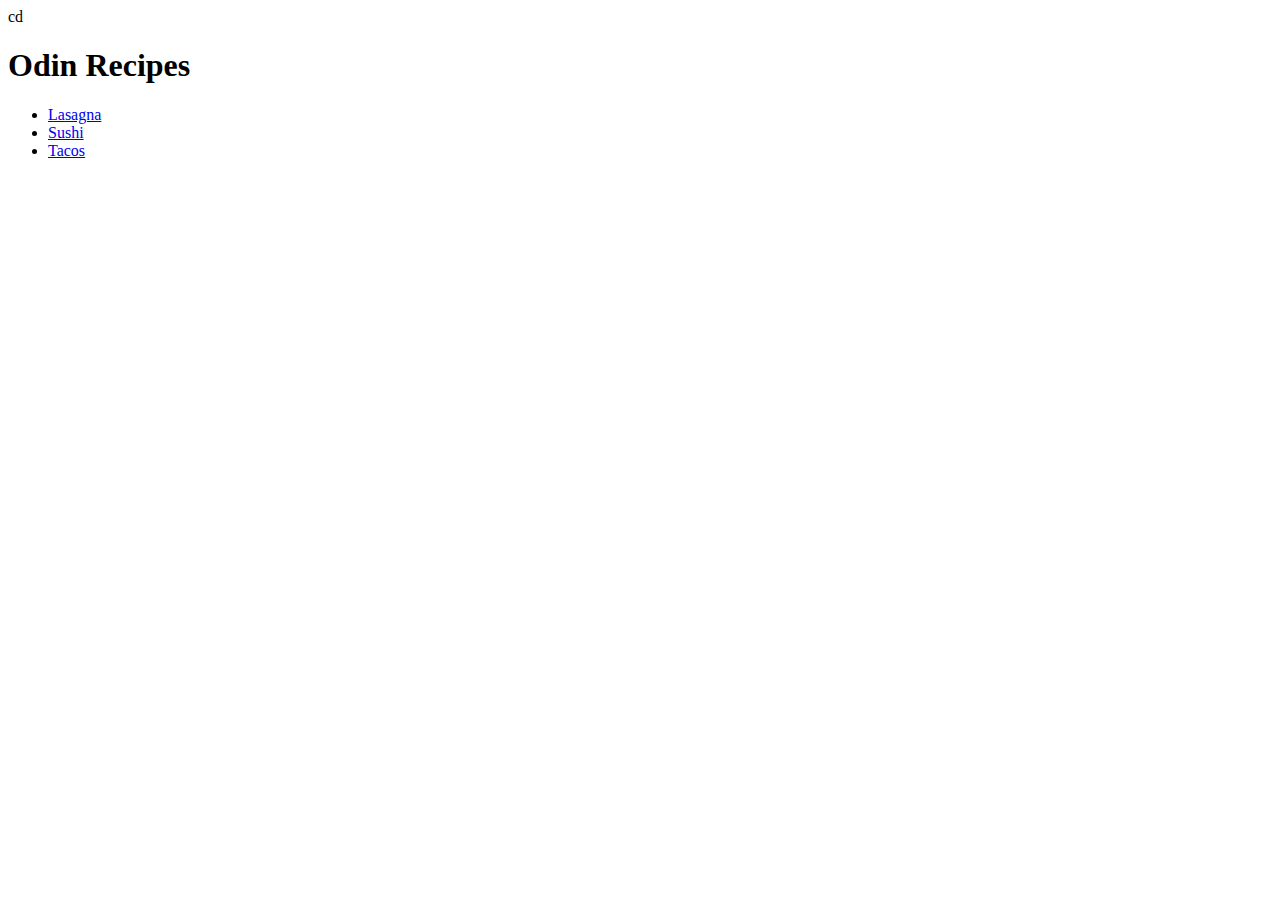
<file: 00-odin-recipes/index.html>
<!DOCTYPE html>
<html lang="en">
  <head>
    <meta charset="UTF-8">
    <title>Odin Recipes</title>
   cd
  </head>
  <body>
    <h1>Odin Recipes</h1>
    <ul class="list">
        <li> <a href="recipes/lasagna.html">Lasagna</a></li>
        <li> <a href="recipes/sushi.html">Sushi</a></li>
        <li> <a href="recipes/tacos.html">Tacos</a></li>
    </ul>

  </body>
</html>
</file>
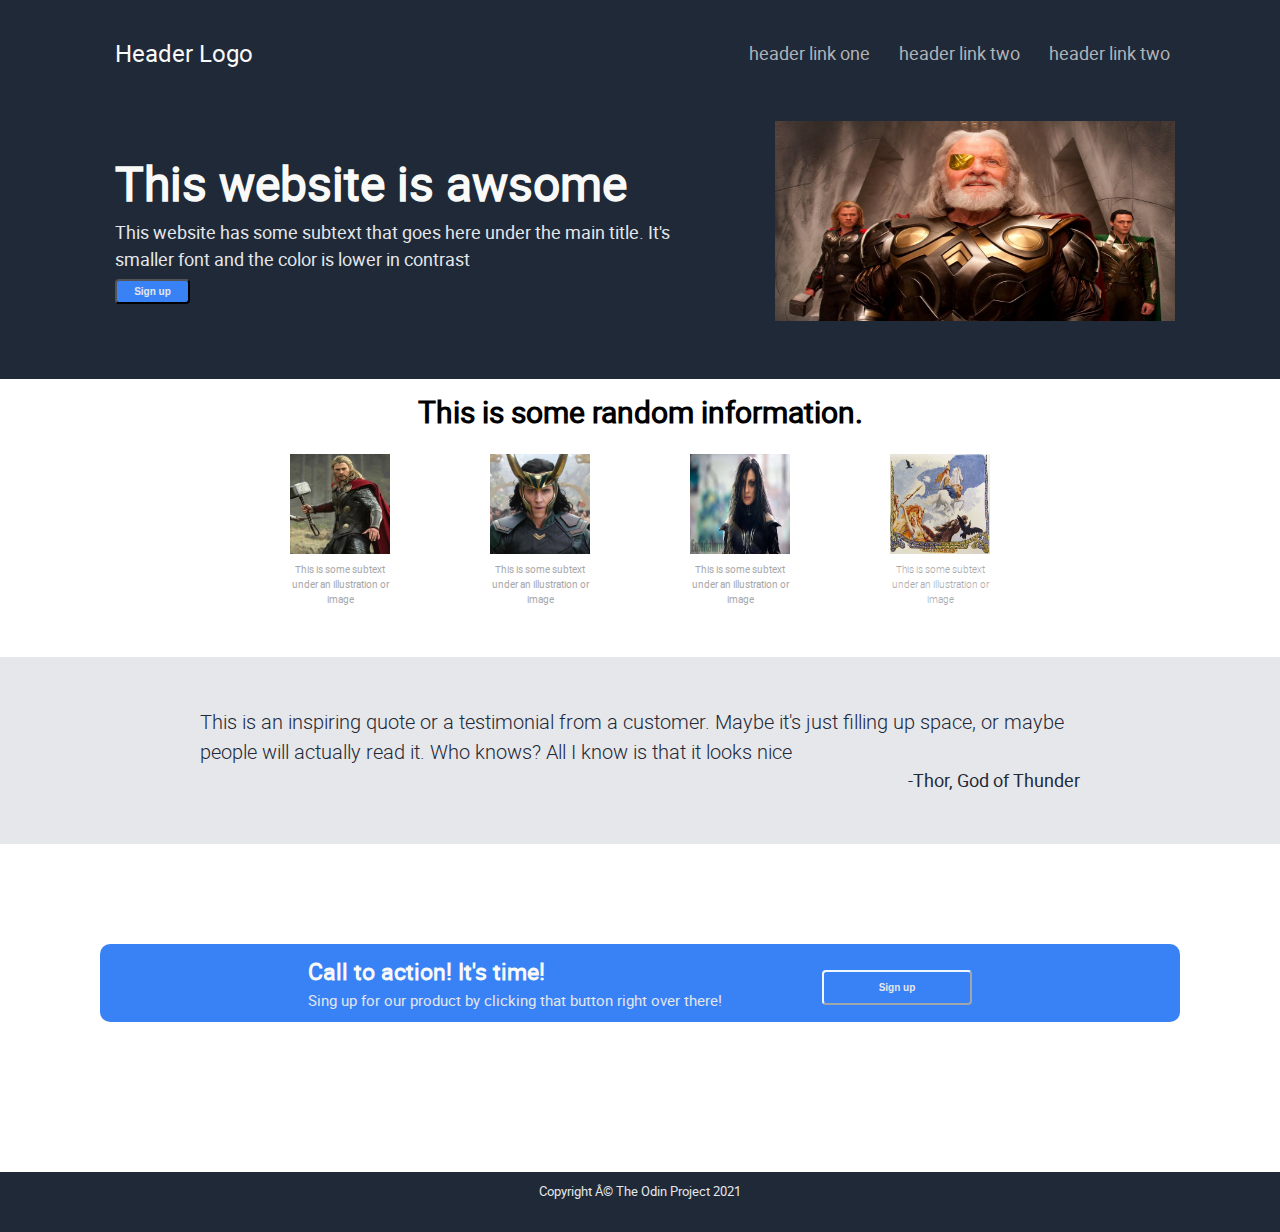
<file: 01-odin-landing/index.html>
<!DOCTYPE html>
<html lang="en">
    <head>
        <meta charset="UFT-8">
        <title>Landing Page</title>
        <link rel="stylesheet" type="text/css" href="style.css">
    </head>
    <body>
<div id="container">
    <div id="main">
    <div class="navbar">
        <div class="navdiv">
            <div class="header-logo"> Header Logo </div>

            <ul class="lists">
                <li>header link one</li>
                <li>header link two</li>
                <li>header link two</li>
            </ul>
        </div>
     </div>

     <div class="container2">
        <div class="item">
            <h1>This website is awsome</h1>
            <p class="text">This website has some subtext that goes here under the main title. It's smaller font and the color is lower in contrast </p>
            <button type="button" class="button">Sign up</button>
        </div>
        <div class="image">
        <img src="images/odin.jpg" alt="a picture of odin" height="200" width="400">
        </div>
     </div>

        <h2>This is some random information.</h2>


     <div class="container3">
        <div class="info">
            <img class="imageinfo" src="images/Thor.jpeg" alt="god thor">
            <div class="textinfo">This is some subtext under an illustration or image</div>
        </div>

        <div class="info">
            <img class="imageinfo" src="images/loki.jpeg" alt="god loki">
            <div class="textinfo">This is some subtext under an illustration or image</div>
        </div>

        <div class="info">
            <img class="imageinfo" src="images/hela.jpeg" alt="goddess hela">
            <div class="textinfo">This is some subtext under an illustration or image</div>
        </div
        
        ><div class="info">
            <img class="imageinfo" src="images/valkry.jpeg" alt="a valkry">
            <div class="textinfo"><em>This is some subtext under an illustration or image</em></div>
        </div>
     </div>

     <div class="container4">
        <p class="quote">
            <i>This is an inspiring quote or a testimonial from a customer. Maybe it's just filling up space, or maybe people will actually read it. Who knows? All I know is that it looks nice</i>
        </p>
        <p class="author">-Thor, God of Thunder</p>
    </div>

    <div class="container5">
        <div class="call">
            <div class="class2">
            <h3>Call to action! It's time!</h3>
            <p class="classp">Sing up for our product by clicking that button right over there! </p>
            </div>
            <div class="classb">
            <button type="button2" class="buttonb">Sign up</button>
            </div>

        </div>
    </div>
    </div>
</div>
    <div class="footer">
        <p id="footer">Copyright © The Odin Project 2021 </p>
    </div>

    </body>

</html>
</file>
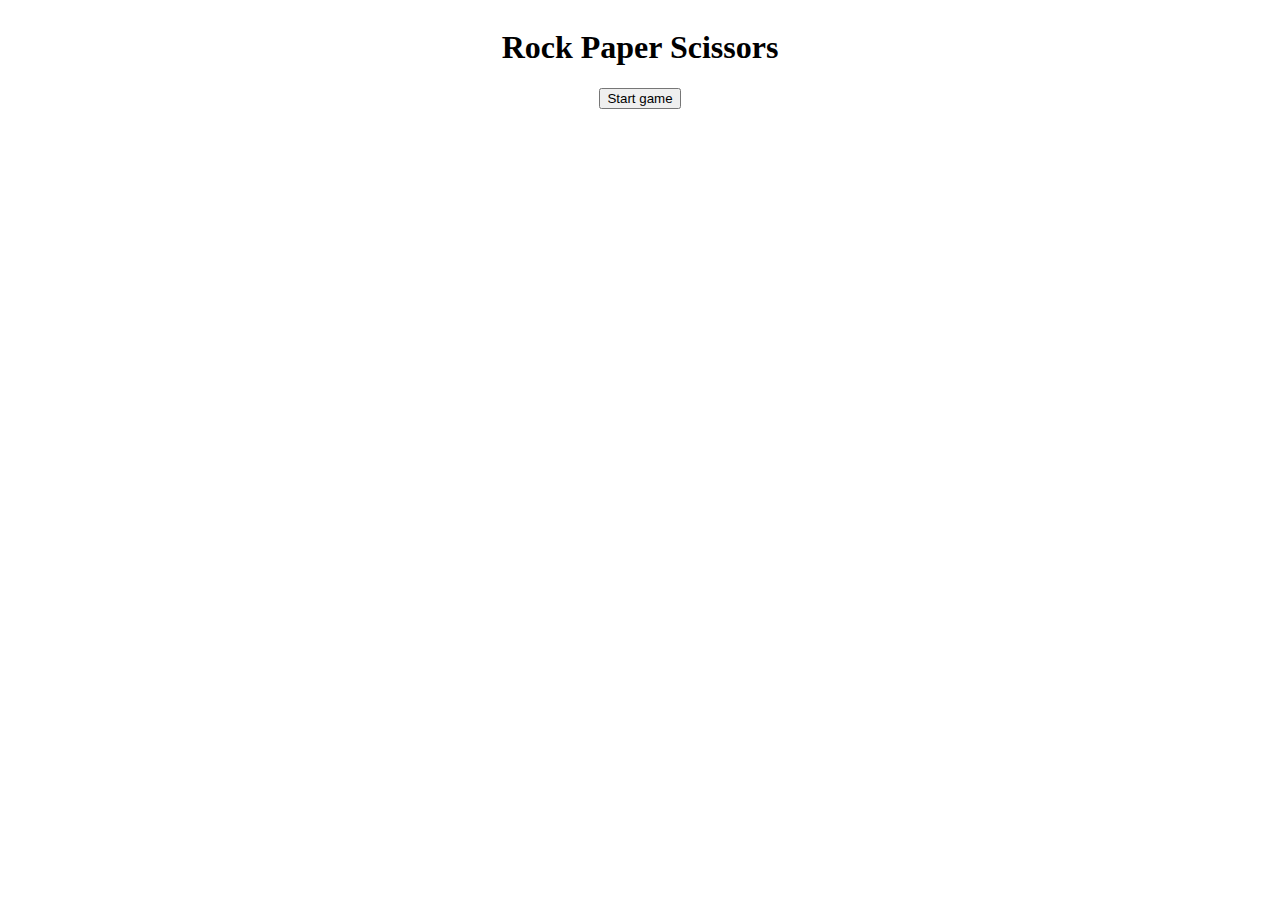
<file: 02-odin-rock/index.html>
<!DOCTYPE html>
<html lang="en">
  <head>
    <meta charset="UTF-8">
    <title>Rock Paper Scissors</title>
    <link rel="stylesheet" type="text/css" href="styles.css"/>
  </head>

  <body>
    <div class ="flex-container">
      <h1>Rock Paper Scissors</h1>
      <button onclick="game()">Start game</button>
    </div>
   
  </body>
  <script src="index.js"></script>
</html>
</file>
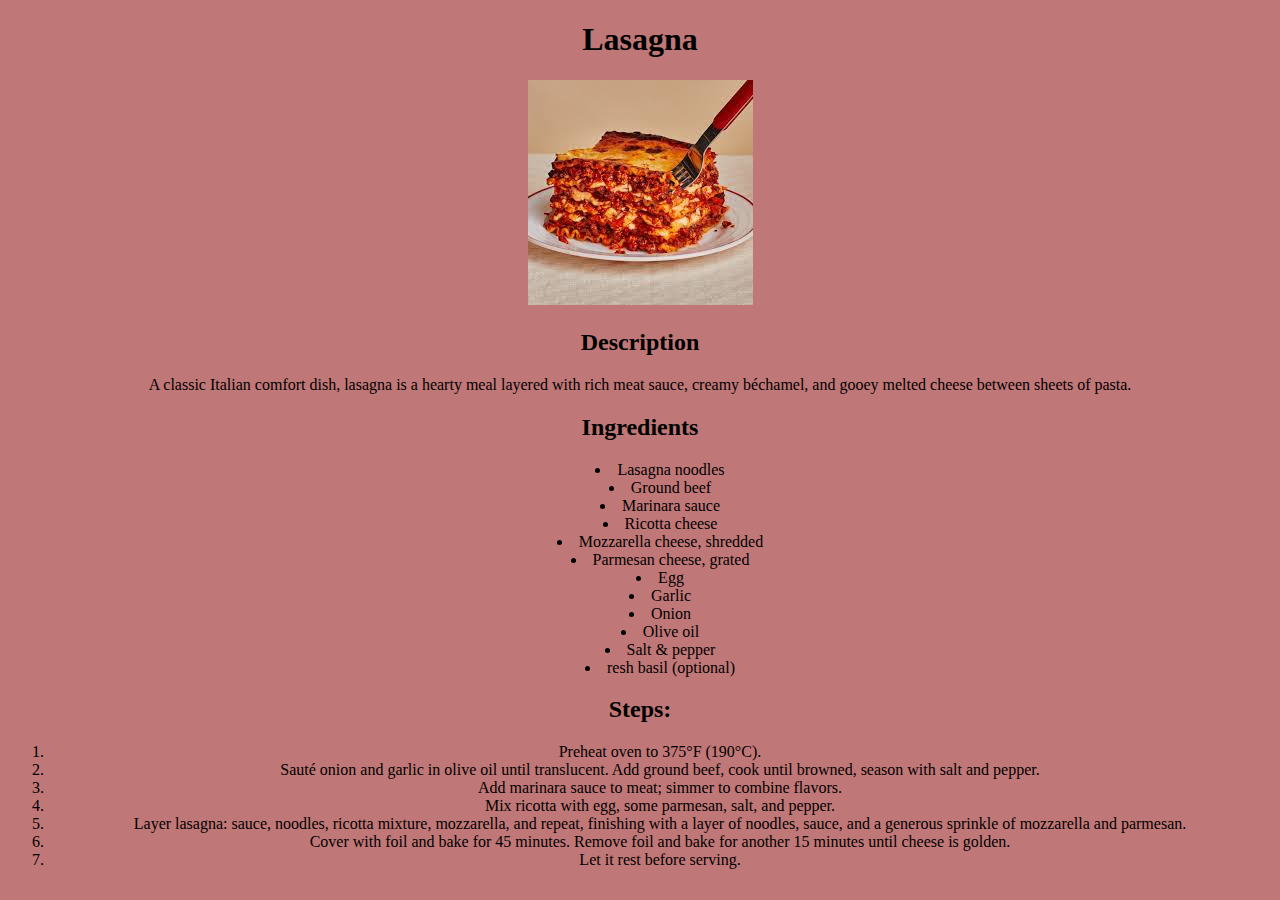
<file: 00-odin-recipes/recipes/lasagna.html>
<!DOCTYPE html>
<html lang="en">
  <head>
    <meta charset="UTF-8">
    <title>Lasagna</title>
    <link rel="stylesheet" type="text/css" href="style.css">
  </head>
  <body>
    <h1>Lasagna</h1>
    <img src="images/lasagna.jpg" alt="image of Lasagna">
    <h2>Description</h2>
    <p>A classic Italian comfort dish, lasagna is a hearty meal layered with rich meat sauce, creamy béchamel, and gooey melted cheese between sheets of pasta.</p>
<h2>Ingredients</h2>
<ul class="list">
    <li>Lasagna noodles</li>
    <li>Ground beef</li>
    <li>Marinara sauce</li>
    <li>Ricotta cheese</li>
    <li>Mozzarella cheese, shredded</li>
    <li>Parmesan cheese, grated</li>
    <li>Egg</li>
    <li>Garlic</li>
    <li>Onion</li>
    <li>Olive oil</li>
    <li>Salt & pepper</li>
    <li>resh basil (optional)</li>
</ul>

<h2>Steps:</h2>
<ol>
    <li>Preheat oven to 375°F (190°C).</li>
    <li>Sauté onion and garlic in olive oil until translucent. Add ground beef, cook until browned, season with salt and pepper.</li>
    <li>Add marinara sauce to meat; simmer to combine flavors.</li>
    <li>Mix ricotta with egg, some parmesan, salt, and pepper.</li>
    <li>Layer lasagna: sauce, noodles, ricotta mixture, mozzarella, and repeat, finishing with a layer of noodles, sauce, and a generous sprinkle of mozzarella and parmesan.</li>
    <li>Cover with foil and bake for 45 minutes. Remove foil and bake for another 15 minutes until cheese is golden.</li>
    <li>Let it rest before serving.</li>
</ol>

  </body>
</html>
</file>
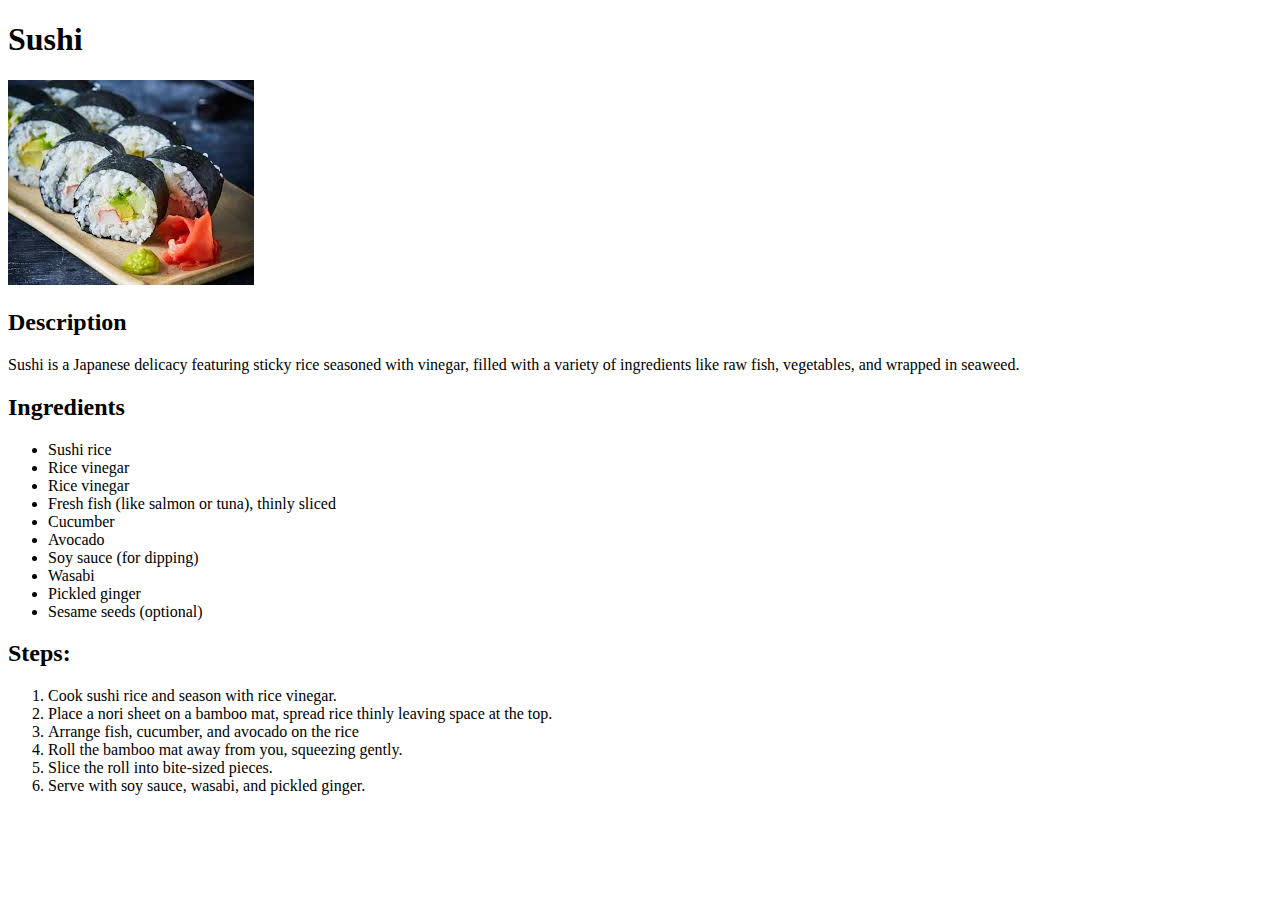
<file: 00-odin-recipes/recipes/sushi.html>
<!DOCTYPE html>
<html lang="en">
  <head>
    <meta charset="UTF-8">
    <title>Sushi</title>
  </head>
  <body>
    <h1>Sushi</h1>
    <img src="images/sushi.jpg" alt="image of sushi">
    <h2>Description</h2>
    <p>Sushi is a Japanese delicacy featuring sticky rice seasoned with vinegar, filled with a variety of ingredients like raw fish, vegetables, and wrapped in seaweed.</p>
<h2>Ingredients</h2>
<ul>
    <li>Sushi rice</li>
    <li>Rice vinegar</li>
    <li>Rice vinegar</li>
    <li>Fresh fish (like salmon or tuna), thinly sliced</li>
    <li>Cucumber</li>
    <li>Avocado</li>
    <li>Soy sauce (for dipping)</li>
    <li>Wasabi</li>
    <li>Pickled ginger</li>
    <li>Sesame seeds (optional)</li>
</ul>

<h2>Steps:</h2>
<ol>
    <li>Cook sushi rice and season with rice vinegar.</li>
    <li>Place a nori sheet on a bamboo mat, spread rice thinly leaving space at the top.</li>
    <li>Arrange fish, cucumber, and avocado on the rice</li>
    <li>Roll the bamboo mat away from you, squeezing gently.</li>
    <li>Slice the roll into bite-sized pieces.</li>
    <li>Serve with soy sauce, wasabi, and pickled ginger.</li>
    
</ol>

  </body>
</html>
</file>
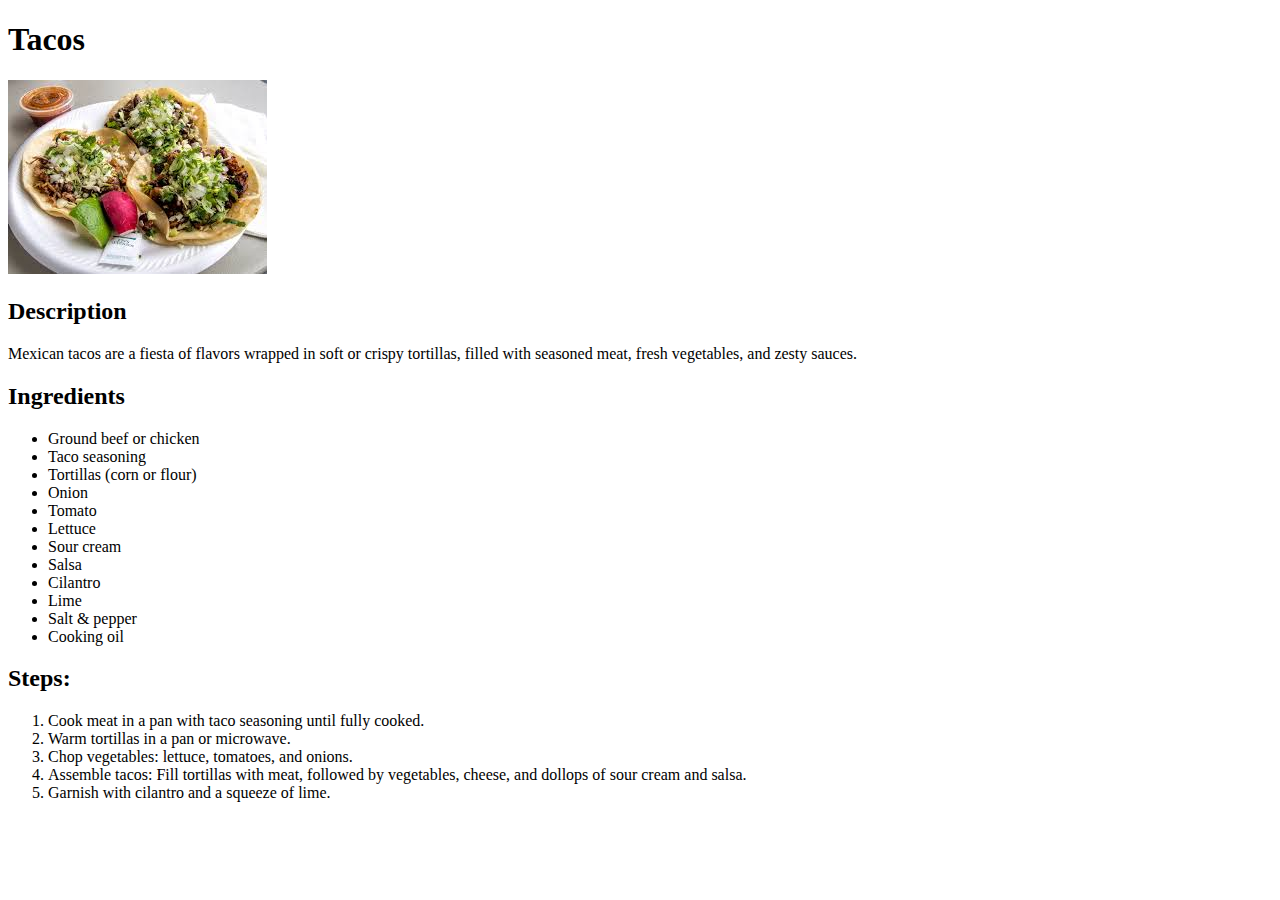
<file: 00-odin-recipes/recipes/tacos.html>
<!DOCTYPE html>
<html lang="en">
  <head>
    <meta charset="UTF-8">
    <title>Tacos</title>
  </head>
  <body>
    <h1>Tacos</h1>
    <img src="images/tacos.jpg" alt="image of tacos">
    <h2>Description</h2>
    <p>Mexican tacos are a fiesta of flavors wrapped in soft or crispy tortillas, filled with seasoned meat, fresh vegetables, and zesty sauces.</p>
<h2>Ingredients</h2>
<ul>
    <li>Ground beef or chicken</li>
    <li>Taco seasoning</li>
    <li>Tortillas (corn or flour)</li>
    <li>Onion</li>
    <li>Tomato</li>
    <li>Lettuce</li>
    <li>Sour cream</li>
    <li>Salsa</li>
    <li>Cilantro</li>
    <li>Lime</li>
    <li>Salt & pepper</li>
    <li>Cooking oil</li>
</ul>

<h2>Steps:</h2>
<ol>
    <li>Cook meat in a pan with taco seasoning until fully cooked.</li>
    <li>Warm tortillas in a pan or microwave.</li>
    <li>Chop vegetables: lettuce, tomatoes, and onions.</li>
    <li>Assemble tacos: Fill tortillas with meat, followed by vegetables, cheese, and dollops of sour cream and salsa.</li>
    <li>Garnish with cilantro and a squeeze of lime.</li>
    
</ol>


  </body>
</html>
</file>
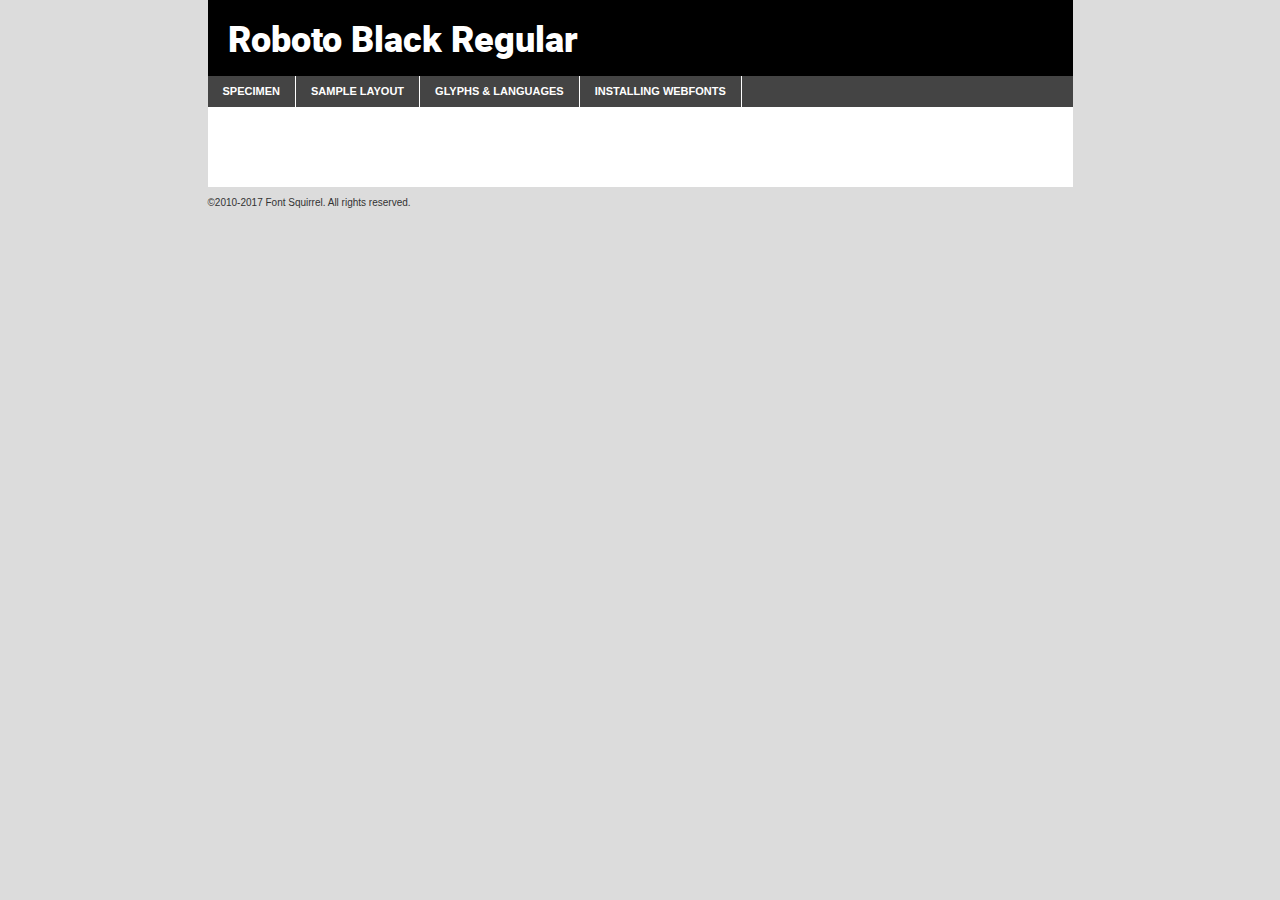
<file: 01-odin-landing/assets/fonts/webfontkit-20240411-081716/roboto-black-demo.html>
<!DOCTYPE html PUBLIC "-//W3C//DTD XHTML 1.0 Transitional//EN"
        "http://www.w3.org/TR/xhtml1/DTD/xhtml1-transitional.dtd">

<html xmlns="http://www.w3.org/1999/xhtml" xml:lang="en" lang="en">
<head>
    <meta http-equiv="Content-Type" content="text/html; charset=utf-8"/>
    <script src="http://ajax.googleapis.com/ajax/libs/jquery/1.7.2/jquery.min.js" type="text/javascript" charset="utf-8"></script>
    <script type="text/javascript">
		(function($) {
			$.fn.easyTabs = function(option) {
				var param = jQuery.extend({ fadeSpeed: 'fast', defaultContent: 1, activeClass: 'active' }, option);
				$(this).each(function() {
					var thisId = '#' + this.id;
					if ( param.defaultContent == '' )
					{
						param.defaultContent = 1;
					}
					if ( typeof param.defaultContent == 'number' )
					{
						var defaultTab = $(thisId + ' .tabs li:eq(' + (param.defaultContent - 1) + ') a').attr('href').substr(1);
					}
					else
					{
						var defaultTab = param.defaultContent;
					}
					$(thisId + ' .tabs li a').each(function() {
						var tabToHide = $(this).attr('href').substr(1);
						$('#' + tabToHide).addClass('easytabs-tab-content');
					});
					hideAll();
					changeContent(defaultTab);

					function hideAll() {$(thisId + ' .easytabs-tab-content').hide();}

					function changeContent(tabId)
					{
						hideAll();
						$(thisId + ' .tabs li').removeClass(param.activeClass);
						$(thisId + ' .tabs li a[href=#' + tabId + ']').closest('li').addClass(param.activeClass);
						if ( param.fadeSpeed != 'none' )
						{
							$(thisId + ' #' + tabId).fadeIn(param.fadeSpeed);
						}
						else
						{
							$(thisId + ' #' + tabId).show();
						}
					}

					$(thisId + ' .tabs li').click(function() {
						var tabId = $(this).find('a').attr('href').substr(1);
						changeContent(tabId);
						return false;
					});
				});
			}
		})(jQuery);
    </script>
    <link rel="stylesheet" href="specimen_files/specimen_stylesheet.css" type="text/css" charset="utf-8"/>
    <link rel="stylesheet" href="stylesheet.css" type="text/css" charset="utf-8"/>

    <style type="text/css">
        		body {
			font-family: 'robotoblack';
        		}

            </style>

    <title>Roboto Black Regular Specimen</title>


    <script type="text/javascript" charset="utf-8">
		$(document).ready(function() {
			$('#container').easyTabs({ defaultContent: 1 });
		});
    </script>
</head>

<body>
<div id="container">
    <div id="header">
		Roboto Black Regular    </div>
    <ul class="tabs">
        <li><a href="#specimen">Specimen</a></li>
        <li><a href="#layout">Sample Layout</a></li>
		        <li><a href="#glyphs">Glyphs &amp; Languages</a></li>
        <li><a href="#installing">Installing Webfonts</a></li>

    </ul>

    <div id="main_content">


        <div id="specimen">

            <div class="section">
                <div class="grid12 firstcol">
                    <div class="huge">AaBb</div>
                </div>
            </div>

            <div class="section">
                <div class="glyph_range">A&#x200B;B&#x200b;C&#x200b;D&#x200b;E&#x200b;F&#x200b;G&#x200b;H&#x200b;I&#x200b;J&#x200b;K&#x200b;L&#x200b;M&#x200b;N&#x200b;O&#x200b;P&#x200b;Q&#x200b;R&#x200b;S&#x200b;T&#x200b;U&#x200b;V&#x200b;W&#x200b;X&#x200b;Y&#x200b;Z&#x200b;a&#x200b;b&#x200b;c&#x200b;d&#x200b;e&#x200b;f&#x200b;g&#x200b;h&#x200b;i&#x200b;j&#x200b;k&#x200b;l&#x200b;m&#x200b;n&#x200b;o&#x200b;p&#x200b;q&#x200b;r&#x200b;s&#x200b;t&#x200b;u&#x200b;v&#x200b;w&#x200b;x&#x200b;y&#x200b;z&#x200b;1&#x200b;2&#x200b;3&#x200b;4&#x200b;5&#x200b;6&#x200b;7&#x200b;8&#x200b;9&#x200b;0&#x200b;&amp;&#x200b;.&#x200b;,&#x200b;?&#x200b;!&#x200b;&#64;&#x200b;(&#x200b;)&#x200b;#&#x200b;$&#x200b;%&#x200b;*&#x200b;+&#x200b;-&#x200b;=&#x200b;:&#x200b;;</div>
            </div>
            <div class="section">
                <div class="grid12 firstcol">
                    <table class="sample_table">
                        <tr>
                            <td>10</td>
                            <td class="size10">abcdefghijklmnopqrstuvwxyzABCDEFGHIJKLMNOPQRSTUVWXYZ0123456789abcdefghijklmnopqrstuvwxyzABCDEFGHIJKLMNOPQRSTUVWXYZ0123456789abcdefghijklmnopqrstuvwxyzABCDEFGHIJKLMNOPQRSTUVWXYZ</td>
                        </tr>
                        <tr>
                            <td>11</td>
                            <td class="size11">abcdefghijklmnopqrstuvwxyzABCDEFGHIJKLMNOPQRSTUVWXYZ0123456789abcdefghijklmnopqrstuvwxyzABCDEFGHIJKLMNOPQRSTUVWXYZ0123456789abcdefghijklmnopqrstuvwxyzABCDEFGHIJKLMNOPQRSTUVWXYZ</td>
                        </tr>
                        <tr>
                            <td>12</td>
                            <td class="size12">abcdefghijklmnopqrstuvwxyzABCDEFGHIJKLMNOPQRSTUVWXYZ0123456789abcdefghijklmnopqrstuvwxyzABCDEFGHIJKLMNOPQRSTUVWXYZ0123456789abcdefghijklmnopqrstuvwxyzABCDEFGHIJKLMNOPQRSTUVWXYZ</td>
                        </tr>
                        <tr>
                            <td>13</td>
                            <td class="size13">abcdefghijklmnopqrstuvwxyzABCDEFGHIJKLMNOPQRSTUVWXYZ0123456789abcdefghijklmnopqrstuvwxyzABCDEFGHIJKLMNOPQRSTUVWXYZ0123456789abcdefghijklmnopqrstuvwxyzABCDEFGHIJKLMNOPQRSTUVWXYZ</td>
                        </tr>
                        <tr>
                            <td>14</td>
                            <td class="size14">abcdefghijklmnopqrstuvwxyzABCDEFGHIJKLMNOPQRSTUVWXYZ0123456789abcdefghijklmnopqrstuvwxyzABCDEFGHIJKLMNOPQRSTUVWXYZ0123456789abcdefghijklmnopqrstuvwxyzABCDEFGHIJKLMNOPQRSTUVWXYZ</td>
                        </tr>
                        <tr>
                            <td>16</td>
                            <td class="size16">abcdefghijklmnopqrstuvwxyzABCDEFGHIJKLMNOPQRSTUVWXYZ0123456789abcdefghijklmnopqrstuvwxyzABCDEFGHIJKLMNOPQRSTUVWXYZ</td>
                        </tr>
                        <tr>
                            <td>18</td>
                            <td class="size18">abcdefghijklmnopqrstuvwxyzABCDEFGHIJKLMNOPQRSTUVWXYZ0123456789abcdefghijklmnopqrstuvwxyzABCDEFGHIJKLMNOPQRSTUVWXYZ</td>
                        </tr>
                        <tr>
                            <td>20</td>
                            <td class="size20">abcdefghijklmnopqrstuvwxyzABCDEFGHIJKLMNOPQRSTUVWXYZ0123456789abcdefghijklmnopqrstuvwxyzABCDEFGHIJKLMNOPQRSTUVWXYZ</td>
                        </tr>
                        <tr>
                            <td>24</td>
                            <td class="size24">abcdefghijklmnopqrstuvwxyzABCDEFGHIJKLMNOPQRSTUVWXYZ0123456789abcdefghijklmnopqrstuvwxyzABCDEFGHIJKLMNOPQRSTUVWXYZ</td>
                        </tr>
                        <tr>
                            <td>30</td>
                            <td class="size30">abcdefghijklmnopqrstuvwxyzABCDEFGHIJKLMNOPQRSTUVWXYZ0123456789abcdefghijklmnopqrstuvwxyzABCDEFGHIJKLMNOPQRSTUVWXYZ</td>
                        </tr>
                        <tr>
                            <td>36</td>
                            <td class="size36">abcdefghijklmnopqrstuvwxyzABCDEFGHIJKLMNOPQRSTUVWXYZ0123456789abcdefghijklmnopqrstuvwxyzABCDEFGHIJKLMNOPQRSTUVWXYZ</td>
                        </tr>
                        <tr>
                            <td>48</td>
                            <td class="size48">abcdefghijklmnopqrstuvwxyzABCDEFGHIJKLMNOPQRSTUVWXYZ0123456789abcdefghijklmnopqrstuvwxyzABCDEFGHIJKLMNOPQRSTUVWXYZ</td>
                        </tr>
                        <tr>
                            <td>60</td>
                            <td class="size60">abcdefghijklmnopqrstuvwxyzABCDEFGHIJKLMNOPQRSTUVWXYZ0123456789abcdefghijklmnopqrstuvwxyzABCDEFGHIJKLMNOPQRSTUVWXYZ</td>
                        </tr>
                        <tr>
                            <td>72</td>
                            <td class="size72">abcdefghijklmnopqrstuvwxyzABCDEFGHIJKLMNOPQRSTUVWXYZ0123456789abcdefghijklmnopqrstuvwxyzABCDEFGHIJKLMNOPQRSTUVWXYZ</td>
                        </tr>
                        <tr>
                            <td>90</td>
                            <td class="size90">abcdefghijklmnopqrstuvwxyzABCDEFGHIJKLMNOPQRSTUVWXYZ0123456789abcdefghijklmnopqrstuvwxyzABCDEFGHIJKLMNOPQRSTUVWXYZ</td>
                        </tr>
                    </table>

                </div>

            </div>


            <div class="section" id="bodycomparison">


                <div id="xheight">
                    <div class="fontbody">&#x25FC;&#x25FC;&#x25FC;&#x25FC;&#x25FC;&#x25FC;&#x25FC;&#x25FC;&#x25FC;&#x25FC;&#x25FC;&#x25FC;&#x25FC;&#x25FC;&#x25FC;&#x25FC;&#x25FC;&#x25FC;&#x25FC;&#x25FC;&#x25FC;&#x25FC;&#x25FC;&#x25FC;&#x25FC;&#x25FC;&#x25FC;&#x25FC;&#x25FC;&#x25FC;&#x25FC;&#x25FC;&#x25FC;&#x25FC;&#x25FC;&#x25FC;&#x25FC;&#x25FC;&#x25FC;&#x25FC;&#x25FC;&#x25FC;&#x25FC;&#x25FC;&#x25FC;&#x25FC;&#x25FC;&#x25FC;&#x25FC;&#x25FC;&#x25FC;&#x25FC;&#x25FC;&#x25FC;&#x25FC;&#x25FC;&#x25FC;&#x25FC;&#x25FC;&#x25FC;&#x25FC;&#x25FC;&#x25FC;&#x25FC;&#x25FC;&#x25FC;&#x25FC;&#x25FC;&#x25FC;&#x25FC;&#x25FC;&#x25FC;&#x25FC;&#x25FC;&#x25FC;&#x25FC;&#x25FC;&#x25FC;&#x25FC;&#x25FC;&#x25FC;&#x25FC;&#x25FC;&#x25FC;&#x25FC;&#x25FC;&#x25FC;&#x25FC;&#x25FC;&#x25FC;&#x25FC;&#x25FC;&#x25FC;&#x25FC;&#x25FC;&#x25FC;&#x25FC;&#x25FC;&#x25FC;body</div>
                    <div class="arialbody">body</div>
                    <div class="verdanabody">body</div>
                    <div class="georgiabody">body</div>
                </div>
                <div class="fontbody" style="z-index:1">
                    body<span>Roboto Black Regular</span>
                </div>
                <div class="arialbody" style="z-index:1">
                    body<span>Arial</span>
                </div>
                <div class="verdanabody" style="z-index:1">
                    body<span>Verdana</span>
                </div>
                <div class="georgiabody" style="z-index:1">
                    body<span>Georgia</span>
                </div>


            </div>


            <div class="section psample psample_row1" id="">

                <div class="grid2 firstcol">
                    <p class="size10"><span>10.</span>Aenean lacinia bibendum nulla sed consectetur. Fusce dapibus, tellus ac cursus commodo, tortor mauris condimentum nibh, ut fermentum massa justo sit amet risus. Nullam id dolor id nibh ultricies vehicula ut id elit. Cum sociis natoque penatibus et magnis dis parturient montes, nascetur ridiculus mus. Nulla vitae elit libero, a pharetra augue.</p>

                </div>
                <div class="grid3">
                    <p class="size11"><span>11.</span>Aenean lacinia bibendum nulla sed consectetur. Fusce dapibus, tellus ac cursus commodo, tortor mauris condimentum nibh, ut fermentum massa justo sit amet risus. Nullam id dolor id nibh ultricies vehicula ut id elit. Cum sociis natoque penatibus et magnis dis parturient montes, nascetur ridiculus mus. Nulla vitae elit libero, a pharetra augue.</p>

                </div>
                <div class="grid3">
                    <p class="size12"><span>12.</span>Aenean lacinia bibendum nulla sed consectetur. Fusce dapibus, tellus ac cursus commodo, tortor mauris condimentum nibh, ut fermentum massa justo sit amet risus. Nullam id dolor id nibh ultricies vehicula ut id elit. Cum sociis natoque penatibus et magnis dis parturient montes, nascetur ridiculus mus. Nulla vitae elit libero, a pharetra augue.</p>

                </div>
                <div class="grid4">
                    <p class="size13"><span>13.</span>Aenean lacinia bibendum nulla sed consectetur. Fusce dapibus, tellus ac cursus commodo, tortor mauris condimentum nibh, ut fermentum massa justo sit amet risus. Nullam id dolor id nibh ultricies vehicula ut id elit. Cum sociis natoque penatibus et magnis dis parturient montes, nascetur ridiculus mus. Nulla vitae elit libero, a pharetra augue.</p>

                </div>
                <div class="white_blend"></div>

            </div>
            <div class="section psample psample_row2" id="">
                <div class="grid3 firstcol">
                    <p class="size14"><span>14.</span>Aenean lacinia bibendum nulla sed consectetur. Fusce dapibus, tellus ac cursus commodo, tortor mauris condimentum nibh, ut fermentum massa justo sit amet risus. Nullam id dolor id nibh ultricies vehicula ut id elit. Cum sociis natoque penatibus et magnis dis parturient montes, nascetur ridiculus mus. Nulla vitae elit libero, a pharetra augue.</p>

                </div>
                <div class="grid4">
                    <p class="size16"><span>16.</span>Aenean lacinia bibendum nulla sed consectetur. Fusce dapibus, tellus ac cursus commodo, tortor mauris condimentum nibh, ut fermentum massa justo sit amet risus. Nullam id dolor id nibh ultricies vehicula ut id elit. Cum sociis natoque penatibus et magnis dis parturient montes, nascetur ridiculus mus. Nulla vitae elit libero, a pharetra augue.</p>

                </div>
                <div class="grid5">
                    <p class="size18"><span>18.</span>Aenean lacinia bibendum nulla sed consectetur. Fusce dapibus, tellus ac cursus commodo, tortor mauris condimentum nibh, ut fermentum massa justo sit amet risus. Nullam id dolor id nibh ultricies vehicula ut id elit. Cum sociis natoque penatibus et magnis dis parturient montes, nascetur ridiculus mus. Nulla vitae elit libero, a pharetra augue.</p>

                </div>

                <div class="white_blend"></div>

            </div>

            <div class="section psample psample_row3" id="">
                <div class="grid5 firstcol">
                    <p class="size20"><span>20.</span>Aenean lacinia bibendum nulla sed consectetur. Fusce dapibus, tellus ac cursus commodo, tortor mauris condimentum nibh, ut fermentum massa justo sit amet risus. Nullam id dolor id nibh ultricies vehicula ut id elit. Cum sociis natoque penatibus et magnis dis parturient montes, nascetur ridiculus mus. Nulla vitae elit libero, a pharetra augue.</p>
                </div>
                <div class="grid7">
                    <p class="size24"><span>24.</span>Aenean lacinia bibendum nulla sed consectetur. Fusce dapibus, tellus ac cursus commodo, tortor mauris condimentum nibh, ut fermentum massa justo sit amet risus. Nullam id dolor id nibh ultricies vehicula ut id elit. Cum sociis natoque penatibus et magnis dis parturient montes, nascetur ridiculus mus. Nulla vitae elit libero, a pharetra augue.</p>
                </div>

                <div class="white_blend"></div>

            </div>

            <div class="section psample psample_row4" id="">
                <div class="grid12 firstcol">
                    <p class="size30"><span>30.</span>Aenean lacinia bibendum nulla sed consectetur. Fusce dapibus, tellus ac cursus commodo, tortor mauris condimentum nibh, ut fermentum massa justo sit amet risus. Nullam id dolor id nibh ultricies vehicula ut id elit. Cum sociis natoque penatibus et magnis dis parturient montes, nascetur ridiculus mus. Nulla vitae elit libero, a pharetra augue.</p>
                </div>
                <div class="white_blend"></div>

            </div>


            <div class="section psample psample_row1 fullreverse">
                <div class="grid2 firstcol">
                    <p class="size10"><span>10.</span>Aenean lacinia bibendum nulla sed consectetur. Fusce dapibus, tellus ac cursus commodo, tortor mauris condimentum nibh, ut fermentum massa justo sit amet risus. Nullam id dolor id nibh ultricies vehicula ut id elit. Cum sociis natoque penatibus et magnis dis parturient montes, nascetur ridiculus mus. Nulla vitae elit libero, a pharetra augue.</p>

                </div>
                <div class="grid3">
                    <p class="size11"><span>11.</span>Aenean lacinia bibendum nulla sed consectetur. Fusce dapibus, tellus ac cursus commodo, tortor mauris condimentum nibh, ut fermentum massa justo sit amet risus. Nullam id dolor id nibh ultricies vehicula ut id elit. Cum sociis natoque penatibus et magnis dis parturient montes, nascetur ridiculus mus. Nulla vitae elit libero, a pharetra augue.</p>

                </div>
                <div class="grid3">
                    <p class="size12"><span>12.</span>Aenean lacinia bibendum nulla sed consectetur. Fusce dapibus, tellus ac cursus commodo, tortor mauris condimentum nibh, ut fermentum massa justo sit amet risus. Nullam id dolor id nibh ultricies vehicula ut id elit. Cum sociis natoque penatibus et magnis dis parturient montes, nascetur ridiculus mus. Nulla vitae elit libero, a pharetra augue.</p>

                </div>
                <div class="grid4">
                    <p class="size13"><span>13.</span>Aenean lacinia bibendum nulla sed consectetur. Fusce dapibus, tellus ac cursus commodo, tortor mauris condimentum nibh, ut fermentum massa justo sit amet risus. Nullam id dolor id nibh ultricies vehicula ut id elit. Cum sociis natoque penatibus et magnis dis parturient montes, nascetur ridiculus mus. Nulla vitae elit libero, a pharetra augue.</p>

                </div>
                <div class="black_blend"></div>

            </div>

            <div class="section psample psample_row2 fullreverse">
                <div class="grid3 firstcol">
                    <p class="size14"><span>14.</span>Aenean lacinia bibendum nulla sed consectetur. Fusce dapibus, tellus ac cursus commodo, tortor mauris condimentum nibh, ut fermentum massa justo sit amet risus. Nullam id dolor id nibh ultricies vehicula ut id elit. Cum sociis natoque penatibus et magnis dis parturient montes, nascetur ridiculus mus. Nulla vitae elit libero, a pharetra augue.</p>

                </div>
                <div class="grid4">
                    <p class="size16"><span>16.</span>Aenean lacinia bibendum nulla sed consectetur. Fusce dapibus, tellus ac cursus commodo, tortor mauris condimentum nibh, ut fermentum massa justo sit amet risus. Nullam id dolor id nibh ultricies vehicula ut id elit. Cum sociis natoque penatibus et magnis dis parturient montes, nascetur ridiculus mus. Nulla vitae elit libero, a pharetra augue.</p>

                </div>
                <div class="grid5">
                    <p class="size18"><span>18.</span>Aenean lacinia bibendum nulla sed consectetur. Fusce dapibus, tellus ac cursus commodo, tortor mauris condimentum nibh, ut fermentum massa justo sit amet risus. Nullam id dolor id nibh ultricies vehicula ut id elit. Cum sociis natoque penatibus et magnis dis parturient montes, nascetur ridiculus mus. Nulla vitae elit libero, a pharetra augue.</p>

                </div>
                <div class="black_blend"></div>

            </div>

            <div class="section psample fullreverse psample_row3" id="">
                <div class="grid5 firstcol">
                    <p class="size20"><span>20.</span>Aenean lacinia bibendum nulla sed consectetur. Fusce dapibus, tellus ac cursus commodo, tortor mauris condimentum nibh, ut fermentum massa justo sit amet risus. Nullam id dolor id nibh ultricies vehicula ut id elit. Cum sociis natoque penatibus et magnis dis parturient montes, nascetur ridiculus mus. Nulla vitae elit libero, a pharetra augue.</p>
                </div>
                <div class="grid7">
                    <p class="size24"><span>24.</span>Aenean lacinia bibendum nulla sed consectetur. Fusce dapibus, tellus ac cursus commodo, tortor mauris condimentum nibh, ut fermentum massa justo sit amet risus. Nullam id dolor id nibh ultricies vehicula ut id elit. Cum sociis natoque penatibus et magnis dis parturient montes, nascetur ridiculus mus. Nulla vitae elit libero, a pharetra augue.</p>
                </div>

                <div class="black_blend"></div>

            </div>

            <div class="section psample fullreverse psample_row4" id="" style="border-bottom: 20px #000 solid;">
                <div class="grid12 firstcol">
                    <p class="size30"><span>30.</span>Aenean lacinia bibendum nulla sed consectetur. Fusce dapibus, tellus ac cursus commodo, tortor mauris condimentum nibh, ut fermentum massa justo sit amet risus. Nullam id dolor id nibh ultricies vehicula ut id elit. Cum sociis natoque penatibus et magnis dis parturient montes, nascetur ridiculus mus. Nulla vitae elit libero, a pharetra augue.</p>
                </div>
                <div class="black_blend"></div>

            </div>


        </div>

        <div id="layout">

            <div class="section">

                <div class="grid12 firstcol">
                    <h1>Lorem Ipsum Dolor</h1>
                    <h2>Etiam porta sem malesuada magna mollis euismod</h2>

                    <p class="byline">By <a href="#link">Aenean Lacinia</a></p>
                </div>
            </div>
            <div class="section">
                <div class="grid8 firstcol">
                    <p class="large">Donec sed odio dui. Morbi leo risus, porta ac consectetur ac, vestibulum at eros. Fusce dapibus, tellus ac cursus commodo, tortor mauris condimentum nibh, ut fermentum massa justo sit amet risus. </p>


                    <h3>Pellentesque ornare sem</h3>

                    <p>Maecenas sed diam eget risus varius blandit sit amet non magna. Maecenas faucibus mollis interdum. Donec ullamcorper nulla non metus auctor fringilla. Nullam id dolor id nibh ultricies vehicula ut id elit. Nullam id dolor id nibh ultricies vehicula ut id elit. </p>

                    <p>Aenean eu leo quam. Pellentesque ornare sem lacinia quam venenatis vestibulum. Lorem ipsum dolor sit amet, consectetur adipiscing elit. Cum sociis natoque penatibus et magnis dis parturient montes, nascetur ridiculus mus. </p>

                    <p>Nulla vitae elit libero, a pharetra augue. Praesent commodo cursus magna, vel scelerisque nisl consectetur et. Aenean lacinia bibendum nulla sed consectetur. </p>

                    <p>Nullam quis risus eget urna mollis ornare vel eu leo. Nullam quis risus eget urna mollis ornare vel eu leo. Maecenas sed diam eget risus varius blandit sit amet non magna. Donec ullamcorper nulla non metus auctor fringilla. </p>

                    <h3>Cras mattis consectetur</h3>

                    <p>Aenean eu leo quam. Pellentesque ornare sem lacinia quam venenatis vestibulum. Aenean lacinia bibendum nulla sed consectetur. Integer posuere erat a ante venenatis dapibus posuere velit aliquet. Cras mattis consectetur purus sit amet fermentum. </p>

                    <p>Nullam id dolor id nibh ultricies vehicula ut id elit. Nullam quis risus eget urna mollis ornare vel eu leo. Cras mattis consectetur purus sit amet fermentum.</p>
                </div>

                <div class="grid4 sidebar">

                    <div class="box reverse">
                        <p class="last">Nullam quis risus eget urna mollis ornare vel eu leo. Donec ullamcorper nulla non metus auctor fringilla. Cras mattis consectetur purus sit amet fermentum. Sed posuere consectetur est at lobortis. Lorem ipsum dolor sit amet, consectetur adipiscing elit. </p>
                    </div>

                    <p class="caption">Maecenas sed diam eget risus varius.</p>

                    <p>Vestibulum id ligula porta felis euismod semper. Integer posuere erat a ante venenatis dapibus posuere velit aliquet. Vestibulum id ligula porta felis euismod semper. Sed posuere consectetur est at lobortis. Maecenas sed diam eget risus varius blandit sit amet non magna. Fusce dapibus, tellus ac cursus commodo, tortor mauris condimentum nibh, ut fermentum massa justo sit amet risus. </p>


                    <p>Duis mollis, est non commodo luctus, nisi erat porttitor ligula, eget lacinia odio sem nec elit. Aenean lacinia bibendum nulla sed consectetur. Vivamus sagittis lacus vel augue laoreet rutrum faucibus dolor auctor. Aenean lacinia bibendum nulla sed consectetur. Nullam quis risus eget urna mollis ornare vel eu leo. </p>

                    <p>Praesent commodo cursus magna, vel scelerisque nisl consectetur et. Donec ullamcorper nulla non metus auctor fringilla. Maecenas faucibus mollis interdum. Fusce dapibus, tellus ac cursus commodo, tortor mauris condimentum nibh, ut fermentum massa justo sit amet risus. </p>

                </div>
            </div>

        </div>


		

        <div id="glyphs">
            <div class="section">
                <div class="grid12 firstcol">

                    <h1>Language Support</h1>
                    <p>The subset of Roboto Black Regular in this kit supports the following languages:<br/>

						Albanian, Basque, Breton, Chamorro, Danish, Dutch, English, Faroese, Finnish, French, Frisian, Galician, German, Icelandic, Italian, Malagasy, Norwegian, Portuguese, Spanish, Alsatian, Aragonese, Arapaho, Arrernte, Asturian, Aymara, Bislama, Cebuano, Corsican, Fijian, French_creole, Genoese, Gilbertese, Greenlandic, Haitian_creole, Hiligaynon, Hmong, Hopi, Ibanag, Iloko_ilokano, Indonesian, Interglossa_glosa, Interlingua, Irish_gaelic, Jerriais, Lojban, Lombard, Luxembourgeois, Manx, Mohawk, Norfolk_pitcairnese, Occitan, Oromo, Pangasinan, Papiamento, Piedmontese, Potawatomi, Rhaeto-romance, Romansh, Rotokas, Sami_lule, Samoan, Sardinian, Scots_gaelic, Seychelles_creole, Shona, Sicilian, Somali, Southern_ndebele, Swahili, Swati_swazi, Tagalog_filipino_pilipino, Tetum, Tok_pisin, Uyghur_latinized, Volapuk, Walloon, Warlpiri, Xhosa, Yapese, Zulu, Latinbasic, Ubasic, Demo                    </p>
                    <h1>Glyph Chart</h1>
                    <p>The subset of Roboto Black Regular in this kit includes all the glyphs listed below. Unicode entities are included above each glyph to help you insert individual characters into your layout.</p>
                    <div id="glyph_chart">

																																	                                <div><p>&amp;#2;</p>&#2;</div>
																				                                <div><p>&amp;#13;</p>&#13;</div>
																				                                <div><p>&amp;#32;</p>&#32;</div>
																				                                <div><p>&amp;#33;</p>&#33;</div>
																				                                <div><p>&amp;#34;</p>&#34;</div>
																				                                <div><p>&amp;#35;</p>&#35;</div>
																				                                <div><p>&amp;#36;</p>&#36;</div>
																				                                <div><p>&amp;#37;</p>&#37;</div>
																				                                <div><p>&amp;#38;</p>&#38;</div>
																				                                <div><p>&amp;#39;</p>&#39;</div>
																				                                <div><p>&amp;#40;</p>&#40;</div>
																				                                <div><p>&amp;#41;</p>&#41;</div>
																				                                <div><p>&amp;#42;</p>&#42;</div>
																				                                <div><p>&amp;#43;</p>&#43;</div>
																				                                <div><p>&amp;#44;</p>&#44;</div>
																				                                <div><p>&amp;#45;</p>&#45;</div>
																				                                <div><p>&amp;#46;</p>&#46;</div>
																				                                <div><p>&amp;#47;</p>&#47;</div>
																				                                <div><p>&amp;#48;</p>&#48;</div>
																				                                <div><p>&amp;#49;</p>&#49;</div>
																				                                <div><p>&amp;#50;</p>&#50;</div>
																				                                <div><p>&amp;#51;</p>&#51;</div>
																				                                <div><p>&amp;#52;</p>&#52;</div>
																				                                <div><p>&amp;#53;</p>&#53;</div>
																				                                <div><p>&amp;#54;</p>&#54;</div>
																				                                <div><p>&amp;#55;</p>&#55;</div>
																				                                <div><p>&amp;#56;</p>&#56;</div>
																				                                <div><p>&amp;#57;</p>&#57;</div>
																				                                <div><p>&amp;#58;</p>&#58;</div>
																				                                <div><p>&amp;#59;</p>&#59;</div>
																				                                <div><p>&amp;#60;</p>&#60;</div>
																				                                <div><p>&amp;#61;</p>&#61;</div>
																				                                <div><p>&amp;#62;</p>&#62;</div>
																				                                <div><p>&amp;#63;</p>&#63;</div>
																				                                <div><p>&amp;#64;</p>&#64;</div>
																				                                <div><p>&amp;#65;</p>&#65;</div>
																				                                <div><p>&amp;#66;</p>&#66;</div>
																				                                <div><p>&amp;#67;</p>&#67;</div>
																				                                <div><p>&amp;#68;</p>&#68;</div>
																				                                <div><p>&amp;#69;</p>&#69;</div>
																				                                <div><p>&amp;#70;</p>&#70;</div>
																				                                <div><p>&amp;#71;</p>&#71;</div>
																				                                <div><p>&amp;#72;</p>&#72;</div>
																				                                <div><p>&amp;#73;</p>&#73;</div>
																				                                <div><p>&amp;#74;</p>&#74;</div>
																				                                <div><p>&amp;#75;</p>&#75;</div>
																				                                <div><p>&amp;#76;</p>&#76;</div>
																				                                <div><p>&amp;#77;</p>&#77;</div>
																				                                <div><p>&amp;#78;</p>&#78;</div>
																				                                <div><p>&amp;#79;</p>&#79;</div>
																				                                <div><p>&amp;#80;</p>&#80;</div>
																				                                <div><p>&amp;#81;</p>&#81;</div>
																				                                <div><p>&amp;#82;</p>&#82;</div>
																				                                <div><p>&amp;#83;</p>&#83;</div>
																				                                <div><p>&amp;#84;</p>&#84;</div>
																				                                <div><p>&amp;#85;</p>&#85;</div>
																				                                <div><p>&amp;#86;</p>&#86;</div>
																				                                <div><p>&amp;#87;</p>&#87;</div>
																				                                <div><p>&amp;#88;</p>&#88;</div>
																				                                <div><p>&amp;#89;</p>&#89;</div>
																				                                <div><p>&amp;#90;</p>&#90;</div>
																				                                <div><p>&amp;#91;</p>&#91;</div>
																				                                <div><p>&amp;#92;</p>&#92;</div>
																				                                <div><p>&amp;#93;</p>&#93;</div>
																				                                <div><p>&amp;#94;</p>&#94;</div>
																				                                <div><p>&amp;#95;</p>&#95;</div>
																				                                <div><p>&amp;#96;</p>&#96;</div>
																				                                <div><p>&amp;#97;</p>&#97;</div>
																				                                <div><p>&amp;#98;</p>&#98;</div>
																				                                <div><p>&amp;#99;</p>&#99;</div>
																				                                <div><p>&amp;#100;</p>&#100;</div>
																				                                <div><p>&amp;#101;</p>&#101;</div>
																				                                <div><p>&amp;#102;</p>&#102;</div>
																				                                <div><p>&amp;#103;</p>&#103;</div>
																				                                <div><p>&amp;#104;</p>&#104;</div>
																				                                <div><p>&amp;#105;</p>&#105;</div>
																				                                <div><p>&amp;#106;</p>&#106;</div>
																				                                <div><p>&amp;#107;</p>&#107;</div>
																				                                <div><p>&amp;#108;</p>&#108;</div>
																				                                <div><p>&amp;#109;</p>&#109;</div>
																				                                <div><p>&amp;#110;</p>&#110;</div>
																				                                <div><p>&amp;#111;</p>&#111;</div>
																				                                <div><p>&amp;#112;</p>&#112;</div>
																				                                <div><p>&amp;#113;</p>&#113;</div>
																				                                <div><p>&amp;#114;</p>&#114;</div>
																				                                <div><p>&amp;#115;</p>&#115;</div>
																				                                <div><p>&amp;#116;</p>&#116;</div>
																				                                <div><p>&amp;#117;</p>&#117;</div>
																				                                <div><p>&amp;#118;</p>&#118;</div>
																				                                <div><p>&amp;#119;</p>&#119;</div>
																				                                <div><p>&amp;#120;</p>&#120;</div>
																				                                <div><p>&amp;#121;</p>&#121;</div>
																				                                <div><p>&amp;#122;</p>&#122;</div>
																				                                <div><p>&amp;#123;</p>&#123;</div>
																				                                <div><p>&amp;#124;</p>&#124;</div>
																				                                <div><p>&amp;#125;</p>&#125;</div>
																				                                <div><p>&amp;#126;</p>&#126;</div>
																				                                <div><p>&amp;#160;</p>&#160;</div>
																				                                <div><p>&amp;#161;</p>&#161;</div>
																				                                <div><p>&amp;#162;</p>&#162;</div>
																				                                <div><p>&amp;#163;</p>&#163;</div>
																				                                <div><p>&amp;#164;</p>&#164;</div>
																				                                <div><p>&amp;#165;</p>&#165;</div>
																				                                <div><p>&amp;#166;</p>&#166;</div>
																				                                <div><p>&amp;#167;</p>&#167;</div>
																				                                <div><p>&amp;#168;</p>&#168;</div>
																				                                <div><p>&amp;#169;</p>&#169;</div>
																				                                <div><p>&amp;#170;</p>&#170;</div>
																				                                <div><p>&amp;#171;</p>&#171;</div>
																				                                <div><p>&amp;#172;</p>&#172;</div>
																				                                <div><p>&amp;#173;</p>&#173;</div>
																				                                <div><p>&amp;#174;</p>&#174;</div>
																				                                <div><p>&amp;#175;</p>&#175;</div>
																				                                <div><p>&amp;#176;</p>&#176;</div>
																				                                <div><p>&amp;#177;</p>&#177;</div>
																				                                <div><p>&amp;#178;</p>&#178;</div>
																				                                <div><p>&amp;#179;</p>&#179;</div>
																				                                <div><p>&amp;#180;</p>&#180;</div>
																				                                <div><p>&amp;#181;</p>&#181;</div>
																				                                <div><p>&amp;#182;</p>&#182;</div>
																				                                <div><p>&amp;#183;</p>&#183;</div>
																				                                <div><p>&amp;#184;</p>&#184;</div>
																				                                <div><p>&amp;#185;</p>&#185;</div>
																				                                <div><p>&amp;#186;</p>&#186;</div>
																				                                <div><p>&amp;#187;</p>&#187;</div>
																				                                <div><p>&amp;#188;</p>&#188;</div>
																				                                <div><p>&amp;#189;</p>&#189;</div>
																				                                <div><p>&amp;#190;</p>&#190;</div>
																				                                <div><p>&amp;#191;</p>&#191;</div>
																				                                <div><p>&amp;#192;</p>&#192;</div>
																				                                <div><p>&amp;#193;</p>&#193;</div>
																				                                <div><p>&amp;#194;</p>&#194;</div>
																				                                <div><p>&amp;#195;</p>&#195;</div>
																				                                <div><p>&amp;#196;</p>&#196;</div>
																				                                <div><p>&amp;#197;</p>&#197;</div>
																				                                <div><p>&amp;#198;</p>&#198;</div>
																				                                <div><p>&amp;#199;</p>&#199;</div>
																				                                <div><p>&amp;#200;</p>&#200;</div>
																				                                <div><p>&amp;#201;</p>&#201;</div>
																				                                <div><p>&amp;#202;</p>&#202;</div>
																				                                <div><p>&amp;#203;</p>&#203;</div>
																				                                <div><p>&amp;#204;</p>&#204;</div>
																				                                <div><p>&amp;#205;</p>&#205;</div>
																				                                <div><p>&amp;#206;</p>&#206;</div>
																				                                <div><p>&amp;#207;</p>&#207;</div>
																				                                <div><p>&amp;#208;</p>&#208;</div>
																				                                <div><p>&amp;#209;</p>&#209;</div>
																				                                <div><p>&amp;#210;</p>&#210;</div>
																				                                <div><p>&amp;#211;</p>&#211;</div>
																				                                <div><p>&amp;#212;</p>&#212;</div>
																				                                <div><p>&amp;#213;</p>&#213;</div>
																				                                <div><p>&amp;#214;</p>&#214;</div>
																				                                <div><p>&amp;#215;</p>&#215;</div>
																				                                <div><p>&amp;#216;</p>&#216;</div>
																				                                <div><p>&amp;#217;</p>&#217;</div>
																				                                <div><p>&amp;#218;</p>&#218;</div>
																				                                <div><p>&amp;#219;</p>&#219;</div>
																				                                <div><p>&amp;#220;</p>&#220;</div>
																				                                <div><p>&amp;#221;</p>&#221;</div>
																				                                <div><p>&amp;#222;</p>&#222;</div>
																				                                <div><p>&amp;#223;</p>&#223;</div>
																				                                <div><p>&amp;#224;</p>&#224;</div>
																				                                <div><p>&amp;#225;</p>&#225;</div>
																				                                <div><p>&amp;#226;</p>&#226;</div>
																				                                <div><p>&amp;#227;</p>&#227;</div>
																				                                <div><p>&amp;#228;</p>&#228;</div>
																				                                <div><p>&amp;#229;</p>&#229;</div>
																				                                <div><p>&amp;#230;</p>&#230;</div>
																				                                <div><p>&amp;#231;</p>&#231;</div>
																				                                <div><p>&amp;#232;</p>&#232;</div>
																				                                <div><p>&amp;#233;</p>&#233;</div>
																				                                <div><p>&amp;#234;</p>&#234;</div>
																				                                <div><p>&amp;#235;</p>&#235;</div>
																				                                <div><p>&amp;#236;</p>&#236;</div>
																				                                <div><p>&amp;#237;</p>&#237;</div>
																				                                <div><p>&amp;#238;</p>&#238;</div>
																				                                <div><p>&amp;#239;</p>&#239;</div>
																				                                <div><p>&amp;#240;</p>&#240;</div>
																				                                <div><p>&amp;#241;</p>&#241;</div>
																				                                <div><p>&amp;#242;</p>&#242;</div>
																				                                <div><p>&amp;#243;</p>&#243;</div>
																				                                <div><p>&amp;#244;</p>&#244;</div>
																				                                <div><p>&amp;#245;</p>&#245;</div>
																				                                <div><p>&amp;#246;</p>&#246;</div>
																				                                <div><p>&amp;#247;</p>&#247;</div>
																				                                <div><p>&amp;#248;</p>&#248;</div>
																				                                <div><p>&amp;#249;</p>&#249;</div>
																				                                <div><p>&amp;#250;</p>&#250;</div>
																				                                <div><p>&amp;#251;</p>&#251;</div>
																				                                <div><p>&amp;#252;</p>&#252;</div>
																				                                <div><p>&amp;#253;</p>&#253;</div>
																				                                <div><p>&amp;#254;</p>&#254;</div>
																				                                <div><p>&amp;#255;</p>&#255;</div>
																				                                <div><p>&amp;#338;</p>&#338;</div>
																				                                <div><p>&amp;#339;</p>&#339;</div>
																				                                <div><p>&amp;#376;</p>&#376;</div>
																				                                <div><p>&amp;#710;</p>&#710;</div>
																				                                <div><p>&amp;#732;</p>&#732;</div>
																				                                <div><p>&amp;#8192;</p>&#8192;</div>
																				                                <div><p>&amp;#8193;</p>&#8193;</div>
																				                                <div><p>&amp;#8194;</p>&#8194;</div>
																				                                <div><p>&amp;#8195;</p>&#8195;</div>
																				                                <div><p>&amp;#8196;</p>&#8196;</div>
																				                                <div><p>&amp;#8197;</p>&#8197;</div>
																				                                <div><p>&amp;#8198;</p>&#8198;</div>
																				                                <div><p>&amp;#8199;</p>&#8199;</div>
																				                                <div><p>&amp;#8200;</p>&#8200;</div>
																				                                <div><p>&amp;#8201;</p>&#8201;</div>
																				                                <div><p>&amp;#8202;</p>&#8202;</div>
																				                                <div><p>&amp;#8208;</p>&#8208;</div>
																				                                <div><p>&amp;#8209;</p>&#8209;</div>
																				                                <div><p>&amp;#8210;</p>&#8210;</div>
																				                                <div><p>&amp;#8211;</p>&#8211;</div>
																				                                <div><p>&amp;#8212;</p>&#8212;</div>
																				                                <div><p>&amp;#8216;</p>&#8216;</div>
																				                                <div><p>&amp;#8217;</p>&#8217;</div>
																				                                <div><p>&amp;#8218;</p>&#8218;</div>
																				                                <div><p>&amp;#8220;</p>&#8220;</div>
																				                                <div><p>&amp;#8221;</p>&#8221;</div>
																				                                <div><p>&amp;#8222;</p>&#8222;</div>
																				                                <div><p>&amp;#8226;</p>&#8226;</div>
																				                                <div><p>&amp;#8230;</p>&#8230;</div>
																				                                <div><p>&amp;#8239;</p>&#8239;</div>
																				                                <div><p>&amp;#8249;</p>&#8249;</div>
																				                                <div><p>&amp;#8250;</p>&#8250;</div>
																				                                <div><p>&amp;#8287;</p>&#8287;</div>
																				                                <div><p>&amp;#8364;</p>&#8364;</div>
																				                                <div><p>&amp;#8482;</p>&#8482;</div>
																				                                <div><p>&amp;#9724;</p>&#9724;</div>
																				                                <div><p>&amp;#64257;</p>&#64257;</div>
																				                                <div><p>&amp;#64258;</p>&#64258;</div>
																				                                <div><p>&amp;#64259;</p>&#64259;</div>
																				                                <div><p>&amp;#64260;</p>&#64260;</div>
																																                    </div>
                </div>


            </div>
        </div>


        <div id="specs">

        </div>

        <div id="installing">
            <div class="section">
                <div class="grid7 firstcol">
                    <h1>Installing Webfonts</h1>

                    <p>Webfonts are supported by all major browser platforms but not all in the same way. There are currently four different font formats that must be included in order to target all browsers. This includes TTF, WOFF, EOT and SVG.</p>

                    <h2>1. Upload your webfonts</h2>
                    <p>You must upload your webfont kit to your website. They should be in or near the same directory as your CSS files.</p>

                    <h2>2. Include the webfont stylesheet</h2>
                    <p>A special CSS @font-face declaration helps the various browsers select the appropriate font it needs without causing you a bunch of headaches. Learn more about this syntax by reading the <a href="https://www.fontspring.com/blog/further-hardening-of-the-bulletproof-syntax">Fontspring blog post</a> about it. The code for it is as follows:</p>


                    <code>
                        @font-face{
                        font-family: 'MyWebFont';
                        src: url('WebFont.eot');
                        src: url('WebFont.eot?#iefix') format('embedded-opentype'),
                        url('WebFont.woff') format('woff'),
                        url('WebFont.ttf') format('truetype'),
                        url('WebFont.svg#webfont') format('svg');
                        }
                    </code>

                    <p>We've already gone ahead and generated the code for you. All you have to do is link to the stylesheet in your HTML, like this:</p>
                    <code>&lt;link rel=&quot;stylesheet&quot; href=&quot;stylesheet.css&quot; type=&quot;text/css&quot; charset=&quot;utf-8&quot; /&gt;</code>

                    <h2>3. Modify your own stylesheet</h2>
                    <p>To take advantage of your new fonts, you must tell your stylesheet to use them. Look at the original @font-face declaration above and find the property called "font-family." The name linked there will be what you use to reference the font. Prepend that webfont name to the font stack in the "font-family" property, inside the selector you want to change. For example:</p>
                    <code>p { font-family: 'WebFont', Arial, sans-serif; }</code>

                    <h2>4. Test</h2>
                    <p>Getting webfonts to work cross-browser <em>can</em> be tricky. Use the information in the sidebar to help you if you find that fonts aren't loading in a particular browser.</p>
                </div>

                <div class="grid5 sidebar">
                    <div class="box">
                        <h2>Troubleshooting<br/>Font-Face Problems</h2>
                        <p>Having trouble getting your webfonts to load in your new website? Here are some tips to sort out what might be the problem.</p>

                        <h3>Fonts not showing in any browser</h3>

                        <p>This sounds like you need to work on the plumbing. You either did not upload the fonts to the correct directory, or you did not link the fonts properly in the CSS. If you've confirmed that all this is correct and you still have a problem, take a look at your .htaccess file and see if requests are getting intercepted.</p>

                        <h3>Fonts not loading in iPhone or iPad</h3>

                        <p>The most common problem here is that you are serving the fonts from an IIS server. IIS refuses to serve files that have unknown MIME types. If that is the case, you must set the MIME type for SVG to "image/svg+xml" in the server settings. Follow these instructions from Microsoft if you need help.</p>

                        <h3>Fonts not loading in Firefox</h3>

                        <p>The primary reason for this failure? You are still using a version Firefox older than 3.5. So upgrade already! If that isn't it, then you are very likely serving fonts from a different domain. Firefox requires that all font assets be served from the same domain. Lastly it is possible that you need to add WOFF to your list of MIME types (if you are serving via IIS.)</p>

                        <h3>Fonts not loading in IE</h3>

                        <p>Are you looking at Internet Explorer on an actual Windows machine or are you cheating by using a service like Adobe BrowserLab? Many of these screenshot services do not render @font-face for IE. Best to test it on a real machine.</p>

                        <h3>Fonts not loading in IE9</h3>

                        <p>IE9, like Firefox, requires that fonts be served from the same domain as the website. Make sure that is the case.</p>
                    </div>
                </div>
            </div>

        </div>

    </div>
    <div id="footer">
        <p>&copy;2010-2017 Font Squirrel. All rights reserved.</p>
    </div>
</div>
</body>
</html>
</file>
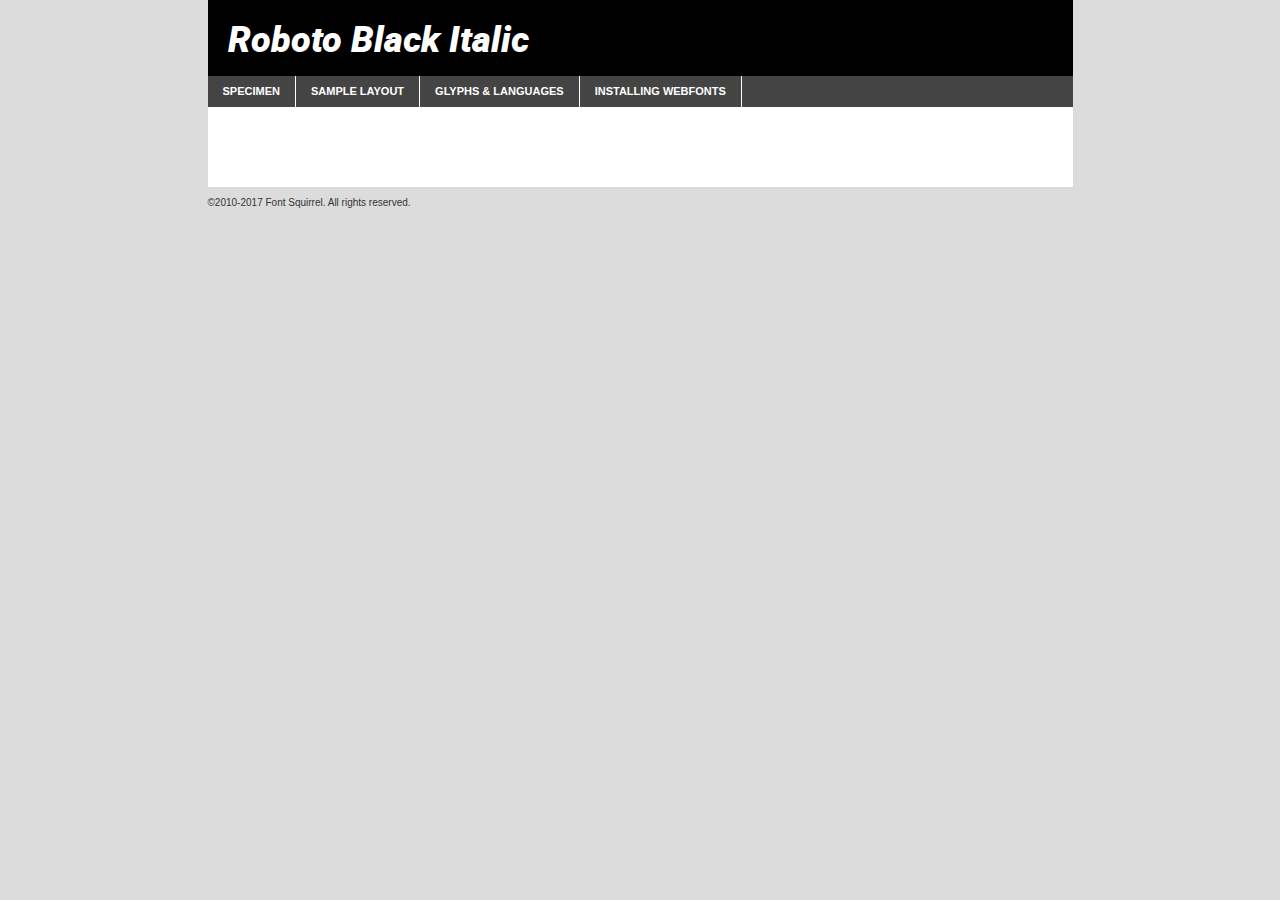
<file: 01-odin-landing/assets/fonts/webfontkit-20240411-081716/roboto-blackitalic-demo.html>
<!DOCTYPE html PUBLIC "-//W3C//DTD XHTML 1.0 Transitional//EN"
        "http://www.w3.org/TR/xhtml1/DTD/xhtml1-transitional.dtd">

<html xmlns="http://www.w3.org/1999/xhtml" xml:lang="en" lang="en">
<head>
    <meta http-equiv="Content-Type" content="text/html; charset=utf-8"/>
    <script src="http://ajax.googleapis.com/ajax/libs/jquery/1.7.2/jquery.min.js" type="text/javascript" charset="utf-8"></script>
    <script type="text/javascript">
		(function($) {
			$.fn.easyTabs = function(option) {
				var param = jQuery.extend({ fadeSpeed: 'fast', defaultContent: 1, activeClass: 'active' }, option);
				$(this).each(function() {
					var thisId = '#' + this.id;
					if ( param.defaultContent == '' )
					{
						param.defaultContent = 1;
					}
					if ( typeof param.defaultContent == 'number' )
					{
						var defaultTab = $(thisId + ' .tabs li:eq(' + (param.defaultContent - 1) + ') a').attr('href').substr(1);
					}
					else
					{
						var defaultTab = param.defaultContent;
					}
					$(thisId + ' .tabs li a').each(function() {
						var tabToHide = $(this).attr('href').substr(1);
						$('#' + tabToHide).addClass('easytabs-tab-content');
					});
					hideAll();
					changeContent(defaultTab);

					function hideAll() {$(thisId + ' .easytabs-tab-content').hide();}

					function changeContent(tabId)
					{
						hideAll();
						$(thisId + ' .tabs li').removeClass(param.activeClass);
						$(thisId + ' .tabs li a[href=#' + tabId + ']').closest('li').addClass(param.activeClass);
						if ( param.fadeSpeed != 'none' )
						{
							$(thisId + ' #' + tabId).fadeIn(param.fadeSpeed);
						}
						else
						{
							$(thisId + ' #' + tabId).show();
						}
					}

					$(thisId + ' .tabs li').click(function() {
						var tabId = $(this).find('a').attr('href').substr(1);
						changeContent(tabId);
						return false;
					});
				});
			}
		})(jQuery);
    </script>
    <link rel="stylesheet" href="specimen_files/specimen_stylesheet.css" type="text/css" charset="utf-8"/>
    <link rel="stylesheet" href="stylesheet.css" type="text/css" charset="utf-8"/>

    <style type="text/css">
        		body {
			font-family: 'robotoblack_italic';
        		}

            </style>

    <title>Roboto Black Italic Specimen</title>


    <script type="text/javascript" charset="utf-8">
		$(document).ready(function() {
			$('#container').easyTabs({ defaultContent: 1 });
		});
    </script>
</head>

<body>
<div id="container">
    <div id="header">
		Roboto Black Italic    </div>
    <ul class="tabs">
        <li><a href="#specimen">Specimen</a></li>
        <li><a href="#layout">Sample Layout</a></li>
		        <li><a href="#glyphs">Glyphs &amp; Languages</a></li>
        <li><a href="#installing">Installing Webfonts</a></li>

    </ul>

    <div id="main_content">


        <div id="specimen">

            <div class="section">
                <div class="grid12 firstcol">
                    <div class="huge">AaBb</div>
                </div>
            </div>

            <div class="section">
                <div class="glyph_range">A&#x200B;B&#x200b;C&#x200b;D&#x200b;E&#x200b;F&#x200b;G&#x200b;H&#x200b;I&#x200b;J&#x200b;K&#x200b;L&#x200b;M&#x200b;N&#x200b;O&#x200b;P&#x200b;Q&#x200b;R&#x200b;S&#x200b;T&#x200b;U&#x200b;V&#x200b;W&#x200b;X&#x200b;Y&#x200b;Z&#x200b;a&#x200b;b&#x200b;c&#x200b;d&#x200b;e&#x200b;f&#x200b;g&#x200b;h&#x200b;i&#x200b;j&#x200b;k&#x200b;l&#x200b;m&#x200b;n&#x200b;o&#x200b;p&#x200b;q&#x200b;r&#x200b;s&#x200b;t&#x200b;u&#x200b;v&#x200b;w&#x200b;x&#x200b;y&#x200b;z&#x200b;1&#x200b;2&#x200b;3&#x200b;4&#x200b;5&#x200b;6&#x200b;7&#x200b;8&#x200b;9&#x200b;0&#x200b;&amp;&#x200b;.&#x200b;,&#x200b;?&#x200b;!&#x200b;&#64;&#x200b;(&#x200b;)&#x200b;#&#x200b;$&#x200b;%&#x200b;*&#x200b;+&#x200b;-&#x200b;=&#x200b;:&#x200b;;</div>
            </div>
            <div class="section">
                <div class="grid12 firstcol">
                    <table class="sample_table">
                        <tr>
                            <td>10</td>
                            <td class="size10">abcdefghijklmnopqrstuvwxyzABCDEFGHIJKLMNOPQRSTUVWXYZ0123456789abcdefghijklmnopqrstuvwxyzABCDEFGHIJKLMNOPQRSTUVWXYZ0123456789abcdefghijklmnopqrstuvwxyzABCDEFGHIJKLMNOPQRSTUVWXYZ</td>
                        </tr>
                        <tr>
                            <td>11</td>
                            <td class="size11">abcdefghijklmnopqrstuvwxyzABCDEFGHIJKLMNOPQRSTUVWXYZ0123456789abcdefghijklmnopqrstuvwxyzABCDEFGHIJKLMNOPQRSTUVWXYZ0123456789abcdefghijklmnopqrstuvwxyzABCDEFGHIJKLMNOPQRSTUVWXYZ</td>
                        </tr>
                        <tr>
                            <td>12</td>
                            <td class="size12">abcdefghijklmnopqrstuvwxyzABCDEFGHIJKLMNOPQRSTUVWXYZ0123456789abcdefghijklmnopqrstuvwxyzABCDEFGHIJKLMNOPQRSTUVWXYZ0123456789abcdefghijklmnopqrstuvwxyzABCDEFGHIJKLMNOPQRSTUVWXYZ</td>
                        </tr>
                        <tr>
                            <td>13</td>
                            <td class="size13">abcdefghijklmnopqrstuvwxyzABCDEFGHIJKLMNOPQRSTUVWXYZ0123456789abcdefghijklmnopqrstuvwxyzABCDEFGHIJKLMNOPQRSTUVWXYZ0123456789abcdefghijklmnopqrstuvwxyzABCDEFGHIJKLMNOPQRSTUVWXYZ</td>
                        </tr>
                        <tr>
                            <td>14</td>
                            <td class="size14">abcdefghijklmnopqrstuvwxyzABCDEFGHIJKLMNOPQRSTUVWXYZ0123456789abcdefghijklmnopqrstuvwxyzABCDEFGHIJKLMNOPQRSTUVWXYZ0123456789abcdefghijklmnopqrstuvwxyzABCDEFGHIJKLMNOPQRSTUVWXYZ</td>
                        </tr>
                        <tr>
                            <td>16</td>
                            <td class="size16">abcdefghijklmnopqrstuvwxyzABCDEFGHIJKLMNOPQRSTUVWXYZ0123456789abcdefghijklmnopqrstuvwxyzABCDEFGHIJKLMNOPQRSTUVWXYZ</td>
                        </tr>
                        <tr>
                            <td>18</td>
                            <td class="size18">abcdefghijklmnopqrstuvwxyzABCDEFGHIJKLMNOPQRSTUVWXYZ0123456789abcdefghijklmnopqrstuvwxyzABCDEFGHIJKLMNOPQRSTUVWXYZ</td>
                        </tr>
                        <tr>
                            <td>20</td>
                            <td class="size20">abcdefghijklmnopqrstuvwxyzABCDEFGHIJKLMNOPQRSTUVWXYZ0123456789abcdefghijklmnopqrstuvwxyzABCDEFGHIJKLMNOPQRSTUVWXYZ</td>
                        </tr>
                        <tr>
                            <td>24</td>
                            <td class="size24">abcdefghijklmnopqrstuvwxyzABCDEFGHIJKLMNOPQRSTUVWXYZ0123456789abcdefghijklmnopqrstuvwxyzABCDEFGHIJKLMNOPQRSTUVWXYZ</td>
                        </tr>
                        <tr>
                            <td>30</td>
                            <td class="size30">abcdefghijklmnopqrstuvwxyzABCDEFGHIJKLMNOPQRSTUVWXYZ0123456789abcdefghijklmnopqrstuvwxyzABCDEFGHIJKLMNOPQRSTUVWXYZ</td>
                        </tr>
                        <tr>
                            <td>36</td>
                            <td class="size36">abcdefghijklmnopqrstuvwxyzABCDEFGHIJKLMNOPQRSTUVWXYZ0123456789abcdefghijklmnopqrstuvwxyzABCDEFGHIJKLMNOPQRSTUVWXYZ</td>
                        </tr>
                        <tr>
                            <td>48</td>
                            <td class="size48">abcdefghijklmnopqrstuvwxyzABCDEFGHIJKLMNOPQRSTUVWXYZ0123456789abcdefghijklmnopqrstuvwxyzABCDEFGHIJKLMNOPQRSTUVWXYZ</td>
                        </tr>
                        <tr>
                            <td>60</td>
                            <td class="size60">abcdefghijklmnopqrstuvwxyzABCDEFGHIJKLMNOPQRSTUVWXYZ0123456789abcdefghijklmnopqrstuvwxyzABCDEFGHIJKLMNOPQRSTUVWXYZ</td>
                        </tr>
                        <tr>
                            <td>72</td>
                            <td class="size72">abcdefghijklmnopqrstuvwxyzABCDEFGHIJKLMNOPQRSTUVWXYZ0123456789abcdefghijklmnopqrstuvwxyzABCDEFGHIJKLMNOPQRSTUVWXYZ</td>
                        </tr>
                        <tr>
                            <td>90</td>
                            <td class="size90">abcdefghijklmnopqrstuvwxyzABCDEFGHIJKLMNOPQRSTUVWXYZ0123456789abcdefghijklmnopqrstuvwxyzABCDEFGHIJKLMNOPQRSTUVWXYZ</td>
                        </tr>
                    </table>

                </div>

            </div>


            <div class="section" id="bodycomparison">


                <div id="xheight">
                    <div class="fontbody">&#x25FC;&#x25FC;&#x25FC;&#x25FC;&#x25FC;&#x25FC;&#x25FC;&#x25FC;&#x25FC;&#x25FC;&#x25FC;&#x25FC;&#x25FC;&#x25FC;&#x25FC;&#x25FC;&#x25FC;&#x25FC;&#x25FC;&#x25FC;&#x25FC;&#x25FC;&#x25FC;&#x25FC;&#x25FC;&#x25FC;&#x25FC;&#x25FC;&#x25FC;&#x25FC;&#x25FC;&#x25FC;&#x25FC;&#x25FC;&#x25FC;&#x25FC;&#x25FC;&#x25FC;&#x25FC;&#x25FC;&#x25FC;&#x25FC;&#x25FC;&#x25FC;&#x25FC;&#x25FC;&#x25FC;&#x25FC;&#x25FC;&#x25FC;&#x25FC;&#x25FC;&#x25FC;&#x25FC;&#x25FC;&#x25FC;&#x25FC;&#x25FC;&#x25FC;&#x25FC;&#x25FC;&#x25FC;&#x25FC;&#x25FC;&#x25FC;&#x25FC;&#x25FC;&#x25FC;&#x25FC;&#x25FC;&#x25FC;&#x25FC;&#x25FC;&#x25FC;&#x25FC;&#x25FC;&#x25FC;&#x25FC;&#x25FC;&#x25FC;&#x25FC;&#x25FC;&#x25FC;&#x25FC;&#x25FC;&#x25FC;&#x25FC;&#x25FC;&#x25FC;&#x25FC;&#x25FC;&#x25FC;&#x25FC;&#x25FC;&#x25FC;&#x25FC;&#x25FC;&#x25FC;&#x25FC;body</div>
                    <div class="arialbody">body</div>
                    <div class="verdanabody">body</div>
                    <div class="georgiabody">body</div>
                </div>
                <div class="fontbody" style="z-index:1">
                    body<span>Roboto Black Italic</span>
                </div>
                <div class="arialbody" style="z-index:1">
                    body<span>Arial</span>
                </div>
                <div class="verdanabody" style="z-index:1">
                    body<span>Verdana</span>
                </div>
                <div class="georgiabody" style="z-index:1">
                    body<span>Georgia</span>
                </div>


            </div>


            <div class="section psample psample_row1" id="">

                <div class="grid2 firstcol">
                    <p class="size10"><span>10.</span>Aenean lacinia bibendum nulla sed consectetur. Fusce dapibus, tellus ac cursus commodo, tortor mauris condimentum nibh, ut fermentum massa justo sit amet risus. Nullam id dolor id nibh ultricies vehicula ut id elit. Cum sociis natoque penatibus et magnis dis parturient montes, nascetur ridiculus mus. Nulla vitae elit libero, a pharetra augue.</p>

                </div>
                <div class="grid3">
                    <p class="size11"><span>11.</span>Aenean lacinia bibendum nulla sed consectetur. Fusce dapibus, tellus ac cursus commodo, tortor mauris condimentum nibh, ut fermentum massa justo sit amet risus. Nullam id dolor id nibh ultricies vehicula ut id elit. Cum sociis natoque penatibus et magnis dis parturient montes, nascetur ridiculus mus. Nulla vitae elit libero, a pharetra augue.</p>

                </div>
                <div class="grid3">
                    <p class="size12"><span>12.</span>Aenean lacinia bibendum nulla sed consectetur. Fusce dapibus, tellus ac cursus commodo, tortor mauris condimentum nibh, ut fermentum massa justo sit amet risus. Nullam id dolor id nibh ultricies vehicula ut id elit. Cum sociis natoque penatibus et magnis dis parturient montes, nascetur ridiculus mus. Nulla vitae elit libero, a pharetra augue.</p>

                </div>
                <div class="grid4">
                    <p class="size13"><span>13.</span>Aenean lacinia bibendum nulla sed consectetur. Fusce dapibus, tellus ac cursus commodo, tortor mauris condimentum nibh, ut fermentum massa justo sit amet risus. Nullam id dolor id nibh ultricies vehicula ut id elit. Cum sociis natoque penatibus et magnis dis parturient montes, nascetur ridiculus mus. Nulla vitae elit libero, a pharetra augue.</p>

                </div>
                <div class="white_blend"></div>

            </div>
            <div class="section psample psample_row2" id="">
                <div class="grid3 firstcol">
                    <p class="size14"><span>14.</span>Aenean lacinia bibendum nulla sed consectetur. Fusce dapibus, tellus ac cursus commodo, tortor mauris condimentum nibh, ut fermentum massa justo sit amet risus. Nullam id dolor id nibh ultricies vehicula ut id elit. Cum sociis natoque penatibus et magnis dis parturient montes, nascetur ridiculus mus. Nulla vitae elit libero, a pharetra augue.</p>

                </div>
                <div class="grid4">
                    <p class="size16"><span>16.</span>Aenean lacinia bibendum nulla sed consectetur. Fusce dapibus, tellus ac cursus commodo, tortor mauris condimentum nibh, ut fermentum massa justo sit amet risus. Nullam id dolor id nibh ultricies vehicula ut id elit. Cum sociis natoque penatibus et magnis dis parturient montes, nascetur ridiculus mus. Nulla vitae elit libero, a pharetra augue.</p>

                </div>
                <div class="grid5">
                    <p class="size18"><span>18.</span>Aenean lacinia bibendum nulla sed consectetur. Fusce dapibus, tellus ac cursus commodo, tortor mauris condimentum nibh, ut fermentum massa justo sit amet risus. Nullam id dolor id nibh ultricies vehicula ut id elit. Cum sociis natoque penatibus et magnis dis parturient montes, nascetur ridiculus mus. Nulla vitae elit libero, a pharetra augue.</p>

                </div>

                <div class="white_blend"></div>

            </div>

            <div class="section psample psample_row3" id="">
                <div class="grid5 firstcol">
                    <p class="size20"><span>20.</span>Aenean lacinia bibendum nulla sed consectetur. Fusce dapibus, tellus ac cursus commodo, tortor mauris condimentum nibh, ut fermentum massa justo sit amet risus. Nullam id dolor id nibh ultricies vehicula ut id elit. Cum sociis natoque penatibus et magnis dis parturient montes, nascetur ridiculus mus. Nulla vitae elit libero, a pharetra augue.</p>
                </div>
                <div class="grid7">
                    <p class="size24"><span>24.</span>Aenean lacinia bibendum nulla sed consectetur. Fusce dapibus, tellus ac cursus commodo, tortor mauris condimentum nibh, ut fermentum massa justo sit amet risus. Nullam id dolor id nibh ultricies vehicula ut id elit. Cum sociis natoque penatibus et magnis dis parturient montes, nascetur ridiculus mus. Nulla vitae elit libero, a pharetra augue.</p>
                </div>

                <div class="white_blend"></div>

            </div>

            <div class="section psample psample_row4" id="">
                <div class="grid12 firstcol">
                    <p class="size30"><span>30.</span>Aenean lacinia bibendum nulla sed consectetur. Fusce dapibus, tellus ac cursus commodo, tortor mauris condimentum nibh, ut fermentum massa justo sit amet risus. Nullam id dolor id nibh ultricies vehicula ut id elit. Cum sociis natoque penatibus et magnis dis parturient montes, nascetur ridiculus mus. Nulla vitae elit libero, a pharetra augue.</p>
                </div>
                <div class="white_blend"></div>

            </div>


            <div class="section psample psample_row1 fullreverse">
                <div class="grid2 firstcol">
                    <p class="size10"><span>10.</span>Aenean lacinia bibendum nulla sed consectetur. Fusce dapibus, tellus ac cursus commodo, tortor mauris condimentum nibh, ut fermentum massa justo sit amet risus. Nullam id dolor id nibh ultricies vehicula ut id elit. Cum sociis natoque penatibus et magnis dis parturient montes, nascetur ridiculus mus. Nulla vitae elit libero, a pharetra augue.</p>

                </div>
                <div class="grid3">
                    <p class="size11"><span>11.</span>Aenean lacinia bibendum nulla sed consectetur. Fusce dapibus, tellus ac cursus commodo, tortor mauris condimentum nibh, ut fermentum massa justo sit amet risus. Nullam id dolor id nibh ultricies vehicula ut id elit. Cum sociis natoque penatibus et magnis dis parturient montes, nascetur ridiculus mus. Nulla vitae elit libero, a pharetra augue.</p>

                </div>
                <div class="grid3">
                    <p class="size12"><span>12.</span>Aenean lacinia bibendum nulla sed consectetur. Fusce dapibus, tellus ac cursus commodo, tortor mauris condimentum nibh, ut fermentum massa justo sit amet risus. Nullam id dolor id nibh ultricies vehicula ut id elit. Cum sociis natoque penatibus et magnis dis parturient montes, nascetur ridiculus mus. Nulla vitae elit libero, a pharetra augue.</p>

                </div>
                <div class="grid4">
                    <p class="size13"><span>13.</span>Aenean lacinia bibendum nulla sed consectetur. Fusce dapibus, tellus ac cursus commodo, tortor mauris condimentum nibh, ut fermentum massa justo sit amet risus. Nullam id dolor id nibh ultricies vehicula ut id elit. Cum sociis natoque penatibus et magnis dis parturient montes, nascetur ridiculus mus. Nulla vitae elit libero, a pharetra augue.</p>

                </div>
                <div class="black_blend"></div>

            </div>

            <div class="section psample psample_row2 fullreverse">
                <div class="grid3 firstcol">
                    <p class="size14"><span>14.</span>Aenean lacinia bibendum nulla sed consectetur. Fusce dapibus, tellus ac cursus commodo, tortor mauris condimentum nibh, ut fermentum massa justo sit amet risus. Nullam id dolor id nibh ultricies vehicula ut id elit. Cum sociis natoque penatibus et magnis dis parturient montes, nascetur ridiculus mus. Nulla vitae elit libero, a pharetra augue.</p>

                </div>
                <div class="grid4">
                    <p class="size16"><span>16.</span>Aenean lacinia bibendum nulla sed consectetur. Fusce dapibus, tellus ac cursus commodo, tortor mauris condimentum nibh, ut fermentum massa justo sit amet risus. Nullam id dolor id nibh ultricies vehicula ut id elit. Cum sociis natoque penatibus et magnis dis parturient montes, nascetur ridiculus mus. Nulla vitae elit libero, a pharetra augue.</p>

                </div>
                <div class="grid5">
                    <p class="size18"><span>18.</span>Aenean lacinia bibendum nulla sed consectetur. Fusce dapibus, tellus ac cursus commodo, tortor mauris condimentum nibh, ut fermentum massa justo sit amet risus. Nullam id dolor id nibh ultricies vehicula ut id elit. Cum sociis natoque penatibus et magnis dis parturient montes, nascetur ridiculus mus. Nulla vitae elit libero, a pharetra augue.</p>

                </div>
                <div class="black_blend"></div>

            </div>

            <div class="section psample fullreverse psample_row3" id="">
                <div class="grid5 firstcol">
                    <p class="size20"><span>20.</span>Aenean lacinia bibendum nulla sed consectetur. Fusce dapibus, tellus ac cursus commodo, tortor mauris condimentum nibh, ut fermentum massa justo sit amet risus. Nullam id dolor id nibh ultricies vehicula ut id elit. Cum sociis natoque penatibus et magnis dis parturient montes, nascetur ridiculus mus. Nulla vitae elit libero, a pharetra augue.</p>
                </div>
                <div class="grid7">
                    <p class="size24"><span>24.</span>Aenean lacinia bibendum nulla sed consectetur. Fusce dapibus, tellus ac cursus commodo, tortor mauris condimentum nibh, ut fermentum massa justo sit amet risus. Nullam id dolor id nibh ultricies vehicula ut id elit. Cum sociis natoque penatibus et magnis dis parturient montes, nascetur ridiculus mus. Nulla vitae elit libero, a pharetra augue.</p>
                </div>

                <div class="black_blend"></div>

            </div>

            <div class="section psample fullreverse psample_row4" id="" style="border-bottom: 20px #000 solid;">
                <div class="grid12 firstcol">
                    <p class="size30"><span>30.</span>Aenean lacinia bibendum nulla sed consectetur. Fusce dapibus, tellus ac cursus commodo, tortor mauris condimentum nibh, ut fermentum massa justo sit amet risus. Nullam id dolor id nibh ultricies vehicula ut id elit. Cum sociis natoque penatibus et magnis dis parturient montes, nascetur ridiculus mus. Nulla vitae elit libero, a pharetra augue.</p>
                </div>
                <div class="black_blend"></div>

            </div>


        </div>

        <div id="layout">

            <div class="section">

                <div class="grid12 firstcol">
                    <h1>Lorem Ipsum Dolor</h1>
                    <h2>Etiam porta sem malesuada magna mollis euismod</h2>

                    <p class="byline">By <a href="#link">Aenean Lacinia</a></p>
                </div>
            </div>
            <div class="section">
                <div class="grid8 firstcol">
                    <p class="large">Donec sed odio dui. Morbi leo risus, porta ac consectetur ac, vestibulum at eros. Fusce dapibus, tellus ac cursus commodo, tortor mauris condimentum nibh, ut fermentum massa justo sit amet risus. </p>


                    <h3>Pellentesque ornare sem</h3>

                    <p>Maecenas sed diam eget risus varius blandit sit amet non magna. Maecenas faucibus mollis interdum. Donec ullamcorper nulla non metus auctor fringilla. Nullam id dolor id nibh ultricies vehicula ut id elit. Nullam id dolor id nibh ultricies vehicula ut id elit. </p>

                    <p>Aenean eu leo quam. Pellentesque ornare sem lacinia quam venenatis vestibulum. Lorem ipsum dolor sit amet, consectetur adipiscing elit. Cum sociis natoque penatibus et magnis dis parturient montes, nascetur ridiculus mus. </p>

                    <p>Nulla vitae elit libero, a pharetra augue. Praesent commodo cursus magna, vel scelerisque nisl consectetur et. Aenean lacinia bibendum nulla sed consectetur. </p>

                    <p>Nullam quis risus eget urna mollis ornare vel eu leo. Nullam quis risus eget urna mollis ornare vel eu leo. Maecenas sed diam eget risus varius blandit sit amet non magna. Donec ullamcorper nulla non metus auctor fringilla. </p>

                    <h3>Cras mattis consectetur</h3>

                    <p>Aenean eu leo quam. Pellentesque ornare sem lacinia quam venenatis vestibulum. Aenean lacinia bibendum nulla sed consectetur. Integer posuere erat a ante venenatis dapibus posuere velit aliquet. Cras mattis consectetur purus sit amet fermentum. </p>

                    <p>Nullam id dolor id nibh ultricies vehicula ut id elit. Nullam quis risus eget urna mollis ornare vel eu leo. Cras mattis consectetur purus sit amet fermentum.</p>
                </div>

                <div class="grid4 sidebar">

                    <div class="box reverse">
                        <p class="last">Nullam quis risus eget urna mollis ornare vel eu leo. Donec ullamcorper nulla non metus auctor fringilla. Cras mattis consectetur purus sit amet fermentum. Sed posuere consectetur est at lobortis. Lorem ipsum dolor sit amet, consectetur adipiscing elit. </p>
                    </div>

                    <p class="caption">Maecenas sed diam eget risus varius.</p>

                    <p>Vestibulum id ligula porta felis euismod semper. Integer posuere erat a ante venenatis dapibus posuere velit aliquet. Vestibulum id ligula porta felis euismod semper. Sed posuere consectetur est at lobortis. Maecenas sed diam eget risus varius blandit sit amet non magna. Fusce dapibus, tellus ac cursus commodo, tortor mauris condimentum nibh, ut fermentum massa justo sit amet risus. </p>


                    <p>Duis mollis, est non commodo luctus, nisi erat porttitor ligula, eget lacinia odio sem nec elit. Aenean lacinia bibendum nulla sed consectetur. Vivamus sagittis lacus vel augue laoreet rutrum faucibus dolor auctor. Aenean lacinia bibendum nulla sed consectetur. Nullam quis risus eget urna mollis ornare vel eu leo. </p>

                    <p>Praesent commodo cursus magna, vel scelerisque nisl consectetur et. Donec ullamcorper nulla non metus auctor fringilla. Maecenas faucibus mollis interdum. Fusce dapibus, tellus ac cursus commodo, tortor mauris condimentum nibh, ut fermentum massa justo sit amet risus. </p>

                </div>
            </div>

        </div>


		

        <div id="glyphs">
            <div class="section">
                <div class="grid12 firstcol">

                    <h1>Language Support</h1>
                    <p>The subset of Roboto Black Italic in this kit supports the following languages:<br/>

						Albanian, Basque, Breton, Chamorro, Danish, Dutch, English, Faroese, Finnish, French, Frisian, Galician, German, Icelandic, Italian, Malagasy, Norwegian, Portuguese, Spanish, Alsatian, Aragonese, Arapaho, Arrernte, Asturian, Aymara, Bislama, Cebuano, Corsican, Fijian, French_creole, Genoese, Gilbertese, Greenlandic, Haitian_creole, Hiligaynon, Hmong, Hopi, Ibanag, Iloko_ilokano, Indonesian, Interglossa_glosa, Interlingua, Irish_gaelic, Jerriais, Lojban, Lombard, Luxembourgeois, Manx, Mohawk, Norfolk_pitcairnese, Occitan, Oromo, Pangasinan, Papiamento, Piedmontese, Potawatomi, Rhaeto-romance, Romansh, Rotokas, Sami_lule, Samoan, Sardinian, Scots_gaelic, Seychelles_creole, Shona, Sicilian, Somali, Southern_ndebele, Swahili, Swati_swazi, Tagalog_filipino_pilipino, Tetum, Tok_pisin, Uyghur_latinized, Volapuk, Walloon, Warlpiri, Xhosa, Yapese, Zulu, Latinbasic, Ubasic, Demo                    </p>
                    <h1>Glyph Chart</h1>
                    <p>The subset of Roboto Black Italic in this kit includes all the glyphs listed below. Unicode entities are included above each glyph to help you insert individual characters into your layout.</p>
                    <div id="glyph_chart">

																																	                                <div><p>&amp;#2;</p>&#2;</div>
																				                                <div><p>&amp;#13;</p>&#13;</div>
																				                                <div><p>&amp;#32;</p>&#32;</div>
																				                                <div><p>&amp;#33;</p>&#33;</div>
																				                                <div><p>&amp;#34;</p>&#34;</div>
																				                                <div><p>&amp;#35;</p>&#35;</div>
																				                                <div><p>&amp;#36;</p>&#36;</div>
																				                                <div><p>&amp;#37;</p>&#37;</div>
																				                                <div><p>&amp;#38;</p>&#38;</div>
																				                                <div><p>&amp;#39;</p>&#39;</div>
																				                                <div><p>&amp;#40;</p>&#40;</div>
																				                                <div><p>&amp;#41;</p>&#41;</div>
																				                                <div><p>&amp;#42;</p>&#42;</div>
																				                                <div><p>&amp;#43;</p>&#43;</div>
																				                                <div><p>&amp;#44;</p>&#44;</div>
																				                                <div><p>&amp;#45;</p>&#45;</div>
																				                                <div><p>&amp;#46;</p>&#46;</div>
																				                                <div><p>&amp;#47;</p>&#47;</div>
																				                                <div><p>&amp;#48;</p>&#48;</div>
																				                                <div><p>&amp;#49;</p>&#49;</div>
																				                                <div><p>&amp;#50;</p>&#50;</div>
																				                                <div><p>&amp;#51;</p>&#51;</div>
																				                                <div><p>&amp;#52;</p>&#52;</div>
																				                                <div><p>&amp;#53;</p>&#53;</div>
																				                                <div><p>&amp;#54;</p>&#54;</div>
																				                                <div><p>&amp;#55;</p>&#55;</div>
																				                                <div><p>&amp;#56;</p>&#56;</div>
																				                                <div><p>&amp;#57;</p>&#57;</div>
																				                                <div><p>&amp;#58;</p>&#58;</div>
																				                                <div><p>&amp;#59;</p>&#59;</div>
																				                                <div><p>&amp;#60;</p>&#60;</div>
																				                                <div><p>&amp;#61;</p>&#61;</div>
																				                                <div><p>&amp;#62;</p>&#62;</div>
																				                                <div><p>&amp;#63;</p>&#63;</div>
																				                                <div><p>&amp;#64;</p>&#64;</div>
																				                                <div><p>&amp;#65;</p>&#65;</div>
																				                                <div><p>&amp;#66;</p>&#66;</div>
																				                                <div><p>&amp;#67;</p>&#67;</div>
																				                                <div><p>&amp;#68;</p>&#68;</div>
																				                                <div><p>&amp;#69;</p>&#69;</div>
																				                                <div><p>&amp;#70;</p>&#70;</div>
																				                                <div><p>&amp;#71;</p>&#71;</div>
																				                                <div><p>&amp;#72;</p>&#72;</div>
																				                                <div><p>&amp;#73;</p>&#73;</div>
																				                                <div><p>&amp;#74;</p>&#74;</div>
																				                                <div><p>&amp;#75;</p>&#75;</div>
																				                                <div><p>&amp;#76;</p>&#76;</div>
																				                                <div><p>&amp;#77;</p>&#77;</div>
																				                                <div><p>&amp;#78;</p>&#78;</div>
																				                                <div><p>&amp;#79;</p>&#79;</div>
																				                                <div><p>&amp;#80;</p>&#80;</div>
																				                                <div><p>&amp;#81;</p>&#81;</div>
																				                                <div><p>&amp;#82;</p>&#82;</div>
																				                                <div><p>&amp;#83;</p>&#83;</div>
																				                                <div><p>&amp;#84;</p>&#84;</div>
																				                                <div><p>&amp;#85;</p>&#85;</div>
																				                                <div><p>&amp;#86;</p>&#86;</div>
																				                                <div><p>&amp;#87;</p>&#87;</div>
																				                                <div><p>&amp;#88;</p>&#88;</div>
																				                                <div><p>&amp;#89;</p>&#89;</div>
																				                                <div><p>&amp;#90;</p>&#90;</div>
																				                                <div><p>&amp;#91;</p>&#91;</div>
																				                                <div><p>&amp;#92;</p>&#92;</div>
																				                                <div><p>&amp;#93;</p>&#93;</div>
																				                                <div><p>&amp;#94;</p>&#94;</div>
																				                                <div><p>&amp;#95;</p>&#95;</div>
																				                                <div><p>&amp;#96;</p>&#96;</div>
																				                                <div><p>&amp;#97;</p>&#97;</div>
																				                                <div><p>&amp;#98;</p>&#98;</div>
																				                                <div><p>&amp;#99;</p>&#99;</div>
																				                                <div><p>&amp;#100;</p>&#100;</div>
																				                                <div><p>&amp;#101;</p>&#101;</div>
																				                                <div><p>&amp;#102;</p>&#102;</div>
																				                                <div><p>&amp;#103;</p>&#103;</div>
																				                                <div><p>&amp;#104;</p>&#104;</div>
																				                                <div><p>&amp;#105;</p>&#105;</div>
																				                                <div><p>&amp;#106;</p>&#106;</div>
																				                                <div><p>&amp;#107;</p>&#107;</div>
																				                                <div><p>&amp;#108;</p>&#108;</div>
																				                                <div><p>&amp;#109;</p>&#109;</div>
																				                                <div><p>&amp;#110;</p>&#110;</div>
																				                                <div><p>&amp;#111;</p>&#111;</div>
																				                                <div><p>&amp;#112;</p>&#112;</div>
																				                                <div><p>&amp;#113;</p>&#113;</div>
																				                                <div><p>&amp;#114;</p>&#114;</div>
																				                                <div><p>&amp;#115;</p>&#115;</div>
																				                                <div><p>&amp;#116;</p>&#116;</div>
																				                                <div><p>&amp;#117;</p>&#117;</div>
																				                                <div><p>&amp;#118;</p>&#118;</div>
																				                                <div><p>&amp;#119;</p>&#119;</div>
																				                                <div><p>&amp;#120;</p>&#120;</div>
																				                                <div><p>&amp;#121;</p>&#121;</div>
																				                                <div><p>&amp;#122;</p>&#122;</div>
																				                                <div><p>&amp;#123;</p>&#123;</div>
																				                                <div><p>&amp;#124;</p>&#124;</div>
																				                                <div><p>&amp;#125;</p>&#125;</div>
																				                                <div><p>&amp;#126;</p>&#126;</div>
																				                                <div><p>&amp;#160;</p>&#160;</div>
																				                                <div><p>&amp;#161;</p>&#161;</div>
																				                                <div><p>&amp;#162;</p>&#162;</div>
																				                                <div><p>&amp;#163;</p>&#163;</div>
																				                                <div><p>&amp;#164;</p>&#164;</div>
																				                                <div><p>&amp;#165;</p>&#165;</div>
																				                                <div><p>&amp;#166;</p>&#166;</div>
																				                                <div><p>&amp;#167;</p>&#167;</div>
																				                                <div><p>&amp;#168;</p>&#168;</div>
																				                                <div><p>&amp;#169;</p>&#169;</div>
																				                                <div><p>&amp;#170;</p>&#170;</div>
																				                                <div><p>&amp;#171;</p>&#171;</div>
																				                                <div><p>&amp;#172;</p>&#172;</div>
																				                                <div><p>&amp;#173;</p>&#173;</div>
																				                                <div><p>&amp;#174;</p>&#174;</div>
																				                                <div><p>&amp;#175;</p>&#175;</div>
																				                                <div><p>&amp;#176;</p>&#176;</div>
																				                                <div><p>&amp;#177;</p>&#177;</div>
																				                                <div><p>&amp;#178;</p>&#178;</div>
																				                                <div><p>&amp;#179;</p>&#179;</div>
																				                                <div><p>&amp;#180;</p>&#180;</div>
																				                                <div><p>&amp;#181;</p>&#181;</div>
																				                                <div><p>&amp;#182;</p>&#182;</div>
																				                                <div><p>&amp;#183;</p>&#183;</div>
																				                                <div><p>&amp;#184;</p>&#184;</div>
																				                                <div><p>&amp;#185;</p>&#185;</div>
																				                                <div><p>&amp;#186;</p>&#186;</div>
																				                                <div><p>&amp;#187;</p>&#187;</div>
																				                                <div><p>&amp;#188;</p>&#188;</div>
																				                                <div><p>&amp;#189;</p>&#189;</div>
																				                                <div><p>&amp;#190;</p>&#190;</div>
																				                                <div><p>&amp;#191;</p>&#191;</div>
																				                                <div><p>&amp;#192;</p>&#192;</div>
																				                                <div><p>&amp;#193;</p>&#193;</div>
																				                                <div><p>&amp;#194;</p>&#194;</div>
																				                                <div><p>&amp;#195;</p>&#195;</div>
																				                                <div><p>&amp;#196;</p>&#196;</div>
																				                                <div><p>&amp;#197;</p>&#197;</div>
																				                                <div><p>&amp;#198;</p>&#198;</div>
																				                                <div><p>&amp;#199;</p>&#199;</div>
																				                                <div><p>&amp;#200;</p>&#200;</div>
																				                                <div><p>&amp;#201;</p>&#201;</div>
																				                                <div><p>&amp;#202;</p>&#202;</div>
																				                                <div><p>&amp;#203;</p>&#203;</div>
																				                                <div><p>&amp;#204;</p>&#204;</div>
																				                                <div><p>&amp;#205;</p>&#205;</div>
																				                                <div><p>&amp;#206;</p>&#206;</div>
																				                                <div><p>&amp;#207;</p>&#207;</div>
																				                                <div><p>&amp;#208;</p>&#208;</div>
																				                                <div><p>&amp;#209;</p>&#209;</div>
																				                                <div><p>&amp;#210;</p>&#210;</div>
																				                                <div><p>&amp;#211;</p>&#211;</div>
																				                                <div><p>&amp;#212;</p>&#212;</div>
																				                                <div><p>&amp;#213;</p>&#213;</div>
																				                                <div><p>&amp;#214;</p>&#214;</div>
																				                                <div><p>&amp;#215;</p>&#215;</div>
																				                                <div><p>&amp;#216;</p>&#216;</div>
																				                                <div><p>&amp;#217;</p>&#217;</div>
																				                                <div><p>&amp;#218;</p>&#218;</div>
																				                                <div><p>&amp;#219;</p>&#219;</div>
																				                                <div><p>&amp;#220;</p>&#220;</div>
																				                                <div><p>&amp;#221;</p>&#221;</div>
																				                                <div><p>&amp;#222;</p>&#222;</div>
																				                                <div><p>&amp;#223;</p>&#223;</div>
																				                                <div><p>&amp;#224;</p>&#224;</div>
																				                                <div><p>&amp;#225;</p>&#225;</div>
																				                                <div><p>&amp;#226;</p>&#226;</div>
																				                                <div><p>&amp;#227;</p>&#227;</div>
																				                                <div><p>&amp;#228;</p>&#228;</div>
																				                                <div><p>&amp;#229;</p>&#229;</div>
																				                                <div><p>&amp;#230;</p>&#230;</div>
																				                                <div><p>&amp;#231;</p>&#231;</div>
																				                                <div><p>&amp;#232;</p>&#232;</div>
																				                                <div><p>&amp;#233;</p>&#233;</div>
																				                                <div><p>&amp;#234;</p>&#234;</div>
																				                                <div><p>&amp;#235;</p>&#235;</div>
																				                                <div><p>&amp;#236;</p>&#236;</div>
																				                                <div><p>&amp;#237;</p>&#237;</div>
																				                                <div><p>&amp;#238;</p>&#238;</div>
																				                                <div><p>&amp;#239;</p>&#239;</div>
																				                                <div><p>&amp;#240;</p>&#240;</div>
																				                                <div><p>&amp;#241;</p>&#241;</div>
																				                                <div><p>&amp;#242;</p>&#242;</div>
																				                                <div><p>&amp;#243;</p>&#243;</div>
																				                                <div><p>&amp;#244;</p>&#244;</div>
																				                                <div><p>&amp;#245;</p>&#245;</div>
																				                                <div><p>&amp;#246;</p>&#246;</div>
																				                                <div><p>&amp;#247;</p>&#247;</div>
																				                                <div><p>&amp;#248;</p>&#248;</div>
																				                                <div><p>&amp;#249;</p>&#249;</div>
																				                                <div><p>&amp;#250;</p>&#250;</div>
																				                                <div><p>&amp;#251;</p>&#251;</div>
																				                                <div><p>&amp;#252;</p>&#252;</div>
																				                                <div><p>&amp;#253;</p>&#253;</div>
																				                                <div><p>&amp;#254;</p>&#254;</div>
																				                                <div><p>&amp;#255;</p>&#255;</div>
																				                                <div><p>&amp;#338;</p>&#338;</div>
																				                                <div><p>&amp;#339;</p>&#339;</div>
																				                                <div><p>&amp;#376;</p>&#376;</div>
																				                                <div><p>&amp;#710;</p>&#710;</div>
																				                                <div><p>&amp;#732;</p>&#732;</div>
																				                                <div><p>&amp;#8192;</p>&#8192;</div>
																				                                <div><p>&amp;#8193;</p>&#8193;</div>
																				                                <div><p>&amp;#8194;</p>&#8194;</div>
																				                                <div><p>&amp;#8195;</p>&#8195;</div>
																				                                <div><p>&amp;#8196;</p>&#8196;</div>
																				                                <div><p>&amp;#8197;</p>&#8197;</div>
																				                                <div><p>&amp;#8198;</p>&#8198;</div>
																				                                <div><p>&amp;#8199;</p>&#8199;</div>
																				                                <div><p>&amp;#8200;</p>&#8200;</div>
																				                                <div><p>&amp;#8201;</p>&#8201;</div>
																				                                <div><p>&amp;#8202;</p>&#8202;</div>
																				                                <div><p>&amp;#8208;</p>&#8208;</div>
																				                                <div><p>&amp;#8209;</p>&#8209;</div>
																				                                <div><p>&amp;#8210;</p>&#8210;</div>
																				                                <div><p>&amp;#8211;</p>&#8211;</div>
																				                                <div><p>&amp;#8212;</p>&#8212;</div>
																				                                <div><p>&amp;#8216;</p>&#8216;</div>
																				                                <div><p>&amp;#8217;</p>&#8217;</div>
																				                                <div><p>&amp;#8218;</p>&#8218;</div>
																				                                <div><p>&amp;#8220;</p>&#8220;</div>
																				                                <div><p>&amp;#8221;</p>&#8221;</div>
																				                                <div><p>&amp;#8222;</p>&#8222;</div>
																				                                <div><p>&amp;#8226;</p>&#8226;</div>
																				                                <div><p>&amp;#8230;</p>&#8230;</div>
																				                                <div><p>&amp;#8239;</p>&#8239;</div>
																				                                <div><p>&amp;#8249;</p>&#8249;</div>
																				                                <div><p>&amp;#8250;</p>&#8250;</div>
																				                                <div><p>&amp;#8287;</p>&#8287;</div>
																				                                <div><p>&amp;#8364;</p>&#8364;</div>
																				                                <div><p>&amp;#8482;</p>&#8482;</div>
																				                                <div><p>&amp;#9724;</p>&#9724;</div>
																				                                <div><p>&amp;#64257;</p>&#64257;</div>
																				                                <div><p>&amp;#64258;</p>&#64258;</div>
																				                                <div><p>&amp;#64259;</p>&#64259;</div>
																				                                <div><p>&amp;#64260;</p>&#64260;</div>
																																                    </div>
                </div>


            </div>
        </div>


        <div id="specs">

        </div>

        <div id="installing">
            <div class="section">
                <div class="grid7 firstcol">
                    <h1>Installing Webfonts</h1>

                    <p>Webfonts are supported by all major browser platforms but not all in the same way. There are currently four different font formats that must be included in order to target all browsers. This includes TTF, WOFF, EOT and SVG.</p>

                    <h2>1. Upload your webfonts</h2>
                    <p>You must upload your webfont kit to your website. They should be in or near the same directory as your CSS files.</p>

                    <h2>2. Include the webfont stylesheet</h2>
                    <p>A special CSS @font-face declaration helps the various browsers select the appropriate font it needs without causing you a bunch of headaches. Learn more about this syntax by reading the <a href="https://www.fontspring.com/blog/further-hardening-of-the-bulletproof-syntax">Fontspring blog post</a> about it. The code for it is as follows:</p>


                    <code>
                        @font-face{
                        font-family: 'MyWebFont';
                        src: url('WebFont.eot');
                        src: url('WebFont.eot?#iefix') format('embedded-opentype'),
                        url('WebFont.woff') format('woff'),
                        url('WebFont.ttf') format('truetype'),
                        url('WebFont.svg#webfont') format('svg');
                        }
                    </code>

                    <p>We've already gone ahead and generated the code for you. All you have to do is link to the stylesheet in your HTML, like this:</p>
                    <code>&lt;link rel=&quot;stylesheet&quot; href=&quot;stylesheet.css&quot; type=&quot;text/css&quot; charset=&quot;utf-8&quot; /&gt;</code>

                    <h2>3. Modify your own stylesheet</h2>
                    <p>To take advantage of your new fonts, you must tell your stylesheet to use them. Look at the original @font-face declaration above and find the property called "font-family." The name linked there will be what you use to reference the font. Prepend that webfont name to the font stack in the "font-family" property, inside the selector you want to change. For example:</p>
                    <code>p { font-family: 'WebFont', Arial, sans-serif; }</code>

                    <h2>4. Test</h2>
                    <p>Getting webfonts to work cross-browser <em>can</em> be tricky. Use the information in the sidebar to help you if you find that fonts aren't loading in a particular browser.</p>
                </div>

                <div class="grid5 sidebar">
                    <div class="box">
                        <h2>Troubleshooting<br/>Font-Face Problems</h2>
                        <p>Having trouble getting your webfonts to load in your new website? Here are some tips to sort out what might be the problem.</p>

                        <h3>Fonts not showing in any browser</h3>

                        <p>This sounds like you need to work on the plumbing. You either did not upload the fonts to the correct directory, or you did not link the fonts properly in the CSS. If you've confirmed that all this is correct and you still have a problem, take a look at your .htaccess file and see if requests are getting intercepted.</p>

                        <h3>Fonts not loading in iPhone or iPad</h3>

                        <p>The most common problem here is that you are serving the fonts from an IIS server. IIS refuses to serve files that have unknown MIME types. If that is the case, you must set the MIME type for SVG to "image/svg+xml" in the server settings. Follow these instructions from Microsoft if you need help.</p>

                        <h3>Fonts not loading in Firefox</h3>

                        <p>The primary reason for this failure? You are still using a version Firefox older than 3.5. So upgrade already! If that isn't it, then you are very likely serving fonts from a different domain. Firefox requires that all font assets be served from the same domain. Lastly it is possible that you need to add WOFF to your list of MIME types (if you are serving via IIS.)</p>

                        <h3>Fonts not loading in IE</h3>

                        <p>Are you looking at Internet Explorer on an actual Windows machine or are you cheating by using a service like Adobe BrowserLab? Many of these screenshot services do not render @font-face for IE. Best to test it on a real machine.</p>

                        <h3>Fonts not loading in IE9</h3>

                        <p>IE9, like Firefox, requires that fonts be served from the same domain as the website. Make sure that is the case.</p>
                    </div>
                </div>
            </div>

        </div>

    </div>
    <div id="footer">
        <p>&copy;2010-2017 Font Squirrel. All rights reserved.</p>
    </div>
</div>
</body>
</html>
</file>
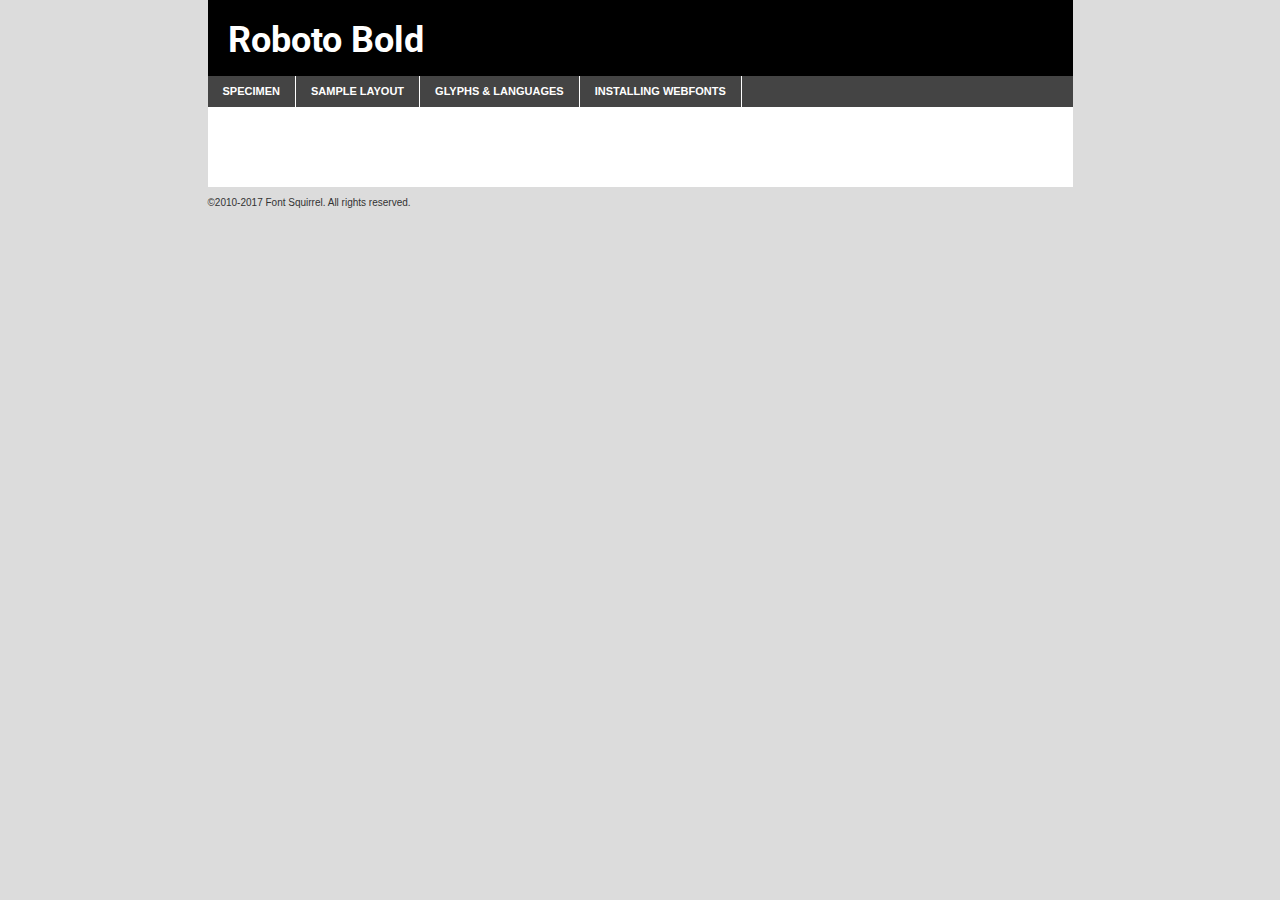
<file: 01-odin-landing/assets/fonts/webfontkit-20240411-081716/roboto-bold-demo.html>
<!DOCTYPE html PUBLIC "-//W3C//DTD XHTML 1.0 Transitional//EN"
        "http://www.w3.org/TR/xhtml1/DTD/xhtml1-transitional.dtd">

<html xmlns="http://www.w3.org/1999/xhtml" xml:lang="en" lang="en">
<head>
    <meta http-equiv="Content-Type" content="text/html; charset=utf-8"/>
    <script src="http://ajax.googleapis.com/ajax/libs/jquery/1.7.2/jquery.min.js" type="text/javascript" charset="utf-8"></script>
    <script type="text/javascript">
		(function($) {
			$.fn.easyTabs = function(option) {
				var param = jQuery.extend({ fadeSpeed: 'fast', defaultContent: 1, activeClass: 'active' }, option);
				$(this).each(function() {
					var thisId = '#' + this.id;
					if ( param.defaultContent == '' )
					{
						param.defaultContent = 1;
					}
					if ( typeof param.defaultContent == 'number' )
					{
						var defaultTab = $(thisId + ' .tabs li:eq(' + (param.defaultContent - 1) + ') a').attr('href').substr(1);
					}
					else
					{
						var defaultTab = param.defaultContent;
					}
					$(thisId + ' .tabs li a').each(function() {
						var tabToHide = $(this).attr('href').substr(1);
						$('#' + tabToHide).addClass('easytabs-tab-content');
					});
					hideAll();
					changeContent(defaultTab);

					function hideAll() {$(thisId + ' .easytabs-tab-content').hide();}

					function changeContent(tabId)
					{
						hideAll();
						$(thisId + ' .tabs li').removeClass(param.activeClass);
						$(thisId + ' .tabs li a[href=#' + tabId + ']').closest('li').addClass(param.activeClass);
						if ( param.fadeSpeed != 'none' )
						{
							$(thisId + ' #' + tabId).fadeIn(param.fadeSpeed);
						}
						else
						{
							$(thisId + ' #' + tabId).show();
						}
					}

					$(thisId + ' .tabs li').click(function() {
						var tabId = $(this).find('a').attr('href').substr(1);
						changeContent(tabId);
						return false;
					});
				});
			}
		})(jQuery);
    </script>
    <link rel="stylesheet" href="specimen_files/specimen_stylesheet.css" type="text/css" charset="utf-8"/>
    <link rel="stylesheet" href="stylesheet.css" type="text/css" charset="utf-8"/>

    <style type="text/css">
        		body {
			font-family: 'robotobold';
        		}

            </style>

    <title>Roboto Bold Specimen</title>


    <script type="text/javascript" charset="utf-8">
		$(document).ready(function() {
			$('#container').easyTabs({ defaultContent: 1 });
		});
    </script>
</head>

<body>
<div id="container">
    <div id="header">
		Roboto Bold    </div>
    <ul class="tabs">
        <li><a href="#specimen">Specimen</a></li>
        <li><a href="#layout">Sample Layout</a></li>
		        <li><a href="#glyphs">Glyphs &amp; Languages</a></li>
        <li><a href="#installing">Installing Webfonts</a></li>

    </ul>

    <div id="main_content">


        <div id="specimen">

            <div class="section">
                <div class="grid12 firstcol">
                    <div class="huge">AaBb</div>
                </div>
            </div>

            <div class="section">
                <div class="glyph_range">A&#x200B;B&#x200b;C&#x200b;D&#x200b;E&#x200b;F&#x200b;G&#x200b;H&#x200b;I&#x200b;J&#x200b;K&#x200b;L&#x200b;M&#x200b;N&#x200b;O&#x200b;P&#x200b;Q&#x200b;R&#x200b;S&#x200b;T&#x200b;U&#x200b;V&#x200b;W&#x200b;X&#x200b;Y&#x200b;Z&#x200b;a&#x200b;b&#x200b;c&#x200b;d&#x200b;e&#x200b;f&#x200b;g&#x200b;h&#x200b;i&#x200b;j&#x200b;k&#x200b;l&#x200b;m&#x200b;n&#x200b;o&#x200b;p&#x200b;q&#x200b;r&#x200b;s&#x200b;t&#x200b;u&#x200b;v&#x200b;w&#x200b;x&#x200b;y&#x200b;z&#x200b;1&#x200b;2&#x200b;3&#x200b;4&#x200b;5&#x200b;6&#x200b;7&#x200b;8&#x200b;9&#x200b;0&#x200b;&amp;&#x200b;.&#x200b;,&#x200b;?&#x200b;!&#x200b;&#64;&#x200b;(&#x200b;)&#x200b;#&#x200b;$&#x200b;%&#x200b;*&#x200b;+&#x200b;-&#x200b;=&#x200b;:&#x200b;;</div>
            </div>
            <div class="section">
                <div class="grid12 firstcol">
                    <table class="sample_table">
                        <tr>
                            <td>10</td>
                            <td class="size10">abcdefghijklmnopqrstuvwxyzABCDEFGHIJKLMNOPQRSTUVWXYZ0123456789abcdefghijklmnopqrstuvwxyzABCDEFGHIJKLMNOPQRSTUVWXYZ0123456789abcdefghijklmnopqrstuvwxyzABCDEFGHIJKLMNOPQRSTUVWXYZ</td>
                        </tr>
                        <tr>
                            <td>11</td>
                            <td class="size11">abcdefghijklmnopqrstuvwxyzABCDEFGHIJKLMNOPQRSTUVWXYZ0123456789abcdefghijklmnopqrstuvwxyzABCDEFGHIJKLMNOPQRSTUVWXYZ0123456789abcdefghijklmnopqrstuvwxyzABCDEFGHIJKLMNOPQRSTUVWXYZ</td>
                        </tr>
                        <tr>
                            <td>12</td>
                            <td class="size12">abcdefghijklmnopqrstuvwxyzABCDEFGHIJKLMNOPQRSTUVWXYZ0123456789abcdefghijklmnopqrstuvwxyzABCDEFGHIJKLMNOPQRSTUVWXYZ0123456789abcdefghijklmnopqrstuvwxyzABCDEFGHIJKLMNOPQRSTUVWXYZ</td>
                        </tr>
                        <tr>
                            <td>13</td>
                            <td class="size13">abcdefghijklmnopqrstuvwxyzABCDEFGHIJKLMNOPQRSTUVWXYZ0123456789abcdefghijklmnopqrstuvwxyzABCDEFGHIJKLMNOPQRSTUVWXYZ0123456789abcdefghijklmnopqrstuvwxyzABCDEFGHIJKLMNOPQRSTUVWXYZ</td>
                        </tr>
                        <tr>
                            <td>14</td>
                            <td class="size14">abcdefghijklmnopqrstuvwxyzABCDEFGHIJKLMNOPQRSTUVWXYZ0123456789abcdefghijklmnopqrstuvwxyzABCDEFGHIJKLMNOPQRSTUVWXYZ0123456789abcdefghijklmnopqrstuvwxyzABCDEFGHIJKLMNOPQRSTUVWXYZ</td>
                        </tr>
                        <tr>
                            <td>16</td>
                            <td class="size16">abcdefghijklmnopqrstuvwxyzABCDEFGHIJKLMNOPQRSTUVWXYZ0123456789abcdefghijklmnopqrstuvwxyzABCDEFGHIJKLMNOPQRSTUVWXYZ</td>
                        </tr>
                        <tr>
                            <td>18</td>
                            <td class="size18">abcdefghijklmnopqrstuvwxyzABCDEFGHIJKLMNOPQRSTUVWXYZ0123456789abcdefghijklmnopqrstuvwxyzABCDEFGHIJKLMNOPQRSTUVWXYZ</td>
                        </tr>
                        <tr>
                            <td>20</td>
                            <td class="size20">abcdefghijklmnopqrstuvwxyzABCDEFGHIJKLMNOPQRSTUVWXYZ0123456789abcdefghijklmnopqrstuvwxyzABCDEFGHIJKLMNOPQRSTUVWXYZ</td>
                        </tr>
                        <tr>
                            <td>24</td>
                            <td class="size24">abcdefghijklmnopqrstuvwxyzABCDEFGHIJKLMNOPQRSTUVWXYZ0123456789abcdefghijklmnopqrstuvwxyzABCDEFGHIJKLMNOPQRSTUVWXYZ</td>
                        </tr>
                        <tr>
                            <td>30</td>
                            <td class="size30">abcdefghijklmnopqrstuvwxyzABCDEFGHIJKLMNOPQRSTUVWXYZ0123456789abcdefghijklmnopqrstuvwxyzABCDEFGHIJKLMNOPQRSTUVWXYZ</td>
                        </tr>
                        <tr>
                            <td>36</td>
                            <td class="size36">abcdefghijklmnopqrstuvwxyzABCDEFGHIJKLMNOPQRSTUVWXYZ0123456789abcdefghijklmnopqrstuvwxyzABCDEFGHIJKLMNOPQRSTUVWXYZ</td>
                        </tr>
                        <tr>
                            <td>48</td>
                            <td class="size48">abcdefghijklmnopqrstuvwxyzABCDEFGHIJKLMNOPQRSTUVWXYZ0123456789abcdefghijklmnopqrstuvwxyzABCDEFGHIJKLMNOPQRSTUVWXYZ</td>
                        </tr>
                        <tr>
                            <td>60</td>
                            <td class="size60">abcdefghijklmnopqrstuvwxyzABCDEFGHIJKLMNOPQRSTUVWXYZ0123456789abcdefghijklmnopqrstuvwxyzABCDEFGHIJKLMNOPQRSTUVWXYZ</td>
                        </tr>
                        <tr>
                            <td>72</td>
                            <td class="size72">abcdefghijklmnopqrstuvwxyzABCDEFGHIJKLMNOPQRSTUVWXYZ0123456789abcdefghijklmnopqrstuvwxyzABCDEFGHIJKLMNOPQRSTUVWXYZ</td>
                        </tr>
                        <tr>
                            <td>90</td>
                            <td class="size90">abcdefghijklmnopqrstuvwxyzABCDEFGHIJKLMNOPQRSTUVWXYZ0123456789abcdefghijklmnopqrstuvwxyzABCDEFGHIJKLMNOPQRSTUVWXYZ</td>
                        </tr>
                    </table>

                </div>

            </div>


            <div class="section" id="bodycomparison">


                <div id="xheight">
                    <div class="fontbody">&#x25FC;&#x25FC;&#x25FC;&#x25FC;&#x25FC;&#x25FC;&#x25FC;&#x25FC;&#x25FC;&#x25FC;&#x25FC;&#x25FC;&#x25FC;&#x25FC;&#x25FC;&#x25FC;&#x25FC;&#x25FC;&#x25FC;&#x25FC;&#x25FC;&#x25FC;&#x25FC;&#x25FC;&#x25FC;&#x25FC;&#x25FC;&#x25FC;&#x25FC;&#x25FC;&#x25FC;&#x25FC;&#x25FC;&#x25FC;&#x25FC;&#x25FC;&#x25FC;&#x25FC;&#x25FC;&#x25FC;&#x25FC;&#x25FC;&#x25FC;&#x25FC;&#x25FC;&#x25FC;&#x25FC;&#x25FC;&#x25FC;&#x25FC;&#x25FC;&#x25FC;&#x25FC;&#x25FC;&#x25FC;&#x25FC;&#x25FC;&#x25FC;&#x25FC;&#x25FC;&#x25FC;&#x25FC;&#x25FC;&#x25FC;&#x25FC;&#x25FC;&#x25FC;&#x25FC;&#x25FC;&#x25FC;&#x25FC;&#x25FC;&#x25FC;&#x25FC;&#x25FC;&#x25FC;&#x25FC;&#x25FC;&#x25FC;&#x25FC;&#x25FC;&#x25FC;&#x25FC;&#x25FC;&#x25FC;&#x25FC;&#x25FC;&#x25FC;&#x25FC;&#x25FC;&#x25FC;&#x25FC;&#x25FC;&#x25FC;&#x25FC;&#x25FC;&#x25FC;&#x25FC;&#x25FC;body</div>
                    <div class="arialbody">body</div>
                    <div class="verdanabody">body</div>
                    <div class="georgiabody">body</div>
                </div>
                <div class="fontbody" style="z-index:1">
                    body<span>Roboto Bold</span>
                </div>
                <div class="arialbody" style="z-index:1">
                    body<span>Arial</span>
                </div>
                <div class="verdanabody" style="z-index:1">
                    body<span>Verdana</span>
                </div>
                <div class="georgiabody" style="z-index:1">
                    body<span>Georgia</span>
                </div>


            </div>


            <div class="section psample psample_row1" id="">

                <div class="grid2 firstcol">
                    <p class="size10"><span>10.</span>Aenean lacinia bibendum nulla sed consectetur. Fusce dapibus, tellus ac cursus commodo, tortor mauris condimentum nibh, ut fermentum massa justo sit amet risus. Nullam id dolor id nibh ultricies vehicula ut id elit. Cum sociis natoque penatibus et magnis dis parturient montes, nascetur ridiculus mus. Nulla vitae elit libero, a pharetra augue.</p>

                </div>
                <div class="grid3">
                    <p class="size11"><span>11.</span>Aenean lacinia bibendum nulla sed consectetur. Fusce dapibus, tellus ac cursus commodo, tortor mauris condimentum nibh, ut fermentum massa justo sit amet risus. Nullam id dolor id nibh ultricies vehicula ut id elit. Cum sociis natoque penatibus et magnis dis parturient montes, nascetur ridiculus mus. Nulla vitae elit libero, a pharetra augue.</p>

                </div>
                <div class="grid3">
                    <p class="size12"><span>12.</span>Aenean lacinia bibendum nulla sed consectetur. Fusce dapibus, tellus ac cursus commodo, tortor mauris condimentum nibh, ut fermentum massa justo sit amet risus. Nullam id dolor id nibh ultricies vehicula ut id elit. Cum sociis natoque penatibus et magnis dis parturient montes, nascetur ridiculus mus. Nulla vitae elit libero, a pharetra augue.</p>

                </div>
                <div class="grid4">
                    <p class="size13"><span>13.</span>Aenean lacinia bibendum nulla sed consectetur. Fusce dapibus, tellus ac cursus commodo, tortor mauris condimentum nibh, ut fermentum massa justo sit amet risus. Nullam id dolor id nibh ultricies vehicula ut id elit. Cum sociis natoque penatibus et magnis dis parturient montes, nascetur ridiculus mus. Nulla vitae elit libero, a pharetra augue.</p>

                </div>
                <div class="white_blend"></div>

            </div>
            <div class="section psample psample_row2" id="">
                <div class="grid3 firstcol">
                    <p class="size14"><span>14.</span>Aenean lacinia bibendum nulla sed consectetur. Fusce dapibus, tellus ac cursus commodo, tortor mauris condimentum nibh, ut fermentum massa justo sit amet risus. Nullam id dolor id nibh ultricies vehicula ut id elit. Cum sociis natoque penatibus et magnis dis parturient montes, nascetur ridiculus mus. Nulla vitae elit libero, a pharetra augue.</p>

                </div>
                <div class="grid4">
                    <p class="size16"><span>16.</span>Aenean lacinia bibendum nulla sed consectetur. Fusce dapibus, tellus ac cursus commodo, tortor mauris condimentum nibh, ut fermentum massa justo sit amet risus. Nullam id dolor id nibh ultricies vehicula ut id elit. Cum sociis natoque penatibus et magnis dis parturient montes, nascetur ridiculus mus. Nulla vitae elit libero, a pharetra augue.</p>

                </div>
                <div class="grid5">
                    <p class="size18"><span>18.</span>Aenean lacinia bibendum nulla sed consectetur. Fusce dapibus, tellus ac cursus commodo, tortor mauris condimentum nibh, ut fermentum massa justo sit amet risus. Nullam id dolor id nibh ultricies vehicula ut id elit. Cum sociis natoque penatibus et magnis dis parturient montes, nascetur ridiculus mus. Nulla vitae elit libero, a pharetra augue.</p>

                </div>

                <div class="white_blend"></div>

            </div>

            <div class="section psample psample_row3" id="">
                <div class="grid5 firstcol">
                    <p class="size20"><span>20.</span>Aenean lacinia bibendum nulla sed consectetur. Fusce dapibus, tellus ac cursus commodo, tortor mauris condimentum nibh, ut fermentum massa justo sit amet risus. Nullam id dolor id nibh ultricies vehicula ut id elit. Cum sociis natoque penatibus et magnis dis parturient montes, nascetur ridiculus mus. Nulla vitae elit libero, a pharetra augue.</p>
                </div>
                <div class="grid7">
                    <p class="size24"><span>24.</span>Aenean lacinia bibendum nulla sed consectetur. Fusce dapibus, tellus ac cursus commodo, tortor mauris condimentum nibh, ut fermentum massa justo sit amet risus. Nullam id dolor id nibh ultricies vehicula ut id elit. Cum sociis natoque penatibus et magnis dis parturient montes, nascetur ridiculus mus. Nulla vitae elit libero, a pharetra augue.</p>
                </div>

                <div class="white_blend"></div>

            </div>

            <div class="section psample psample_row4" id="">
                <div class="grid12 firstcol">
                    <p class="size30"><span>30.</span>Aenean lacinia bibendum nulla sed consectetur. Fusce dapibus, tellus ac cursus commodo, tortor mauris condimentum nibh, ut fermentum massa justo sit amet risus. Nullam id dolor id nibh ultricies vehicula ut id elit. Cum sociis natoque penatibus et magnis dis parturient montes, nascetur ridiculus mus. Nulla vitae elit libero, a pharetra augue.</p>
                </div>
                <div class="white_blend"></div>

            </div>


            <div class="section psample psample_row1 fullreverse">
                <div class="grid2 firstcol">
                    <p class="size10"><span>10.</span>Aenean lacinia bibendum nulla sed consectetur. Fusce dapibus, tellus ac cursus commodo, tortor mauris condimentum nibh, ut fermentum massa justo sit amet risus. Nullam id dolor id nibh ultricies vehicula ut id elit. Cum sociis natoque penatibus et magnis dis parturient montes, nascetur ridiculus mus. Nulla vitae elit libero, a pharetra augue.</p>

                </div>
                <div class="grid3">
                    <p class="size11"><span>11.</span>Aenean lacinia bibendum nulla sed consectetur. Fusce dapibus, tellus ac cursus commodo, tortor mauris condimentum nibh, ut fermentum massa justo sit amet risus. Nullam id dolor id nibh ultricies vehicula ut id elit. Cum sociis natoque penatibus et magnis dis parturient montes, nascetur ridiculus mus. Nulla vitae elit libero, a pharetra augue.</p>

                </div>
                <div class="grid3">
                    <p class="size12"><span>12.</span>Aenean lacinia bibendum nulla sed consectetur. Fusce dapibus, tellus ac cursus commodo, tortor mauris condimentum nibh, ut fermentum massa justo sit amet risus. Nullam id dolor id nibh ultricies vehicula ut id elit. Cum sociis natoque penatibus et magnis dis parturient montes, nascetur ridiculus mus. Nulla vitae elit libero, a pharetra augue.</p>

                </div>
                <div class="grid4">
                    <p class="size13"><span>13.</span>Aenean lacinia bibendum nulla sed consectetur. Fusce dapibus, tellus ac cursus commodo, tortor mauris condimentum nibh, ut fermentum massa justo sit amet risus. Nullam id dolor id nibh ultricies vehicula ut id elit. Cum sociis natoque penatibus et magnis dis parturient montes, nascetur ridiculus mus. Nulla vitae elit libero, a pharetra augue.</p>

                </div>
                <div class="black_blend"></div>

            </div>

            <div class="section psample psample_row2 fullreverse">
                <div class="grid3 firstcol">
                    <p class="size14"><span>14.</span>Aenean lacinia bibendum nulla sed consectetur. Fusce dapibus, tellus ac cursus commodo, tortor mauris condimentum nibh, ut fermentum massa justo sit amet risus. Nullam id dolor id nibh ultricies vehicula ut id elit. Cum sociis natoque penatibus et magnis dis parturient montes, nascetur ridiculus mus. Nulla vitae elit libero, a pharetra augue.</p>

                </div>
                <div class="grid4">
                    <p class="size16"><span>16.</span>Aenean lacinia bibendum nulla sed consectetur. Fusce dapibus, tellus ac cursus commodo, tortor mauris condimentum nibh, ut fermentum massa justo sit amet risus. Nullam id dolor id nibh ultricies vehicula ut id elit. Cum sociis natoque penatibus et magnis dis parturient montes, nascetur ridiculus mus. Nulla vitae elit libero, a pharetra augue.</p>

                </div>
                <div class="grid5">
                    <p class="size18"><span>18.</span>Aenean lacinia bibendum nulla sed consectetur. Fusce dapibus, tellus ac cursus commodo, tortor mauris condimentum nibh, ut fermentum massa justo sit amet risus. Nullam id dolor id nibh ultricies vehicula ut id elit. Cum sociis natoque penatibus et magnis dis parturient montes, nascetur ridiculus mus. Nulla vitae elit libero, a pharetra augue.</p>

                </div>
                <div class="black_blend"></div>

            </div>

            <div class="section psample fullreverse psample_row3" id="">
                <div class="grid5 firstcol">
                    <p class="size20"><span>20.</span>Aenean lacinia bibendum nulla sed consectetur. Fusce dapibus, tellus ac cursus commodo, tortor mauris condimentum nibh, ut fermentum massa justo sit amet risus. Nullam id dolor id nibh ultricies vehicula ut id elit. Cum sociis natoque penatibus et magnis dis parturient montes, nascetur ridiculus mus. Nulla vitae elit libero, a pharetra augue.</p>
                </div>
                <div class="grid7">
                    <p class="size24"><span>24.</span>Aenean lacinia bibendum nulla sed consectetur. Fusce dapibus, tellus ac cursus commodo, tortor mauris condimentum nibh, ut fermentum massa justo sit amet risus. Nullam id dolor id nibh ultricies vehicula ut id elit. Cum sociis natoque penatibus et magnis dis parturient montes, nascetur ridiculus mus. Nulla vitae elit libero, a pharetra augue.</p>
                </div>

                <div class="black_blend"></div>

            </div>

            <div class="section psample fullreverse psample_row4" id="" style="border-bottom: 20px #000 solid;">
                <div class="grid12 firstcol">
                    <p class="size30"><span>30.</span>Aenean lacinia bibendum nulla sed consectetur. Fusce dapibus, tellus ac cursus commodo, tortor mauris condimentum nibh, ut fermentum massa justo sit amet risus. Nullam id dolor id nibh ultricies vehicula ut id elit. Cum sociis natoque penatibus et magnis dis parturient montes, nascetur ridiculus mus. Nulla vitae elit libero, a pharetra augue.</p>
                </div>
                <div class="black_blend"></div>

            </div>


        </div>

        <div id="layout">

            <div class="section">

                <div class="grid12 firstcol">
                    <h1>Lorem Ipsum Dolor</h1>
                    <h2>Etiam porta sem malesuada magna mollis euismod</h2>

                    <p class="byline">By <a href="#link">Aenean Lacinia</a></p>
                </div>
            </div>
            <div class="section">
                <div class="grid8 firstcol">
                    <p class="large">Donec sed odio dui. Morbi leo risus, porta ac consectetur ac, vestibulum at eros. Fusce dapibus, tellus ac cursus commodo, tortor mauris condimentum nibh, ut fermentum massa justo sit amet risus. </p>


                    <h3>Pellentesque ornare sem</h3>

                    <p>Maecenas sed diam eget risus varius blandit sit amet non magna. Maecenas faucibus mollis interdum. Donec ullamcorper nulla non metus auctor fringilla. Nullam id dolor id nibh ultricies vehicula ut id elit. Nullam id dolor id nibh ultricies vehicula ut id elit. </p>

                    <p>Aenean eu leo quam. Pellentesque ornare sem lacinia quam venenatis vestibulum. Lorem ipsum dolor sit amet, consectetur adipiscing elit. Cum sociis natoque penatibus et magnis dis parturient montes, nascetur ridiculus mus. </p>

                    <p>Nulla vitae elit libero, a pharetra augue. Praesent commodo cursus magna, vel scelerisque nisl consectetur et. Aenean lacinia bibendum nulla sed consectetur. </p>

                    <p>Nullam quis risus eget urna mollis ornare vel eu leo. Nullam quis risus eget urna mollis ornare vel eu leo. Maecenas sed diam eget risus varius blandit sit amet non magna. Donec ullamcorper nulla non metus auctor fringilla. </p>

                    <h3>Cras mattis consectetur</h3>

                    <p>Aenean eu leo quam. Pellentesque ornare sem lacinia quam venenatis vestibulum. Aenean lacinia bibendum nulla sed consectetur. Integer posuere erat a ante venenatis dapibus posuere velit aliquet. Cras mattis consectetur purus sit amet fermentum. </p>

                    <p>Nullam id dolor id nibh ultricies vehicula ut id elit. Nullam quis risus eget urna mollis ornare vel eu leo. Cras mattis consectetur purus sit amet fermentum.</p>
                </div>

                <div class="grid4 sidebar">

                    <div class="box reverse">
                        <p class="last">Nullam quis risus eget urna mollis ornare vel eu leo. Donec ullamcorper nulla non metus auctor fringilla. Cras mattis consectetur purus sit amet fermentum. Sed posuere consectetur est at lobortis. Lorem ipsum dolor sit amet, consectetur adipiscing elit. </p>
                    </div>

                    <p class="caption">Maecenas sed diam eget risus varius.</p>

                    <p>Vestibulum id ligula porta felis euismod semper. Integer posuere erat a ante venenatis dapibus posuere velit aliquet. Vestibulum id ligula porta felis euismod semper. Sed posuere consectetur est at lobortis. Maecenas sed diam eget risus varius blandit sit amet non magna. Fusce dapibus, tellus ac cursus commodo, tortor mauris condimentum nibh, ut fermentum massa justo sit amet risus. </p>


                    <p>Duis mollis, est non commodo luctus, nisi erat porttitor ligula, eget lacinia odio sem nec elit. Aenean lacinia bibendum nulla sed consectetur. Vivamus sagittis lacus vel augue laoreet rutrum faucibus dolor auctor. Aenean lacinia bibendum nulla sed consectetur. Nullam quis risus eget urna mollis ornare vel eu leo. </p>

                    <p>Praesent commodo cursus magna, vel scelerisque nisl consectetur et. Donec ullamcorper nulla non metus auctor fringilla. Maecenas faucibus mollis interdum. Fusce dapibus, tellus ac cursus commodo, tortor mauris condimentum nibh, ut fermentum massa justo sit amet risus. </p>

                </div>
            </div>

        </div>


		

        <div id="glyphs">
            <div class="section">
                <div class="grid12 firstcol">

                    <h1>Language Support</h1>
                    <p>The subset of Roboto Bold in this kit supports the following languages:<br/>

						Albanian, Basque, Breton, Chamorro, Danish, Dutch, English, Faroese, Finnish, French, Frisian, Galician, German, Icelandic, Italian, Malagasy, Norwegian, Portuguese, Spanish, Alsatian, Aragonese, Arapaho, Arrernte, Asturian, Aymara, Bislama, Cebuano, Corsican, Fijian, French_creole, Genoese, Gilbertese, Greenlandic, Haitian_creole, Hiligaynon, Hmong, Hopi, Ibanag, Iloko_ilokano, Indonesian, Interglossa_glosa, Interlingua, Irish_gaelic, Jerriais, Lojban, Lombard, Luxembourgeois, Manx, Mohawk, Norfolk_pitcairnese, Occitan, Oromo, Pangasinan, Papiamento, Piedmontese, Potawatomi, Rhaeto-romance, Romansh, Rotokas, Sami_lule, Samoan, Sardinian, Scots_gaelic, Seychelles_creole, Shona, Sicilian, Somali, Southern_ndebele, Swahili, Swati_swazi, Tagalog_filipino_pilipino, Tetum, Tok_pisin, Uyghur_latinized, Volapuk, Walloon, Warlpiri, Xhosa, Yapese, Zulu, Latinbasic, Ubasic, Demo                    </p>
                    <h1>Glyph Chart</h1>
                    <p>The subset of Roboto Bold in this kit includes all the glyphs listed below. Unicode entities are included above each glyph to help you insert individual characters into your layout.</p>
                    <div id="glyph_chart">

																																	                                <div><p>&amp;#2;</p>&#2;</div>
																				                                <div><p>&amp;#13;</p>&#13;</div>
																				                                <div><p>&amp;#32;</p>&#32;</div>
																				                                <div><p>&amp;#33;</p>&#33;</div>
																				                                <div><p>&amp;#34;</p>&#34;</div>
																				                                <div><p>&amp;#35;</p>&#35;</div>
																				                                <div><p>&amp;#36;</p>&#36;</div>
																				                                <div><p>&amp;#37;</p>&#37;</div>
																				                                <div><p>&amp;#38;</p>&#38;</div>
																				                                <div><p>&amp;#39;</p>&#39;</div>
																				                                <div><p>&amp;#40;</p>&#40;</div>
																				                                <div><p>&amp;#41;</p>&#41;</div>
																				                                <div><p>&amp;#42;</p>&#42;</div>
																				                                <div><p>&amp;#43;</p>&#43;</div>
																				                                <div><p>&amp;#44;</p>&#44;</div>
																				                                <div><p>&amp;#45;</p>&#45;</div>
																				                                <div><p>&amp;#46;</p>&#46;</div>
																				                                <div><p>&amp;#47;</p>&#47;</div>
																				                                <div><p>&amp;#48;</p>&#48;</div>
																				                                <div><p>&amp;#49;</p>&#49;</div>
																				                                <div><p>&amp;#50;</p>&#50;</div>
																				                                <div><p>&amp;#51;</p>&#51;</div>
																				                                <div><p>&amp;#52;</p>&#52;</div>
																				                                <div><p>&amp;#53;</p>&#53;</div>
																				                                <div><p>&amp;#54;</p>&#54;</div>
																				                                <div><p>&amp;#55;</p>&#55;</div>
																				                                <div><p>&amp;#56;</p>&#56;</div>
																				                                <div><p>&amp;#57;</p>&#57;</div>
																				                                <div><p>&amp;#58;</p>&#58;</div>
																				                                <div><p>&amp;#59;</p>&#59;</div>
																				                                <div><p>&amp;#60;</p>&#60;</div>
																				                                <div><p>&amp;#61;</p>&#61;</div>
																				                                <div><p>&amp;#62;</p>&#62;</div>
																				                                <div><p>&amp;#63;</p>&#63;</div>
																				                                <div><p>&amp;#64;</p>&#64;</div>
																				                                <div><p>&amp;#65;</p>&#65;</div>
																				                                <div><p>&amp;#66;</p>&#66;</div>
																				                                <div><p>&amp;#67;</p>&#67;</div>
																				                                <div><p>&amp;#68;</p>&#68;</div>
																				                                <div><p>&amp;#69;</p>&#69;</div>
																				                                <div><p>&amp;#70;</p>&#70;</div>
																				                                <div><p>&amp;#71;</p>&#71;</div>
																				                                <div><p>&amp;#72;</p>&#72;</div>
																				                                <div><p>&amp;#73;</p>&#73;</div>
																				                                <div><p>&amp;#74;</p>&#74;</div>
																				                                <div><p>&amp;#75;</p>&#75;</div>
																				                                <div><p>&amp;#76;</p>&#76;</div>
																				                                <div><p>&amp;#77;</p>&#77;</div>
																				                                <div><p>&amp;#78;</p>&#78;</div>
																				                                <div><p>&amp;#79;</p>&#79;</div>
																				                                <div><p>&amp;#80;</p>&#80;</div>
																				                                <div><p>&amp;#81;</p>&#81;</div>
																				                                <div><p>&amp;#82;</p>&#82;</div>
																				                                <div><p>&amp;#83;</p>&#83;</div>
																				                                <div><p>&amp;#84;</p>&#84;</div>
																				                                <div><p>&amp;#85;</p>&#85;</div>
																				                                <div><p>&amp;#86;</p>&#86;</div>
																				                                <div><p>&amp;#87;</p>&#87;</div>
																				                                <div><p>&amp;#88;</p>&#88;</div>
																				                                <div><p>&amp;#89;</p>&#89;</div>
																				                                <div><p>&amp;#90;</p>&#90;</div>
																				                                <div><p>&amp;#91;</p>&#91;</div>
																				                                <div><p>&amp;#92;</p>&#92;</div>
																				                                <div><p>&amp;#93;</p>&#93;</div>
																				                                <div><p>&amp;#94;</p>&#94;</div>
																				                                <div><p>&amp;#95;</p>&#95;</div>
																				                                <div><p>&amp;#96;</p>&#96;</div>
																				                                <div><p>&amp;#97;</p>&#97;</div>
																				                                <div><p>&amp;#98;</p>&#98;</div>
																				                                <div><p>&amp;#99;</p>&#99;</div>
																				                                <div><p>&amp;#100;</p>&#100;</div>
																				                                <div><p>&amp;#101;</p>&#101;</div>
																				                                <div><p>&amp;#102;</p>&#102;</div>
																				                                <div><p>&amp;#103;</p>&#103;</div>
																				                                <div><p>&amp;#104;</p>&#104;</div>
																				                                <div><p>&amp;#105;</p>&#105;</div>
																				                                <div><p>&amp;#106;</p>&#106;</div>
																				                                <div><p>&amp;#107;</p>&#107;</div>
																				                                <div><p>&amp;#108;</p>&#108;</div>
																				                                <div><p>&amp;#109;</p>&#109;</div>
																				                                <div><p>&amp;#110;</p>&#110;</div>
																				                                <div><p>&amp;#111;</p>&#111;</div>
																				                                <div><p>&amp;#112;</p>&#112;</div>
																				                                <div><p>&amp;#113;</p>&#113;</div>
																				                                <div><p>&amp;#114;</p>&#114;</div>
																				                                <div><p>&amp;#115;</p>&#115;</div>
																				                                <div><p>&amp;#116;</p>&#116;</div>
																				                                <div><p>&amp;#117;</p>&#117;</div>
																				                                <div><p>&amp;#118;</p>&#118;</div>
																				                                <div><p>&amp;#119;</p>&#119;</div>
																				                                <div><p>&amp;#120;</p>&#120;</div>
																				                                <div><p>&amp;#121;</p>&#121;</div>
																				                                <div><p>&amp;#122;</p>&#122;</div>
																				                                <div><p>&amp;#123;</p>&#123;</div>
																				                                <div><p>&amp;#124;</p>&#124;</div>
																				                                <div><p>&amp;#125;</p>&#125;</div>
																				                                <div><p>&amp;#126;</p>&#126;</div>
																				                                <div><p>&amp;#160;</p>&#160;</div>
																				                                <div><p>&amp;#161;</p>&#161;</div>
																				                                <div><p>&amp;#162;</p>&#162;</div>
																				                                <div><p>&amp;#163;</p>&#163;</div>
																				                                <div><p>&amp;#164;</p>&#164;</div>
																				                                <div><p>&amp;#165;</p>&#165;</div>
																				                                <div><p>&amp;#166;</p>&#166;</div>
																				                                <div><p>&amp;#167;</p>&#167;</div>
																				                                <div><p>&amp;#168;</p>&#168;</div>
																				                                <div><p>&amp;#169;</p>&#169;</div>
																				                                <div><p>&amp;#170;</p>&#170;</div>
																				                                <div><p>&amp;#171;</p>&#171;</div>
																				                                <div><p>&amp;#172;</p>&#172;</div>
																				                                <div><p>&amp;#173;</p>&#173;</div>
																				                                <div><p>&amp;#174;</p>&#174;</div>
																				                                <div><p>&amp;#175;</p>&#175;</div>
																				                                <div><p>&amp;#176;</p>&#176;</div>
																				                                <div><p>&amp;#177;</p>&#177;</div>
																				                                <div><p>&amp;#178;</p>&#178;</div>
																				                                <div><p>&amp;#179;</p>&#179;</div>
																				                                <div><p>&amp;#180;</p>&#180;</div>
																				                                <div><p>&amp;#181;</p>&#181;</div>
																				                                <div><p>&amp;#182;</p>&#182;</div>
																				                                <div><p>&amp;#183;</p>&#183;</div>
																				                                <div><p>&amp;#184;</p>&#184;</div>
																				                                <div><p>&amp;#185;</p>&#185;</div>
																				                                <div><p>&amp;#186;</p>&#186;</div>
																				                                <div><p>&amp;#187;</p>&#187;</div>
																				                                <div><p>&amp;#188;</p>&#188;</div>
																				                                <div><p>&amp;#189;</p>&#189;</div>
																				                                <div><p>&amp;#190;</p>&#190;</div>
																				                                <div><p>&amp;#191;</p>&#191;</div>
																				                                <div><p>&amp;#192;</p>&#192;</div>
																				                                <div><p>&amp;#193;</p>&#193;</div>
																				                                <div><p>&amp;#194;</p>&#194;</div>
																				                                <div><p>&amp;#195;</p>&#195;</div>
																				                                <div><p>&amp;#196;</p>&#196;</div>
																				                                <div><p>&amp;#197;</p>&#197;</div>
																				                                <div><p>&amp;#198;</p>&#198;</div>
																				                                <div><p>&amp;#199;</p>&#199;</div>
																				                                <div><p>&amp;#200;</p>&#200;</div>
																				                                <div><p>&amp;#201;</p>&#201;</div>
																				                                <div><p>&amp;#202;</p>&#202;</div>
																				                                <div><p>&amp;#203;</p>&#203;</div>
																				                                <div><p>&amp;#204;</p>&#204;</div>
																				                                <div><p>&amp;#205;</p>&#205;</div>
																				                                <div><p>&amp;#206;</p>&#206;</div>
																				                                <div><p>&amp;#207;</p>&#207;</div>
																				                                <div><p>&amp;#208;</p>&#208;</div>
																				                                <div><p>&amp;#209;</p>&#209;</div>
																				                                <div><p>&amp;#210;</p>&#210;</div>
																				                                <div><p>&amp;#211;</p>&#211;</div>
																				                                <div><p>&amp;#212;</p>&#212;</div>
																				                                <div><p>&amp;#213;</p>&#213;</div>
																				                                <div><p>&amp;#214;</p>&#214;</div>
																				                                <div><p>&amp;#215;</p>&#215;</div>
																				                                <div><p>&amp;#216;</p>&#216;</div>
																				                                <div><p>&amp;#217;</p>&#217;</div>
																				                                <div><p>&amp;#218;</p>&#218;</div>
																				                                <div><p>&amp;#219;</p>&#219;</div>
																				                                <div><p>&amp;#220;</p>&#220;</div>
																				                                <div><p>&amp;#221;</p>&#221;</div>
																				                                <div><p>&amp;#222;</p>&#222;</div>
																				                                <div><p>&amp;#223;</p>&#223;</div>
																				                                <div><p>&amp;#224;</p>&#224;</div>
																				                                <div><p>&amp;#225;</p>&#225;</div>
																				                                <div><p>&amp;#226;</p>&#226;</div>
																				                                <div><p>&amp;#227;</p>&#227;</div>
																				                                <div><p>&amp;#228;</p>&#228;</div>
																				                                <div><p>&amp;#229;</p>&#229;</div>
																				                                <div><p>&amp;#230;</p>&#230;</div>
																				                                <div><p>&amp;#231;</p>&#231;</div>
																				                                <div><p>&amp;#232;</p>&#232;</div>
																				                                <div><p>&amp;#233;</p>&#233;</div>
																				                                <div><p>&amp;#234;</p>&#234;</div>
																				                                <div><p>&amp;#235;</p>&#235;</div>
																				                                <div><p>&amp;#236;</p>&#236;</div>
																				                                <div><p>&amp;#237;</p>&#237;</div>
																				                                <div><p>&amp;#238;</p>&#238;</div>
																				                                <div><p>&amp;#239;</p>&#239;</div>
																				                                <div><p>&amp;#240;</p>&#240;</div>
																				                                <div><p>&amp;#241;</p>&#241;</div>
																				                                <div><p>&amp;#242;</p>&#242;</div>
																				                                <div><p>&amp;#243;</p>&#243;</div>
																				                                <div><p>&amp;#244;</p>&#244;</div>
																				                                <div><p>&amp;#245;</p>&#245;</div>
																				                                <div><p>&amp;#246;</p>&#246;</div>
																				                                <div><p>&amp;#247;</p>&#247;</div>
																				                                <div><p>&amp;#248;</p>&#248;</div>
																				                                <div><p>&amp;#249;</p>&#249;</div>
																				                                <div><p>&amp;#250;</p>&#250;</div>
																				                                <div><p>&amp;#251;</p>&#251;</div>
																				                                <div><p>&amp;#252;</p>&#252;</div>
																				                                <div><p>&amp;#253;</p>&#253;</div>
																				                                <div><p>&amp;#254;</p>&#254;</div>
																				                                <div><p>&amp;#255;</p>&#255;</div>
																				                                <div><p>&amp;#338;</p>&#338;</div>
																				                                <div><p>&amp;#339;</p>&#339;</div>
																				                                <div><p>&amp;#376;</p>&#376;</div>
																				                                <div><p>&amp;#710;</p>&#710;</div>
																				                                <div><p>&amp;#732;</p>&#732;</div>
																				                                <div><p>&amp;#8192;</p>&#8192;</div>
																				                                <div><p>&amp;#8193;</p>&#8193;</div>
																				                                <div><p>&amp;#8194;</p>&#8194;</div>
																				                                <div><p>&amp;#8195;</p>&#8195;</div>
																				                                <div><p>&amp;#8196;</p>&#8196;</div>
																				                                <div><p>&amp;#8197;</p>&#8197;</div>
																				                                <div><p>&amp;#8198;</p>&#8198;</div>
																				                                <div><p>&amp;#8199;</p>&#8199;</div>
																				                                <div><p>&amp;#8200;</p>&#8200;</div>
																				                                <div><p>&amp;#8201;</p>&#8201;</div>
																				                                <div><p>&amp;#8202;</p>&#8202;</div>
																				                                <div><p>&amp;#8208;</p>&#8208;</div>
																				                                <div><p>&amp;#8209;</p>&#8209;</div>
																				                                <div><p>&amp;#8210;</p>&#8210;</div>
																				                                <div><p>&amp;#8211;</p>&#8211;</div>
																				                                <div><p>&amp;#8212;</p>&#8212;</div>
																				                                <div><p>&amp;#8216;</p>&#8216;</div>
																				                                <div><p>&amp;#8217;</p>&#8217;</div>
																				                                <div><p>&amp;#8218;</p>&#8218;</div>
																				                                <div><p>&amp;#8220;</p>&#8220;</div>
																				                                <div><p>&amp;#8221;</p>&#8221;</div>
																				                                <div><p>&amp;#8222;</p>&#8222;</div>
																				                                <div><p>&amp;#8226;</p>&#8226;</div>
																				                                <div><p>&amp;#8230;</p>&#8230;</div>
																				                                <div><p>&amp;#8239;</p>&#8239;</div>
																				                                <div><p>&amp;#8249;</p>&#8249;</div>
																				                                <div><p>&amp;#8250;</p>&#8250;</div>
																				                                <div><p>&amp;#8287;</p>&#8287;</div>
																				                                <div><p>&amp;#8364;</p>&#8364;</div>
																				                                <div><p>&amp;#8482;</p>&#8482;</div>
																				                                <div><p>&amp;#9724;</p>&#9724;</div>
																				                                <div><p>&amp;#64257;</p>&#64257;</div>
																				                                <div><p>&amp;#64258;</p>&#64258;</div>
																				                                <div><p>&amp;#64259;</p>&#64259;</div>
																				                                <div><p>&amp;#64260;</p>&#64260;</div>
																																                    </div>
                </div>


            </div>
        </div>


        <div id="specs">

        </div>

        <div id="installing">
            <div class="section">
                <div class="grid7 firstcol">
                    <h1>Installing Webfonts</h1>

                    <p>Webfonts are supported by all major browser platforms but not all in the same way. There are currently four different font formats that must be included in order to target all browsers. This includes TTF, WOFF, EOT and SVG.</p>

                    <h2>1. Upload your webfonts</h2>
                    <p>You must upload your webfont kit to your website. They should be in or near the same directory as your CSS files.</p>

                    <h2>2. Include the webfont stylesheet</h2>
                    <p>A special CSS @font-face declaration helps the various browsers select the appropriate font it needs without causing you a bunch of headaches. Learn more about this syntax by reading the <a href="https://www.fontspring.com/blog/further-hardening-of-the-bulletproof-syntax">Fontspring blog post</a> about it. The code for it is as follows:</p>


                    <code>
                        @font-face{
                        font-family: 'MyWebFont';
                        src: url('WebFont.eot');
                        src: url('WebFont.eot?#iefix') format('embedded-opentype'),
                        url('WebFont.woff') format('woff'),
                        url('WebFont.ttf') format('truetype'),
                        url('WebFont.svg#webfont') format('svg');
                        }
                    </code>

                    <p>We've already gone ahead and generated the code for you. All you have to do is link to the stylesheet in your HTML, like this:</p>
                    <code>&lt;link rel=&quot;stylesheet&quot; href=&quot;stylesheet.css&quot; type=&quot;text/css&quot; charset=&quot;utf-8&quot; /&gt;</code>

                    <h2>3. Modify your own stylesheet</h2>
                    <p>To take advantage of your new fonts, you must tell your stylesheet to use them. Look at the original @font-face declaration above and find the property called "font-family." The name linked there will be what you use to reference the font. Prepend that webfont name to the font stack in the "font-family" property, inside the selector you want to change. For example:</p>
                    <code>p { font-family: 'WebFont', Arial, sans-serif; }</code>

                    <h2>4. Test</h2>
                    <p>Getting webfonts to work cross-browser <em>can</em> be tricky. Use the information in the sidebar to help you if you find that fonts aren't loading in a particular browser.</p>
                </div>

                <div class="grid5 sidebar">
                    <div class="box">
                        <h2>Troubleshooting<br/>Font-Face Problems</h2>
                        <p>Having trouble getting your webfonts to load in your new website? Here are some tips to sort out what might be the problem.</p>

                        <h3>Fonts not showing in any browser</h3>

                        <p>This sounds like you need to work on the plumbing. You either did not upload the fonts to the correct directory, or you did not link the fonts properly in the CSS. If you've confirmed that all this is correct and you still have a problem, take a look at your .htaccess file and see if requests are getting intercepted.</p>

                        <h3>Fonts not loading in iPhone or iPad</h3>

                        <p>The most common problem here is that you are serving the fonts from an IIS server. IIS refuses to serve files that have unknown MIME types. If that is the case, you must set the MIME type for SVG to "image/svg+xml" in the server settings. Follow these instructions from Microsoft if you need help.</p>

                        <h3>Fonts not loading in Firefox</h3>

                        <p>The primary reason for this failure? You are still using a version Firefox older than 3.5. So upgrade already! If that isn't it, then you are very likely serving fonts from a different domain. Firefox requires that all font assets be served from the same domain. Lastly it is possible that you need to add WOFF to your list of MIME types (if you are serving via IIS.)</p>

                        <h3>Fonts not loading in IE</h3>

                        <p>Are you looking at Internet Explorer on an actual Windows machine or are you cheating by using a service like Adobe BrowserLab? Many of these screenshot services do not render @font-face for IE. Best to test it on a real machine.</p>

                        <h3>Fonts not loading in IE9</h3>

                        <p>IE9, like Firefox, requires that fonts be served from the same domain as the website. Make sure that is the case.</p>
                    </div>
                </div>
            </div>

        </div>

    </div>
    <div id="footer">
        <p>&copy;2010-2017 Font Squirrel. All rights reserved.</p>
    </div>
</div>
</body>
</html>
</file>
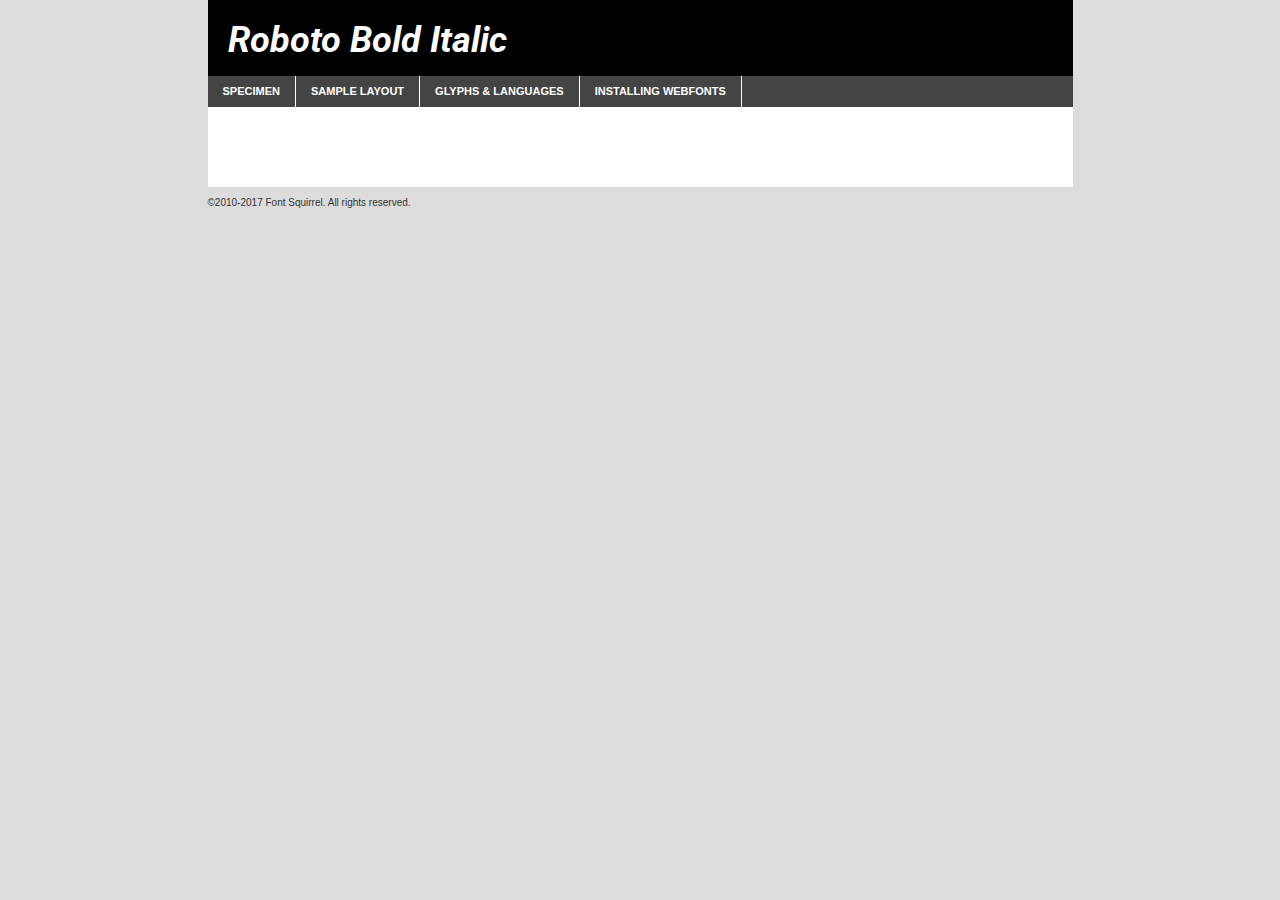
<file: 01-odin-landing/assets/fonts/webfontkit-20240411-081716/roboto-bolditalic-demo.html>
<!DOCTYPE html PUBLIC "-//W3C//DTD XHTML 1.0 Transitional//EN"
        "http://www.w3.org/TR/xhtml1/DTD/xhtml1-transitional.dtd">

<html xmlns="http://www.w3.org/1999/xhtml" xml:lang="en" lang="en">
<head>
    <meta http-equiv="Content-Type" content="text/html; charset=utf-8"/>
    <script src="http://ajax.googleapis.com/ajax/libs/jquery/1.7.2/jquery.min.js" type="text/javascript" charset="utf-8"></script>
    <script type="text/javascript">
		(function($) {
			$.fn.easyTabs = function(option) {
				var param = jQuery.extend({ fadeSpeed: 'fast', defaultContent: 1, activeClass: 'active' }, option);
				$(this).each(function() {
					var thisId = '#' + this.id;
					if ( param.defaultContent == '' )
					{
						param.defaultContent = 1;
					}
					if ( typeof param.defaultContent == 'number' )
					{
						var defaultTab = $(thisId + ' .tabs li:eq(' + (param.defaultContent - 1) + ') a').attr('href').substr(1);
					}
					else
					{
						var defaultTab = param.defaultContent;
					}
					$(thisId + ' .tabs li a').each(function() {
						var tabToHide = $(this).attr('href').substr(1);
						$('#' + tabToHide).addClass('easytabs-tab-content');
					});
					hideAll();
					changeContent(defaultTab);

					function hideAll() {$(thisId + ' .easytabs-tab-content').hide();}

					function changeContent(tabId)
					{
						hideAll();
						$(thisId + ' .tabs li').removeClass(param.activeClass);
						$(thisId + ' .tabs li a[href=#' + tabId + ']').closest('li').addClass(param.activeClass);
						if ( param.fadeSpeed != 'none' )
						{
							$(thisId + ' #' + tabId).fadeIn(param.fadeSpeed);
						}
						else
						{
							$(thisId + ' #' + tabId).show();
						}
					}

					$(thisId + ' .tabs li').click(function() {
						var tabId = $(this).find('a').attr('href').substr(1);
						changeContent(tabId);
						return false;
					});
				});
			}
		})(jQuery);
    </script>
    <link rel="stylesheet" href="specimen_files/specimen_stylesheet.css" type="text/css" charset="utf-8"/>
    <link rel="stylesheet" href="stylesheet.css" type="text/css" charset="utf-8"/>

    <style type="text/css">
        		body {
			font-family: 'robotobold_italic';
        		}

            </style>

    <title>Roboto Bold Italic Specimen</title>


    <script type="text/javascript" charset="utf-8">
		$(document).ready(function() {
			$('#container').easyTabs({ defaultContent: 1 });
		});
    </script>
</head>

<body>
<div id="container">
    <div id="header">
		Roboto Bold Italic    </div>
    <ul class="tabs">
        <li><a href="#specimen">Specimen</a></li>
        <li><a href="#layout">Sample Layout</a></li>
		        <li><a href="#glyphs">Glyphs &amp; Languages</a></li>
        <li><a href="#installing">Installing Webfonts</a></li>

    </ul>

    <div id="main_content">


        <div id="specimen">

            <div class="section">
                <div class="grid12 firstcol">
                    <div class="huge">AaBb</div>
                </div>
            </div>

            <div class="section">
                <div class="glyph_range">A&#x200B;B&#x200b;C&#x200b;D&#x200b;E&#x200b;F&#x200b;G&#x200b;H&#x200b;I&#x200b;J&#x200b;K&#x200b;L&#x200b;M&#x200b;N&#x200b;O&#x200b;P&#x200b;Q&#x200b;R&#x200b;S&#x200b;T&#x200b;U&#x200b;V&#x200b;W&#x200b;X&#x200b;Y&#x200b;Z&#x200b;a&#x200b;b&#x200b;c&#x200b;d&#x200b;e&#x200b;f&#x200b;g&#x200b;h&#x200b;i&#x200b;j&#x200b;k&#x200b;l&#x200b;m&#x200b;n&#x200b;o&#x200b;p&#x200b;q&#x200b;r&#x200b;s&#x200b;t&#x200b;u&#x200b;v&#x200b;w&#x200b;x&#x200b;y&#x200b;z&#x200b;1&#x200b;2&#x200b;3&#x200b;4&#x200b;5&#x200b;6&#x200b;7&#x200b;8&#x200b;9&#x200b;0&#x200b;&amp;&#x200b;.&#x200b;,&#x200b;?&#x200b;!&#x200b;&#64;&#x200b;(&#x200b;)&#x200b;#&#x200b;$&#x200b;%&#x200b;*&#x200b;+&#x200b;-&#x200b;=&#x200b;:&#x200b;;</div>
            </div>
            <div class="section">
                <div class="grid12 firstcol">
                    <table class="sample_table">
                        <tr>
                            <td>10</td>
                            <td class="size10">abcdefghijklmnopqrstuvwxyzABCDEFGHIJKLMNOPQRSTUVWXYZ0123456789abcdefghijklmnopqrstuvwxyzABCDEFGHIJKLMNOPQRSTUVWXYZ0123456789abcdefghijklmnopqrstuvwxyzABCDEFGHIJKLMNOPQRSTUVWXYZ</td>
                        </tr>
                        <tr>
                            <td>11</td>
                            <td class="size11">abcdefghijklmnopqrstuvwxyzABCDEFGHIJKLMNOPQRSTUVWXYZ0123456789abcdefghijklmnopqrstuvwxyzABCDEFGHIJKLMNOPQRSTUVWXYZ0123456789abcdefghijklmnopqrstuvwxyzABCDEFGHIJKLMNOPQRSTUVWXYZ</td>
                        </tr>
                        <tr>
                            <td>12</td>
                            <td class="size12">abcdefghijklmnopqrstuvwxyzABCDEFGHIJKLMNOPQRSTUVWXYZ0123456789abcdefghijklmnopqrstuvwxyzABCDEFGHIJKLMNOPQRSTUVWXYZ0123456789abcdefghijklmnopqrstuvwxyzABCDEFGHIJKLMNOPQRSTUVWXYZ</td>
                        </tr>
                        <tr>
                            <td>13</td>
                            <td class="size13">abcdefghijklmnopqrstuvwxyzABCDEFGHIJKLMNOPQRSTUVWXYZ0123456789abcdefghijklmnopqrstuvwxyzABCDEFGHIJKLMNOPQRSTUVWXYZ0123456789abcdefghijklmnopqrstuvwxyzABCDEFGHIJKLMNOPQRSTUVWXYZ</td>
                        </tr>
                        <tr>
                            <td>14</td>
                            <td class="size14">abcdefghijklmnopqrstuvwxyzABCDEFGHIJKLMNOPQRSTUVWXYZ0123456789abcdefghijklmnopqrstuvwxyzABCDEFGHIJKLMNOPQRSTUVWXYZ0123456789abcdefghijklmnopqrstuvwxyzABCDEFGHIJKLMNOPQRSTUVWXYZ</td>
                        </tr>
                        <tr>
                            <td>16</td>
                            <td class="size16">abcdefghijklmnopqrstuvwxyzABCDEFGHIJKLMNOPQRSTUVWXYZ0123456789abcdefghijklmnopqrstuvwxyzABCDEFGHIJKLMNOPQRSTUVWXYZ</td>
                        </tr>
                        <tr>
                            <td>18</td>
                            <td class="size18">abcdefghijklmnopqrstuvwxyzABCDEFGHIJKLMNOPQRSTUVWXYZ0123456789abcdefghijklmnopqrstuvwxyzABCDEFGHIJKLMNOPQRSTUVWXYZ</td>
                        </tr>
                        <tr>
                            <td>20</td>
                            <td class="size20">abcdefghijklmnopqrstuvwxyzABCDEFGHIJKLMNOPQRSTUVWXYZ0123456789abcdefghijklmnopqrstuvwxyzABCDEFGHIJKLMNOPQRSTUVWXYZ</td>
                        </tr>
                        <tr>
                            <td>24</td>
                            <td class="size24">abcdefghijklmnopqrstuvwxyzABCDEFGHIJKLMNOPQRSTUVWXYZ0123456789abcdefghijklmnopqrstuvwxyzABCDEFGHIJKLMNOPQRSTUVWXYZ</td>
                        </tr>
                        <tr>
                            <td>30</td>
                            <td class="size30">abcdefghijklmnopqrstuvwxyzABCDEFGHIJKLMNOPQRSTUVWXYZ0123456789abcdefghijklmnopqrstuvwxyzABCDEFGHIJKLMNOPQRSTUVWXYZ</td>
                        </tr>
                        <tr>
                            <td>36</td>
                            <td class="size36">abcdefghijklmnopqrstuvwxyzABCDEFGHIJKLMNOPQRSTUVWXYZ0123456789abcdefghijklmnopqrstuvwxyzABCDEFGHIJKLMNOPQRSTUVWXYZ</td>
                        </tr>
                        <tr>
                            <td>48</td>
                            <td class="size48">abcdefghijklmnopqrstuvwxyzABCDEFGHIJKLMNOPQRSTUVWXYZ0123456789abcdefghijklmnopqrstuvwxyzABCDEFGHIJKLMNOPQRSTUVWXYZ</td>
                        </tr>
                        <tr>
                            <td>60</td>
                            <td class="size60">abcdefghijklmnopqrstuvwxyzABCDEFGHIJKLMNOPQRSTUVWXYZ0123456789abcdefghijklmnopqrstuvwxyzABCDEFGHIJKLMNOPQRSTUVWXYZ</td>
                        </tr>
                        <tr>
                            <td>72</td>
                            <td class="size72">abcdefghijklmnopqrstuvwxyzABCDEFGHIJKLMNOPQRSTUVWXYZ0123456789abcdefghijklmnopqrstuvwxyzABCDEFGHIJKLMNOPQRSTUVWXYZ</td>
                        </tr>
                        <tr>
                            <td>90</td>
                            <td class="size90">abcdefghijklmnopqrstuvwxyzABCDEFGHIJKLMNOPQRSTUVWXYZ0123456789abcdefghijklmnopqrstuvwxyzABCDEFGHIJKLMNOPQRSTUVWXYZ</td>
                        </tr>
                    </table>

                </div>

            </div>


            <div class="section" id="bodycomparison">


                <div id="xheight">
                    <div class="fontbody">&#x25FC;&#x25FC;&#x25FC;&#x25FC;&#x25FC;&#x25FC;&#x25FC;&#x25FC;&#x25FC;&#x25FC;&#x25FC;&#x25FC;&#x25FC;&#x25FC;&#x25FC;&#x25FC;&#x25FC;&#x25FC;&#x25FC;&#x25FC;&#x25FC;&#x25FC;&#x25FC;&#x25FC;&#x25FC;&#x25FC;&#x25FC;&#x25FC;&#x25FC;&#x25FC;&#x25FC;&#x25FC;&#x25FC;&#x25FC;&#x25FC;&#x25FC;&#x25FC;&#x25FC;&#x25FC;&#x25FC;&#x25FC;&#x25FC;&#x25FC;&#x25FC;&#x25FC;&#x25FC;&#x25FC;&#x25FC;&#x25FC;&#x25FC;&#x25FC;&#x25FC;&#x25FC;&#x25FC;&#x25FC;&#x25FC;&#x25FC;&#x25FC;&#x25FC;&#x25FC;&#x25FC;&#x25FC;&#x25FC;&#x25FC;&#x25FC;&#x25FC;&#x25FC;&#x25FC;&#x25FC;&#x25FC;&#x25FC;&#x25FC;&#x25FC;&#x25FC;&#x25FC;&#x25FC;&#x25FC;&#x25FC;&#x25FC;&#x25FC;&#x25FC;&#x25FC;&#x25FC;&#x25FC;&#x25FC;&#x25FC;&#x25FC;&#x25FC;&#x25FC;&#x25FC;&#x25FC;&#x25FC;&#x25FC;&#x25FC;&#x25FC;&#x25FC;&#x25FC;&#x25FC;&#x25FC;body</div>
                    <div class="arialbody">body</div>
                    <div class="verdanabody">body</div>
                    <div class="georgiabody">body</div>
                </div>
                <div class="fontbody" style="z-index:1">
                    body<span>Roboto Bold Italic</span>
                </div>
                <div class="arialbody" style="z-index:1">
                    body<span>Arial</span>
                </div>
                <div class="verdanabody" style="z-index:1">
                    body<span>Verdana</span>
                </div>
                <div class="georgiabody" style="z-index:1">
                    body<span>Georgia</span>
                </div>


            </div>


            <div class="section psample psample_row1" id="">

                <div class="grid2 firstcol">
                    <p class="size10"><span>10.</span>Aenean lacinia bibendum nulla sed consectetur. Fusce dapibus, tellus ac cursus commodo, tortor mauris condimentum nibh, ut fermentum massa justo sit amet risus. Nullam id dolor id nibh ultricies vehicula ut id elit. Cum sociis natoque penatibus et magnis dis parturient montes, nascetur ridiculus mus. Nulla vitae elit libero, a pharetra augue.</p>

                </div>
                <div class="grid3">
                    <p class="size11"><span>11.</span>Aenean lacinia bibendum nulla sed consectetur. Fusce dapibus, tellus ac cursus commodo, tortor mauris condimentum nibh, ut fermentum massa justo sit amet risus. Nullam id dolor id nibh ultricies vehicula ut id elit. Cum sociis natoque penatibus et magnis dis parturient montes, nascetur ridiculus mus. Nulla vitae elit libero, a pharetra augue.</p>

                </div>
                <div class="grid3">
                    <p class="size12"><span>12.</span>Aenean lacinia bibendum nulla sed consectetur. Fusce dapibus, tellus ac cursus commodo, tortor mauris condimentum nibh, ut fermentum massa justo sit amet risus. Nullam id dolor id nibh ultricies vehicula ut id elit. Cum sociis natoque penatibus et magnis dis parturient montes, nascetur ridiculus mus. Nulla vitae elit libero, a pharetra augue.</p>

                </div>
                <div class="grid4">
                    <p class="size13"><span>13.</span>Aenean lacinia bibendum nulla sed consectetur. Fusce dapibus, tellus ac cursus commodo, tortor mauris condimentum nibh, ut fermentum massa justo sit amet risus. Nullam id dolor id nibh ultricies vehicula ut id elit. Cum sociis natoque penatibus et magnis dis parturient montes, nascetur ridiculus mus. Nulla vitae elit libero, a pharetra augue.</p>

                </div>
                <div class="white_blend"></div>

            </div>
            <div class="section psample psample_row2" id="">
                <div class="grid3 firstcol">
                    <p class="size14"><span>14.</span>Aenean lacinia bibendum nulla sed consectetur. Fusce dapibus, tellus ac cursus commodo, tortor mauris condimentum nibh, ut fermentum massa justo sit amet risus. Nullam id dolor id nibh ultricies vehicula ut id elit. Cum sociis natoque penatibus et magnis dis parturient montes, nascetur ridiculus mus. Nulla vitae elit libero, a pharetra augue.</p>

                </div>
                <div class="grid4">
                    <p class="size16"><span>16.</span>Aenean lacinia bibendum nulla sed consectetur. Fusce dapibus, tellus ac cursus commodo, tortor mauris condimentum nibh, ut fermentum massa justo sit amet risus. Nullam id dolor id nibh ultricies vehicula ut id elit. Cum sociis natoque penatibus et magnis dis parturient montes, nascetur ridiculus mus. Nulla vitae elit libero, a pharetra augue.</p>

                </div>
                <div class="grid5">
                    <p class="size18"><span>18.</span>Aenean lacinia bibendum nulla sed consectetur. Fusce dapibus, tellus ac cursus commodo, tortor mauris condimentum nibh, ut fermentum massa justo sit amet risus. Nullam id dolor id nibh ultricies vehicula ut id elit. Cum sociis natoque penatibus et magnis dis parturient montes, nascetur ridiculus mus. Nulla vitae elit libero, a pharetra augue.</p>

                </div>

                <div class="white_blend"></div>

            </div>

            <div class="section psample psample_row3" id="">
                <div class="grid5 firstcol">
                    <p class="size20"><span>20.</span>Aenean lacinia bibendum nulla sed consectetur. Fusce dapibus, tellus ac cursus commodo, tortor mauris condimentum nibh, ut fermentum massa justo sit amet risus. Nullam id dolor id nibh ultricies vehicula ut id elit. Cum sociis natoque penatibus et magnis dis parturient montes, nascetur ridiculus mus. Nulla vitae elit libero, a pharetra augue.</p>
                </div>
                <div class="grid7">
                    <p class="size24"><span>24.</span>Aenean lacinia bibendum nulla sed consectetur. Fusce dapibus, tellus ac cursus commodo, tortor mauris condimentum nibh, ut fermentum massa justo sit amet risus. Nullam id dolor id nibh ultricies vehicula ut id elit. Cum sociis natoque penatibus et magnis dis parturient montes, nascetur ridiculus mus. Nulla vitae elit libero, a pharetra augue.</p>
                </div>

                <div class="white_blend"></div>

            </div>

            <div class="section psample psample_row4" id="">
                <div class="grid12 firstcol">
                    <p class="size30"><span>30.</span>Aenean lacinia bibendum nulla sed consectetur. Fusce dapibus, tellus ac cursus commodo, tortor mauris condimentum nibh, ut fermentum massa justo sit amet risus. Nullam id dolor id nibh ultricies vehicula ut id elit. Cum sociis natoque penatibus et magnis dis parturient montes, nascetur ridiculus mus. Nulla vitae elit libero, a pharetra augue.</p>
                </div>
                <div class="white_blend"></div>

            </div>


            <div class="section psample psample_row1 fullreverse">
                <div class="grid2 firstcol">
                    <p class="size10"><span>10.</span>Aenean lacinia bibendum nulla sed consectetur. Fusce dapibus, tellus ac cursus commodo, tortor mauris condimentum nibh, ut fermentum massa justo sit amet risus. Nullam id dolor id nibh ultricies vehicula ut id elit. Cum sociis natoque penatibus et magnis dis parturient montes, nascetur ridiculus mus. Nulla vitae elit libero, a pharetra augue.</p>

                </div>
                <div class="grid3">
                    <p class="size11"><span>11.</span>Aenean lacinia bibendum nulla sed consectetur. Fusce dapibus, tellus ac cursus commodo, tortor mauris condimentum nibh, ut fermentum massa justo sit amet risus. Nullam id dolor id nibh ultricies vehicula ut id elit. Cum sociis natoque penatibus et magnis dis parturient montes, nascetur ridiculus mus. Nulla vitae elit libero, a pharetra augue.</p>

                </div>
                <div class="grid3">
                    <p class="size12"><span>12.</span>Aenean lacinia bibendum nulla sed consectetur. Fusce dapibus, tellus ac cursus commodo, tortor mauris condimentum nibh, ut fermentum massa justo sit amet risus. Nullam id dolor id nibh ultricies vehicula ut id elit. Cum sociis natoque penatibus et magnis dis parturient montes, nascetur ridiculus mus. Nulla vitae elit libero, a pharetra augue.</p>

                </div>
                <div class="grid4">
                    <p class="size13"><span>13.</span>Aenean lacinia bibendum nulla sed consectetur. Fusce dapibus, tellus ac cursus commodo, tortor mauris condimentum nibh, ut fermentum massa justo sit amet risus. Nullam id dolor id nibh ultricies vehicula ut id elit. Cum sociis natoque penatibus et magnis dis parturient montes, nascetur ridiculus mus. Nulla vitae elit libero, a pharetra augue.</p>

                </div>
                <div class="black_blend"></div>

            </div>

            <div class="section psample psample_row2 fullreverse">
                <div class="grid3 firstcol">
                    <p class="size14"><span>14.</span>Aenean lacinia bibendum nulla sed consectetur. Fusce dapibus, tellus ac cursus commodo, tortor mauris condimentum nibh, ut fermentum massa justo sit amet risus. Nullam id dolor id nibh ultricies vehicula ut id elit. Cum sociis natoque penatibus et magnis dis parturient montes, nascetur ridiculus mus. Nulla vitae elit libero, a pharetra augue.</p>

                </div>
                <div class="grid4">
                    <p class="size16"><span>16.</span>Aenean lacinia bibendum nulla sed consectetur. Fusce dapibus, tellus ac cursus commodo, tortor mauris condimentum nibh, ut fermentum massa justo sit amet risus. Nullam id dolor id nibh ultricies vehicula ut id elit. Cum sociis natoque penatibus et magnis dis parturient montes, nascetur ridiculus mus. Nulla vitae elit libero, a pharetra augue.</p>

                </div>
                <div class="grid5">
                    <p class="size18"><span>18.</span>Aenean lacinia bibendum nulla sed consectetur. Fusce dapibus, tellus ac cursus commodo, tortor mauris condimentum nibh, ut fermentum massa justo sit amet risus. Nullam id dolor id nibh ultricies vehicula ut id elit. Cum sociis natoque penatibus et magnis dis parturient montes, nascetur ridiculus mus. Nulla vitae elit libero, a pharetra augue.</p>

                </div>
                <div class="black_blend"></div>

            </div>

            <div class="section psample fullreverse psample_row3" id="">
                <div class="grid5 firstcol">
                    <p class="size20"><span>20.</span>Aenean lacinia bibendum nulla sed consectetur. Fusce dapibus, tellus ac cursus commodo, tortor mauris condimentum nibh, ut fermentum massa justo sit amet risus. Nullam id dolor id nibh ultricies vehicula ut id elit. Cum sociis natoque penatibus et magnis dis parturient montes, nascetur ridiculus mus. Nulla vitae elit libero, a pharetra augue.</p>
                </div>
                <div class="grid7">
                    <p class="size24"><span>24.</span>Aenean lacinia bibendum nulla sed consectetur. Fusce dapibus, tellus ac cursus commodo, tortor mauris condimentum nibh, ut fermentum massa justo sit amet risus. Nullam id dolor id nibh ultricies vehicula ut id elit. Cum sociis natoque penatibus et magnis dis parturient montes, nascetur ridiculus mus. Nulla vitae elit libero, a pharetra augue.</p>
                </div>

                <div class="black_blend"></div>

            </div>

            <div class="section psample fullreverse psample_row4" id="" style="border-bottom: 20px #000 solid;">
                <div class="grid12 firstcol">
                    <p class="size30"><span>30.</span>Aenean lacinia bibendum nulla sed consectetur. Fusce dapibus, tellus ac cursus commodo, tortor mauris condimentum nibh, ut fermentum massa justo sit amet risus. Nullam id dolor id nibh ultricies vehicula ut id elit. Cum sociis natoque penatibus et magnis dis parturient montes, nascetur ridiculus mus. Nulla vitae elit libero, a pharetra augue.</p>
                </div>
                <div class="black_blend"></div>

            </div>


        </div>

        <div id="layout">

            <div class="section">

                <div class="grid12 firstcol">
                    <h1>Lorem Ipsum Dolor</h1>
                    <h2>Etiam porta sem malesuada magna mollis euismod</h2>

                    <p class="byline">By <a href="#link">Aenean Lacinia</a></p>
                </div>
            </div>
            <div class="section">
                <div class="grid8 firstcol">
                    <p class="large">Donec sed odio dui. Morbi leo risus, porta ac consectetur ac, vestibulum at eros. Fusce dapibus, tellus ac cursus commodo, tortor mauris condimentum nibh, ut fermentum massa justo sit amet risus. </p>


                    <h3>Pellentesque ornare sem</h3>

                    <p>Maecenas sed diam eget risus varius blandit sit amet non magna. Maecenas faucibus mollis interdum. Donec ullamcorper nulla non metus auctor fringilla. Nullam id dolor id nibh ultricies vehicula ut id elit. Nullam id dolor id nibh ultricies vehicula ut id elit. </p>

                    <p>Aenean eu leo quam. Pellentesque ornare sem lacinia quam venenatis vestibulum. Lorem ipsum dolor sit amet, consectetur adipiscing elit. Cum sociis natoque penatibus et magnis dis parturient montes, nascetur ridiculus mus. </p>

                    <p>Nulla vitae elit libero, a pharetra augue. Praesent commodo cursus magna, vel scelerisque nisl consectetur et. Aenean lacinia bibendum nulla sed consectetur. </p>

                    <p>Nullam quis risus eget urna mollis ornare vel eu leo. Nullam quis risus eget urna mollis ornare vel eu leo. Maecenas sed diam eget risus varius blandit sit amet non magna. Donec ullamcorper nulla non metus auctor fringilla. </p>

                    <h3>Cras mattis consectetur</h3>

                    <p>Aenean eu leo quam. Pellentesque ornare sem lacinia quam venenatis vestibulum. Aenean lacinia bibendum nulla sed consectetur. Integer posuere erat a ante venenatis dapibus posuere velit aliquet. Cras mattis consectetur purus sit amet fermentum. </p>

                    <p>Nullam id dolor id nibh ultricies vehicula ut id elit. Nullam quis risus eget urna mollis ornare vel eu leo. Cras mattis consectetur purus sit amet fermentum.</p>
                </div>

                <div class="grid4 sidebar">

                    <div class="box reverse">
                        <p class="last">Nullam quis risus eget urna mollis ornare vel eu leo. Donec ullamcorper nulla non metus auctor fringilla. Cras mattis consectetur purus sit amet fermentum. Sed posuere consectetur est at lobortis. Lorem ipsum dolor sit amet, consectetur adipiscing elit. </p>
                    </div>

                    <p class="caption">Maecenas sed diam eget risus varius.</p>

                    <p>Vestibulum id ligula porta felis euismod semper. Integer posuere erat a ante venenatis dapibus posuere velit aliquet. Vestibulum id ligula porta felis euismod semper. Sed posuere consectetur est at lobortis. Maecenas sed diam eget risus varius blandit sit amet non magna. Fusce dapibus, tellus ac cursus commodo, tortor mauris condimentum nibh, ut fermentum massa justo sit amet risus. </p>


                    <p>Duis mollis, est non commodo luctus, nisi erat porttitor ligula, eget lacinia odio sem nec elit. Aenean lacinia bibendum nulla sed consectetur. Vivamus sagittis lacus vel augue laoreet rutrum faucibus dolor auctor. Aenean lacinia bibendum nulla sed consectetur. Nullam quis risus eget urna mollis ornare vel eu leo. </p>

                    <p>Praesent commodo cursus magna, vel scelerisque nisl consectetur et. Donec ullamcorper nulla non metus auctor fringilla. Maecenas faucibus mollis interdum. Fusce dapibus, tellus ac cursus commodo, tortor mauris condimentum nibh, ut fermentum massa justo sit amet risus. </p>

                </div>
            </div>

        </div>


		

        <div id="glyphs">
            <div class="section">
                <div class="grid12 firstcol">

                    <h1>Language Support</h1>
                    <p>The subset of Roboto Bold Italic in this kit supports the following languages:<br/>

						Albanian, Basque, Breton, Chamorro, Danish, Dutch, English, Faroese, Finnish, French, Frisian, Galician, German, Icelandic, Italian, Malagasy, Norwegian, Portuguese, Spanish, Alsatian, Aragonese, Arapaho, Arrernte, Asturian, Aymara, Bislama, Cebuano, Corsican, Fijian, French_creole, Genoese, Gilbertese, Greenlandic, Haitian_creole, Hiligaynon, Hmong, Hopi, Ibanag, Iloko_ilokano, Indonesian, Interglossa_glosa, Interlingua, Irish_gaelic, Jerriais, Lojban, Lombard, Luxembourgeois, Manx, Mohawk, Norfolk_pitcairnese, Occitan, Oromo, Pangasinan, Papiamento, Piedmontese, Potawatomi, Rhaeto-romance, Romansh, Rotokas, Sami_lule, Samoan, Sardinian, Scots_gaelic, Seychelles_creole, Shona, Sicilian, Somali, Southern_ndebele, Swahili, Swati_swazi, Tagalog_filipino_pilipino, Tetum, Tok_pisin, Uyghur_latinized, Volapuk, Walloon, Warlpiri, Xhosa, Yapese, Zulu, Latinbasic, Ubasic, Demo                    </p>
                    <h1>Glyph Chart</h1>
                    <p>The subset of Roboto Bold Italic in this kit includes all the glyphs listed below. Unicode entities are included above each glyph to help you insert individual characters into your layout.</p>
                    <div id="glyph_chart">

																																	                                <div><p>&amp;#2;</p>&#2;</div>
																				                                <div><p>&amp;#13;</p>&#13;</div>
																				                                <div><p>&amp;#32;</p>&#32;</div>
																				                                <div><p>&amp;#33;</p>&#33;</div>
																				                                <div><p>&amp;#34;</p>&#34;</div>
																				                                <div><p>&amp;#35;</p>&#35;</div>
																				                                <div><p>&amp;#36;</p>&#36;</div>
																				                                <div><p>&amp;#37;</p>&#37;</div>
																				                                <div><p>&amp;#38;</p>&#38;</div>
																				                                <div><p>&amp;#39;</p>&#39;</div>
																				                                <div><p>&amp;#40;</p>&#40;</div>
																				                                <div><p>&amp;#41;</p>&#41;</div>
																				                                <div><p>&amp;#42;</p>&#42;</div>
																				                                <div><p>&amp;#43;</p>&#43;</div>
																				                                <div><p>&amp;#44;</p>&#44;</div>
																				                                <div><p>&amp;#45;</p>&#45;</div>
																				                                <div><p>&amp;#46;</p>&#46;</div>
																				                                <div><p>&amp;#47;</p>&#47;</div>
																				                                <div><p>&amp;#48;</p>&#48;</div>
																				                                <div><p>&amp;#49;</p>&#49;</div>
																				                                <div><p>&amp;#50;</p>&#50;</div>
																				                                <div><p>&amp;#51;</p>&#51;</div>
																				                                <div><p>&amp;#52;</p>&#52;</div>
																				                                <div><p>&amp;#53;</p>&#53;</div>
																				                                <div><p>&amp;#54;</p>&#54;</div>
																				                                <div><p>&amp;#55;</p>&#55;</div>
																				                                <div><p>&amp;#56;</p>&#56;</div>
																				                                <div><p>&amp;#57;</p>&#57;</div>
																				                                <div><p>&amp;#58;</p>&#58;</div>
																				                                <div><p>&amp;#59;</p>&#59;</div>
																				                                <div><p>&amp;#60;</p>&#60;</div>
																				                                <div><p>&amp;#61;</p>&#61;</div>
																				                                <div><p>&amp;#62;</p>&#62;</div>
																				                                <div><p>&amp;#63;</p>&#63;</div>
																				                                <div><p>&amp;#64;</p>&#64;</div>
																				                                <div><p>&amp;#65;</p>&#65;</div>
																				                                <div><p>&amp;#66;</p>&#66;</div>
																				                                <div><p>&amp;#67;</p>&#67;</div>
																				                                <div><p>&amp;#68;</p>&#68;</div>
																				                                <div><p>&amp;#69;</p>&#69;</div>
																				                                <div><p>&amp;#70;</p>&#70;</div>
																				                                <div><p>&amp;#71;</p>&#71;</div>
																				                                <div><p>&amp;#72;</p>&#72;</div>
																				                                <div><p>&amp;#73;</p>&#73;</div>
																				                                <div><p>&amp;#74;</p>&#74;</div>
																				                                <div><p>&amp;#75;</p>&#75;</div>
																				                                <div><p>&amp;#76;</p>&#76;</div>
																				                                <div><p>&amp;#77;</p>&#77;</div>
																				                                <div><p>&amp;#78;</p>&#78;</div>
																				                                <div><p>&amp;#79;</p>&#79;</div>
																				                                <div><p>&amp;#80;</p>&#80;</div>
																				                                <div><p>&amp;#81;</p>&#81;</div>
																				                                <div><p>&amp;#82;</p>&#82;</div>
																				                                <div><p>&amp;#83;</p>&#83;</div>
																				                                <div><p>&amp;#84;</p>&#84;</div>
																				                                <div><p>&amp;#85;</p>&#85;</div>
																				                                <div><p>&amp;#86;</p>&#86;</div>
																				                                <div><p>&amp;#87;</p>&#87;</div>
																				                                <div><p>&amp;#88;</p>&#88;</div>
																				                                <div><p>&amp;#89;</p>&#89;</div>
																				                                <div><p>&amp;#90;</p>&#90;</div>
																				                                <div><p>&amp;#91;</p>&#91;</div>
																				                                <div><p>&amp;#92;</p>&#92;</div>
																				                                <div><p>&amp;#93;</p>&#93;</div>
																				                                <div><p>&amp;#94;</p>&#94;</div>
																				                                <div><p>&amp;#95;</p>&#95;</div>
																				                                <div><p>&amp;#96;</p>&#96;</div>
																				                                <div><p>&amp;#97;</p>&#97;</div>
																				                                <div><p>&amp;#98;</p>&#98;</div>
																				                                <div><p>&amp;#99;</p>&#99;</div>
																				                                <div><p>&amp;#100;</p>&#100;</div>
																				                                <div><p>&amp;#101;</p>&#101;</div>
																				                                <div><p>&amp;#102;</p>&#102;</div>
																				                                <div><p>&amp;#103;</p>&#103;</div>
																				                                <div><p>&amp;#104;</p>&#104;</div>
																				                                <div><p>&amp;#105;</p>&#105;</div>
																				                                <div><p>&amp;#106;</p>&#106;</div>
																				                                <div><p>&amp;#107;</p>&#107;</div>
																				                                <div><p>&amp;#108;</p>&#108;</div>
																				                                <div><p>&amp;#109;</p>&#109;</div>
																				                                <div><p>&amp;#110;</p>&#110;</div>
																				                                <div><p>&amp;#111;</p>&#111;</div>
																				                                <div><p>&amp;#112;</p>&#112;</div>
																				                                <div><p>&amp;#113;</p>&#113;</div>
																				                                <div><p>&amp;#114;</p>&#114;</div>
																				                                <div><p>&amp;#115;</p>&#115;</div>
																				                                <div><p>&amp;#116;</p>&#116;</div>
																				                                <div><p>&amp;#117;</p>&#117;</div>
																				                                <div><p>&amp;#118;</p>&#118;</div>
																				                                <div><p>&amp;#119;</p>&#119;</div>
																				                                <div><p>&amp;#120;</p>&#120;</div>
																				                                <div><p>&amp;#121;</p>&#121;</div>
																				                                <div><p>&amp;#122;</p>&#122;</div>
																				                                <div><p>&amp;#123;</p>&#123;</div>
																				                                <div><p>&amp;#124;</p>&#124;</div>
																				                                <div><p>&amp;#125;</p>&#125;</div>
																				                                <div><p>&amp;#126;</p>&#126;</div>
																				                                <div><p>&amp;#160;</p>&#160;</div>
																				                                <div><p>&amp;#161;</p>&#161;</div>
																				                                <div><p>&amp;#162;</p>&#162;</div>
																				                                <div><p>&amp;#163;</p>&#163;</div>
																				                                <div><p>&amp;#164;</p>&#164;</div>
																				                                <div><p>&amp;#165;</p>&#165;</div>
																				                                <div><p>&amp;#166;</p>&#166;</div>
																				                                <div><p>&amp;#167;</p>&#167;</div>
																				                                <div><p>&amp;#168;</p>&#168;</div>
																				                                <div><p>&amp;#169;</p>&#169;</div>
																				                                <div><p>&amp;#170;</p>&#170;</div>
																				                                <div><p>&amp;#171;</p>&#171;</div>
																				                                <div><p>&amp;#172;</p>&#172;</div>
																				                                <div><p>&amp;#173;</p>&#173;</div>
																				                                <div><p>&amp;#174;</p>&#174;</div>
																				                                <div><p>&amp;#175;</p>&#175;</div>
																				                                <div><p>&amp;#176;</p>&#176;</div>
																				                                <div><p>&amp;#177;</p>&#177;</div>
																				                                <div><p>&amp;#178;</p>&#178;</div>
																				                                <div><p>&amp;#179;</p>&#179;</div>
																				                                <div><p>&amp;#180;</p>&#180;</div>
																				                                <div><p>&amp;#181;</p>&#181;</div>
																				                                <div><p>&amp;#182;</p>&#182;</div>
																				                                <div><p>&amp;#183;</p>&#183;</div>
																				                                <div><p>&amp;#184;</p>&#184;</div>
																				                                <div><p>&amp;#185;</p>&#185;</div>
																				                                <div><p>&amp;#186;</p>&#186;</div>
																				                                <div><p>&amp;#187;</p>&#187;</div>
																				                                <div><p>&amp;#188;</p>&#188;</div>
																				                                <div><p>&amp;#189;</p>&#189;</div>
																				                                <div><p>&amp;#190;</p>&#190;</div>
																				                                <div><p>&amp;#191;</p>&#191;</div>
																				                                <div><p>&amp;#192;</p>&#192;</div>
																				                                <div><p>&amp;#193;</p>&#193;</div>
																				                                <div><p>&amp;#194;</p>&#194;</div>
																				                                <div><p>&amp;#195;</p>&#195;</div>
																				                                <div><p>&amp;#196;</p>&#196;</div>
																				                                <div><p>&amp;#197;</p>&#197;</div>
																				                                <div><p>&amp;#198;</p>&#198;</div>
																				                                <div><p>&amp;#199;</p>&#199;</div>
																				                                <div><p>&amp;#200;</p>&#200;</div>
																				                                <div><p>&amp;#201;</p>&#201;</div>
																				                                <div><p>&amp;#202;</p>&#202;</div>
																				                                <div><p>&amp;#203;</p>&#203;</div>
																				                                <div><p>&amp;#204;</p>&#204;</div>
																				                                <div><p>&amp;#205;</p>&#205;</div>
																				                                <div><p>&amp;#206;</p>&#206;</div>
																				                                <div><p>&amp;#207;</p>&#207;</div>
																				                                <div><p>&amp;#208;</p>&#208;</div>
																				                                <div><p>&amp;#209;</p>&#209;</div>
																				                                <div><p>&amp;#210;</p>&#210;</div>
																				                                <div><p>&amp;#211;</p>&#211;</div>
																				                                <div><p>&amp;#212;</p>&#212;</div>
																				                                <div><p>&amp;#213;</p>&#213;</div>
																				                                <div><p>&amp;#214;</p>&#214;</div>
																				                                <div><p>&amp;#215;</p>&#215;</div>
																				                                <div><p>&amp;#216;</p>&#216;</div>
																				                                <div><p>&amp;#217;</p>&#217;</div>
																				                                <div><p>&amp;#218;</p>&#218;</div>
																				                                <div><p>&amp;#219;</p>&#219;</div>
																				                                <div><p>&amp;#220;</p>&#220;</div>
																				                                <div><p>&amp;#221;</p>&#221;</div>
																				                                <div><p>&amp;#222;</p>&#222;</div>
																				                                <div><p>&amp;#223;</p>&#223;</div>
																				                                <div><p>&amp;#224;</p>&#224;</div>
																				                                <div><p>&amp;#225;</p>&#225;</div>
																				                                <div><p>&amp;#226;</p>&#226;</div>
																				                                <div><p>&amp;#227;</p>&#227;</div>
																				                                <div><p>&amp;#228;</p>&#228;</div>
																				                                <div><p>&amp;#229;</p>&#229;</div>
																				                                <div><p>&amp;#230;</p>&#230;</div>
																				                                <div><p>&amp;#231;</p>&#231;</div>
																				                                <div><p>&amp;#232;</p>&#232;</div>
																				                                <div><p>&amp;#233;</p>&#233;</div>
																				                                <div><p>&amp;#234;</p>&#234;</div>
																				                                <div><p>&amp;#235;</p>&#235;</div>
																				                                <div><p>&amp;#236;</p>&#236;</div>
																				                                <div><p>&amp;#237;</p>&#237;</div>
																				                                <div><p>&amp;#238;</p>&#238;</div>
																				                                <div><p>&amp;#239;</p>&#239;</div>
																				                                <div><p>&amp;#240;</p>&#240;</div>
																				                                <div><p>&amp;#241;</p>&#241;</div>
																				                                <div><p>&amp;#242;</p>&#242;</div>
																				                                <div><p>&amp;#243;</p>&#243;</div>
																				                                <div><p>&amp;#244;</p>&#244;</div>
																				                                <div><p>&amp;#245;</p>&#245;</div>
																				                                <div><p>&amp;#246;</p>&#246;</div>
																				                                <div><p>&amp;#247;</p>&#247;</div>
																				                                <div><p>&amp;#248;</p>&#248;</div>
																				                                <div><p>&amp;#249;</p>&#249;</div>
																				                                <div><p>&amp;#250;</p>&#250;</div>
																				                                <div><p>&amp;#251;</p>&#251;</div>
																				                                <div><p>&amp;#252;</p>&#252;</div>
																				                                <div><p>&amp;#253;</p>&#253;</div>
																				                                <div><p>&amp;#254;</p>&#254;</div>
																				                                <div><p>&amp;#255;</p>&#255;</div>
																				                                <div><p>&amp;#338;</p>&#338;</div>
																				                                <div><p>&amp;#339;</p>&#339;</div>
																				                                <div><p>&amp;#376;</p>&#376;</div>
																				                                <div><p>&amp;#710;</p>&#710;</div>
																				                                <div><p>&amp;#732;</p>&#732;</div>
																				                                <div><p>&amp;#8192;</p>&#8192;</div>
																				                                <div><p>&amp;#8193;</p>&#8193;</div>
																				                                <div><p>&amp;#8194;</p>&#8194;</div>
																				                                <div><p>&amp;#8195;</p>&#8195;</div>
																				                                <div><p>&amp;#8196;</p>&#8196;</div>
																				                                <div><p>&amp;#8197;</p>&#8197;</div>
																				                                <div><p>&amp;#8198;</p>&#8198;</div>
																				                                <div><p>&amp;#8199;</p>&#8199;</div>
																				                                <div><p>&amp;#8200;</p>&#8200;</div>
																				                                <div><p>&amp;#8201;</p>&#8201;</div>
																				                                <div><p>&amp;#8202;</p>&#8202;</div>
																				                                <div><p>&amp;#8208;</p>&#8208;</div>
																				                                <div><p>&amp;#8209;</p>&#8209;</div>
																				                                <div><p>&amp;#8210;</p>&#8210;</div>
																				                                <div><p>&amp;#8211;</p>&#8211;</div>
																				                                <div><p>&amp;#8212;</p>&#8212;</div>
																				                                <div><p>&amp;#8216;</p>&#8216;</div>
																				                                <div><p>&amp;#8217;</p>&#8217;</div>
																				                                <div><p>&amp;#8218;</p>&#8218;</div>
																				                                <div><p>&amp;#8220;</p>&#8220;</div>
																				                                <div><p>&amp;#8221;</p>&#8221;</div>
																				                                <div><p>&amp;#8222;</p>&#8222;</div>
																				                                <div><p>&amp;#8226;</p>&#8226;</div>
																				                                <div><p>&amp;#8230;</p>&#8230;</div>
																				                                <div><p>&amp;#8239;</p>&#8239;</div>
																				                                <div><p>&amp;#8249;</p>&#8249;</div>
																				                                <div><p>&amp;#8250;</p>&#8250;</div>
																				                                <div><p>&amp;#8287;</p>&#8287;</div>
																				                                <div><p>&amp;#8364;</p>&#8364;</div>
																				                                <div><p>&amp;#8482;</p>&#8482;</div>
																				                                <div><p>&amp;#9724;</p>&#9724;</div>
																				                                <div><p>&amp;#64257;</p>&#64257;</div>
																				                                <div><p>&amp;#64258;</p>&#64258;</div>
																				                                <div><p>&amp;#64259;</p>&#64259;</div>
																				                                <div><p>&amp;#64260;</p>&#64260;</div>
																																                    </div>
                </div>


            </div>
        </div>


        <div id="specs">

        </div>

        <div id="installing">
            <div class="section">
                <div class="grid7 firstcol">
                    <h1>Installing Webfonts</h1>

                    <p>Webfonts are supported by all major browser platforms but not all in the same way. There are currently four different font formats that must be included in order to target all browsers. This includes TTF, WOFF, EOT and SVG.</p>

                    <h2>1. Upload your webfonts</h2>
                    <p>You must upload your webfont kit to your website. They should be in or near the same directory as your CSS files.</p>

                    <h2>2. Include the webfont stylesheet</h2>
                    <p>A special CSS @font-face declaration helps the various browsers select the appropriate font it needs without causing you a bunch of headaches. Learn more about this syntax by reading the <a href="https://www.fontspring.com/blog/further-hardening-of-the-bulletproof-syntax">Fontspring blog post</a> about it. The code for it is as follows:</p>


                    <code>
                        @font-face{
                        font-family: 'MyWebFont';
                        src: url('WebFont.eot');
                        src: url('WebFont.eot?#iefix') format('embedded-opentype'),
                        url('WebFont.woff') format('woff'),
                        url('WebFont.ttf') format('truetype'),
                        url('WebFont.svg#webfont') format('svg');
                        }
                    </code>

                    <p>We've already gone ahead and generated the code for you. All you have to do is link to the stylesheet in your HTML, like this:</p>
                    <code>&lt;link rel=&quot;stylesheet&quot; href=&quot;stylesheet.css&quot; type=&quot;text/css&quot; charset=&quot;utf-8&quot; /&gt;</code>

                    <h2>3. Modify your own stylesheet</h2>
                    <p>To take advantage of your new fonts, you must tell your stylesheet to use them. Look at the original @font-face declaration above and find the property called "font-family." The name linked there will be what you use to reference the font. Prepend that webfont name to the font stack in the "font-family" property, inside the selector you want to change. For example:</p>
                    <code>p { font-family: 'WebFont', Arial, sans-serif; }</code>

                    <h2>4. Test</h2>
                    <p>Getting webfonts to work cross-browser <em>can</em> be tricky. Use the information in the sidebar to help you if you find that fonts aren't loading in a particular browser.</p>
                </div>

                <div class="grid5 sidebar">
                    <div class="box">
                        <h2>Troubleshooting<br/>Font-Face Problems</h2>
                        <p>Having trouble getting your webfonts to load in your new website? Here are some tips to sort out what might be the problem.</p>

                        <h3>Fonts not showing in any browser</h3>

                        <p>This sounds like you need to work on the plumbing. You either did not upload the fonts to the correct directory, or you did not link the fonts properly in the CSS. If you've confirmed that all this is correct and you still have a problem, take a look at your .htaccess file and see if requests are getting intercepted.</p>

                        <h3>Fonts not loading in iPhone or iPad</h3>

                        <p>The most common problem here is that you are serving the fonts from an IIS server. IIS refuses to serve files that have unknown MIME types. If that is the case, you must set the MIME type for SVG to "image/svg+xml" in the server settings. Follow these instructions from Microsoft if you need help.</p>

                        <h3>Fonts not loading in Firefox</h3>

                        <p>The primary reason for this failure? You are still using a version Firefox older than 3.5. So upgrade already! If that isn't it, then you are very likely serving fonts from a different domain. Firefox requires that all font assets be served from the same domain. Lastly it is possible that you need to add WOFF to your list of MIME types (if you are serving via IIS.)</p>

                        <h3>Fonts not loading in IE</h3>

                        <p>Are you looking at Internet Explorer on an actual Windows machine or are you cheating by using a service like Adobe BrowserLab? Many of these screenshot services do not render @font-face for IE. Best to test it on a real machine.</p>

                        <h3>Fonts not loading in IE9</h3>

                        <p>IE9, like Firefox, requires that fonts be served from the same domain as the website. Make sure that is the case.</p>
                    </div>
                </div>
            </div>

        </div>

    </div>
    <div id="footer">
        <p>&copy;2010-2017 Font Squirrel. All rights reserved.</p>
    </div>
</div>
</body>
</html>
</file>
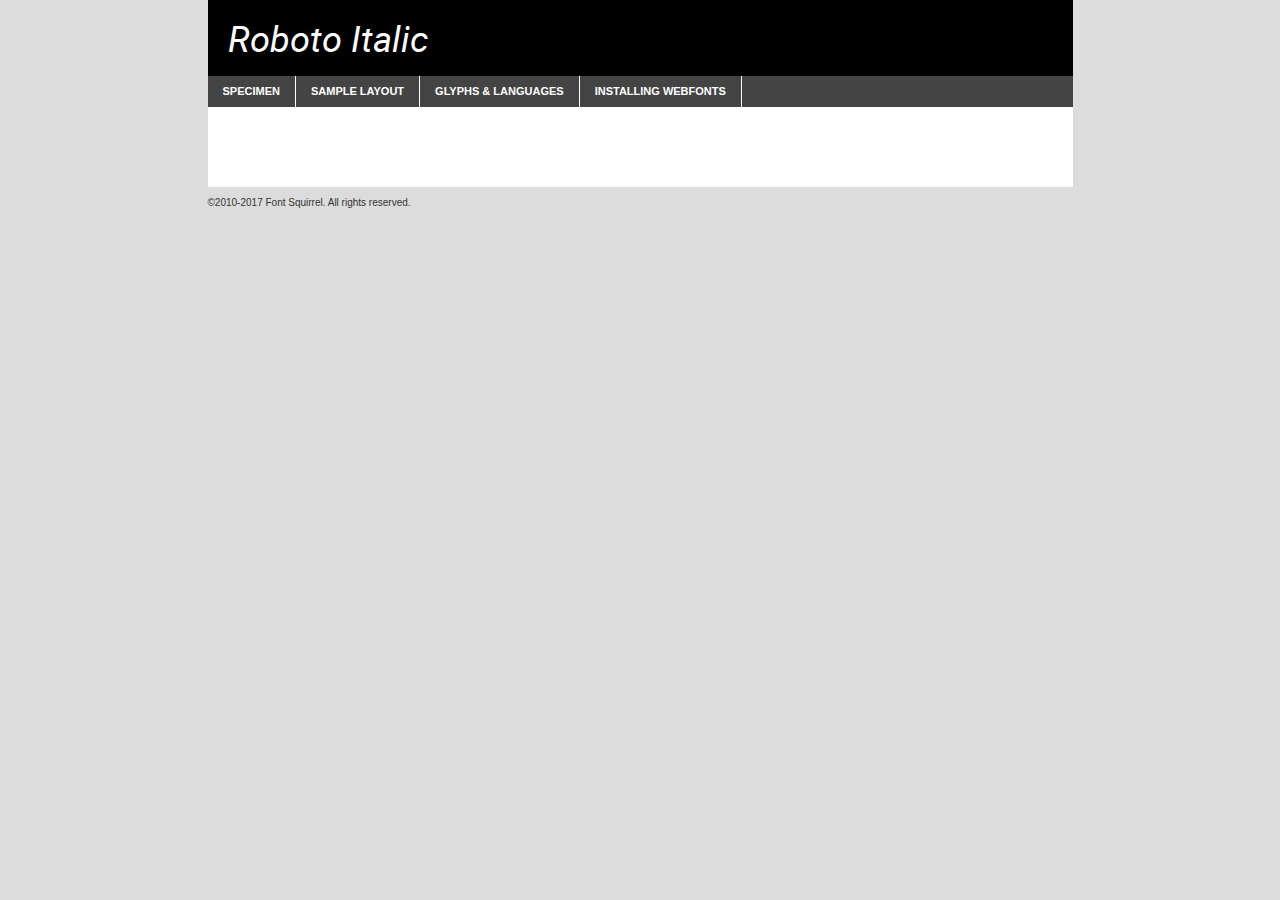
<file: 01-odin-landing/assets/fonts/webfontkit-20240411-081716/roboto-italic-demo.html>
<!DOCTYPE html PUBLIC "-//W3C//DTD XHTML 1.0 Transitional//EN"
        "http://www.w3.org/TR/xhtml1/DTD/xhtml1-transitional.dtd">

<html xmlns="http://www.w3.org/1999/xhtml" xml:lang="en" lang="en">
<head>
    <meta http-equiv="Content-Type" content="text/html; charset=utf-8"/>
    <script src="http://ajax.googleapis.com/ajax/libs/jquery/1.7.2/jquery.min.js" type="text/javascript" charset="utf-8"></script>
    <script type="text/javascript">
		(function($) {
			$.fn.easyTabs = function(option) {
				var param = jQuery.extend({ fadeSpeed: 'fast', defaultContent: 1, activeClass: 'active' }, option);
				$(this).each(function() {
					var thisId = '#' + this.id;
					if ( param.defaultContent == '' )
					{
						param.defaultContent = 1;
					}
					if ( typeof param.defaultContent == 'number' )
					{
						var defaultTab = $(thisId + ' .tabs li:eq(' + (param.defaultContent - 1) + ') a').attr('href').substr(1);
					}
					else
					{
						var defaultTab = param.defaultContent;
					}
					$(thisId + ' .tabs li a').each(function() {
						var tabToHide = $(this).attr('href').substr(1);
						$('#' + tabToHide).addClass('easytabs-tab-content');
					});
					hideAll();
					changeContent(defaultTab);

					function hideAll() {$(thisId + ' .easytabs-tab-content').hide();}

					function changeContent(tabId)
					{
						hideAll();
						$(thisId + ' .tabs li').removeClass(param.activeClass);
						$(thisId + ' .tabs li a[href=#' + tabId + ']').closest('li').addClass(param.activeClass);
						if ( param.fadeSpeed != 'none' )
						{
							$(thisId + ' #' + tabId).fadeIn(param.fadeSpeed);
						}
						else
						{
							$(thisId + ' #' + tabId).show();
						}
					}

					$(thisId + ' .tabs li').click(function() {
						var tabId = $(this).find('a').attr('href').substr(1);
						changeContent(tabId);
						return false;
					});
				});
			}
		})(jQuery);
    </script>
    <link rel="stylesheet" href="specimen_files/specimen_stylesheet.css" type="text/css" charset="utf-8"/>
    <link rel="stylesheet" href="stylesheet.css" type="text/css" charset="utf-8"/>

    <style type="text/css">
        		body {
			font-family: 'robotoitalic';
        		}

            </style>

    <title>Roboto Italic Specimen</title>


    <script type="text/javascript" charset="utf-8">
		$(document).ready(function() {
			$('#container').easyTabs({ defaultContent: 1 });
		});
    </script>
</head>

<body>
<div id="container">
    <div id="header">
		Roboto Italic    </div>
    <ul class="tabs">
        <li><a href="#specimen">Specimen</a></li>
        <li><a href="#layout">Sample Layout</a></li>
		        <li><a href="#glyphs">Glyphs &amp; Languages</a></li>
        <li><a href="#installing">Installing Webfonts</a></li>

    </ul>

    <div id="main_content">


        <div id="specimen">

            <div class="section">
                <div class="grid12 firstcol">
                    <div class="huge">AaBb</div>
                </div>
            </div>

            <div class="section">
                <div class="glyph_range">A&#x200B;B&#x200b;C&#x200b;D&#x200b;E&#x200b;F&#x200b;G&#x200b;H&#x200b;I&#x200b;J&#x200b;K&#x200b;L&#x200b;M&#x200b;N&#x200b;O&#x200b;P&#x200b;Q&#x200b;R&#x200b;S&#x200b;T&#x200b;U&#x200b;V&#x200b;W&#x200b;X&#x200b;Y&#x200b;Z&#x200b;a&#x200b;b&#x200b;c&#x200b;d&#x200b;e&#x200b;f&#x200b;g&#x200b;h&#x200b;i&#x200b;j&#x200b;k&#x200b;l&#x200b;m&#x200b;n&#x200b;o&#x200b;p&#x200b;q&#x200b;r&#x200b;s&#x200b;t&#x200b;u&#x200b;v&#x200b;w&#x200b;x&#x200b;y&#x200b;z&#x200b;1&#x200b;2&#x200b;3&#x200b;4&#x200b;5&#x200b;6&#x200b;7&#x200b;8&#x200b;9&#x200b;0&#x200b;&amp;&#x200b;.&#x200b;,&#x200b;?&#x200b;!&#x200b;&#64;&#x200b;(&#x200b;)&#x200b;#&#x200b;$&#x200b;%&#x200b;*&#x200b;+&#x200b;-&#x200b;=&#x200b;:&#x200b;;</div>
            </div>
            <div class="section">
                <div class="grid12 firstcol">
                    <table class="sample_table">
                        <tr>
                            <td>10</td>
                            <td class="size10">abcdefghijklmnopqrstuvwxyzABCDEFGHIJKLMNOPQRSTUVWXYZ0123456789abcdefghijklmnopqrstuvwxyzABCDEFGHIJKLMNOPQRSTUVWXYZ0123456789abcdefghijklmnopqrstuvwxyzABCDEFGHIJKLMNOPQRSTUVWXYZ</td>
                        </tr>
                        <tr>
                            <td>11</td>
                            <td class="size11">abcdefghijklmnopqrstuvwxyzABCDEFGHIJKLMNOPQRSTUVWXYZ0123456789abcdefghijklmnopqrstuvwxyzABCDEFGHIJKLMNOPQRSTUVWXYZ0123456789abcdefghijklmnopqrstuvwxyzABCDEFGHIJKLMNOPQRSTUVWXYZ</td>
                        </tr>
                        <tr>
                            <td>12</td>
                            <td class="size12">abcdefghijklmnopqrstuvwxyzABCDEFGHIJKLMNOPQRSTUVWXYZ0123456789abcdefghijklmnopqrstuvwxyzABCDEFGHIJKLMNOPQRSTUVWXYZ0123456789abcdefghijklmnopqrstuvwxyzABCDEFGHIJKLMNOPQRSTUVWXYZ</td>
                        </tr>
                        <tr>
                            <td>13</td>
                            <td class="size13">abcdefghijklmnopqrstuvwxyzABCDEFGHIJKLMNOPQRSTUVWXYZ0123456789abcdefghijklmnopqrstuvwxyzABCDEFGHIJKLMNOPQRSTUVWXYZ0123456789abcdefghijklmnopqrstuvwxyzABCDEFGHIJKLMNOPQRSTUVWXYZ</td>
                        </tr>
                        <tr>
                            <td>14</td>
                            <td class="size14">abcdefghijklmnopqrstuvwxyzABCDEFGHIJKLMNOPQRSTUVWXYZ0123456789abcdefghijklmnopqrstuvwxyzABCDEFGHIJKLMNOPQRSTUVWXYZ0123456789abcdefghijklmnopqrstuvwxyzABCDEFGHIJKLMNOPQRSTUVWXYZ</td>
                        </tr>
                        <tr>
                            <td>16</td>
                            <td class="size16">abcdefghijklmnopqrstuvwxyzABCDEFGHIJKLMNOPQRSTUVWXYZ0123456789abcdefghijklmnopqrstuvwxyzABCDEFGHIJKLMNOPQRSTUVWXYZ</td>
                        </tr>
                        <tr>
                            <td>18</td>
                            <td class="size18">abcdefghijklmnopqrstuvwxyzABCDEFGHIJKLMNOPQRSTUVWXYZ0123456789abcdefghijklmnopqrstuvwxyzABCDEFGHIJKLMNOPQRSTUVWXYZ</td>
                        </tr>
                        <tr>
                            <td>20</td>
                            <td class="size20">abcdefghijklmnopqrstuvwxyzABCDEFGHIJKLMNOPQRSTUVWXYZ0123456789abcdefghijklmnopqrstuvwxyzABCDEFGHIJKLMNOPQRSTUVWXYZ</td>
                        </tr>
                        <tr>
                            <td>24</td>
                            <td class="size24">abcdefghijklmnopqrstuvwxyzABCDEFGHIJKLMNOPQRSTUVWXYZ0123456789abcdefghijklmnopqrstuvwxyzABCDEFGHIJKLMNOPQRSTUVWXYZ</td>
                        </tr>
                        <tr>
                            <td>30</td>
                            <td class="size30">abcdefghijklmnopqrstuvwxyzABCDEFGHIJKLMNOPQRSTUVWXYZ0123456789abcdefghijklmnopqrstuvwxyzABCDEFGHIJKLMNOPQRSTUVWXYZ</td>
                        </tr>
                        <tr>
                            <td>36</td>
                            <td class="size36">abcdefghijklmnopqrstuvwxyzABCDEFGHIJKLMNOPQRSTUVWXYZ0123456789abcdefghijklmnopqrstuvwxyzABCDEFGHIJKLMNOPQRSTUVWXYZ</td>
                        </tr>
                        <tr>
                            <td>48</td>
                            <td class="size48">abcdefghijklmnopqrstuvwxyzABCDEFGHIJKLMNOPQRSTUVWXYZ0123456789abcdefghijklmnopqrstuvwxyzABCDEFGHIJKLMNOPQRSTUVWXYZ</td>
                        </tr>
                        <tr>
                            <td>60</td>
                            <td class="size60">abcdefghijklmnopqrstuvwxyzABCDEFGHIJKLMNOPQRSTUVWXYZ0123456789abcdefghijklmnopqrstuvwxyzABCDEFGHIJKLMNOPQRSTUVWXYZ</td>
                        </tr>
                        <tr>
                            <td>72</td>
                            <td class="size72">abcdefghijklmnopqrstuvwxyzABCDEFGHIJKLMNOPQRSTUVWXYZ0123456789abcdefghijklmnopqrstuvwxyzABCDEFGHIJKLMNOPQRSTUVWXYZ</td>
                        </tr>
                        <tr>
                            <td>90</td>
                            <td class="size90">abcdefghijklmnopqrstuvwxyzABCDEFGHIJKLMNOPQRSTUVWXYZ0123456789abcdefghijklmnopqrstuvwxyzABCDEFGHIJKLMNOPQRSTUVWXYZ</td>
                        </tr>
                    </table>

                </div>

            </div>


            <div class="section" id="bodycomparison">


                <div id="xheight">
                    <div class="fontbody">&#x25FC;&#x25FC;&#x25FC;&#x25FC;&#x25FC;&#x25FC;&#x25FC;&#x25FC;&#x25FC;&#x25FC;&#x25FC;&#x25FC;&#x25FC;&#x25FC;&#x25FC;&#x25FC;&#x25FC;&#x25FC;&#x25FC;&#x25FC;&#x25FC;&#x25FC;&#x25FC;&#x25FC;&#x25FC;&#x25FC;&#x25FC;&#x25FC;&#x25FC;&#x25FC;&#x25FC;&#x25FC;&#x25FC;&#x25FC;&#x25FC;&#x25FC;&#x25FC;&#x25FC;&#x25FC;&#x25FC;&#x25FC;&#x25FC;&#x25FC;&#x25FC;&#x25FC;&#x25FC;&#x25FC;&#x25FC;&#x25FC;&#x25FC;&#x25FC;&#x25FC;&#x25FC;&#x25FC;&#x25FC;&#x25FC;&#x25FC;&#x25FC;&#x25FC;&#x25FC;&#x25FC;&#x25FC;&#x25FC;&#x25FC;&#x25FC;&#x25FC;&#x25FC;&#x25FC;&#x25FC;&#x25FC;&#x25FC;&#x25FC;&#x25FC;&#x25FC;&#x25FC;&#x25FC;&#x25FC;&#x25FC;&#x25FC;&#x25FC;&#x25FC;&#x25FC;&#x25FC;&#x25FC;&#x25FC;&#x25FC;&#x25FC;&#x25FC;&#x25FC;&#x25FC;&#x25FC;&#x25FC;&#x25FC;&#x25FC;&#x25FC;&#x25FC;&#x25FC;&#x25FC;&#x25FC;body</div>
                    <div class="arialbody">body</div>
                    <div class="verdanabody">body</div>
                    <div class="georgiabody">body</div>
                </div>
                <div class="fontbody" style="z-index:1">
                    body<span>Roboto Italic</span>
                </div>
                <div class="arialbody" style="z-index:1">
                    body<span>Arial</span>
                </div>
                <div class="verdanabody" style="z-index:1">
                    body<span>Verdana</span>
                </div>
                <div class="georgiabody" style="z-index:1">
                    body<span>Georgia</span>
                </div>


            </div>


            <div class="section psample psample_row1" id="">

                <div class="grid2 firstcol">
                    <p class="size10"><span>10.</span>Aenean lacinia bibendum nulla sed consectetur. Fusce dapibus, tellus ac cursus commodo, tortor mauris condimentum nibh, ut fermentum massa justo sit amet risus. Nullam id dolor id nibh ultricies vehicula ut id elit. Cum sociis natoque penatibus et magnis dis parturient montes, nascetur ridiculus mus. Nulla vitae elit libero, a pharetra augue.</p>

                </div>
                <div class="grid3">
                    <p class="size11"><span>11.</span>Aenean lacinia bibendum nulla sed consectetur. Fusce dapibus, tellus ac cursus commodo, tortor mauris condimentum nibh, ut fermentum massa justo sit amet risus. Nullam id dolor id nibh ultricies vehicula ut id elit. Cum sociis natoque penatibus et magnis dis parturient montes, nascetur ridiculus mus. Nulla vitae elit libero, a pharetra augue.</p>

                </div>
                <div class="grid3">
                    <p class="size12"><span>12.</span>Aenean lacinia bibendum nulla sed consectetur. Fusce dapibus, tellus ac cursus commodo, tortor mauris condimentum nibh, ut fermentum massa justo sit amet risus. Nullam id dolor id nibh ultricies vehicula ut id elit. Cum sociis natoque penatibus et magnis dis parturient montes, nascetur ridiculus mus. Nulla vitae elit libero, a pharetra augue.</p>

                </div>
                <div class="grid4">
                    <p class="size13"><span>13.</span>Aenean lacinia bibendum nulla sed consectetur. Fusce dapibus, tellus ac cursus commodo, tortor mauris condimentum nibh, ut fermentum massa justo sit amet risus. Nullam id dolor id nibh ultricies vehicula ut id elit. Cum sociis natoque penatibus et magnis dis parturient montes, nascetur ridiculus mus. Nulla vitae elit libero, a pharetra augue.</p>

                </div>
                <div class="white_blend"></div>

            </div>
            <div class="section psample psample_row2" id="">
                <div class="grid3 firstcol">
                    <p class="size14"><span>14.</span>Aenean lacinia bibendum nulla sed consectetur. Fusce dapibus, tellus ac cursus commodo, tortor mauris condimentum nibh, ut fermentum massa justo sit amet risus. Nullam id dolor id nibh ultricies vehicula ut id elit. Cum sociis natoque penatibus et magnis dis parturient montes, nascetur ridiculus mus. Nulla vitae elit libero, a pharetra augue.</p>

                </div>
                <div class="grid4">
                    <p class="size16"><span>16.</span>Aenean lacinia bibendum nulla sed consectetur. Fusce dapibus, tellus ac cursus commodo, tortor mauris condimentum nibh, ut fermentum massa justo sit amet risus. Nullam id dolor id nibh ultricies vehicula ut id elit. Cum sociis natoque penatibus et magnis dis parturient montes, nascetur ridiculus mus. Nulla vitae elit libero, a pharetra augue.</p>

                </div>
                <div class="grid5">
                    <p class="size18"><span>18.</span>Aenean lacinia bibendum nulla sed consectetur. Fusce dapibus, tellus ac cursus commodo, tortor mauris condimentum nibh, ut fermentum massa justo sit amet risus. Nullam id dolor id nibh ultricies vehicula ut id elit. Cum sociis natoque penatibus et magnis dis parturient montes, nascetur ridiculus mus. Nulla vitae elit libero, a pharetra augue.</p>

                </div>

                <div class="white_blend"></div>

            </div>

            <div class="section psample psample_row3" id="">
                <div class="grid5 firstcol">
                    <p class="size20"><span>20.</span>Aenean lacinia bibendum nulla sed consectetur. Fusce dapibus, tellus ac cursus commodo, tortor mauris condimentum nibh, ut fermentum massa justo sit amet risus. Nullam id dolor id nibh ultricies vehicula ut id elit. Cum sociis natoque penatibus et magnis dis parturient montes, nascetur ridiculus mus. Nulla vitae elit libero, a pharetra augue.</p>
                </div>
                <div class="grid7">
                    <p class="size24"><span>24.</span>Aenean lacinia bibendum nulla sed consectetur. Fusce dapibus, tellus ac cursus commodo, tortor mauris condimentum nibh, ut fermentum massa justo sit amet risus. Nullam id dolor id nibh ultricies vehicula ut id elit. Cum sociis natoque penatibus et magnis dis parturient montes, nascetur ridiculus mus. Nulla vitae elit libero, a pharetra augue.</p>
                </div>

                <div class="white_blend"></div>

            </div>

            <div class="section psample psample_row4" id="">
                <div class="grid12 firstcol">
                    <p class="size30"><span>30.</span>Aenean lacinia bibendum nulla sed consectetur. Fusce dapibus, tellus ac cursus commodo, tortor mauris condimentum nibh, ut fermentum massa justo sit amet risus. Nullam id dolor id nibh ultricies vehicula ut id elit. Cum sociis natoque penatibus et magnis dis parturient montes, nascetur ridiculus mus. Nulla vitae elit libero, a pharetra augue.</p>
                </div>
                <div class="white_blend"></div>

            </div>


            <div class="section psample psample_row1 fullreverse">
                <div class="grid2 firstcol">
                    <p class="size10"><span>10.</span>Aenean lacinia bibendum nulla sed consectetur. Fusce dapibus, tellus ac cursus commodo, tortor mauris condimentum nibh, ut fermentum massa justo sit amet risus. Nullam id dolor id nibh ultricies vehicula ut id elit. Cum sociis natoque penatibus et magnis dis parturient montes, nascetur ridiculus mus. Nulla vitae elit libero, a pharetra augue.</p>

                </div>
                <div class="grid3">
                    <p class="size11"><span>11.</span>Aenean lacinia bibendum nulla sed consectetur. Fusce dapibus, tellus ac cursus commodo, tortor mauris condimentum nibh, ut fermentum massa justo sit amet risus. Nullam id dolor id nibh ultricies vehicula ut id elit. Cum sociis natoque penatibus et magnis dis parturient montes, nascetur ridiculus mus. Nulla vitae elit libero, a pharetra augue.</p>

                </div>
                <div class="grid3">
                    <p class="size12"><span>12.</span>Aenean lacinia bibendum nulla sed consectetur. Fusce dapibus, tellus ac cursus commodo, tortor mauris condimentum nibh, ut fermentum massa justo sit amet risus. Nullam id dolor id nibh ultricies vehicula ut id elit. Cum sociis natoque penatibus et magnis dis parturient montes, nascetur ridiculus mus. Nulla vitae elit libero, a pharetra augue.</p>

                </div>
                <div class="grid4">
                    <p class="size13"><span>13.</span>Aenean lacinia bibendum nulla sed consectetur. Fusce dapibus, tellus ac cursus commodo, tortor mauris condimentum nibh, ut fermentum massa justo sit amet risus. Nullam id dolor id nibh ultricies vehicula ut id elit. Cum sociis natoque penatibus et magnis dis parturient montes, nascetur ridiculus mus. Nulla vitae elit libero, a pharetra augue.</p>

                </div>
                <div class="black_blend"></div>

            </div>

            <div class="section psample psample_row2 fullreverse">
                <div class="grid3 firstcol">
                    <p class="size14"><span>14.</span>Aenean lacinia bibendum nulla sed consectetur. Fusce dapibus, tellus ac cursus commodo, tortor mauris condimentum nibh, ut fermentum massa justo sit amet risus. Nullam id dolor id nibh ultricies vehicula ut id elit. Cum sociis natoque penatibus et magnis dis parturient montes, nascetur ridiculus mus. Nulla vitae elit libero, a pharetra augue.</p>

                </div>
                <div class="grid4">
                    <p class="size16"><span>16.</span>Aenean lacinia bibendum nulla sed consectetur. Fusce dapibus, tellus ac cursus commodo, tortor mauris condimentum nibh, ut fermentum massa justo sit amet risus. Nullam id dolor id nibh ultricies vehicula ut id elit. Cum sociis natoque penatibus et magnis dis parturient montes, nascetur ridiculus mus. Nulla vitae elit libero, a pharetra augue.</p>

                </div>
                <div class="grid5">
                    <p class="size18"><span>18.</span>Aenean lacinia bibendum nulla sed consectetur. Fusce dapibus, tellus ac cursus commodo, tortor mauris condimentum nibh, ut fermentum massa justo sit amet risus. Nullam id dolor id nibh ultricies vehicula ut id elit. Cum sociis natoque penatibus et magnis dis parturient montes, nascetur ridiculus mus. Nulla vitae elit libero, a pharetra augue.</p>

                </div>
                <div class="black_blend"></div>

            </div>

            <div class="section psample fullreverse psample_row3" id="">
                <div class="grid5 firstcol">
                    <p class="size20"><span>20.</span>Aenean lacinia bibendum nulla sed consectetur. Fusce dapibus, tellus ac cursus commodo, tortor mauris condimentum nibh, ut fermentum massa justo sit amet risus. Nullam id dolor id nibh ultricies vehicula ut id elit. Cum sociis natoque penatibus et magnis dis parturient montes, nascetur ridiculus mus. Nulla vitae elit libero, a pharetra augue.</p>
                </div>
                <div class="grid7">
                    <p class="size24"><span>24.</span>Aenean lacinia bibendum nulla sed consectetur. Fusce dapibus, tellus ac cursus commodo, tortor mauris condimentum nibh, ut fermentum massa justo sit amet risus. Nullam id dolor id nibh ultricies vehicula ut id elit. Cum sociis natoque penatibus et magnis dis parturient montes, nascetur ridiculus mus. Nulla vitae elit libero, a pharetra augue.</p>
                </div>

                <div class="black_blend"></div>

            </div>

            <div class="section psample fullreverse psample_row4" id="" style="border-bottom: 20px #000 solid;">
                <div class="grid12 firstcol">
                    <p class="size30"><span>30.</span>Aenean lacinia bibendum nulla sed consectetur. Fusce dapibus, tellus ac cursus commodo, tortor mauris condimentum nibh, ut fermentum massa justo sit amet risus. Nullam id dolor id nibh ultricies vehicula ut id elit. Cum sociis natoque penatibus et magnis dis parturient montes, nascetur ridiculus mus. Nulla vitae elit libero, a pharetra augue.</p>
                </div>
                <div class="black_blend"></div>

            </div>


        </div>

        <div id="layout">

            <div class="section">

                <div class="grid12 firstcol">
                    <h1>Lorem Ipsum Dolor</h1>
                    <h2>Etiam porta sem malesuada magna mollis euismod</h2>

                    <p class="byline">By <a href="#link">Aenean Lacinia</a></p>
                </div>
            </div>
            <div class="section">
                <div class="grid8 firstcol">
                    <p class="large">Donec sed odio dui. Morbi leo risus, porta ac consectetur ac, vestibulum at eros. Fusce dapibus, tellus ac cursus commodo, tortor mauris condimentum nibh, ut fermentum massa justo sit amet risus. </p>


                    <h3>Pellentesque ornare sem</h3>

                    <p>Maecenas sed diam eget risus varius blandit sit amet non magna. Maecenas faucibus mollis interdum. Donec ullamcorper nulla non metus auctor fringilla. Nullam id dolor id nibh ultricies vehicula ut id elit. Nullam id dolor id nibh ultricies vehicula ut id elit. </p>

                    <p>Aenean eu leo quam. Pellentesque ornare sem lacinia quam venenatis vestibulum. Lorem ipsum dolor sit amet, consectetur adipiscing elit. Cum sociis natoque penatibus et magnis dis parturient montes, nascetur ridiculus mus. </p>

                    <p>Nulla vitae elit libero, a pharetra augue. Praesent commodo cursus magna, vel scelerisque nisl consectetur et. Aenean lacinia bibendum nulla sed consectetur. </p>

                    <p>Nullam quis risus eget urna mollis ornare vel eu leo. Nullam quis risus eget urna mollis ornare vel eu leo. Maecenas sed diam eget risus varius blandit sit amet non magna. Donec ullamcorper nulla non metus auctor fringilla. </p>

                    <h3>Cras mattis consectetur</h3>

                    <p>Aenean eu leo quam. Pellentesque ornare sem lacinia quam venenatis vestibulum. Aenean lacinia bibendum nulla sed consectetur. Integer posuere erat a ante venenatis dapibus posuere velit aliquet. Cras mattis consectetur purus sit amet fermentum. </p>

                    <p>Nullam id dolor id nibh ultricies vehicula ut id elit. Nullam quis risus eget urna mollis ornare vel eu leo. Cras mattis consectetur purus sit amet fermentum.</p>
                </div>

                <div class="grid4 sidebar">

                    <div class="box reverse">
                        <p class="last">Nullam quis risus eget urna mollis ornare vel eu leo. Donec ullamcorper nulla non metus auctor fringilla. Cras mattis consectetur purus sit amet fermentum. Sed posuere consectetur est at lobortis. Lorem ipsum dolor sit amet, consectetur adipiscing elit. </p>
                    </div>

                    <p class="caption">Maecenas sed diam eget risus varius.</p>

                    <p>Vestibulum id ligula porta felis euismod semper. Integer posuere erat a ante venenatis dapibus posuere velit aliquet. Vestibulum id ligula porta felis euismod semper. Sed posuere consectetur est at lobortis. Maecenas sed diam eget risus varius blandit sit amet non magna. Fusce dapibus, tellus ac cursus commodo, tortor mauris condimentum nibh, ut fermentum massa justo sit amet risus. </p>


                    <p>Duis mollis, est non commodo luctus, nisi erat porttitor ligula, eget lacinia odio sem nec elit. Aenean lacinia bibendum nulla sed consectetur. Vivamus sagittis lacus vel augue laoreet rutrum faucibus dolor auctor. Aenean lacinia bibendum nulla sed consectetur. Nullam quis risus eget urna mollis ornare vel eu leo. </p>

                    <p>Praesent commodo cursus magna, vel scelerisque nisl consectetur et. Donec ullamcorper nulla non metus auctor fringilla. Maecenas faucibus mollis interdum. Fusce dapibus, tellus ac cursus commodo, tortor mauris condimentum nibh, ut fermentum massa justo sit amet risus. </p>

                </div>
            </div>

        </div>


		

        <div id="glyphs">
            <div class="section">
                <div class="grid12 firstcol">

                    <h1>Language Support</h1>
                    <p>The subset of Roboto Italic in this kit supports the following languages:<br/>

						Albanian, Basque, Breton, Chamorro, Danish, Dutch, English, Faroese, Finnish, French, Frisian, Galician, German, Icelandic, Italian, Malagasy, Norwegian, Portuguese, Spanish, Alsatian, Aragonese, Arapaho, Arrernte, Asturian, Aymara, Bislama, Cebuano, Corsican, Fijian, French_creole, Genoese, Gilbertese, Greenlandic, Haitian_creole, Hiligaynon, Hmong, Hopi, Ibanag, Iloko_ilokano, Indonesian, Interglossa_glosa, Interlingua, Irish_gaelic, Jerriais, Lojban, Lombard, Luxembourgeois, Manx, Mohawk, Norfolk_pitcairnese, Occitan, Oromo, Pangasinan, Papiamento, Piedmontese, Potawatomi, Rhaeto-romance, Romansh, Rotokas, Sami_lule, Samoan, Sardinian, Scots_gaelic, Seychelles_creole, Shona, Sicilian, Somali, Southern_ndebele, Swahili, Swati_swazi, Tagalog_filipino_pilipino, Tetum, Tok_pisin, Uyghur_latinized, Volapuk, Walloon, Warlpiri, Xhosa, Yapese, Zulu, Latinbasic, Ubasic, Demo                    </p>
                    <h1>Glyph Chart</h1>
                    <p>The subset of Roboto Italic in this kit includes all the glyphs listed below. Unicode entities are included above each glyph to help you insert individual characters into your layout.</p>
                    <div id="glyph_chart">

																																	                                <div><p>&amp;#2;</p>&#2;</div>
																				                                <div><p>&amp;#13;</p>&#13;</div>
																				                                <div><p>&amp;#32;</p>&#32;</div>
																				                                <div><p>&amp;#33;</p>&#33;</div>
																				                                <div><p>&amp;#34;</p>&#34;</div>
																				                                <div><p>&amp;#35;</p>&#35;</div>
																				                                <div><p>&amp;#36;</p>&#36;</div>
																				                                <div><p>&amp;#37;</p>&#37;</div>
																				                                <div><p>&amp;#38;</p>&#38;</div>
																				                                <div><p>&amp;#39;</p>&#39;</div>
																				                                <div><p>&amp;#40;</p>&#40;</div>
																				                                <div><p>&amp;#41;</p>&#41;</div>
																				                                <div><p>&amp;#42;</p>&#42;</div>
																				                                <div><p>&amp;#43;</p>&#43;</div>
																				                                <div><p>&amp;#44;</p>&#44;</div>
																				                                <div><p>&amp;#45;</p>&#45;</div>
																				                                <div><p>&amp;#46;</p>&#46;</div>
																				                                <div><p>&amp;#47;</p>&#47;</div>
																				                                <div><p>&amp;#48;</p>&#48;</div>
																				                                <div><p>&amp;#49;</p>&#49;</div>
																				                                <div><p>&amp;#50;</p>&#50;</div>
																				                                <div><p>&amp;#51;</p>&#51;</div>
																				                                <div><p>&amp;#52;</p>&#52;</div>
																				                                <div><p>&amp;#53;</p>&#53;</div>
																				                                <div><p>&amp;#54;</p>&#54;</div>
																				                                <div><p>&amp;#55;</p>&#55;</div>
																				                                <div><p>&amp;#56;</p>&#56;</div>
																				                                <div><p>&amp;#57;</p>&#57;</div>
																				                                <div><p>&amp;#58;</p>&#58;</div>
																				                                <div><p>&amp;#59;</p>&#59;</div>
																				                                <div><p>&amp;#60;</p>&#60;</div>
																				                                <div><p>&amp;#61;</p>&#61;</div>
																				                                <div><p>&amp;#62;</p>&#62;</div>
																				                                <div><p>&amp;#63;</p>&#63;</div>
																				                                <div><p>&amp;#64;</p>&#64;</div>
																				                                <div><p>&amp;#65;</p>&#65;</div>
																				                                <div><p>&amp;#66;</p>&#66;</div>
																				                                <div><p>&amp;#67;</p>&#67;</div>
																				                                <div><p>&amp;#68;</p>&#68;</div>
																				                                <div><p>&amp;#69;</p>&#69;</div>
																				                                <div><p>&amp;#70;</p>&#70;</div>
																				                                <div><p>&amp;#71;</p>&#71;</div>
																				                                <div><p>&amp;#72;</p>&#72;</div>
																				                                <div><p>&amp;#73;</p>&#73;</div>
																				                                <div><p>&amp;#74;</p>&#74;</div>
																				                                <div><p>&amp;#75;</p>&#75;</div>
																				                                <div><p>&amp;#76;</p>&#76;</div>
																				                                <div><p>&amp;#77;</p>&#77;</div>
																				                                <div><p>&amp;#78;</p>&#78;</div>
																				                                <div><p>&amp;#79;</p>&#79;</div>
																				                                <div><p>&amp;#80;</p>&#80;</div>
																				                                <div><p>&amp;#81;</p>&#81;</div>
																				                                <div><p>&amp;#82;</p>&#82;</div>
																				                                <div><p>&amp;#83;</p>&#83;</div>
																				                                <div><p>&amp;#84;</p>&#84;</div>
																				                                <div><p>&amp;#85;</p>&#85;</div>
																				                                <div><p>&amp;#86;</p>&#86;</div>
																				                                <div><p>&amp;#87;</p>&#87;</div>
																				                                <div><p>&amp;#88;</p>&#88;</div>
																				                                <div><p>&amp;#89;</p>&#89;</div>
																				                                <div><p>&amp;#90;</p>&#90;</div>
																				                                <div><p>&amp;#91;</p>&#91;</div>
																				                                <div><p>&amp;#92;</p>&#92;</div>
																				                                <div><p>&amp;#93;</p>&#93;</div>
																				                                <div><p>&amp;#94;</p>&#94;</div>
																				                                <div><p>&amp;#95;</p>&#95;</div>
																				                                <div><p>&amp;#96;</p>&#96;</div>
																				                                <div><p>&amp;#97;</p>&#97;</div>
																				                                <div><p>&amp;#98;</p>&#98;</div>
																				                                <div><p>&amp;#99;</p>&#99;</div>
																				                                <div><p>&amp;#100;</p>&#100;</div>
																				                                <div><p>&amp;#101;</p>&#101;</div>
																				                                <div><p>&amp;#102;</p>&#102;</div>
																				                                <div><p>&amp;#103;</p>&#103;</div>
																				                                <div><p>&amp;#104;</p>&#104;</div>
																				                                <div><p>&amp;#105;</p>&#105;</div>
																				                                <div><p>&amp;#106;</p>&#106;</div>
																				                                <div><p>&amp;#107;</p>&#107;</div>
																				                                <div><p>&amp;#108;</p>&#108;</div>
																				                                <div><p>&amp;#109;</p>&#109;</div>
																				                                <div><p>&amp;#110;</p>&#110;</div>
																				                                <div><p>&amp;#111;</p>&#111;</div>
																				                                <div><p>&amp;#112;</p>&#112;</div>
																				                                <div><p>&amp;#113;</p>&#113;</div>
																				                                <div><p>&amp;#114;</p>&#114;</div>
																				                                <div><p>&amp;#115;</p>&#115;</div>
																				                                <div><p>&amp;#116;</p>&#116;</div>
																				                                <div><p>&amp;#117;</p>&#117;</div>
																				                                <div><p>&amp;#118;</p>&#118;</div>
																				                                <div><p>&amp;#119;</p>&#119;</div>
																				                                <div><p>&amp;#120;</p>&#120;</div>
																				                                <div><p>&amp;#121;</p>&#121;</div>
																				                                <div><p>&amp;#122;</p>&#122;</div>
																				                                <div><p>&amp;#123;</p>&#123;</div>
																				                                <div><p>&amp;#124;</p>&#124;</div>
																				                                <div><p>&amp;#125;</p>&#125;</div>
																				                                <div><p>&amp;#126;</p>&#126;</div>
																				                                <div><p>&amp;#160;</p>&#160;</div>
																				                                <div><p>&amp;#161;</p>&#161;</div>
																				                                <div><p>&amp;#162;</p>&#162;</div>
																				                                <div><p>&amp;#163;</p>&#163;</div>
																				                                <div><p>&amp;#164;</p>&#164;</div>
																				                                <div><p>&amp;#165;</p>&#165;</div>
																				                                <div><p>&amp;#166;</p>&#166;</div>
																				                                <div><p>&amp;#167;</p>&#167;</div>
																				                                <div><p>&amp;#168;</p>&#168;</div>
																				                                <div><p>&amp;#169;</p>&#169;</div>
																				                                <div><p>&amp;#170;</p>&#170;</div>
																				                                <div><p>&amp;#171;</p>&#171;</div>
																				                                <div><p>&amp;#172;</p>&#172;</div>
																				                                <div><p>&amp;#173;</p>&#173;</div>
																				                                <div><p>&amp;#174;</p>&#174;</div>
																				                                <div><p>&amp;#175;</p>&#175;</div>
																				                                <div><p>&amp;#176;</p>&#176;</div>
																				                                <div><p>&amp;#177;</p>&#177;</div>
																				                                <div><p>&amp;#178;</p>&#178;</div>
																				                                <div><p>&amp;#179;</p>&#179;</div>
																				                                <div><p>&amp;#180;</p>&#180;</div>
																				                                <div><p>&amp;#181;</p>&#181;</div>
																				                                <div><p>&amp;#182;</p>&#182;</div>
																				                                <div><p>&amp;#183;</p>&#183;</div>
																				                                <div><p>&amp;#184;</p>&#184;</div>
																				                                <div><p>&amp;#185;</p>&#185;</div>
																				                                <div><p>&amp;#186;</p>&#186;</div>
																				                                <div><p>&amp;#187;</p>&#187;</div>
																				                                <div><p>&amp;#188;</p>&#188;</div>
																				                                <div><p>&amp;#189;</p>&#189;</div>
																				                                <div><p>&amp;#190;</p>&#190;</div>
																				                                <div><p>&amp;#191;</p>&#191;</div>
																				                                <div><p>&amp;#192;</p>&#192;</div>
																				                                <div><p>&amp;#193;</p>&#193;</div>
																				                                <div><p>&amp;#194;</p>&#194;</div>
																				                                <div><p>&amp;#195;</p>&#195;</div>
																				                                <div><p>&amp;#196;</p>&#196;</div>
																				                                <div><p>&amp;#197;</p>&#197;</div>
																				                                <div><p>&amp;#198;</p>&#198;</div>
																				                                <div><p>&amp;#199;</p>&#199;</div>
																				                                <div><p>&amp;#200;</p>&#200;</div>
																				                                <div><p>&amp;#201;</p>&#201;</div>
																				                                <div><p>&amp;#202;</p>&#202;</div>
																				                                <div><p>&amp;#203;</p>&#203;</div>
																				                                <div><p>&amp;#204;</p>&#204;</div>
																				                                <div><p>&amp;#205;</p>&#205;</div>
																				                                <div><p>&amp;#206;</p>&#206;</div>
																				                                <div><p>&amp;#207;</p>&#207;</div>
																				                                <div><p>&amp;#208;</p>&#208;</div>
																				                                <div><p>&amp;#209;</p>&#209;</div>
																				                                <div><p>&amp;#210;</p>&#210;</div>
																				                                <div><p>&amp;#211;</p>&#211;</div>
																				                                <div><p>&amp;#212;</p>&#212;</div>
																				                                <div><p>&amp;#213;</p>&#213;</div>
																				                                <div><p>&amp;#214;</p>&#214;</div>
																				                                <div><p>&amp;#215;</p>&#215;</div>
																				                                <div><p>&amp;#216;</p>&#216;</div>
																				                                <div><p>&amp;#217;</p>&#217;</div>
																				                                <div><p>&amp;#218;</p>&#218;</div>
																				                                <div><p>&amp;#219;</p>&#219;</div>
																				                                <div><p>&amp;#220;</p>&#220;</div>
																				                                <div><p>&amp;#221;</p>&#221;</div>
																				                                <div><p>&amp;#222;</p>&#222;</div>
																				                                <div><p>&amp;#223;</p>&#223;</div>
																				                                <div><p>&amp;#224;</p>&#224;</div>
																				                                <div><p>&amp;#225;</p>&#225;</div>
																				                                <div><p>&amp;#226;</p>&#226;</div>
																				                                <div><p>&amp;#227;</p>&#227;</div>
																				                                <div><p>&amp;#228;</p>&#228;</div>
																				                                <div><p>&amp;#229;</p>&#229;</div>
																				                                <div><p>&amp;#230;</p>&#230;</div>
																				                                <div><p>&amp;#231;</p>&#231;</div>
																				                                <div><p>&amp;#232;</p>&#232;</div>
																				                                <div><p>&amp;#233;</p>&#233;</div>
																				                                <div><p>&amp;#234;</p>&#234;</div>
																				                                <div><p>&amp;#235;</p>&#235;</div>
																				                                <div><p>&amp;#236;</p>&#236;</div>
																				                                <div><p>&amp;#237;</p>&#237;</div>
																				                                <div><p>&amp;#238;</p>&#238;</div>
																				                                <div><p>&amp;#239;</p>&#239;</div>
																				                                <div><p>&amp;#240;</p>&#240;</div>
																				                                <div><p>&amp;#241;</p>&#241;</div>
																				                                <div><p>&amp;#242;</p>&#242;</div>
																				                                <div><p>&amp;#243;</p>&#243;</div>
																				                                <div><p>&amp;#244;</p>&#244;</div>
																				                                <div><p>&amp;#245;</p>&#245;</div>
																				                                <div><p>&amp;#246;</p>&#246;</div>
																				                                <div><p>&amp;#247;</p>&#247;</div>
																				                                <div><p>&amp;#248;</p>&#248;</div>
																				                                <div><p>&amp;#249;</p>&#249;</div>
																				                                <div><p>&amp;#250;</p>&#250;</div>
																				                                <div><p>&amp;#251;</p>&#251;</div>
																				                                <div><p>&amp;#252;</p>&#252;</div>
																				                                <div><p>&amp;#253;</p>&#253;</div>
																				                                <div><p>&amp;#254;</p>&#254;</div>
																				                                <div><p>&amp;#255;</p>&#255;</div>
																				                                <div><p>&amp;#338;</p>&#338;</div>
																				                                <div><p>&amp;#339;</p>&#339;</div>
																				                                <div><p>&amp;#376;</p>&#376;</div>
																				                                <div><p>&amp;#710;</p>&#710;</div>
																				                                <div><p>&amp;#732;</p>&#732;</div>
																				                                <div><p>&amp;#8192;</p>&#8192;</div>
																				                                <div><p>&amp;#8193;</p>&#8193;</div>
																				                                <div><p>&amp;#8194;</p>&#8194;</div>
																				                                <div><p>&amp;#8195;</p>&#8195;</div>
																				                                <div><p>&amp;#8196;</p>&#8196;</div>
																				                                <div><p>&amp;#8197;</p>&#8197;</div>
																				                                <div><p>&amp;#8198;</p>&#8198;</div>
																				                                <div><p>&amp;#8199;</p>&#8199;</div>
																				                                <div><p>&amp;#8200;</p>&#8200;</div>
																				                                <div><p>&amp;#8201;</p>&#8201;</div>
																				                                <div><p>&amp;#8202;</p>&#8202;</div>
																				                                <div><p>&amp;#8208;</p>&#8208;</div>
																				                                <div><p>&amp;#8209;</p>&#8209;</div>
																				                                <div><p>&amp;#8210;</p>&#8210;</div>
																				                                <div><p>&amp;#8211;</p>&#8211;</div>
																				                                <div><p>&amp;#8212;</p>&#8212;</div>
																				                                <div><p>&amp;#8216;</p>&#8216;</div>
																				                                <div><p>&amp;#8217;</p>&#8217;</div>
																				                                <div><p>&amp;#8218;</p>&#8218;</div>
																				                                <div><p>&amp;#8220;</p>&#8220;</div>
																				                                <div><p>&amp;#8221;</p>&#8221;</div>
																				                                <div><p>&amp;#8222;</p>&#8222;</div>
																				                                <div><p>&amp;#8226;</p>&#8226;</div>
																				                                <div><p>&amp;#8230;</p>&#8230;</div>
																				                                <div><p>&amp;#8239;</p>&#8239;</div>
																				                                <div><p>&amp;#8249;</p>&#8249;</div>
																				                                <div><p>&amp;#8250;</p>&#8250;</div>
																				                                <div><p>&amp;#8287;</p>&#8287;</div>
																				                                <div><p>&amp;#8364;</p>&#8364;</div>
																				                                <div><p>&amp;#8482;</p>&#8482;</div>
																				                                <div><p>&amp;#9724;</p>&#9724;</div>
																				                                <div><p>&amp;#64257;</p>&#64257;</div>
																				                                <div><p>&amp;#64258;</p>&#64258;</div>
																				                                <div><p>&amp;#64259;</p>&#64259;</div>
																				                                <div><p>&amp;#64260;</p>&#64260;</div>
																																                    </div>
                </div>


            </div>
        </div>


        <div id="specs">

        </div>

        <div id="installing">
            <div class="section">
                <div class="grid7 firstcol">
                    <h1>Installing Webfonts</h1>

                    <p>Webfonts are supported by all major browser platforms but not all in the same way. There are currently four different font formats that must be included in order to target all browsers. This includes TTF, WOFF, EOT and SVG.</p>

                    <h2>1. Upload your webfonts</h2>
                    <p>You must upload your webfont kit to your website. They should be in or near the same directory as your CSS files.</p>

                    <h2>2. Include the webfont stylesheet</h2>
                    <p>A special CSS @font-face declaration helps the various browsers select the appropriate font it needs without causing you a bunch of headaches. Learn more about this syntax by reading the <a href="https://www.fontspring.com/blog/further-hardening-of-the-bulletproof-syntax">Fontspring blog post</a> about it. The code for it is as follows:</p>


                    <code>
                        @font-face{
                        font-family: 'MyWebFont';
                        src: url('WebFont.eot');
                        src: url('WebFont.eot?#iefix') format('embedded-opentype'),
                        url('WebFont.woff') format('woff'),
                        url('WebFont.ttf') format('truetype'),
                        url('WebFont.svg#webfont') format('svg');
                        }
                    </code>

                    <p>We've already gone ahead and generated the code for you. All you have to do is link to the stylesheet in your HTML, like this:</p>
                    <code>&lt;link rel=&quot;stylesheet&quot; href=&quot;stylesheet.css&quot; type=&quot;text/css&quot; charset=&quot;utf-8&quot; /&gt;</code>

                    <h2>3. Modify your own stylesheet</h2>
                    <p>To take advantage of your new fonts, you must tell your stylesheet to use them. Look at the original @font-face declaration above and find the property called "font-family." The name linked there will be what you use to reference the font. Prepend that webfont name to the font stack in the "font-family" property, inside the selector you want to change. For example:</p>
                    <code>p { font-family: 'WebFont', Arial, sans-serif; }</code>

                    <h2>4. Test</h2>
                    <p>Getting webfonts to work cross-browser <em>can</em> be tricky. Use the information in the sidebar to help you if you find that fonts aren't loading in a particular browser.</p>
                </div>

                <div class="grid5 sidebar">
                    <div class="box">
                        <h2>Troubleshooting<br/>Font-Face Problems</h2>
                        <p>Having trouble getting your webfonts to load in your new website? Here are some tips to sort out what might be the problem.</p>

                        <h3>Fonts not showing in any browser</h3>

                        <p>This sounds like you need to work on the plumbing. You either did not upload the fonts to the correct directory, or you did not link the fonts properly in the CSS. If you've confirmed that all this is correct and you still have a problem, take a look at your .htaccess file and see if requests are getting intercepted.</p>

                        <h3>Fonts not loading in iPhone or iPad</h3>

                        <p>The most common problem here is that you are serving the fonts from an IIS server. IIS refuses to serve files that have unknown MIME types. If that is the case, you must set the MIME type for SVG to "image/svg+xml" in the server settings. Follow these instructions from Microsoft if you need help.</p>

                        <h3>Fonts not loading in Firefox</h3>

                        <p>The primary reason for this failure? You are still using a version Firefox older than 3.5. So upgrade already! If that isn't it, then you are very likely serving fonts from a different domain. Firefox requires that all font assets be served from the same domain. Lastly it is possible that you need to add WOFF to your list of MIME types (if you are serving via IIS.)</p>

                        <h3>Fonts not loading in IE</h3>

                        <p>Are you looking at Internet Explorer on an actual Windows machine or are you cheating by using a service like Adobe BrowserLab? Many of these screenshot services do not render @font-face for IE. Best to test it on a real machine.</p>

                        <h3>Fonts not loading in IE9</h3>

                        <p>IE9, like Firefox, requires that fonts be served from the same domain as the website. Make sure that is the case.</p>
                    </div>
                </div>
            </div>

        </div>

    </div>
    <div id="footer">
        <p>&copy;2010-2017 Font Squirrel. All rights reserved.</p>
    </div>
</div>
</body>
</html>
</file>
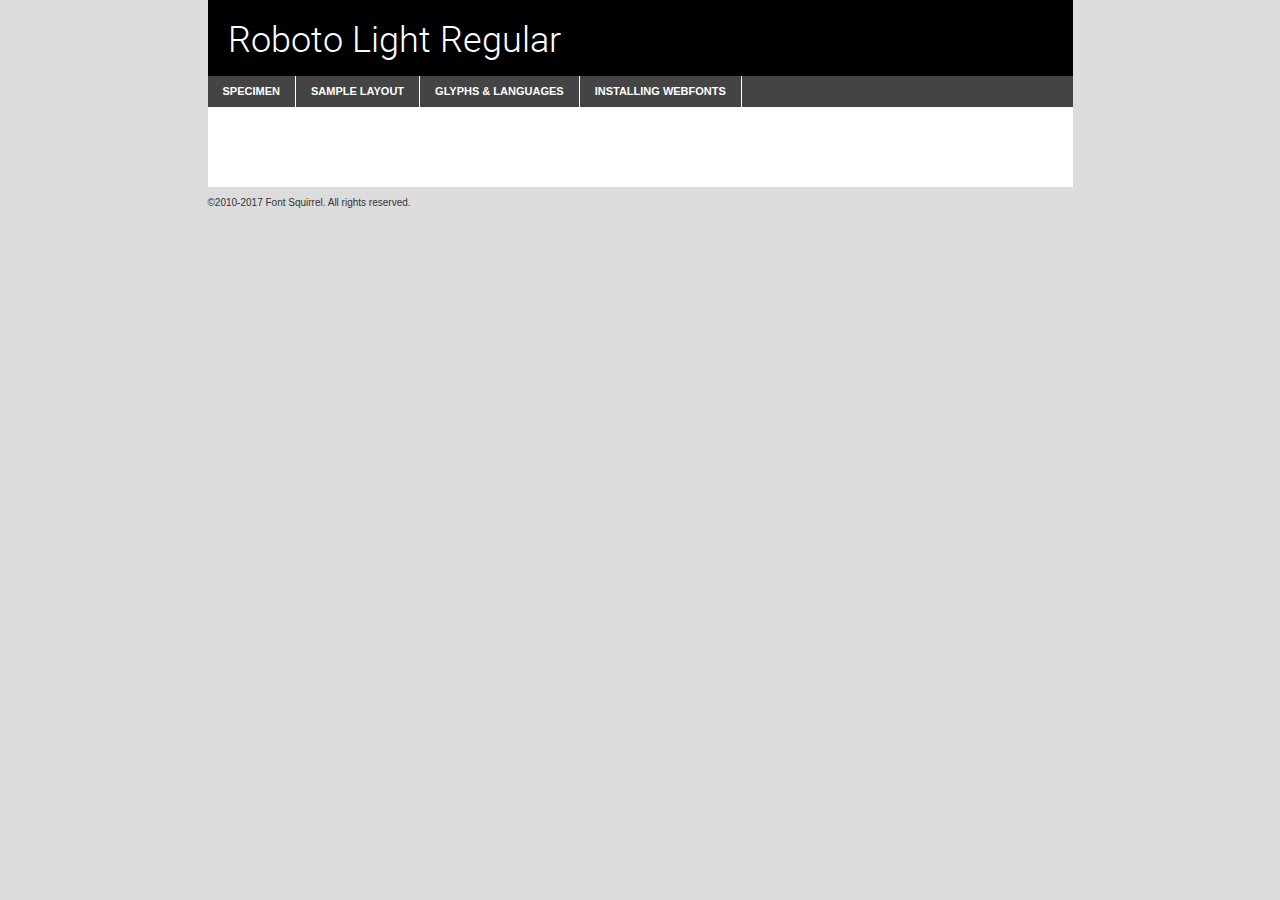
<file: 01-odin-landing/assets/fonts/webfontkit-20240411-081716/roboto-light-demo.html>
<!DOCTYPE html PUBLIC "-//W3C//DTD XHTML 1.0 Transitional//EN"
        "http://www.w3.org/TR/xhtml1/DTD/xhtml1-transitional.dtd">

<html xmlns="http://www.w3.org/1999/xhtml" xml:lang="en" lang="en">
<head>
    <meta http-equiv="Content-Type" content="text/html; charset=utf-8"/>
    <script src="http://ajax.googleapis.com/ajax/libs/jquery/1.7.2/jquery.min.js" type="text/javascript" charset="utf-8"></script>
    <script type="text/javascript">
		(function($) {
			$.fn.easyTabs = function(option) {
				var param = jQuery.extend({ fadeSpeed: 'fast', defaultContent: 1, activeClass: 'active' }, option);
				$(this).each(function() {
					var thisId = '#' + this.id;
					if ( param.defaultContent == '' )
					{
						param.defaultContent = 1;
					}
					if ( typeof param.defaultContent == 'number' )
					{
						var defaultTab = $(thisId + ' .tabs li:eq(' + (param.defaultContent - 1) + ') a').attr('href').substr(1);
					}
					else
					{
						var defaultTab = param.defaultContent;
					}
					$(thisId + ' .tabs li a').each(function() {
						var tabToHide = $(this).attr('href').substr(1);
						$('#' + tabToHide).addClass('easytabs-tab-content');
					});
					hideAll();
					changeContent(defaultTab);

					function hideAll() {$(thisId + ' .easytabs-tab-content').hide();}

					function changeContent(tabId)
					{
						hideAll();
						$(thisId + ' .tabs li').removeClass(param.activeClass);
						$(thisId + ' .tabs li a[href=#' + tabId + ']').closest('li').addClass(param.activeClass);
						if ( param.fadeSpeed != 'none' )
						{
							$(thisId + ' #' + tabId).fadeIn(param.fadeSpeed);
						}
						else
						{
							$(thisId + ' #' + tabId).show();
						}
					}

					$(thisId + ' .tabs li').click(function() {
						var tabId = $(this).find('a').attr('href').substr(1);
						changeContent(tabId);
						return false;
					});
				});
			}
		})(jQuery);
    </script>
    <link rel="stylesheet" href="specimen_files/specimen_stylesheet.css" type="text/css" charset="utf-8"/>
    <link rel="stylesheet" href="stylesheet.css" type="text/css" charset="utf-8"/>

    <style type="text/css">
        		body {
			font-family: 'robotolight';
        		}

            </style>

    <title>Roboto Light Regular Specimen</title>


    <script type="text/javascript" charset="utf-8">
		$(document).ready(function() {
			$('#container').easyTabs({ defaultContent: 1 });
		});
    </script>
</head>

<body>
<div id="container">
    <div id="header">
		Roboto Light Regular    </div>
    <ul class="tabs">
        <li><a href="#specimen">Specimen</a></li>
        <li><a href="#layout">Sample Layout</a></li>
		        <li><a href="#glyphs">Glyphs &amp; Languages</a></li>
        <li><a href="#installing">Installing Webfonts</a></li>

    </ul>

    <div id="main_content">


        <div id="specimen">

            <div class="section">
                <div class="grid12 firstcol">
                    <div class="huge">AaBb</div>
                </div>
            </div>

            <div class="section">
                <div class="glyph_range">A&#x200B;B&#x200b;C&#x200b;D&#x200b;E&#x200b;F&#x200b;G&#x200b;H&#x200b;I&#x200b;J&#x200b;K&#x200b;L&#x200b;M&#x200b;N&#x200b;O&#x200b;P&#x200b;Q&#x200b;R&#x200b;S&#x200b;T&#x200b;U&#x200b;V&#x200b;W&#x200b;X&#x200b;Y&#x200b;Z&#x200b;a&#x200b;b&#x200b;c&#x200b;d&#x200b;e&#x200b;f&#x200b;g&#x200b;h&#x200b;i&#x200b;j&#x200b;k&#x200b;l&#x200b;m&#x200b;n&#x200b;o&#x200b;p&#x200b;q&#x200b;r&#x200b;s&#x200b;t&#x200b;u&#x200b;v&#x200b;w&#x200b;x&#x200b;y&#x200b;z&#x200b;1&#x200b;2&#x200b;3&#x200b;4&#x200b;5&#x200b;6&#x200b;7&#x200b;8&#x200b;9&#x200b;0&#x200b;&amp;&#x200b;.&#x200b;,&#x200b;?&#x200b;!&#x200b;&#64;&#x200b;(&#x200b;)&#x200b;#&#x200b;$&#x200b;%&#x200b;*&#x200b;+&#x200b;-&#x200b;=&#x200b;:&#x200b;;</div>
            </div>
            <div class="section">
                <div class="grid12 firstcol">
                    <table class="sample_table">
                        <tr>
                            <td>10</td>
                            <td class="size10">abcdefghijklmnopqrstuvwxyzABCDEFGHIJKLMNOPQRSTUVWXYZ0123456789abcdefghijklmnopqrstuvwxyzABCDEFGHIJKLMNOPQRSTUVWXYZ0123456789abcdefghijklmnopqrstuvwxyzABCDEFGHIJKLMNOPQRSTUVWXYZ</td>
                        </tr>
                        <tr>
                            <td>11</td>
                            <td class="size11">abcdefghijklmnopqrstuvwxyzABCDEFGHIJKLMNOPQRSTUVWXYZ0123456789abcdefghijklmnopqrstuvwxyzABCDEFGHIJKLMNOPQRSTUVWXYZ0123456789abcdefghijklmnopqrstuvwxyzABCDEFGHIJKLMNOPQRSTUVWXYZ</td>
                        </tr>
                        <tr>
                            <td>12</td>
                            <td class="size12">abcdefghijklmnopqrstuvwxyzABCDEFGHIJKLMNOPQRSTUVWXYZ0123456789abcdefghijklmnopqrstuvwxyzABCDEFGHIJKLMNOPQRSTUVWXYZ0123456789abcdefghijklmnopqrstuvwxyzABCDEFGHIJKLMNOPQRSTUVWXYZ</td>
                        </tr>
                        <tr>
                            <td>13</td>
                            <td class="size13">abcdefghijklmnopqrstuvwxyzABCDEFGHIJKLMNOPQRSTUVWXYZ0123456789abcdefghijklmnopqrstuvwxyzABCDEFGHIJKLMNOPQRSTUVWXYZ0123456789abcdefghijklmnopqrstuvwxyzABCDEFGHIJKLMNOPQRSTUVWXYZ</td>
                        </tr>
                        <tr>
                            <td>14</td>
                            <td class="size14">abcdefghijklmnopqrstuvwxyzABCDEFGHIJKLMNOPQRSTUVWXYZ0123456789abcdefghijklmnopqrstuvwxyzABCDEFGHIJKLMNOPQRSTUVWXYZ0123456789abcdefghijklmnopqrstuvwxyzABCDEFGHIJKLMNOPQRSTUVWXYZ</td>
                        </tr>
                        <tr>
                            <td>16</td>
                            <td class="size16">abcdefghijklmnopqrstuvwxyzABCDEFGHIJKLMNOPQRSTUVWXYZ0123456789abcdefghijklmnopqrstuvwxyzABCDEFGHIJKLMNOPQRSTUVWXYZ</td>
                        </tr>
                        <tr>
                            <td>18</td>
                            <td class="size18">abcdefghijklmnopqrstuvwxyzABCDEFGHIJKLMNOPQRSTUVWXYZ0123456789abcdefghijklmnopqrstuvwxyzABCDEFGHIJKLMNOPQRSTUVWXYZ</td>
                        </tr>
                        <tr>
                            <td>20</td>
                            <td class="size20">abcdefghijklmnopqrstuvwxyzABCDEFGHIJKLMNOPQRSTUVWXYZ0123456789abcdefghijklmnopqrstuvwxyzABCDEFGHIJKLMNOPQRSTUVWXYZ</td>
                        </tr>
                        <tr>
                            <td>24</td>
                            <td class="size24">abcdefghijklmnopqrstuvwxyzABCDEFGHIJKLMNOPQRSTUVWXYZ0123456789abcdefghijklmnopqrstuvwxyzABCDEFGHIJKLMNOPQRSTUVWXYZ</td>
                        </tr>
                        <tr>
                            <td>30</td>
                            <td class="size30">abcdefghijklmnopqrstuvwxyzABCDEFGHIJKLMNOPQRSTUVWXYZ0123456789abcdefghijklmnopqrstuvwxyzABCDEFGHIJKLMNOPQRSTUVWXYZ</td>
                        </tr>
                        <tr>
                            <td>36</td>
                            <td class="size36">abcdefghijklmnopqrstuvwxyzABCDEFGHIJKLMNOPQRSTUVWXYZ0123456789abcdefghijklmnopqrstuvwxyzABCDEFGHIJKLMNOPQRSTUVWXYZ</td>
                        </tr>
                        <tr>
                            <td>48</td>
                            <td class="size48">abcdefghijklmnopqrstuvwxyzABCDEFGHIJKLMNOPQRSTUVWXYZ0123456789abcdefghijklmnopqrstuvwxyzABCDEFGHIJKLMNOPQRSTUVWXYZ</td>
                        </tr>
                        <tr>
                            <td>60</td>
                            <td class="size60">abcdefghijklmnopqrstuvwxyzABCDEFGHIJKLMNOPQRSTUVWXYZ0123456789abcdefghijklmnopqrstuvwxyzABCDEFGHIJKLMNOPQRSTUVWXYZ</td>
                        </tr>
                        <tr>
                            <td>72</td>
                            <td class="size72">abcdefghijklmnopqrstuvwxyzABCDEFGHIJKLMNOPQRSTUVWXYZ0123456789abcdefghijklmnopqrstuvwxyzABCDEFGHIJKLMNOPQRSTUVWXYZ</td>
                        </tr>
                        <tr>
                            <td>90</td>
                            <td class="size90">abcdefghijklmnopqrstuvwxyzABCDEFGHIJKLMNOPQRSTUVWXYZ0123456789abcdefghijklmnopqrstuvwxyzABCDEFGHIJKLMNOPQRSTUVWXYZ</td>
                        </tr>
                    </table>

                </div>

            </div>


            <div class="section" id="bodycomparison">


                <div id="xheight">
                    <div class="fontbody">&#x25FC;&#x25FC;&#x25FC;&#x25FC;&#x25FC;&#x25FC;&#x25FC;&#x25FC;&#x25FC;&#x25FC;&#x25FC;&#x25FC;&#x25FC;&#x25FC;&#x25FC;&#x25FC;&#x25FC;&#x25FC;&#x25FC;&#x25FC;&#x25FC;&#x25FC;&#x25FC;&#x25FC;&#x25FC;&#x25FC;&#x25FC;&#x25FC;&#x25FC;&#x25FC;&#x25FC;&#x25FC;&#x25FC;&#x25FC;&#x25FC;&#x25FC;&#x25FC;&#x25FC;&#x25FC;&#x25FC;&#x25FC;&#x25FC;&#x25FC;&#x25FC;&#x25FC;&#x25FC;&#x25FC;&#x25FC;&#x25FC;&#x25FC;&#x25FC;&#x25FC;&#x25FC;&#x25FC;&#x25FC;&#x25FC;&#x25FC;&#x25FC;&#x25FC;&#x25FC;&#x25FC;&#x25FC;&#x25FC;&#x25FC;&#x25FC;&#x25FC;&#x25FC;&#x25FC;&#x25FC;&#x25FC;&#x25FC;&#x25FC;&#x25FC;&#x25FC;&#x25FC;&#x25FC;&#x25FC;&#x25FC;&#x25FC;&#x25FC;&#x25FC;&#x25FC;&#x25FC;&#x25FC;&#x25FC;&#x25FC;&#x25FC;&#x25FC;&#x25FC;&#x25FC;&#x25FC;&#x25FC;&#x25FC;&#x25FC;&#x25FC;&#x25FC;&#x25FC;&#x25FC;&#x25FC;body</div>
                    <div class="arialbody">body</div>
                    <div class="verdanabody">body</div>
                    <div class="georgiabody">body</div>
                </div>
                <div class="fontbody" style="z-index:1">
                    body<span>Roboto Light Regular</span>
                </div>
                <div class="arialbody" style="z-index:1">
                    body<span>Arial</span>
                </div>
                <div class="verdanabody" style="z-index:1">
                    body<span>Verdana</span>
                </div>
                <div class="georgiabody" style="z-index:1">
                    body<span>Georgia</span>
                </div>


            </div>


            <div class="section psample psample_row1" id="">

                <div class="grid2 firstcol">
                    <p class="size10"><span>10.</span>Aenean lacinia bibendum nulla sed consectetur. Fusce dapibus, tellus ac cursus commodo, tortor mauris condimentum nibh, ut fermentum massa justo sit amet risus. Nullam id dolor id nibh ultricies vehicula ut id elit. Cum sociis natoque penatibus et magnis dis parturient montes, nascetur ridiculus mus. Nulla vitae elit libero, a pharetra augue.</p>

                </div>
                <div class="grid3">
                    <p class="size11"><span>11.</span>Aenean lacinia bibendum nulla sed consectetur. Fusce dapibus, tellus ac cursus commodo, tortor mauris condimentum nibh, ut fermentum massa justo sit amet risus. Nullam id dolor id nibh ultricies vehicula ut id elit. Cum sociis natoque penatibus et magnis dis parturient montes, nascetur ridiculus mus. Nulla vitae elit libero, a pharetra augue.</p>

                </div>
                <div class="grid3">
                    <p class="size12"><span>12.</span>Aenean lacinia bibendum nulla sed consectetur. Fusce dapibus, tellus ac cursus commodo, tortor mauris condimentum nibh, ut fermentum massa justo sit amet risus. Nullam id dolor id nibh ultricies vehicula ut id elit. Cum sociis natoque penatibus et magnis dis parturient montes, nascetur ridiculus mus. Nulla vitae elit libero, a pharetra augue.</p>

                </div>
                <div class="grid4">
                    <p class="size13"><span>13.</span>Aenean lacinia bibendum nulla sed consectetur. Fusce dapibus, tellus ac cursus commodo, tortor mauris condimentum nibh, ut fermentum massa justo sit amet risus. Nullam id dolor id nibh ultricies vehicula ut id elit. Cum sociis natoque penatibus et magnis dis parturient montes, nascetur ridiculus mus. Nulla vitae elit libero, a pharetra augue.</p>

                </div>
                <div class="white_blend"></div>

            </div>
            <div class="section psample psample_row2" id="">
                <div class="grid3 firstcol">
                    <p class="size14"><span>14.</span>Aenean lacinia bibendum nulla sed consectetur. Fusce dapibus, tellus ac cursus commodo, tortor mauris condimentum nibh, ut fermentum massa justo sit amet risus. Nullam id dolor id nibh ultricies vehicula ut id elit. Cum sociis natoque penatibus et magnis dis parturient montes, nascetur ridiculus mus. Nulla vitae elit libero, a pharetra augue.</p>

                </div>
                <div class="grid4">
                    <p class="size16"><span>16.</span>Aenean lacinia bibendum nulla sed consectetur. Fusce dapibus, tellus ac cursus commodo, tortor mauris condimentum nibh, ut fermentum massa justo sit amet risus. Nullam id dolor id nibh ultricies vehicula ut id elit. Cum sociis natoque penatibus et magnis dis parturient montes, nascetur ridiculus mus. Nulla vitae elit libero, a pharetra augue.</p>

                </div>
                <div class="grid5">
                    <p class="size18"><span>18.</span>Aenean lacinia bibendum nulla sed consectetur. Fusce dapibus, tellus ac cursus commodo, tortor mauris condimentum nibh, ut fermentum massa justo sit amet risus. Nullam id dolor id nibh ultricies vehicula ut id elit. Cum sociis natoque penatibus et magnis dis parturient montes, nascetur ridiculus mus. Nulla vitae elit libero, a pharetra augue.</p>

                </div>

                <div class="white_blend"></div>

            </div>

            <div class="section psample psample_row3" id="">
                <div class="grid5 firstcol">
                    <p class="size20"><span>20.</span>Aenean lacinia bibendum nulla sed consectetur. Fusce dapibus, tellus ac cursus commodo, tortor mauris condimentum nibh, ut fermentum massa justo sit amet risus. Nullam id dolor id nibh ultricies vehicula ut id elit. Cum sociis natoque penatibus et magnis dis parturient montes, nascetur ridiculus mus. Nulla vitae elit libero, a pharetra augue.</p>
                </div>
                <div class="grid7">
                    <p class="size24"><span>24.</span>Aenean lacinia bibendum nulla sed consectetur. Fusce dapibus, tellus ac cursus commodo, tortor mauris condimentum nibh, ut fermentum massa justo sit amet risus. Nullam id dolor id nibh ultricies vehicula ut id elit. Cum sociis natoque penatibus et magnis dis parturient montes, nascetur ridiculus mus. Nulla vitae elit libero, a pharetra augue.</p>
                </div>

                <div class="white_blend"></div>

            </div>

            <div class="section psample psample_row4" id="">
                <div class="grid12 firstcol">
                    <p class="size30"><span>30.</span>Aenean lacinia bibendum nulla sed consectetur. Fusce dapibus, tellus ac cursus commodo, tortor mauris condimentum nibh, ut fermentum massa justo sit amet risus. Nullam id dolor id nibh ultricies vehicula ut id elit. Cum sociis natoque penatibus et magnis dis parturient montes, nascetur ridiculus mus. Nulla vitae elit libero, a pharetra augue.</p>
                </div>
                <div class="white_blend"></div>

            </div>


            <div class="section psample psample_row1 fullreverse">
                <div class="grid2 firstcol">
                    <p class="size10"><span>10.</span>Aenean lacinia bibendum nulla sed consectetur. Fusce dapibus, tellus ac cursus commodo, tortor mauris condimentum nibh, ut fermentum massa justo sit amet risus. Nullam id dolor id nibh ultricies vehicula ut id elit. Cum sociis natoque penatibus et magnis dis parturient montes, nascetur ridiculus mus. Nulla vitae elit libero, a pharetra augue.</p>

                </div>
                <div class="grid3">
                    <p class="size11"><span>11.</span>Aenean lacinia bibendum nulla sed consectetur. Fusce dapibus, tellus ac cursus commodo, tortor mauris condimentum nibh, ut fermentum massa justo sit amet risus. Nullam id dolor id nibh ultricies vehicula ut id elit. Cum sociis natoque penatibus et magnis dis parturient montes, nascetur ridiculus mus. Nulla vitae elit libero, a pharetra augue.</p>

                </div>
                <div class="grid3">
                    <p class="size12"><span>12.</span>Aenean lacinia bibendum nulla sed consectetur. Fusce dapibus, tellus ac cursus commodo, tortor mauris condimentum nibh, ut fermentum massa justo sit amet risus. Nullam id dolor id nibh ultricies vehicula ut id elit. Cum sociis natoque penatibus et magnis dis parturient montes, nascetur ridiculus mus. Nulla vitae elit libero, a pharetra augue.</p>

                </div>
                <div class="grid4">
                    <p class="size13"><span>13.</span>Aenean lacinia bibendum nulla sed consectetur. Fusce dapibus, tellus ac cursus commodo, tortor mauris condimentum nibh, ut fermentum massa justo sit amet risus. Nullam id dolor id nibh ultricies vehicula ut id elit. Cum sociis natoque penatibus et magnis dis parturient montes, nascetur ridiculus mus. Nulla vitae elit libero, a pharetra augue.</p>

                </div>
                <div class="black_blend"></div>

            </div>

            <div class="section psample psample_row2 fullreverse">
                <div class="grid3 firstcol">
                    <p class="size14"><span>14.</span>Aenean lacinia bibendum nulla sed consectetur. Fusce dapibus, tellus ac cursus commodo, tortor mauris condimentum nibh, ut fermentum massa justo sit amet risus. Nullam id dolor id nibh ultricies vehicula ut id elit. Cum sociis natoque penatibus et magnis dis parturient montes, nascetur ridiculus mus. Nulla vitae elit libero, a pharetra augue.</p>

                </div>
                <div class="grid4">
                    <p class="size16"><span>16.</span>Aenean lacinia bibendum nulla sed consectetur. Fusce dapibus, tellus ac cursus commodo, tortor mauris condimentum nibh, ut fermentum massa justo sit amet risus. Nullam id dolor id nibh ultricies vehicula ut id elit. Cum sociis natoque penatibus et magnis dis parturient montes, nascetur ridiculus mus. Nulla vitae elit libero, a pharetra augue.</p>

                </div>
                <div class="grid5">
                    <p class="size18"><span>18.</span>Aenean lacinia bibendum nulla sed consectetur. Fusce dapibus, tellus ac cursus commodo, tortor mauris condimentum nibh, ut fermentum massa justo sit amet risus. Nullam id dolor id nibh ultricies vehicula ut id elit. Cum sociis natoque penatibus et magnis dis parturient montes, nascetur ridiculus mus. Nulla vitae elit libero, a pharetra augue.</p>

                </div>
                <div class="black_blend"></div>

            </div>

            <div class="section psample fullreverse psample_row3" id="">
                <div class="grid5 firstcol">
                    <p class="size20"><span>20.</span>Aenean lacinia bibendum nulla sed consectetur. Fusce dapibus, tellus ac cursus commodo, tortor mauris condimentum nibh, ut fermentum massa justo sit amet risus. Nullam id dolor id nibh ultricies vehicula ut id elit. Cum sociis natoque penatibus et magnis dis parturient montes, nascetur ridiculus mus. Nulla vitae elit libero, a pharetra augue.</p>
                </div>
                <div class="grid7">
                    <p class="size24"><span>24.</span>Aenean lacinia bibendum nulla sed consectetur. Fusce dapibus, tellus ac cursus commodo, tortor mauris condimentum nibh, ut fermentum massa justo sit amet risus. Nullam id dolor id nibh ultricies vehicula ut id elit. Cum sociis natoque penatibus et magnis dis parturient montes, nascetur ridiculus mus. Nulla vitae elit libero, a pharetra augue.</p>
                </div>

                <div class="black_blend"></div>

            </div>

            <div class="section psample fullreverse psample_row4" id="" style="border-bottom: 20px #000 solid;">
                <div class="grid12 firstcol">
                    <p class="size30"><span>30.</span>Aenean lacinia bibendum nulla sed consectetur. Fusce dapibus, tellus ac cursus commodo, tortor mauris condimentum nibh, ut fermentum massa justo sit amet risus. Nullam id dolor id nibh ultricies vehicula ut id elit. Cum sociis natoque penatibus et magnis dis parturient montes, nascetur ridiculus mus. Nulla vitae elit libero, a pharetra augue.</p>
                </div>
                <div class="black_blend"></div>

            </div>


        </div>

        <div id="layout">

            <div class="section">

                <div class="grid12 firstcol">
                    <h1>Lorem Ipsum Dolor</h1>
                    <h2>Etiam porta sem malesuada magna mollis euismod</h2>

                    <p class="byline">By <a href="#link">Aenean Lacinia</a></p>
                </div>
            </div>
            <div class="section">
                <div class="grid8 firstcol">
                    <p class="large">Donec sed odio dui. Morbi leo risus, porta ac consectetur ac, vestibulum at eros. Fusce dapibus, tellus ac cursus commodo, tortor mauris condimentum nibh, ut fermentum massa justo sit amet risus. </p>


                    <h3>Pellentesque ornare sem</h3>

                    <p>Maecenas sed diam eget risus varius blandit sit amet non magna. Maecenas faucibus mollis interdum. Donec ullamcorper nulla non metus auctor fringilla. Nullam id dolor id nibh ultricies vehicula ut id elit. Nullam id dolor id nibh ultricies vehicula ut id elit. </p>

                    <p>Aenean eu leo quam. Pellentesque ornare sem lacinia quam venenatis vestibulum. Lorem ipsum dolor sit amet, consectetur adipiscing elit. Cum sociis natoque penatibus et magnis dis parturient montes, nascetur ridiculus mus. </p>

                    <p>Nulla vitae elit libero, a pharetra augue. Praesent commodo cursus magna, vel scelerisque nisl consectetur et. Aenean lacinia bibendum nulla sed consectetur. </p>

                    <p>Nullam quis risus eget urna mollis ornare vel eu leo. Nullam quis risus eget urna mollis ornare vel eu leo. Maecenas sed diam eget risus varius blandit sit amet non magna. Donec ullamcorper nulla non metus auctor fringilla. </p>

                    <h3>Cras mattis consectetur</h3>

                    <p>Aenean eu leo quam. Pellentesque ornare sem lacinia quam venenatis vestibulum. Aenean lacinia bibendum nulla sed consectetur. Integer posuere erat a ante venenatis dapibus posuere velit aliquet. Cras mattis consectetur purus sit amet fermentum. </p>

                    <p>Nullam id dolor id nibh ultricies vehicula ut id elit. Nullam quis risus eget urna mollis ornare vel eu leo. Cras mattis consectetur purus sit amet fermentum.</p>
                </div>

                <div class="grid4 sidebar">

                    <div class="box reverse">
                        <p class="last">Nullam quis risus eget urna mollis ornare vel eu leo. Donec ullamcorper nulla non metus auctor fringilla. Cras mattis consectetur purus sit amet fermentum. Sed posuere consectetur est at lobortis. Lorem ipsum dolor sit amet, consectetur adipiscing elit. </p>
                    </div>

                    <p class="caption">Maecenas sed diam eget risus varius.</p>

                    <p>Vestibulum id ligula porta felis euismod semper. Integer posuere erat a ante venenatis dapibus posuere velit aliquet. Vestibulum id ligula porta felis euismod semper. Sed posuere consectetur est at lobortis. Maecenas sed diam eget risus varius blandit sit amet non magna. Fusce dapibus, tellus ac cursus commodo, tortor mauris condimentum nibh, ut fermentum massa justo sit amet risus. </p>


                    <p>Duis mollis, est non commodo luctus, nisi erat porttitor ligula, eget lacinia odio sem nec elit. Aenean lacinia bibendum nulla sed consectetur. Vivamus sagittis lacus vel augue laoreet rutrum faucibus dolor auctor. Aenean lacinia bibendum nulla sed consectetur. Nullam quis risus eget urna mollis ornare vel eu leo. </p>

                    <p>Praesent commodo cursus magna, vel scelerisque nisl consectetur et. Donec ullamcorper nulla non metus auctor fringilla. Maecenas faucibus mollis interdum. Fusce dapibus, tellus ac cursus commodo, tortor mauris condimentum nibh, ut fermentum massa justo sit amet risus. </p>

                </div>
            </div>

        </div>


		

        <div id="glyphs">
            <div class="section">
                <div class="grid12 firstcol">

                    <h1>Language Support</h1>
                    <p>The subset of Roboto Light Regular in this kit supports the following languages:<br/>

						Albanian, Basque, Breton, Chamorro, Danish, Dutch, English, Faroese, Finnish, French, Frisian, Galician, German, Icelandic, Italian, Malagasy, Norwegian, Portuguese, Spanish, Alsatian, Aragonese, Arapaho, Arrernte, Asturian, Aymara, Bislama, Cebuano, Corsican, Fijian, French_creole, Genoese, Gilbertese, Greenlandic, Haitian_creole, Hiligaynon, Hmong, Hopi, Ibanag, Iloko_ilokano, Indonesian, Interglossa_glosa, Interlingua, Irish_gaelic, Jerriais, Lojban, Lombard, Luxembourgeois, Manx, Mohawk, Norfolk_pitcairnese, Occitan, Oromo, Pangasinan, Papiamento, Piedmontese, Potawatomi, Rhaeto-romance, Romansh, Rotokas, Sami_lule, Samoan, Sardinian, Scots_gaelic, Seychelles_creole, Shona, Sicilian, Somali, Southern_ndebele, Swahili, Swati_swazi, Tagalog_filipino_pilipino, Tetum, Tok_pisin, Uyghur_latinized, Volapuk, Walloon, Warlpiri, Xhosa, Yapese, Zulu, Latinbasic, Ubasic, Demo                    </p>
                    <h1>Glyph Chart</h1>
                    <p>The subset of Roboto Light Regular in this kit includes all the glyphs listed below. Unicode entities are included above each glyph to help you insert individual characters into your layout.</p>
                    <div id="glyph_chart">

																																	                                <div><p>&amp;#2;</p>&#2;</div>
																				                                <div><p>&amp;#13;</p>&#13;</div>
																				                                <div><p>&amp;#32;</p>&#32;</div>
																				                                <div><p>&amp;#33;</p>&#33;</div>
																				                                <div><p>&amp;#34;</p>&#34;</div>
																				                                <div><p>&amp;#35;</p>&#35;</div>
																				                                <div><p>&amp;#36;</p>&#36;</div>
																				                                <div><p>&amp;#37;</p>&#37;</div>
																				                                <div><p>&amp;#38;</p>&#38;</div>
																				                                <div><p>&amp;#39;</p>&#39;</div>
																				                                <div><p>&amp;#40;</p>&#40;</div>
																				                                <div><p>&amp;#41;</p>&#41;</div>
																				                                <div><p>&amp;#42;</p>&#42;</div>
																				                                <div><p>&amp;#43;</p>&#43;</div>
																				                                <div><p>&amp;#44;</p>&#44;</div>
																				                                <div><p>&amp;#45;</p>&#45;</div>
																				                                <div><p>&amp;#46;</p>&#46;</div>
																				                                <div><p>&amp;#47;</p>&#47;</div>
																				                                <div><p>&amp;#48;</p>&#48;</div>
																				                                <div><p>&amp;#49;</p>&#49;</div>
																				                                <div><p>&amp;#50;</p>&#50;</div>
																				                                <div><p>&amp;#51;</p>&#51;</div>
																				                                <div><p>&amp;#52;</p>&#52;</div>
																				                                <div><p>&amp;#53;</p>&#53;</div>
																				                                <div><p>&amp;#54;</p>&#54;</div>
																				                                <div><p>&amp;#55;</p>&#55;</div>
																				                                <div><p>&amp;#56;</p>&#56;</div>
																				                                <div><p>&amp;#57;</p>&#57;</div>
																				                                <div><p>&amp;#58;</p>&#58;</div>
																				                                <div><p>&amp;#59;</p>&#59;</div>
																				                                <div><p>&amp;#60;</p>&#60;</div>
																				                                <div><p>&amp;#61;</p>&#61;</div>
																				                                <div><p>&amp;#62;</p>&#62;</div>
																				                                <div><p>&amp;#63;</p>&#63;</div>
																				                                <div><p>&amp;#64;</p>&#64;</div>
																				                                <div><p>&amp;#65;</p>&#65;</div>
																				                                <div><p>&amp;#66;</p>&#66;</div>
																				                                <div><p>&amp;#67;</p>&#67;</div>
																				                                <div><p>&amp;#68;</p>&#68;</div>
																				                                <div><p>&amp;#69;</p>&#69;</div>
																				                                <div><p>&amp;#70;</p>&#70;</div>
																				                                <div><p>&amp;#71;</p>&#71;</div>
																				                                <div><p>&amp;#72;</p>&#72;</div>
																				                                <div><p>&amp;#73;</p>&#73;</div>
																				                                <div><p>&amp;#74;</p>&#74;</div>
																				                                <div><p>&amp;#75;</p>&#75;</div>
																				                                <div><p>&amp;#76;</p>&#76;</div>
																				                                <div><p>&amp;#77;</p>&#77;</div>
																				                                <div><p>&amp;#78;</p>&#78;</div>
																				                                <div><p>&amp;#79;</p>&#79;</div>
																				                                <div><p>&amp;#80;</p>&#80;</div>
																				                                <div><p>&amp;#81;</p>&#81;</div>
																				                                <div><p>&amp;#82;</p>&#82;</div>
																				                                <div><p>&amp;#83;</p>&#83;</div>
																				                                <div><p>&amp;#84;</p>&#84;</div>
																				                                <div><p>&amp;#85;</p>&#85;</div>
																				                                <div><p>&amp;#86;</p>&#86;</div>
																				                                <div><p>&amp;#87;</p>&#87;</div>
																				                                <div><p>&amp;#88;</p>&#88;</div>
																				                                <div><p>&amp;#89;</p>&#89;</div>
																				                                <div><p>&amp;#90;</p>&#90;</div>
																				                                <div><p>&amp;#91;</p>&#91;</div>
																				                                <div><p>&amp;#92;</p>&#92;</div>
																				                                <div><p>&amp;#93;</p>&#93;</div>
																				                                <div><p>&amp;#94;</p>&#94;</div>
																				                                <div><p>&amp;#95;</p>&#95;</div>
																				                                <div><p>&amp;#96;</p>&#96;</div>
																				                                <div><p>&amp;#97;</p>&#97;</div>
																				                                <div><p>&amp;#98;</p>&#98;</div>
																				                                <div><p>&amp;#99;</p>&#99;</div>
																				                                <div><p>&amp;#100;</p>&#100;</div>
																				                                <div><p>&amp;#101;</p>&#101;</div>
																				                                <div><p>&amp;#102;</p>&#102;</div>
																				                                <div><p>&amp;#103;</p>&#103;</div>
																				                                <div><p>&amp;#104;</p>&#104;</div>
																				                                <div><p>&amp;#105;</p>&#105;</div>
																				                                <div><p>&amp;#106;</p>&#106;</div>
																				                                <div><p>&amp;#107;</p>&#107;</div>
																				                                <div><p>&amp;#108;</p>&#108;</div>
																				                                <div><p>&amp;#109;</p>&#109;</div>
																				                                <div><p>&amp;#110;</p>&#110;</div>
																				                                <div><p>&amp;#111;</p>&#111;</div>
																				                                <div><p>&amp;#112;</p>&#112;</div>
																				                                <div><p>&amp;#113;</p>&#113;</div>
																				                                <div><p>&amp;#114;</p>&#114;</div>
																				                                <div><p>&amp;#115;</p>&#115;</div>
																				                                <div><p>&amp;#116;</p>&#116;</div>
																				                                <div><p>&amp;#117;</p>&#117;</div>
																				                                <div><p>&amp;#118;</p>&#118;</div>
																				                                <div><p>&amp;#119;</p>&#119;</div>
																				                                <div><p>&amp;#120;</p>&#120;</div>
																				                                <div><p>&amp;#121;</p>&#121;</div>
																				                                <div><p>&amp;#122;</p>&#122;</div>
																				                                <div><p>&amp;#123;</p>&#123;</div>
																				                                <div><p>&amp;#124;</p>&#124;</div>
																				                                <div><p>&amp;#125;</p>&#125;</div>
																				                                <div><p>&amp;#126;</p>&#126;</div>
																				                                <div><p>&amp;#160;</p>&#160;</div>
																				                                <div><p>&amp;#161;</p>&#161;</div>
																				                                <div><p>&amp;#162;</p>&#162;</div>
																				                                <div><p>&amp;#163;</p>&#163;</div>
																				                                <div><p>&amp;#164;</p>&#164;</div>
																				                                <div><p>&amp;#165;</p>&#165;</div>
																				                                <div><p>&amp;#166;</p>&#166;</div>
																				                                <div><p>&amp;#167;</p>&#167;</div>
																				                                <div><p>&amp;#168;</p>&#168;</div>
																				                                <div><p>&amp;#169;</p>&#169;</div>
																				                                <div><p>&amp;#170;</p>&#170;</div>
																				                                <div><p>&amp;#171;</p>&#171;</div>
																				                                <div><p>&amp;#172;</p>&#172;</div>
																				                                <div><p>&amp;#173;</p>&#173;</div>
																				                                <div><p>&amp;#174;</p>&#174;</div>
																				                                <div><p>&amp;#175;</p>&#175;</div>
																				                                <div><p>&amp;#176;</p>&#176;</div>
																				                                <div><p>&amp;#177;</p>&#177;</div>
																				                                <div><p>&amp;#178;</p>&#178;</div>
																				                                <div><p>&amp;#179;</p>&#179;</div>
																				                                <div><p>&amp;#180;</p>&#180;</div>
																				                                <div><p>&amp;#181;</p>&#181;</div>
																				                                <div><p>&amp;#182;</p>&#182;</div>
																				                                <div><p>&amp;#183;</p>&#183;</div>
																				                                <div><p>&amp;#184;</p>&#184;</div>
																				                                <div><p>&amp;#185;</p>&#185;</div>
																				                                <div><p>&amp;#186;</p>&#186;</div>
																				                                <div><p>&amp;#187;</p>&#187;</div>
																				                                <div><p>&amp;#188;</p>&#188;</div>
																				                                <div><p>&amp;#189;</p>&#189;</div>
																				                                <div><p>&amp;#190;</p>&#190;</div>
																				                                <div><p>&amp;#191;</p>&#191;</div>
																				                                <div><p>&amp;#192;</p>&#192;</div>
																				                                <div><p>&amp;#193;</p>&#193;</div>
																				                                <div><p>&amp;#194;</p>&#194;</div>
																				                                <div><p>&amp;#195;</p>&#195;</div>
																				                                <div><p>&amp;#196;</p>&#196;</div>
																				                                <div><p>&amp;#197;</p>&#197;</div>
																				                                <div><p>&amp;#198;</p>&#198;</div>
																				                                <div><p>&amp;#199;</p>&#199;</div>
																				                                <div><p>&amp;#200;</p>&#200;</div>
																				                                <div><p>&amp;#201;</p>&#201;</div>
																				                                <div><p>&amp;#202;</p>&#202;</div>
																				                                <div><p>&amp;#203;</p>&#203;</div>
																				                                <div><p>&amp;#204;</p>&#204;</div>
																				                                <div><p>&amp;#205;</p>&#205;</div>
																				                                <div><p>&amp;#206;</p>&#206;</div>
																				                                <div><p>&amp;#207;</p>&#207;</div>
																				                                <div><p>&amp;#208;</p>&#208;</div>
																				                                <div><p>&amp;#209;</p>&#209;</div>
																				                                <div><p>&amp;#210;</p>&#210;</div>
																				                                <div><p>&amp;#211;</p>&#211;</div>
																				                                <div><p>&amp;#212;</p>&#212;</div>
																				                                <div><p>&amp;#213;</p>&#213;</div>
																				                                <div><p>&amp;#214;</p>&#214;</div>
																				                                <div><p>&amp;#215;</p>&#215;</div>
																				                                <div><p>&amp;#216;</p>&#216;</div>
																				                                <div><p>&amp;#217;</p>&#217;</div>
																				                                <div><p>&amp;#218;</p>&#218;</div>
																				                                <div><p>&amp;#219;</p>&#219;</div>
																				                                <div><p>&amp;#220;</p>&#220;</div>
																				                                <div><p>&amp;#221;</p>&#221;</div>
																				                                <div><p>&amp;#222;</p>&#222;</div>
																				                                <div><p>&amp;#223;</p>&#223;</div>
																				                                <div><p>&amp;#224;</p>&#224;</div>
																				                                <div><p>&amp;#225;</p>&#225;</div>
																				                                <div><p>&amp;#226;</p>&#226;</div>
																				                                <div><p>&amp;#227;</p>&#227;</div>
																				                                <div><p>&amp;#228;</p>&#228;</div>
																				                                <div><p>&amp;#229;</p>&#229;</div>
																				                                <div><p>&amp;#230;</p>&#230;</div>
																				                                <div><p>&amp;#231;</p>&#231;</div>
																				                                <div><p>&amp;#232;</p>&#232;</div>
																				                                <div><p>&amp;#233;</p>&#233;</div>
																				                                <div><p>&amp;#234;</p>&#234;</div>
																				                                <div><p>&amp;#235;</p>&#235;</div>
																				                                <div><p>&amp;#236;</p>&#236;</div>
																				                                <div><p>&amp;#237;</p>&#237;</div>
																				                                <div><p>&amp;#238;</p>&#238;</div>
																				                                <div><p>&amp;#239;</p>&#239;</div>
																				                                <div><p>&amp;#240;</p>&#240;</div>
																				                                <div><p>&amp;#241;</p>&#241;</div>
																				                                <div><p>&amp;#242;</p>&#242;</div>
																				                                <div><p>&amp;#243;</p>&#243;</div>
																				                                <div><p>&amp;#244;</p>&#244;</div>
																				                                <div><p>&amp;#245;</p>&#245;</div>
																				                                <div><p>&amp;#246;</p>&#246;</div>
																				                                <div><p>&amp;#247;</p>&#247;</div>
																				                                <div><p>&amp;#248;</p>&#248;</div>
																				                                <div><p>&amp;#249;</p>&#249;</div>
																				                                <div><p>&amp;#250;</p>&#250;</div>
																				                                <div><p>&amp;#251;</p>&#251;</div>
																				                                <div><p>&amp;#252;</p>&#252;</div>
																				                                <div><p>&amp;#253;</p>&#253;</div>
																				                                <div><p>&amp;#254;</p>&#254;</div>
																				                                <div><p>&amp;#255;</p>&#255;</div>
																				                                <div><p>&amp;#338;</p>&#338;</div>
																				                                <div><p>&amp;#339;</p>&#339;</div>
																				                                <div><p>&amp;#376;</p>&#376;</div>
																				                                <div><p>&amp;#710;</p>&#710;</div>
																				                                <div><p>&amp;#732;</p>&#732;</div>
																				                                <div><p>&amp;#8192;</p>&#8192;</div>
																				                                <div><p>&amp;#8193;</p>&#8193;</div>
																				                                <div><p>&amp;#8194;</p>&#8194;</div>
																				                                <div><p>&amp;#8195;</p>&#8195;</div>
																				                                <div><p>&amp;#8196;</p>&#8196;</div>
																				                                <div><p>&amp;#8197;</p>&#8197;</div>
																				                                <div><p>&amp;#8198;</p>&#8198;</div>
																				                                <div><p>&amp;#8199;</p>&#8199;</div>
																				                                <div><p>&amp;#8200;</p>&#8200;</div>
																				                                <div><p>&amp;#8201;</p>&#8201;</div>
																				                                <div><p>&amp;#8202;</p>&#8202;</div>
																				                                <div><p>&amp;#8208;</p>&#8208;</div>
																				                                <div><p>&amp;#8209;</p>&#8209;</div>
																				                                <div><p>&amp;#8210;</p>&#8210;</div>
																				                                <div><p>&amp;#8211;</p>&#8211;</div>
																				                                <div><p>&amp;#8212;</p>&#8212;</div>
																				                                <div><p>&amp;#8216;</p>&#8216;</div>
																				                                <div><p>&amp;#8217;</p>&#8217;</div>
																				                                <div><p>&amp;#8218;</p>&#8218;</div>
																				                                <div><p>&amp;#8220;</p>&#8220;</div>
																				                                <div><p>&amp;#8221;</p>&#8221;</div>
																				                                <div><p>&amp;#8222;</p>&#8222;</div>
																				                                <div><p>&amp;#8226;</p>&#8226;</div>
																				                                <div><p>&amp;#8230;</p>&#8230;</div>
																				                                <div><p>&amp;#8239;</p>&#8239;</div>
																				                                <div><p>&amp;#8249;</p>&#8249;</div>
																				                                <div><p>&amp;#8250;</p>&#8250;</div>
																				                                <div><p>&amp;#8287;</p>&#8287;</div>
																				                                <div><p>&amp;#8364;</p>&#8364;</div>
																				                                <div><p>&amp;#8482;</p>&#8482;</div>
																				                                <div><p>&amp;#9724;</p>&#9724;</div>
																				                                <div><p>&amp;#64257;</p>&#64257;</div>
																				                                <div><p>&amp;#64258;</p>&#64258;</div>
																				                                <div><p>&amp;#64259;</p>&#64259;</div>
																				                                <div><p>&amp;#64260;</p>&#64260;</div>
																																                    </div>
                </div>


            </div>
        </div>


        <div id="specs">

        </div>

        <div id="installing">
            <div class="section">
                <div class="grid7 firstcol">
                    <h1>Installing Webfonts</h1>

                    <p>Webfonts are supported by all major browser platforms but not all in the same way. There are currently four different font formats that must be included in order to target all browsers. This includes TTF, WOFF, EOT and SVG.</p>

                    <h2>1. Upload your webfonts</h2>
                    <p>You must upload your webfont kit to your website. They should be in or near the same directory as your CSS files.</p>

                    <h2>2. Include the webfont stylesheet</h2>
                    <p>A special CSS @font-face declaration helps the various browsers select the appropriate font it needs without causing you a bunch of headaches. Learn more about this syntax by reading the <a href="https://www.fontspring.com/blog/further-hardening-of-the-bulletproof-syntax">Fontspring blog post</a> about it. The code for it is as follows:</p>


                    <code>
                        @font-face{
                        font-family: 'MyWebFont';
                        src: url('WebFont.eot');
                        src: url('WebFont.eot?#iefix') format('embedded-opentype'),
                        url('WebFont.woff') format('woff'),
                        url('WebFont.ttf') format('truetype'),
                        url('WebFont.svg#webfont') format('svg');
                        }
                    </code>

                    <p>We've already gone ahead and generated the code for you. All you have to do is link to the stylesheet in your HTML, like this:</p>
                    <code>&lt;link rel=&quot;stylesheet&quot; href=&quot;stylesheet.css&quot; type=&quot;text/css&quot; charset=&quot;utf-8&quot; /&gt;</code>

                    <h2>3. Modify your own stylesheet</h2>
                    <p>To take advantage of your new fonts, you must tell your stylesheet to use them. Look at the original @font-face declaration above and find the property called "font-family." The name linked there will be what you use to reference the font. Prepend that webfont name to the font stack in the "font-family" property, inside the selector you want to change. For example:</p>
                    <code>p { font-family: 'WebFont', Arial, sans-serif; }</code>

                    <h2>4. Test</h2>
                    <p>Getting webfonts to work cross-browser <em>can</em> be tricky. Use the information in the sidebar to help you if you find that fonts aren't loading in a particular browser.</p>
                </div>

                <div class="grid5 sidebar">
                    <div class="box">
                        <h2>Troubleshooting<br/>Font-Face Problems</h2>
                        <p>Having trouble getting your webfonts to load in your new website? Here are some tips to sort out what might be the problem.</p>

                        <h3>Fonts not showing in any browser</h3>

                        <p>This sounds like you need to work on the plumbing. You either did not upload the fonts to the correct directory, or you did not link the fonts properly in the CSS. If you've confirmed that all this is correct and you still have a problem, take a look at your .htaccess file and see if requests are getting intercepted.</p>

                        <h3>Fonts not loading in iPhone or iPad</h3>

                        <p>The most common problem here is that you are serving the fonts from an IIS server. IIS refuses to serve files that have unknown MIME types. If that is the case, you must set the MIME type for SVG to "image/svg+xml" in the server settings. Follow these instructions from Microsoft if you need help.</p>

                        <h3>Fonts not loading in Firefox</h3>

                        <p>The primary reason for this failure? You are still using a version Firefox older than 3.5. So upgrade already! If that isn't it, then you are very likely serving fonts from a different domain. Firefox requires that all font assets be served from the same domain. Lastly it is possible that you need to add WOFF to your list of MIME types (if you are serving via IIS.)</p>

                        <h3>Fonts not loading in IE</h3>

                        <p>Are you looking at Internet Explorer on an actual Windows machine or are you cheating by using a service like Adobe BrowserLab? Many of these screenshot services do not render @font-face for IE. Best to test it on a real machine.</p>

                        <h3>Fonts not loading in IE9</h3>

                        <p>IE9, like Firefox, requires that fonts be served from the same domain as the website. Make sure that is the case.</p>
                    </div>
                </div>
            </div>

        </div>

    </div>
    <div id="footer">
        <p>&copy;2010-2017 Font Squirrel. All rights reserved.</p>
    </div>
</div>
</body>
</html>
</file>
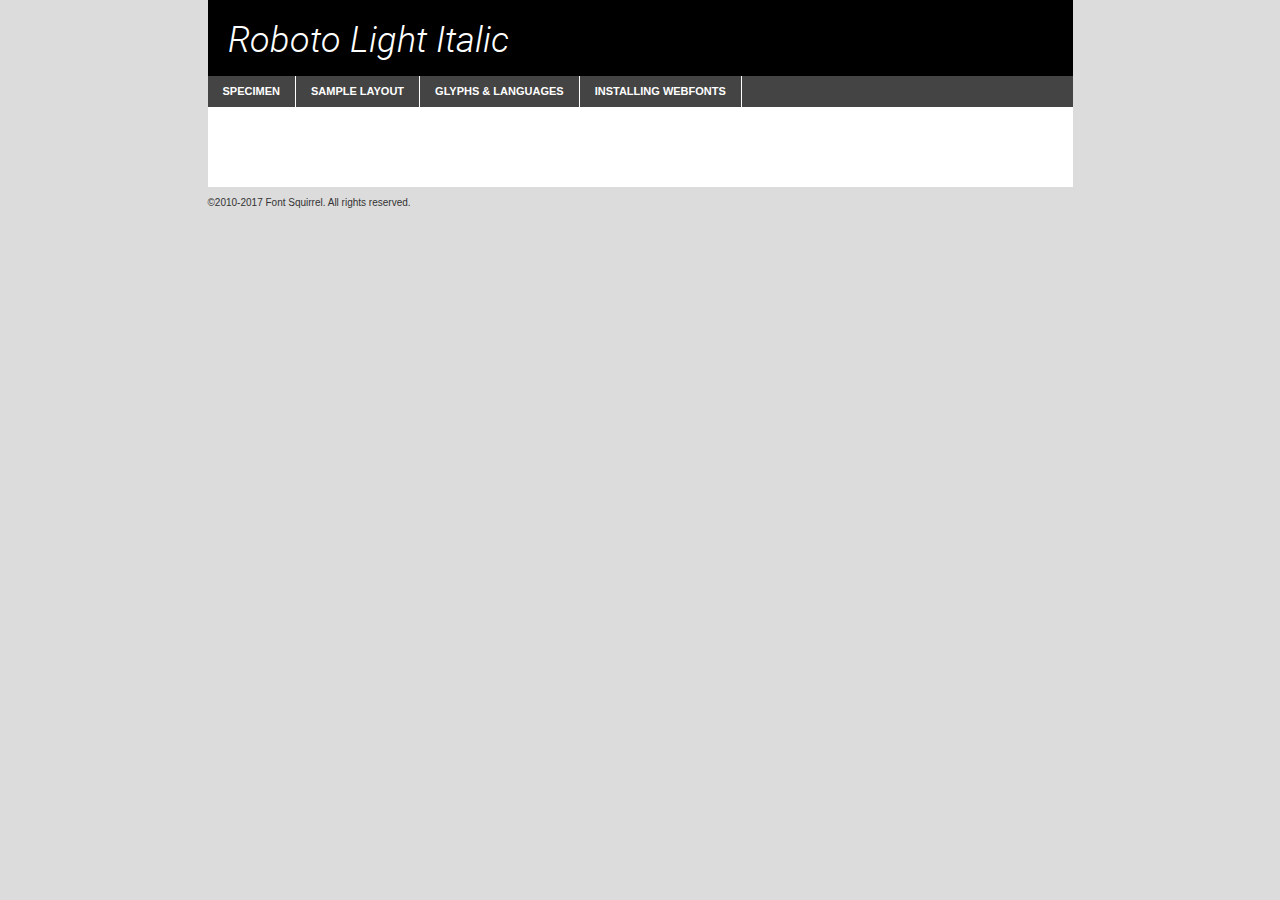
<file: 01-odin-landing/assets/fonts/webfontkit-20240411-081716/roboto-lightitalic-demo.html>
<!DOCTYPE html PUBLIC "-//W3C//DTD XHTML 1.0 Transitional//EN"
        "http://www.w3.org/TR/xhtml1/DTD/xhtml1-transitional.dtd">

<html xmlns="http://www.w3.org/1999/xhtml" xml:lang="en" lang="en">
<head>
    <meta http-equiv="Content-Type" content="text/html; charset=utf-8"/>
    <script src="http://ajax.googleapis.com/ajax/libs/jquery/1.7.2/jquery.min.js" type="text/javascript" charset="utf-8"></script>
    <script type="text/javascript">
		(function($) {
			$.fn.easyTabs = function(option) {
				var param = jQuery.extend({ fadeSpeed: 'fast', defaultContent: 1, activeClass: 'active' }, option);
				$(this).each(function() {
					var thisId = '#' + this.id;
					if ( param.defaultContent == '' )
					{
						param.defaultContent = 1;
					}
					if ( typeof param.defaultContent == 'number' )
					{
						var defaultTab = $(thisId + ' .tabs li:eq(' + (param.defaultContent - 1) + ') a').attr('href').substr(1);
					}
					else
					{
						var defaultTab = param.defaultContent;
					}
					$(thisId + ' .tabs li a').each(function() {
						var tabToHide = $(this).attr('href').substr(1);
						$('#' + tabToHide).addClass('easytabs-tab-content');
					});
					hideAll();
					changeContent(defaultTab);

					function hideAll() {$(thisId + ' .easytabs-tab-content').hide();}

					function changeContent(tabId)
					{
						hideAll();
						$(thisId + ' .tabs li').removeClass(param.activeClass);
						$(thisId + ' .tabs li a[href=#' + tabId + ']').closest('li').addClass(param.activeClass);
						if ( param.fadeSpeed != 'none' )
						{
							$(thisId + ' #' + tabId).fadeIn(param.fadeSpeed);
						}
						else
						{
							$(thisId + ' #' + tabId).show();
						}
					}

					$(thisId + ' .tabs li').click(function() {
						var tabId = $(this).find('a').attr('href').substr(1);
						changeContent(tabId);
						return false;
					});
				});
			}
		})(jQuery);
    </script>
    <link rel="stylesheet" href="specimen_files/specimen_stylesheet.css" type="text/css" charset="utf-8"/>
    <link rel="stylesheet" href="stylesheet.css" type="text/css" charset="utf-8"/>

    <style type="text/css">
        		body {
			font-family: 'robotolight_italic';
        		}

            </style>

    <title>Roboto Light Italic Specimen</title>


    <script type="text/javascript" charset="utf-8">
		$(document).ready(function() {
			$('#container').easyTabs({ defaultContent: 1 });
		});
    </script>
</head>

<body>
<div id="container">
    <div id="header">
		Roboto Light Italic    </div>
    <ul class="tabs">
        <li><a href="#specimen">Specimen</a></li>
        <li><a href="#layout">Sample Layout</a></li>
		        <li><a href="#glyphs">Glyphs &amp; Languages</a></li>
        <li><a href="#installing">Installing Webfonts</a></li>

    </ul>

    <div id="main_content">


        <div id="specimen">

            <div class="section">
                <div class="grid12 firstcol">
                    <div class="huge">AaBb</div>
                </div>
            </div>

            <div class="section">
                <div class="glyph_range">A&#x200B;B&#x200b;C&#x200b;D&#x200b;E&#x200b;F&#x200b;G&#x200b;H&#x200b;I&#x200b;J&#x200b;K&#x200b;L&#x200b;M&#x200b;N&#x200b;O&#x200b;P&#x200b;Q&#x200b;R&#x200b;S&#x200b;T&#x200b;U&#x200b;V&#x200b;W&#x200b;X&#x200b;Y&#x200b;Z&#x200b;a&#x200b;b&#x200b;c&#x200b;d&#x200b;e&#x200b;f&#x200b;g&#x200b;h&#x200b;i&#x200b;j&#x200b;k&#x200b;l&#x200b;m&#x200b;n&#x200b;o&#x200b;p&#x200b;q&#x200b;r&#x200b;s&#x200b;t&#x200b;u&#x200b;v&#x200b;w&#x200b;x&#x200b;y&#x200b;z&#x200b;1&#x200b;2&#x200b;3&#x200b;4&#x200b;5&#x200b;6&#x200b;7&#x200b;8&#x200b;9&#x200b;0&#x200b;&amp;&#x200b;.&#x200b;,&#x200b;?&#x200b;!&#x200b;&#64;&#x200b;(&#x200b;)&#x200b;#&#x200b;$&#x200b;%&#x200b;*&#x200b;+&#x200b;-&#x200b;=&#x200b;:&#x200b;;</div>
            </div>
            <div class="section">
                <div class="grid12 firstcol">
                    <table class="sample_table">
                        <tr>
                            <td>10</td>
                            <td class="size10">abcdefghijklmnopqrstuvwxyzABCDEFGHIJKLMNOPQRSTUVWXYZ0123456789abcdefghijklmnopqrstuvwxyzABCDEFGHIJKLMNOPQRSTUVWXYZ0123456789abcdefghijklmnopqrstuvwxyzABCDEFGHIJKLMNOPQRSTUVWXYZ</td>
                        </tr>
                        <tr>
                            <td>11</td>
                            <td class="size11">abcdefghijklmnopqrstuvwxyzABCDEFGHIJKLMNOPQRSTUVWXYZ0123456789abcdefghijklmnopqrstuvwxyzABCDEFGHIJKLMNOPQRSTUVWXYZ0123456789abcdefghijklmnopqrstuvwxyzABCDEFGHIJKLMNOPQRSTUVWXYZ</td>
                        </tr>
                        <tr>
                            <td>12</td>
                            <td class="size12">abcdefghijklmnopqrstuvwxyzABCDEFGHIJKLMNOPQRSTUVWXYZ0123456789abcdefghijklmnopqrstuvwxyzABCDEFGHIJKLMNOPQRSTUVWXYZ0123456789abcdefghijklmnopqrstuvwxyzABCDEFGHIJKLMNOPQRSTUVWXYZ</td>
                        </tr>
                        <tr>
                            <td>13</td>
                            <td class="size13">abcdefghijklmnopqrstuvwxyzABCDEFGHIJKLMNOPQRSTUVWXYZ0123456789abcdefghijklmnopqrstuvwxyzABCDEFGHIJKLMNOPQRSTUVWXYZ0123456789abcdefghijklmnopqrstuvwxyzABCDEFGHIJKLMNOPQRSTUVWXYZ</td>
                        </tr>
                        <tr>
                            <td>14</td>
                            <td class="size14">abcdefghijklmnopqrstuvwxyzABCDEFGHIJKLMNOPQRSTUVWXYZ0123456789abcdefghijklmnopqrstuvwxyzABCDEFGHIJKLMNOPQRSTUVWXYZ0123456789abcdefghijklmnopqrstuvwxyzABCDEFGHIJKLMNOPQRSTUVWXYZ</td>
                        </tr>
                        <tr>
                            <td>16</td>
                            <td class="size16">abcdefghijklmnopqrstuvwxyzABCDEFGHIJKLMNOPQRSTUVWXYZ0123456789abcdefghijklmnopqrstuvwxyzABCDEFGHIJKLMNOPQRSTUVWXYZ</td>
                        </tr>
                        <tr>
                            <td>18</td>
                            <td class="size18">abcdefghijklmnopqrstuvwxyzABCDEFGHIJKLMNOPQRSTUVWXYZ0123456789abcdefghijklmnopqrstuvwxyzABCDEFGHIJKLMNOPQRSTUVWXYZ</td>
                        </tr>
                        <tr>
                            <td>20</td>
                            <td class="size20">abcdefghijklmnopqrstuvwxyzABCDEFGHIJKLMNOPQRSTUVWXYZ0123456789abcdefghijklmnopqrstuvwxyzABCDEFGHIJKLMNOPQRSTUVWXYZ</td>
                        </tr>
                        <tr>
                            <td>24</td>
                            <td class="size24">abcdefghijklmnopqrstuvwxyzABCDEFGHIJKLMNOPQRSTUVWXYZ0123456789abcdefghijklmnopqrstuvwxyzABCDEFGHIJKLMNOPQRSTUVWXYZ</td>
                        </tr>
                        <tr>
                            <td>30</td>
                            <td class="size30">abcdefghijklmnopqrstuvwxyzABCDEFGHIJKLMNOPQRSTUVWXYZ0123456789abcdefghijklmnopqrstuvwxyzABCDEFGHIJKLMNOPQRSTUVWXYZ</td>
                        </tr>
                        <tr>
                            <td>36</td>
                            <td class="size36">abcdefghijklmnopqrstuvwxyzABCDEFGHIJKLMNOPQRSTUVWXYZ0123456789abcdefghijklmnopqrstuvwxyzABCDEFGHIJKLMNOPQRSTUVWXYZ</td>
                        </tr>
                        <tr>
                            <td>48</td>
                            <td class="size48">abcdefghijklmnopqrstuvwxyzABCDEFGHIJKLMNOPQRSTUVWXYZ0123456789abcdefghijklmnopqrstuvwxyzABCDEFGHIJKLMNOPQRSTUVWXYZ</td>
                        </tr>
                        <tr>
                            <td>60</td>
                            <td class="size60">abcdefghijklmnopqrstuvwxyzABCDEFGHIJKLMNOPQRSTUVWXYZ0123456789abcdefghijklmnopqrstuvwxyzABCDEFGHIJKLMNOPQRSTUVWXYZ</td>
                        </tr>
                        <tr>
                            <td>72</td>
                            <td class="size72">abcdefghijklmnopqrstuvwxyzABCDEFGHIJKLMNOPQRSTUVWXYZ0123456789abcdefghijklmnopqrstuvwxyzABCDEFGHIJKLMNOPQRSTUVWXYZ</td>
                        </tr>
                        <tr>
                            <td>90</td>
                            <td class="size90">abcdefghijklmnopqrstuvwxyzABCDEFGHIJKLMNOPQRSTUVWXYZ0123456789abcdefghijklmnopqrstuvwxyzABCDEFGHIJKLMNOPQRSTUVWXYZ</td>
                        </tr>
                    </table>

                </div>

            </div>


            <div class="section" id="bodycomparison">


                <div id="xheight">
                    <div class="fontbody">&#x25FC;&#x25FC;&#x25FC;&#x25FC;&#x25FC;&#x25FC;&#x25FC;&#x25FC;&#x25FC;&#x25FC;&#x25FC;&#x25FC;&#x25FC;&#x25FC;&#x25FC;&#x25FC;&#x25FC;&#x25FC;&#x25FC;&#x25FC;&#x25FC;&#x25FC;&#x25FC;&#x25FC;&#x25FC;&#x25FC;&#x25FC;&#x25FC;&#x25FC;&#x25FC;&#x25FC;&#x25FC;&#x25FC;&#x25FC;&#x25FC;&#x25FC;&#x25FC;&#x25FC;&#x25FC;&#x25FC;&#x25FC;&#x25FC;&#x25FC;&#x25FC;&#x25FC;&#x25FC;&#x25FC;&#x25FC;&#x25FC;&#x25FC;&#x25FC;&#x25FC;&#x25FC;&#x25FC;&#x25FC;&#x25FC;&#x25FC;&#x25FC;&#x25FC;&#x25FC;&#x25FC;&#x25FC;&#x25FC;&#x25FC;&#x25FC;&#x25FC;&#x25FC;&#x25FC;&#x25FC;&#x25FC;&#x25FC;&#x25FC;&#x25FC;&#x25FC;&#x25FC;&#x25FC;&#x25FC;&#x25FC;&#x25FC;&#x25FC;&#x25FC;&#x25FC;&#x25FC;&#x25FC;&#x25FC;&#x25FC;&#x25FC;&#x25FC;&#x25FC;&#x25FC;&#x25FC;&#x25FC;&#x25FC;&#x25FC;&#x25FC;&#x25FC;&#x25FC;&#x25FC;&#x25FC;body</div>
                    <div class="arialbody">body</div>
                    <div class="verdanabody">body</div>
                    <div class="georgiabody">body</div>
                </div>
                <div class="fontbody" style="z-index:1">
                    body<span>Roboto Light Italic</span>
                </div>
                <div class="arialbody" style="z-index:1">
                    body<span>Arial</span>
                </div>
                <div class="verdanabody" style="z-index:1">
                    body<span>Verdana</span>
                </div>
                <div class="georgiabody" style="z-index:1">
                    body<span>Georgia</span>
                </div>


            </div>


            <div class="section psample psample_row1" id="">

                <div class="grid2 firstcol">
                    <p class="size10"><span>10.</span>Aenean lacinia bibendum nulla sed consectetur. Fusce dapibus, tellus ac cursus commodo, tortor mauris condimentum nibh, ut fermentum massa justo sit amet risus. Nullam id dolor id nibh ultricies vehicula ut id elit. Cum sociis natoque penatibus et magnis dis parturient montes, nascetur ridiculus mus. Nulla vitae elit libero, a pharetra augue.</p>

                </div>
                <div class="grid3">
                    <p class="size11"><span>11.</span>Aenean lacinia bibendum nulla sed consectetur. Fusce dapibus, tellus ac cursus commodo, tortor mauris condimentum nibh, ut fermentum massa justo sit amet risus. Nullam id dolor id nibh ultricies vehicula ut id elit. Cum sociis natoque penatibus et magnis dis parturient montes, nascetur ridiculus mus. Nulla vitae elit libero, a pharetra augue.</p>

                </div>
                <div class="grid3">
                    <p class="size12"><span>12.</span>Aenean lacinia bibendum nulla sed consectetur. Fusce dapibus, tellus ac cursus commodo, tortor mauris condimentum nibh, ut fermentum massa justo sit amet risus. Nullam id dolor id nibh ultricies vehicula ut id elit. Cum sociis natoque penatibus et magnis dis parturient montes, nascetur ridiculus mus. Nulla vitae elit libero, a pharetra augue.</p>

                </div>
                <div class="grid4">
                    <p class="size13"><span>13.</span>Aenean lacinia bibendum nulla sed consectetur. Fusce dapibus, tellus ac cursus commodo, tortor mauris condimentum nibh, ut fermentum massa justo sit amet risus. Nullam id dolor id nibh ultricies vehicula ut id elit. Cum sociis natoque penatibus et magnis dis parturient montes, nascetur ridiculus mus. Nulla vitae elit libero, a pharetra augue.</p>

                </div>
                <div class="white_blend"></div>

            </div>
            <div class="section psample psample_row2" id="">
                <div class="grid3 firstcol">
                    <p class="size14"><span>14.</span>Aenean lacinia bibendum nulla sed consectetur. Fusce dapibus, tellus ac cursus commodo, tortor mauris condimentum nibh, ut fermentum massa justo sit amet risus. Nullam id dolor id nibh ultricies vehicula ut id elit. Cum sociis natoque penatibus et magnis dis parturient montes, nascetur ridiculus mus. Nulla vitae elit libero, a pharetra augue.</p>

                </div>
                <div class="grid4">
                    <p class="size16"><span>16.</span>Aenean lacinia bibendum nulla sed consectetur. Fusce dapibus, tellus ac cursus commodo, tortor mauris condimentum nibh, ut fermentum massa justo sit amet risus. Nullam id dolor id nibh ultricies vehicula ut id elit. Cum sociis natoque penatibus et magnis dis parturient montes, nascetur ridiculus mus. Nulla vitae elit libero, a pharetra augue.</p>

                </div>
                <div class="grid5">
                    <p class="size18"><span>18.</span>Aenean lacinia bibendum nulla sed consectetur. Fusce dapibus, tellus ac cursus commodo, tortor mauris condimentum nibh, ut fermentum massa justo sit amet risus. Nullam id dolor id nibh ultricies vehicula ut id elit. Cum sociis natoque penatibus et magnis dis parturient montes, nascetur ridiculus mus. Nulla vitae elit libero, a pharetra augue.</p>

                </div>

                <div class="white_blend"></div>

            </div>

            <div class="section psample psample_row3" id="">
                <div class="grid5 firstcol">
                    <p class="size20"><span>20.</span>Aenean lacinia bibendum nulla sed consectetur. Fusce dapibus, tellus ac cursus commodo, tortor mauris condimentum nibh, ut fermentum massa justo sit amet risus. Nullam id dolor id nibh ultricies vehicula ut id elit. Cum sociis natoque penatibus et magnis dis parturient montes, nascetur ridiculus mus. Nulla vitae elit libero, a pharetra augue.</p>
                </div>
                <div class="grid7">
                    <p class="size24"><span>24.</span>Aenean lacinia bibendum nulla sed consectetur. Fusce dapibus, tellus ac cursus commodo, tortor mauris condimentum nibh, ut fermentum massa justo sit amet risus. Nullam id dolor id nibh ultricies vehicula ut id elit. Cum sociis natoque penatibus et magnis dis parturient montes, nascetur ridiculus mus. Nulla vitae elit libero, a pharetra augue.</p>
                </div>

                <div class="white_blend"></div>

            </div>

            <div class="section psample psample_row4" id="">
                <div class="grid12 firstcol">
                    <p class="size30"><span>30.</span>Aenean lacinia bibendum nulla sed consectetur. Fusce dapibus, tellus ac cursus commodo, tortor mauris condimentum nibh, ut fermentum massa justo sit amet risus. Nullam id dolor id nibh ultricies vehicula ut id elit. Cum sociis natoque penatibus et magnis dis parturient montes, nascetur ridiculus mus. Nulla vitae elit libero, a pharetra augue.</p>
                </div>
                <div class="white_blend"></div>

            </div>


            <div class="section psample psample_row1 fullreverse">
                <div class="grid2 firstcol">
                    <p class="size10"><span>10.</span>Aenean lacinia bibendum nulla sed consectetur. Fusce dapibus, tellus ac cursus commodo, tortor mauris condimentum nibh, ut fermentum massa justo sit amet risus. Nullam id dolor id nibh ultricies vehicula ut id elit. Cum sociis natoque penatibus et magnis dis parturient montes, nascetur ridiculus mus. Nulla vitae elit libero, a pharetra augue.</p>

                </div>
                <div class="grid3">
                    <p class="size11"><span>11.</span>Aenean lacinia bibendum nulla sed consectetur. Fusce dapibus, tellus ac cursus commodo, tortor mauris condimentum nibh, ut fermentum massa justo sit amet risus. Nullam id dolor id nibh ultricies vehicula ut id elit. Cum sociis natoque penatibus et magnis dis parturient montes, nascetur ridiculus mus. Nulla vitae elit libero, a pharetra augue.</p>

                </div>
                <div class="grid3">
                    <p class="size12"><span>12.</span>Aenean lacinia bibendum nulla sed consectetur. Fusce dapibus, tellus ac cursus commodo, tortor mauris condimentum nibh, ut fermentum massa justo sit amet risus. Nullam id dolor id nibh ultricies vehicula ut id elit. Cum sociis natoque penatibus et magnis dis parturient montes, nascetur ridiculus mus. Nulla vitae elit libero, a pharetra augue.</p>

                </div>
                <div class="grid4">
                    <p class="size13"><span>13.</span>Aenean lacinia bibendum nulla sed consectetur. Fusce dapibus, tellus ac cursus commodo, tortor mauris condimentum nibh, ut fermentum massa justo sit amet risus. Nullam id dolor id nibh ultricies vehicula ut id elit. Cum sociis natoque penatibus et magnis dis parturient montes, nascetur ridiculus mus. Nulla vitae elit libero, a pharetra augue.</p>

                </div>
                <div class="black_blend"></div>

            </div>

            <div class="section psample psample_row2 fullreverse">
                <div class="grid3 firstcol">
                    <p class="size14"><span>14.</span>Aenean lacinia bibendum nulla sed consectetur. Fusce dapibus, tellus ac cursus commodo, tortor mauris condimentum nibh, ut fermentum massa justo sit amet risus. Nullam id dolor id nibh ultricies vehicula ut id elit. Cum sociis natoque penatibus et magnis dis parturient montes, nascetur ridiculus mus. Nulla vitae elit libero, a pharetra augue.</p>

                </div>
                <div class="grid4">
                    <p class="size16"><span>16.</span>Aenean lacinia bibendum nulla sed consectetur. Fusce dapibus, tellus ac cursus commodo, tortor mauris condimentum nibh, ut fermentum massa justo sit amet risus. Nullam id dolor id nibh ultricies vehicula ut id elit. Cum sociis natoque penatibus et magnis dis parturient montes, nascetur ridiculus mus. Nulla vitae elit libero, a pharetra augue.</p>

                </div>
                <div class="grid5">
                    <p class="size18"><span>18.</span>Aenean lacinia bibendum nulla sed consectetur. Fusce dapibus, tellus ac cursus commodo, tortor mauris condimentum nibh, ut fermentum massa justo sit amet risus. Nullam id dolor id nibh ultricies vehicula ut id elit. Cum sociis natoque penatibus et magnis dis parturient montes, nascetur ridiculus mus. Nulla vitae elit libero, a pharetra augue.</p>

                </div>
                <div class="black_blend"></div>

            </div>

            <div class="section psample fullreverse psample_row3" id="">
                <div class="grid5 firstcol">
                    <p class="size20"><span>20.</span>Aenean lacinia bibendum nulla sed consectetur. Fusce dapibus, tellus ac cursus commodo, tortor mauris condimentum nibh, ut fermentum massa justo sit amet risus. Nullam id dolor id nibh ultricies vehicula ut id elit. Cum sociis natoque penatibus et magnis dis parturient montes, nascetur ridiculus mus. Nulla vitae elit libero, a pharetra augue.</p>
                </div>
                <div class="grid7">
                    <p class="size24"><span>24.</span>Aenean lacinia bibendum nulla sed consectetur. Fusce dapibus, tellus ac cursus commodo, tortor mauris condimentum nibh, ut fermentum massa justo sit amet risus. Nullam id dolor id nibh ultricies vehicula ut id elit. Cum sociis natoque penatibus et magnis dis parturient montes, nascetur ridiculus mus. Nulla vitae elit libero, a pharetra augue.</p>
                </div>

                <div class="black_blend"></div>

            </div>

            <div class="section psample fullreverse psample_row4" id="" style="border-bottom: 20px #000 solid;">
                <div class="grid12 firstcol">
                    <p class="size30"><span>30.</span>Aenean lacinia bibendum nulla sed consectetur. Fusce dapibus, tellus ac cursus commodo, tortor mauris condimentum nibh, ut fermentum massa justo sit amet risus. Nullam id dolor id nibh ultricies vehicula ut id elit. Cum sociis natoque penatibus et magnis dis parturient montes, nascetur ridiculus mus. Nulla vitae elit libero, a pharetra augue.</p>
                </div>
                <div class="black_blend"></div>

            </div>


        </div>

        <div id="layout">

            <div class="section">

                <div class="grid12 firstcol">
                    <h1>Lorem Ipsum Dolor</h1>
                    <h2>Etiam porta sem malesuada magna mollis euismod</h2>

                    <p class="byline">By <a href="#link">Aenean Lacinia</a></p>
                </div>
            </div>
            <div class="section">
                <div class="grid8 firstcol">
                    <p class="large">Donec sed odio dui. Morbi leo risus, porta ac consectetur ac, vestibulum at eros. Fusce dapibus, tellus ac cursus commodo, tortor mauris condimentum nibh, ut fermentum massa justo sit amet risus. </p>


                    <h3>Pellentesque ornare sem</h3>

                    <p>Maecenas sed diam eget risus varius blandit sit amet non magna. Maecenas faucibus mollis interdum. Donec ullamcorper nulla non metus auctor fringilla. Nullam id dolor id nibh ultricies vehicula ut id elit. Nullam id dolor id nibh ultricies vehicula ut id elit. </p>

                    <p>Aenean eu leo quam. Pellentesque ornare sem lacinia quam venenatis vestibulum. Lorem ipsum dolor sit amet, consectetur adipiscing elit. Cum sociis natoque penatibus et magnis dis parturient montes, nascetur ridiculus mus. </p>

                    <p>Nulla vitae elit libero, a pharetra augue. Praesent commodo cursus magna, vel scelerisque nisl consectetur et. Aenean lacinia bibendum nulla sed consectetur. </p>

                    <p>Nullam quis risus eget urna mollis ornare vel eu leo. Nullam quis risus eget urna mollis ornare vel eu leo. Maecenas sed diam eget risus varius blandit sit amet non magna. Donec ullamcorper nulla non metus auctor fringilla. </p>

                    <h3>Cras mattis consectetur</h3>

                    <p>Aenean eu leo quam. Pellentesque ornare sem lacinia quam venenatis vestibulum. Aenean lacinia bibendum nulla sed consectetur. Integer posuere erat a ante venenatis dapibus posuere velit aliquet. Cras mattis consectetur purus sit amet fermentum. </p>

                    <p>Nullam id dolor id nibh ultricies vehicula ut id elit. Nullam quis risus eget urna mollis ornare vel eu leo. Cras mattis consectetur purus sit amet fermentum.</p>
                </div>

                <div class="grid4 sidebar">

                    <div class="box reverse">
                        <p class="last">Nullam quis risus eget urna mollis ornare vel eu leo. Donec ullamcorper nulla non metus auctor fringilla. Cras mattis consectetur purus sit amet fermentum. Sed posuere consectetur est at lobortis. Lorem ipsum dolor sit amet, consectetur adipiscing elit. </p>
                    </div>

                    <p class="caption">Maecenas sed diam eget risus varius.</p>

                    <p>Vestibulum id ligula porta felis euismod semper. Integer posuere erat a ante venenatis dapibus posuere velit aliquet. Vestibulum id ligula porta felis euismod semper. Sed posuere consectetur est at lobortis. Maecenas sed diam eget risus varius blandit sit amet non magna. Fusce dapibus, tellus ac cursus commodo, tortor mauris condimentum nibh, ut fermentum massa justo sit amet risus. </p>


                    <p>Duis mollis, est non commodo luctus, nisi erat porttitor ligula, eget lacinia odio sem nec elit. Aenean lacinia bibendum nulla sed consectetur. Vivamus sagittis lacus vel augue laoreet rutrum faucibus dolor auctor. Aenean lacinia bibendum nulla sed consectetur. Nullam quis risus eget urna mollis ornare vel eu leo. </p>

                    <p>Praesent commodo cursus magna, vel scelerisque nisl consectetur et. Donec ullamcorper nulla non metus auctor fringilla. Maecenas faucibus mollis interdum. Fusce dapibus, tellus ac cursus commodo, tortor mauris condimentum nibh, ut fermentum massa justo sit amet risus. </p>

                </div>
            </div>

        </div>


		

        <div id="glyphs">
            <div class="section">
                <div class="grid12 firstcol">

                    <h1>Language Support</h1>
                    <p>The subset of Roboto Light Italic in this kit supports the following languages:<br/>

						Albanian, Basque, Breton, Chamorro, Danish, Dutch, English, Faroese, Finnish, French, Frisian, Galician, German, Icelandic, Italian, Malagasy, Norwegian, Portuguese, Spanish, Alsatian, Aragonese, Arapaho, Arrernte, Asturian, Aymara, Bislama, Cebuano, Corsican, Fijian, French_creole, Genoese, Gilbertese, Greenlandic, Haitian_creole, Hiligaynon, Hmong, Hopi, Ibanag, Iloko_ilokano, Indonesian, Interglossa_glosa, Interlingua, Irish_gaelic, Jerriais, Lojban, Lombard, Luxembourgeois, Manx, Mohawk, Norfolk_pitcairnese, Occitan, Oromo, Pangasinan, Papiamento, Piedmontese, Potawatomi, Rhaeto-romance, Romansh, Rotokas, Sami_lule, Samoan, Sardinian, Scots_gaelic, Seychelles_creole, Shona, Sicilian, Somali, Southern_ndebele, Swahili, Swati_swazi, Tagalog_filipino_pilipino, Tetum, Tok_pisin, Uyghur_latinized, Volapuk, Walloon, Warlpiri, Xhosa, Yapese, Zulu, Latinbasic, Ubasic, Demo                    </p>
                    <h1>Glyph Chart</h1>
                    <p>The subset of Roboto Light Italic in this kit includes all the glyphs listed below. Unicode entities are included above each glyph to help you insert individual characters into your layout.</p>
                    <div id="glyph_chart">

																																	                                <div><p>&amp;#2;</p>&#2;</div>
																				                                <div><p>&amp;#13;</p>&#13;</div>
																				                                <div><p>&amp;#32;</p>&#32;</div>
																				                                <div><p>&amp;#33;</p>&#33;</div>
																				                                <div><p>&amp;#34;</p>&#34;</div>
																				                                <div><p>&amp;#35;</p>&#35;</div>
																				                                <div><p>&amp;#36;</p>&#36;</div>
																				                                <div><p>&amp;#37;</p>&#37;</div>
																				                                <div><p>&amp;#38;</p>&#38;</div>
																				                                <div><p>&amp;#39;</p>&#39;</div>
																				                                <div><p>&amp;#40;</p>&#40;</div>
																				                                <div><p>&amp;#41;</p>&#41;</div>
																				                                <div><p>&amp;#42;</p>&#42;</div>
																				                                <div><p>&amp;#43;</p>&#43;</div>
																				                                <div><p>&amp;#44;</p>&#44;</div>
																				                                <div><p>&amp;#45;</p>&#45;</div>
																				                                <div><p>&amp;#46;</p>&#46;</div>
																				                                <div><p>&amp;#47;</p>&#47;</div>
																				                                <div><p>&amp;#48;</p>&#48;</div>
																				                                <div><p>&amp;#49;</p>&#49;</div>
																				                                <div><p>&amp;#50;</p>&#50;</div>
																				                                <div><p>&amp;#51;</p>&#51;</div>
																				                                <div><p>&amp;#52;</p>&#52;</div>
																				                                <div><p>&amp;#53;</p>&#53;</div>
																				                                <div><p>&amp;#54;</p>&#54;</div>
																				                                <div><p>&amp;#55;</p>&#55;</div>
																				                                <div><p>&amp;#56;</p>&#56;</div>
																				                                <div><p>&amp;#57;</p>&#57;</div>
																				                                <div><p>&amp;#58;</p>&#58;</div>
																				                                <div><p>&amp;#59;</p>&#59;</div>
																				                                <div><p>&amp;#60;</p>&#60;</div>
																				                                <div><p>&amp;#61;</p>&#61;</div>
																				                                <div><p>&amp;#62;</p>&#62;</div>
																				                                <div><p>&amp;#63;</p>&#63;</div>
																				                                <div><p>&amp;#64;</p>&#64;</div>
																				                                <div><p>&amp;#65;</p>&#65;</div>
																				                                <div><p>&amp;#66;</p>&#66;</div>
																				                                <div><p>&amp;#67;</p>&#67;</div>
																				                                <div><p>&amp;#68;</p>&#68;</div>
																				                                <div><p>&amp;#69;</p>&#69;</div>
																				                                <div><p>&amp;#70;</p>&#70;</div>
																				                                <div><p>&amp;#71;</p>&#71;</div>
																				                                <div><p>&amp;#72;</p>&#72;</div>
																				                                <div><p>&amp;#73;</p>&#73;</div>
																				                                <div><p>&amp;#74;</p>&#74;</div>
																				                                <div><p>&amp;#75;</p>&#75;</div>
																				                                <div><p>&amp;#76;</p>&#76;</div>
																				                                <div><p>&amp;#77;</p>&#77;</div>
																				                                <div><p>&amp;#78;</p>&#78;</div>
																				                                <div><p>&amp;#79;</p>&#79;</div>
																				                                <div><p>&amp;#80;</p>&#80;</div>
																				                                <div><p>&amp;#81;</p>&#81;</div>
																				                                <div><p>&amp;#82;</p>&#82;</div>
																				                                <div><p>&amp;#83;</p>&#83;</div>
																				                                <div><p>&amp;#84;</p>&#84;</div>
																				                                <div><p>&amp;#85;</p>&#85;</div>
																				                                <div><p>&amp;#86;</p>&#86;</div>
																				                                <div><p>&amp;#87;</p>&#87;</div>
																				                                <div><p>&amp;#88;</p>&#88;</div>
																				                                <div><p>&amp;#89;</p>&#89;</div>
																				                                <div><p>&amp;#90;</p>&#90;</div>
																				                                <div><p>&amp;#91;</p>&#91;</div>
																				                                <div><p>&amp;#92;</p>&#92;</div>
																				                                <div><p>&amp;#93;</p>&#93;</div>
																				                                <div><p>&amp;#94;</p>&#94;</div>
																				                                <div><p>&amp;#95;</p>&#95;</div>
																				                                <div><p>&amp;#96;</p>&#96;</div>
																				                                <div><p>&amp;#97;</p>&#97;</div>
																				                                <div><p>&amp;#98;</p>&#98;</div>
																				                                <div><p>&amp;#99;</p>&#99;</div>
																				                                <div><p>&amp;#100;</p>&#100;</div>
																				                                <div><p>&amp;#101;</p>&#101;</div>
																				                                <div><p>&amp;#102;</p>&#102;</div>
																				                                <div><p>&amp;#103;</p>&#103;</div>
																				                                <div><p>&amp;#104;</p>&#104;</div>
																				                                <div><p>&amp;#105;</p>&#105;</div>
																				                                <div><p>&amp;#106;</p>&#106;</div>
																				                                <div><p>&amp;#107;</p>&#107;</div>
																				                                <div><p>&amp;#108;</p>&#108;</div>
																				                                <div><p>&amp;#109;</p>&#109;</div>
																				                                <div><p>&amp;#110;</p>&#110;</div>
																				                                <div><p>&amp;#111;</p>&#111;</div>
																				                                <div><p>&amp;#112;</p>&#112;</div>
																				                                <div><p>&amp;#113;</p>&#113;</div>
																				                                <div><p>&amp;#114;</p>&#114;</div>
																				                                <div><p>&amp;#115;</p>&#115;</div>
																				                                <div><p>&amp;#116;</p>&#116;</div>
																				                                <div><p>&amp;#117;</p>&#117;</div>
																				                                <div><p>&amp;#118;</p>&#118;</div>
																				                                <div><p>&amp;#119;</p>&#119;</div>
																				                                <div><p>&amp;#120;</p>&#120;</div>
																				                                <div><p>&amp;#121;</p>&#121;</div>
																				                                <div><p>&amp;#122;</p>&#122;</div>
																				                                <div><p>&amp;#123;</p>&#123;</div>
																				                                <div><p>&amp;#124;</p>&#124;</div>
																				                                <div><p>&amp;#125;</p>&#125;</div>
																				                                <div><p>&amp;#126;</p>&#126;</div>
																				                                <div><p>&amp;#160;</p>&#160;</div>
																				                                <div><p>&amp;#161;</p>&#161;</div>
																				                                <div><p>&amp;#162;</p>&#162;</div>
																				                                <div><p>&amp;#163;</p>&#163;</div>
																				                                <div><p>&amp;#164;</p>&#164;</div>
																				                                <div><p>&amp;#165;</p>&#165;</div>
																				                                <div><p>&amp;#166;</p>&#166;</div>
																				                                <div><p>&amp;#167;</p>&#167;</div>
																				                                <div><p>&amp;#168;</p>&#168;</div>
																				                                <div><p>&amp;#169;</p>&#169;</div>
																				                                <div><p>&amp;#170;</p>&#170;</div>
																				                                <div><p>&amp;#171;</p>&#171;</div>
																				                                <div><p>&amp;#172;</p>&#172;</div>
																				                                <div><p>&amp;#173;</p>&#173;</div>
																				                                <div><p>&amp;#174;</p>&#174;</div>
																				                                <div><p>&amp;#175;</p>&#175;</div>
																				                                <div><p>&amp;#176;</p>&#176;</div>
																				                                <div><p>&amp;#177;</p>&#177;</div>
																				                                <div><p>&amp;#178;</p>&#178;</div>
																				                                <div><p>&amp;#179;</p>&#179;</div>
																				                                <div><p>&amp;#180;</p>&#180;</div>
																				                                <div><p>&amp;#181;</p>&#181;</div>
																				                                <div><p>&amp;#182;</p>&#182;</div>
																				                                <div><p>&amp;#183;</p>&#183;</div>
																				                                <div><p>&amp;#184;</p>&#184;</div>
																				                                <div><p>&amp;#185;</p>&#185;</div>
																				                                <div><p>&amp;#186;</p>&#186;</div>
																				                                <div><p>&amp;#187;</p>&#187;</div>
																				                                <div><p>&amp;#188;</p>&#188;</div>
																				                                <div><p>&amp;#189;</p>&#189;</div>
																				                                <div><p>&amp;#190;</p>&#190;</div>
																				                                <div><p>&amp;#191;</p>&#191;</div>
																				                                <div><p>&amp;#192;</p>&#192;</div>
																				                                <div><p>&amp;#193;</p>&#193;</div>
																				                                <div><p>&amp;#194;</p>&#194;</div>
																				                                <div><p>&amp;#195;</p>&#195;</div>
																				                                <div><p>&amp;#196;</p>&#196;</div>
																				                                <div><p>&amp;#197;</p>&#197;</div>
																				                                <div><p>&amp;#198;</p>&#198;</div>
																				                                <div><p>&amp;#199;</p>&#199;</div>
																				                                <div><p>&amp;#200;</p>&#200;</div>
																				                                <div><p>&amp;#201;</p>&#201;</div>
																				                                <div><p>&amp;#202;</p>&#202;</div>
																				                                <div><p>&amp;#203;</p>&#203;</div>
																				                                <div><p>&amp;#204;</p>&#204;</div>
																				                                <div><p>&amp;#205;</p>&#205;</div>
																				                                <div><p>&amp;#206;</p>&#206;</div>
																				                                <div><p>&amp;#207;</p>&#207;</div>
																				                                <div><p>&amp;#208;</p>&#208;</div>
																				                                <div><p>&amp;#209;</p>&#209;</div>
																				                                <div><p>&amp;#210;</p>&#210;</div>
																				                                <div><p>&amp;#211;</p>&#211;</div>
																				                                <div><p>&amp;#212;</p>&#212;</div>
																				                                <div><p>&amp;#213;</p>&#213;</div>
																				                                <div><p>&amp;#214;</p>&#214;</div>
																				                                <div><p>&amp;#215;</p>&#215;</div>
																				                                <div><p>&amp;#216;</p>&#216;</div>
																				                                <div><p>&amp;#217;</p>&#217;</div>
																				                                <div><p>&amp;#218;</p>&#218;</div>
																				                                <div><p>&amp;#219;</p>&#219;</div>
																				                                <div><p>&amp;#220;</p>&#220;</div>
																				                                <div><p>&amp;#221;</p>&#221;</div>
																				                                <div><p>&amp;#222;</p>&#222;</div>
																				                                <div><p>&amp;#223;</p>&#223;</div>
																				                                <div><p>&amp;#224;</p>&#224;</div>
																				                                <div><p>&amp;#225;</p>&#225;</div>
																				                                <div><p>&amp;#226;</p>&#226;</div>
																				                                <div><p>&amp;#227;</p>&#227;</div>
																				                                <div><p>&amp;#228;</p>&#228;</div>
																				                                <div><p>&amp;#229;</p>&#229;</div>
																				                                <div><p>&amp;#230;</p>&#230;</div>
																				                                <div><p>&amp;#231;</p>&#231;</div>
																				                                <div><p>&amp;#232;</p>&#232;</div>
																				                                <div><p>&amp;#233;</p>&#233;</div>
																				                                <div><p>&amp;#234;</p>&#234;</div>
																				                                <div><p>&amp;#235;</p>&#235;</div>
																				                                <div><p>&amp;#236;</p>&#236;</div>
																				                                <div><p>&amp;#237;</p>&#237;</div>
																				                                <div><p>&amp;#238;</p>&#238;</div>
																				                                <div><p>&amp;#239;</p>&#239;</div>
																				                                <div><p>&amp;#240;</p>&#240;</div>
																				                                <div><p>&amp;#241;</p>&#241;</div>
																				                                <div><p>&amp;#242;</p>&#242;</div>
																				                                <div><p>&amp;#243;</p>&#243;</div>
																				                                <div><p>&amp;#244;</p>&#244;</div>
																				                                <div><p>&amp;#245;</p>&#245;</div>
																				                                <div><p>&amp;#246;</p>&#246;</div>
																				                                <div><p>&amp;#247;</p>&#247;</div>
																				                                <div><p>&amp;#248;</p>&#248;</div>
																				                                <div><p>&amp;#249;</p>&#249;</div>
																				                                <div><p>&amp;#250;</p>&#250;</div>
																				                                <div><p>&amp;#251;</p>&#251;</div>
																				                                <div><p>&amp;#252;</p>&#252;</div>
																				                                <div><p>&amp;#253;</p>&#253;</div>
																				                                <div><p>&amp;#254;</p>&#254;</div>
																				                                <div><p>&amp;#255;</p>&#255;</div>
																				                                <div><p>&amp;#338;</p>&#338;</div>
																				                                <div><p>&amp;#339;</p>&#339;</div>
																				                                <div><p>&amp;#376;</p>&#376;</div>
																				                                <div><p>&amp;#710;</p>&#710;</div>
																				                                <div><p>&amp;#732;</p>&#732;</div>
																				                                <div><p>&amp;#8192;</p>&#8192;</div>
																				                                <div><p>&amp;#8193;</p>&#8193;</div>
																				                                <div><p>&amp;#8194;</p>&#8194;</div>
																				                                <div><p>&amp;#8195;</p>&#8195;</div>
																				                                <div><p>&amp;#8196;</p>&#8196;</div>
																				                                <div><p>&amp;#8197;</p>&#8197;</div>
																				                                <div><p>&amp;#8198;</p>&#8198;</div>
																				                                <div><p>&amp;#8199;</p>&#8199;</div>
																				                                <div><p>&amp;#8200;</p>&#8200;</div>
																				                                <div><p>&amp;#8201;</p>&#8201;</div>
																				                                <div><p>&amp;#8202;</p>&#8202;</div>
																				                                <div><p>&amp;#8208;</p>&#8208;</div>
																				                                <div><p>&amp;#8209;</p>&#8209;</div>
																				                                <div><p>&amp;#8210;</p>&#8210;</div>
																				                                <div><p>&amp;#8211;</p>&#8211;</div>
																				                                <div><p>&amp;#8212;</p>&#8212;</div>
																				                                <div><p>&amp;#8216;</p>&#8216;</div>
																				                                <div><p>&amp;#8217;</p>&#8217;</div>
																				                                <div><p>&amp;#8218;</p>&#8218;</div>
																				                                <div><p>&amp;#8220;</p>&#8220;</div>
																				                                <div><p>&amp;#8221;</p>&#8221;</div>
																				                                <div><p>&amp;#8222;</p>&#8222;</div>
																				                                <div><p>&amp;#8226;</p>&#8226;</div>
																				                                <div><p>&amp;#8230;</p>&#8230;</div>
																				                                <div><p>&amp;#8239;</p>&#8239;</div>
																				                                <div><p>&amp;#8249;</p>&#8249;</div>
																				                                <div><p>&amp;#8250;</p>&#8250;</div>
																				                                <div><p>&amp;#8287;</p>&#8287;</div>
																				                                <div><p>&amp;#8364;</p>&#8364;</div>
																				                                <div><p>&amp;#8482;</p>&#8482;</div>
																				                                <div><p>&amp;#9724;</p>&#9724;</div>
																				                                <div><p>&amp;#64257;</p>&#64257;</div>
																				                                <div><p>&amp;#64258;</p>&#64258;</div>
																				                                <div><p>&amp;#64259;</p>&#64259;</div>
																				                                <div><p>&amp;#64260;</p>&#64260;</div>
																																                    </div>
                </div>


            </div>
        </div>


        <div id="specs">

        </div>

        <div id="installing">
            <div class="section">
                <div class="grid7 firstcol">
                    <h1>Installing Webfonts</h1>

                    <p>Webfonts are supported by all major browser platforms but not all in the same way. There are currently four different font formats that must be included in order to target all browsers. This includes TTF, WOFF, EOT and SVG.</p>

                    <h2>1. Upload your webfonts</h2>
                    <p>You must upload your webfont kit to your website. They should be in or near the same directory as your CSS files.</p>

                    <h2>2. Include the webfont stylesheet</h2>
                    <p>A special CSS @font-face declaration helps the various browsers select the appropriate font it needs without causing you a bunch of headaches. Learn more about this syntax by reading the <a href="https://www.fontspring.com/blog/further-hardening-of-the-bulletproof-syntax">Fontspring blog post</a> about it. The code for it is as follows:</p>


                    <code>
                        @font-face{
                        font-family: 'MyWebFont';
                        src: url('WebFont.eot');
                        src: url('WebFont.eot?#iefix') format('embedded-opentype'),
                        url('WebFont.woff') format('woff'),
                        url('WebFont.ttf') format('truetype'),
                        url('WebFont.svg#webfont') format('svg');
                        }
                    </code>

                    <p>We've already gone ahead and generated the code for you. All you have to do is link to the stylesheet in your HTML, like this:</p>
                    <code>&lt;link rel=&quot;stylesheet&quot; href=&quot;stylesheet.css&quot; type=&quot;text/css&quot; charset=&quot;utf-8&quot; /&gt;</code>

                    <h2>3. Modify your own stylesheet</h2>
                    <p>To take advantage of your new fonts, you must tell your stylesheet to use them. Look at the original @font-face declaration above and find the property called "font-family." The name linked there will be what you use to reference the font. Prepend that webfont name to the font stack in the "font-family" property, inside the selector you want to change. For example:</p>
                    <code>p { font-family: 'WebFont', Arial, sans-serif; }</code>

                    <h2>4. Test</h2>
                    <p>Getting webfonts to work cross-browser <em>can</em> be tricky. Use the information in the sidebar to help you if you find that fonts aren't loading in a particular browser.</p>
                </div>

                <div class="grid5 sidebar">
                    <div class="box">
                        <h2>Troubleshooting<br/>Font-Face Problems</h2>
                        <p>Having trouble getting your webfonts to load in your new website? Here are some tips to sort out what might be the problem.</p>

                        <h3>Fonts not showing in any browser</h3>

                        <p>This sounds like you need to work on the plumbing. You either did not upload the fonts to the correct directory, or you did not link the fonts properly in the CSS. If you've confirmed that all this is correct and you still have a problem, take a look at your .htaccess file and see if requests are getting intercepted.</p>

                        <h3>Fonts not loading in iPhone or iPad</h3>

                        <p>The most common problem here is that you are serving the fonts from an IIS server. IIS refuses to serve files that have unknown MIME types. If that is the case, you must set the MIME type for SVG to "image/svg+xml" in the server settings. Follow these instructions from Microsoft if you need help.</p>

                        <h3>Fonts not loading in Firefox</h3>

                        <p>The primary reason for this failure? You are still using a version Firefox older than 3.5. So upgrade already! If that isn't it, then you are very likely serving fonts from a different domain. Firefox requires that all font assets be served from the same domain. Lastly it is possible that you need to add WOFF to your list of MIME types (if you are serving via IIS.)</p>

                        <h3>Fonts not loading in IE</h3>

                        <p>Are you looking at Internet Explorer on an actual Windows machine or are you cheating by using a service like Adobe BrowserLab? Many of these screenshot services do not render @font-face for IE. Best to test it on a real machine.</p>

                        <h3>Fonts not loading in IE9</h3>

                        <p>IE9, like Firefox, requires that fonts be served from the same domain as the website. Make sure that is the case.</p>
                    </div>
                </div>
            </div>

        </div>

    </div>
    <div id="footer">
        <p>&copy;2010-2017 Font Squirrel. All rights reserved.</p>
    </div>
</div>
</body>
</html>
</file>
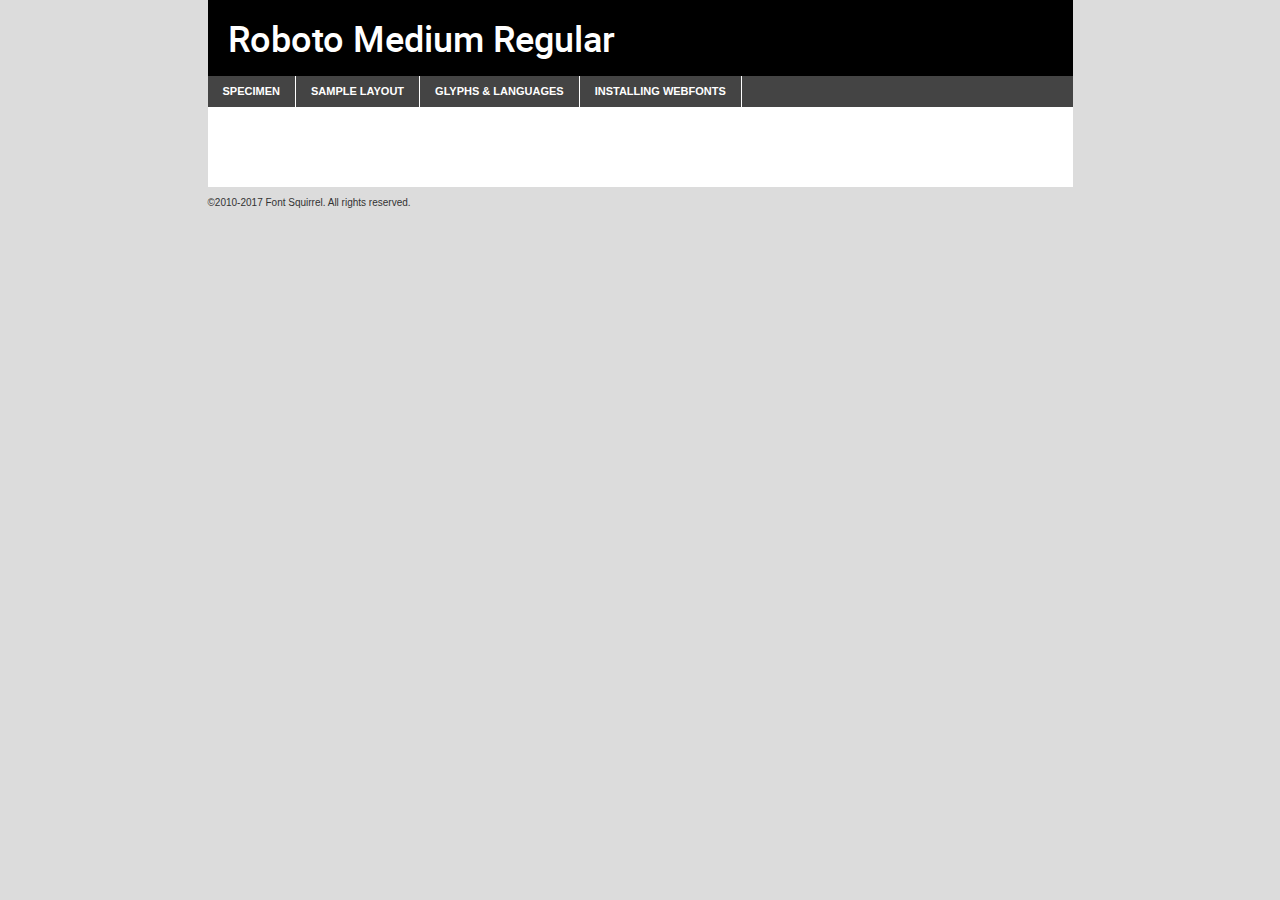
<file: 01-odin-landing/assets/fonts/webfontkit-20240411-081716/roboto-medium-demo.html>
<!DOCTYPE html PUBLIC "-//W3C//DTD XHTML 1.0 Transitional//EN"
        "http://www.w3.org/TR/xhtml1/DTD/xhtml1-transitional.dtd">

<html xmlns="http://www.w3.org/1999/xhtml" xml:lang="en" lang="en">
<head>
    <meta http-equiv="Content-Type" content="text/html; charset=utf-8"/>
    <script src="http://ajax.googleapis.com/ajax/libs/jquery/1.7.2/jquery.min.js" type="text/javascript" charset="utf-8"></script>
    <script type="text/javascript">
		(function($) {
			$.fn.easyTabs = function(option) {
				var param = jQuery.extend({ fadeSpeed: 'fast', defaultContent: 1, activeClass: 'active' }, option);
				$(this).each(function() {
					var thisId = '#' + this.id;
					if ( param.defaultContent == '' )
					{
						param.defaultContent = 1;
					}
					if ( typeof param.defaultContent == 'number' )
					{
						var defaultTab = $(thisId + ' .tabs li:eq(' + (param.defaultContent - 1) + ') a').attr('href').substr(1);
					}
					else
					{
						var defaultTab = param.defaultContent;
					}
					$(thisId + ' .tabs li a').each(function() {
						var tabToHide = $(this).attr('href').substr(1);
						$('#' + tabToHide).addClass('easytabs-tab-content');
					});
					hideAll();
					changeContent(defaultTab);

					function hideAll() {$(thisId + ' .easytabs-tab-content').hide();}

					function changeContent(tabId)
					{
						hideAll();
						$(thisId + ' .tabs li').removeClass(param.activeClass);
						$(thisId + ' .tabs li a[href=#' + tabId + ']').closest('li').addClass(param.activeClass);
						if ( param.fadeSpeed != 'none' )
						{
							$(thisId + ' #' + tabId).fadeIn(param.fadeSpeed);
						}
						else
						{
							$(thisId + ' #' + tabId).show();
						}
					}

					$(thisId + ' .tabs li').click(function() {
						var tabId = $(this).find('a').attr('href').substr(1);
						changeContent(tabId);
						return false;
					});
				});
			}
		})(jQuery);
    </script>
    <link rel="stylesheet" href="specimen_files/specimen_stylesheet.css" type="text/css" charset="utf-8"/>
    <link rel="stylesheet" href="stylesheet.css" type="text/css" charset="utf-8"/>

    <style type="text/css">
        		body {
			font-family: 'robotomedium';
        		}

            </style>

    <title>Roboto Medium Regular Specimen</title>


    <script type="text/javascript" charset="utf-8">
		$(document).ready(function() {
			$('#container').easyTabs({ defaultContent: 1 });
		});
    </script>
</head>

<body>
<div id="container">
    <div id="header">
		Roboto Medium Regular    </div>
    <ul class="tabs">
        <li><a href="#specimen">Specimen</a></li>
        <li><a href="#layout">Sample Layout</a></li>
		        <li><a href="#glyphs">Glyphs &amp; Languages</a></li>
        <li><a href="#installing">Installing Webfonts</a></li>

    </ul>

    <div id="main_content">


        <div id="specimen">

            <div class="section">
                <div class="grid12 firstcol">
                    <div class="huge">AaBb</div>
                </div>
            </div>

            <div class="section">
                <div class="glyph_range">A&#x200B;B&#x200b;C&#x200b;D&#x200b;E&#x200b;F&#x200b;G&#x200b;H&#x200b;I&#x200b;J&#x200b;K&#x200b;L&#x200b;M&#x200b;N&#x200b;O&#x200b;P&#x200b;Q&#x200b;R&#x200b;S&#x200b;T&#x200b;U&#x200b;V&#x200b;W&#x200b;X&#x200b;Y&#x200b;Z&#x200b;a&#x200b;b&#x200b;c&#x200b;d&#x200b;e&#x200b;f&#x200b;g&#x200b;h&#x200b;i&#x200b;j&#x200b;k&#x200b;l&#x200b;m&#x200b;n&#x200b;o&#x200b;p&#x200b;q&#x200b;r&#x200b;s&#x200b;t&#x200b;u&#x200b;v&#x200b;w&#x200b;x&#x200b;y&#x200b;z&#x200b;1&#x200b;2&#x200b;3&#x200b;4&#x200b;5&#x200b;6&#x200b;7&#x200b;8&#x200b;9&#x200b;0&#x200b;&amp;&#x200b;.&#x200b;,&#x200b;?&#x200b;!&#x200b;&#64;&#x200b;(&#x200b;)&#x200b;#&#x200b;$&#x200b;%&#x200b;*&#x200b;+&#x200b;-&#x200b;=&#x200b;:&#x200b;;</div>
            </div>
            <div class="section">
                <div class="grid12 firstcol">
                    <table class="sample_table">
                        <tr>
                            <td>10</td>
                            <td class="size10">abcdefghijklmnopqrstuvwxyzABCDEFGHIJKLMNOPQRSTUVWXYZ0123456789abcdefghijklmnopqrstuvwxyzABCDEFGHIJKLMNOPQRSTUVWXYZ0123456789abcdefghijklmnopqrstuvwxyzABCDEFGHIJKLMNOPQRSTUVWXYZ</td>
                        </tr>
                        <tr>
                            <td>11</td>
                            <td class="size11">abcdefghijklmnopqrstuvwxyzABCDEFGHIJKLMNOPQRSTUVWXYZ0123456789abcdefghijklmnopqrstuvwxyzABCDEFGHIJKLMNOPQRSTUVWXYZ0123456789abcdefghijklmnopqrstuvwxyzABCDEFGHIJKLMNOPQRSTUVWXYZ</td>
                        </tr>
                        <tr>
                            <td>12</td>
                            <td class="size12">abcdefghijklmnopqrstuvwxyzABCDEFGHIJKLMNOPQRSTUVWXYZ0123456789abcdefghijklmnopqrstuvwxyzABCDEFGHIJKLMNOPQRSTUVWXYZ0123456789abcdefghijklmnopqrstuvwxyzABCDEFGHIJKLMNOPQRSTUVWXYZ</td>
                        </tr>
                        <tr>
                            <td>13</td>
                            <td class="size13">abcdefghijklmnopqrstuvwxyzABCDEFGHIJKLMNOPQRSTUVWXYZ0123456789abcdefghijklmnopqrstuvwxyzABCDEFGHIJKLMNOPQRSTUVWXYZ0123456789abcdefghijklmnopqrstuvwxyzABCDEFGHIJKLMNOPQRSTUVWXYZ</td>
                        </tr>
                        <tr>
                            <td>14</td>
                            <td class="size14">abcdefghijklmnopqrstuvwxyzABCDEFGHIJKLMNOPQRSTUVWXYZ0123456789abcdefghijklmnopqrstuvwxyzABCDEFGHIJKLMNOPQRSTUVWXYZ0123456789abcdefghijklmnopqrstuvwxyzABCDEFGHIJKLMNOPQRSTUVWXYZ</td>
                        </tr>
                        <tr>
                            <td>16</td>
                            <td class="size16">abcdefghijklmnopqrstuvwxyzABCDEFGHIJKLMNOPQRSTUVWXYZ0123456789abcdefghijklmnopqrstuvwxyzABCDEFGHIJKLMNOPQRSTUVWXYZ</td>
                        </tr>
                        <tr>
                            <td>18</td>
                            <td class="size18">abcdefghijklmnopqrstuvwxyzABCDEFGHIJKLMNOPQRSTUVWXYZ0123456789abcdefghijklmnopqrstuvwxyzABCDEFGHIJKLMNOPQRSTUVWXYZ</td>
                        </tr>
                        <tr>
                            <td>20</td>
                            <td class="size20">abcdefghijklmnopqrstuvwxyzABCDEFGHIJKLMNOPQRSTUVWXYZ0123456789abcdefghijklmnopqrstuvwxyzABCDEFGHIJKLMNOPQRSTUVWXYZ</td>
                        </tr>
                        <tr>
                            <td>24</td>
                            <td class="size24">abcdefghijklmnopqrstuvwxyzABCDEFGHIJKLMNOPQRSTUVWXYZ0123456789abcdefghijklmnopqrstuvwxyzABCDEFGHIJKLMNOPQRSTUVWXYZ</td>
                        </tr>
                        <tr>
                            <td>30</td>
                            <td class="size30">abcdefghijklmnopqrstuvwxyzABCDEFGHIJKLMNOPQRSTUVWXYZ0123456789abcdefghijklmnopqrstuvwxyzABCDEFGHIJKLMNOPQRSTUVWXYZ</td>
                        </tr>
                        <tr>
                            <td>36</td>
                            <td class="size36">abcdefghijklmnopqrstuvwxyzABCDEFGHIJKLMNOPQRSTUVWXYZ0123456789abcdefghijklmnopqrstuvwxyzABCDEFGHIJKLMNOPQRSTUVWXYZ</td>
                        </tr>
                        <tr>
                            <td>48</td>
                            <td class="size48">abcdefghijklmnopqrstuvwxyzABCDEFGHIJKLMNOPQRSTUVWXYZ0123456789abcdefghijklmnopqrstuvwxyzABCDEFGHIJKLMNOPQRSTUVWXYZ</td>
                        </tr>
                        <tr>
                            <td>60</td>
                            <td class="size60">abcdefghijklmnopqrstuvwxyzABCDEFGHIJKLMNOPQRSTUVWXYZ0123456789abcdefghijklmnopqrstuvwxyzABCDEFGHIJKLMNOPQRSTUVWXYZ</td>
                        </tr>
                        <tr>
                            <td>72</td>
                            <td class="size72">abcdefghijklmnopqrstuvwxyzABCDEFGHIJKLMNOPQRSTUVWXYZ0123456789abcdefghijklmnopqrstuvwxyzABCDEFGHIJKLMNOPQRSTUVWXYZ</td>
                        </tr>
                        <tr>
                            <td>90</td>
                            <td class="size90">abcdefghijklmnopqrstuvwxyzABCDEFGHIJKLMNOPQRSTUVWXYZ0123456789abcdefghijklmnopqrstuvwxyzABCDEFGHIJKLMNOPQRSTUVWXYZ</td>
                        </tr>
                    </table>

                </div>

            </div>


            <div class="section" id="bodycomparison">


                <div id="xheight">
                    <div class="fontbody">&#x25FC;&#x25FC;&#x25FC;&#x25FC;&#x25FC;&#x25FC;&#x25FC;&#x25FC;&#x25FC;&#x25FC;&#x25FC;&#x25FC;&#x25FC;&#x25FC;&#x25FC;&#x25FC;&#x25FC;&#x25FC;&#x25FC;&#x25FC;&#x25FC;&#x25FC;&#x25FC;&#x25FC;&#x25FC;&#x25FC;&#x25FC;&#x25FC;&#x25FC;&#x25FC;&#x25FC;&#x25FC;&#x25FC;&#x25FC;&#x25FC;&#x25FC;&#x25FC;&#x25FC;&#x25FC;&#x25FC;&#x25FC;&#x25FC;&#x25FC;&#x25FC;&#x25FC;&#x25FC;&#x25FC;&#x25FC;&#x25FC;&#x25FC;&#x25FC;&#x25FC;&#x25FC;&#x25FC;&#x25FC;&#x25FC;&#x25FC;&#x25FC;&#x25FC;&#x25FC;&#x25FC;&#x25FC;&#x25FC;&#x25FC;&#x25FC;&#x25FC;&#x25FC;&#x25FC;&#x25FC;&#x25FC;&#x25FC;&#x25FC;&#x25FC;&#x25FC;&#x25FC;&#x25FC;&#x25FC;&#x25FC;&#x25FC;&#x25FC;&#x25FC;&#x25FC;&#x25FC;&#x25FC;&#x25FC;&#x25FC;&#x25FC;&#x25FC;&#x25FC;&#x25FC;&#x25FC;&#x25FC;&#x25FC;&#x25FC;&#x25FC;&#x25FC;&#x25FC;&#x25FC;&#x25FC;body</div>
                    <div class="arialbody">body</div>
                    <div class="verdanabody">body</div>
                    <div class="georgiabody">body</div>
                </div>
                <div class="fontbody" style="z-index:1">
                    body<span>Roboto Medium Regular</span>
                </div>
                <div class="arialbody" style="z-index:1">
                    body<span>Arial</span>
                </div>
                <div class="verdanabody" style="z-index:1">
                    body<span>Verdana</span>
                </div>
                <div class="georgiabody" style="z-index:1">
                    body<span>Georgia</span>
                </div>


            </div>


            <div class="section psample psample_row1" id="">

                <div class="grid2 firstcol">
                    <p class="size10"><span>10.</span>Aenean lacinia bibendum nulla sed consectetur. Fusce dapibus, tellus ac cursus commodo, tortor mauris condimentum nibh, ut fermentum massa justo sit amet risus. Nullam id dolor id nibh ultricies vehicula ut id elit. Cum sociis natoque penatibus et magnis dis parturient montes, nascetur ridiculus mus. Nulla vitae elit libero, a pharetra augue.</p>

                </div>
                <div class="grid3">
                    <p class="size11"><span>11.</span>Aenean lacinia bibendum nulla sed consectetur. Fusce dapibus, tellus ac cursus commodo, tortor mauris condimentum nibh, ut fermentum massa justo sit amet risus. Nullam id dolor id nibh ultricies vehicula ut id elit. Cum sociis natoque penatibus et magnis dis parturient montes, nascetur ridiculus mus. Nulla vitae elit libero, a pharetra augue.</p>

                </div>
                <div class="grid3">
                    <p class="size12"><span>12.</span>Aenean lacinia bibendum nulla sed consectetur. Fusce dapibus, tellus ac cursus commodo, tortor mauris condimentum nibh, ut fermentum massa justo sit amet risus. Nullam id dolor id nibh ultricies vehicula ut id elit. Cum sociis natoque penatibus et magnis dis parturient montes, nascetur ridiculus mus. Nulla vitae elit libero, a pharetra augue.</p>

                </div>
                <div class="grid4">
                    <p class="size13"><span>13.</span>Aenean lacinia bibendum nulla sed consectetur. Fusce dapibus, tellus ac cursus commodo, tortor mauris condimentum nibh, ut fermentum massa justo sit amet risus. Nullam id dolor id nibh ultricies vehicula ut id elit. Cum sociis natoque penatibus et magnis dis parturient montes, nascetur ridiculus mus. Nulla vitae elit libero, a pharetra augue.</p>

                </div>
                <div class="white_blend"></div>

            </div>
            <div class="section psample psample_row2" id="">
                <div class="grid3 firstcol">
                    <p class="size14"><span>14.</span>Aenean lacinia bibendum nulla sed consectetur. Fusce dapibus, tellus ac cursus commodo, tortor mauris condimentum nibh, ut fermentum massa justo sit amet risus. Nullam id dolor id nibh ultricies vehicula ut id elit. Cum sociis natoque penatibus et magnis dis parturient montes, nascetur ridiculus mus. Nulla vitae elit libero, a pharetra augue.</p>

                </div>
                <div class="grid4">
                    <p class="size16"><span>16.</span>Aenean lacinia bibendum nulla sed consectetur. Fusce dapibus, tellus ac cursus commodo, tortor mauris condimentum nibh, ut fermentum massa justo sit amet risus. Nullam id dolor id nibh ultricies vehicula ut id elit. Cum sociis natoque penatibus et magnis dis parturient montes, nascetur ridiculus mus. Nulla vitae elit libero, a pharetra augue.</p>

                </div>
                <div class="grid5">
                    <p class="size18"><span>18.</span>Aenean lacinia bibendum nulla sed consectetur. Fusce dapibus, tellus ac cursus commodo, tortor mauris condimentum nibh, ut fermentum massa justo sit amet risus. Nullam id dolor id nibh ultricies vehicula ut id elit. Cum sociis natoque penatibus et magnis dis parturient montes, nascetur ridiculus mus. Nulla vitae elit libero, a pharetra augue.</p>

                </div>

                <div class="white_blend"></div>

            </div>

            <div class="section psample psample_row3" id="">
                <div class="grid5 firstcol">
                    <p class="size20"><span>20.</span>Aenean lacinia bibendum nulla sed consectetur. Fusce dapibus, tellus ac cursus commodo, tortor mauris condimentum nibh, ut fermentum massa justo sit amet risus. Nullam id dolor id nibh ultricies vehicula ut id elit. Cum sociis natoque penatibus et magnis dis parturient montes, nascetur ridiculus mus. Nulla vitae elit libero, a pharetra augue.</p>
                </div>
                <div class="grid7">
                    <p class="size24"><span>24.</span>Aenean lacinia bibendum nulla sed consectetur. Fusce dapibus, tellus ac cursus commodo, tortor mauris condimentum nibh, ut fermentum massa justo sit amet risus. Nullam id dolor id nibh ultricies vehicula ut id elit. Cum sociis natoque penatibus et magnis dis parturient montes, nascetur ridiculus mus. Nulla vitae elit libero, a pharetra augue.</p>
                </div>

                <div class="white_blend"></div>

            </div>

            <div class="section psample psample_row4" id="">
                <div class="grid12 firstcol">
                    <p class="size30"><span>30.</span>Aenean lacinia bibendum nulla sed consectetur. Fusce dapibus, tellus ac cursus commodo, tortor mauris condimentum nibh, ut fermentum massa justo sit amet risus. Nullam id dolor id nibh ultricies vehicula ut id elit. Cum sociis natoque penatibus et magnis dis parturient montes, nascetur ridiculus mus. Nulla vitae elit libero, a pharetra augue.</p>
                </div>
                <div class="white_blend"></div>

            </div>


            <div class="section psample psample_row1 fullreverse">
                <div class="grid2 firstcol">
                    <p class="size10"><span>10.</span>Aenean lacinia bibendum nulla sed consectetur. Fusce dapibus, tellus ac cursus commodo, tortor mauris condimentum nibh, ut fermentum massa justo sit amet risus. Nullam id dolor id nibh ultricies vehicula ut id elit. Cum sociis natoque penatibus et magnis dis parturient montes, nascetur ridiculus mus. Nulla vitae elit libero, a pharetra augue.</p>

                </div>
                <div class="grid3">
                    <p class="size11"><span>11.</span>Aenean lacinia bibendum nulla sed consectetur. Fusce dapibus, tellus ac cursus commodo, tortor mauris condimentum nibh, ut fermentum massa justo sit amet risus. Nullam id dolor id nibh ultricies vehicula ut id elit. Cum sociis natoque penatibus et magnis dis parturient montes, nascetur ridiculus mus. Nulla vitae elit libero, a pharetra augue.</p>

                </div>
                <div class="grid3">
                    <p class="size12"><span>12.</span>Aenean lacinia bibendum nulla sed consectetur. Fusce dapibus, tellus ac cursus commodo, tortor mauris condimentum nibh, ut fermentum massa justo sit amet risus. Nullam id dolor id nibh ultricies vehicula ut id elit. Cum sociis natoque penatibus et magnis dis parturient montes, nascetur ridiculus mus. Nulla vitae elit libero, a pharetra augue.</p>

                </div>
                <div class="grid4">
                    <p class="size13"><span>13.</span>Aenean lacinia bibendum nulla sed consectetur. Fusce dapibus, tellus ac cursus commodo, tortor mauris condimentum nibh, ut fermentum massa justo sit amet risus. Nullam id dolor id nibh ultricies vehicula ut id elit. Cum sociis natoque penatibus et magnis dis parturient montes, nascetur ridiculus mus. Nulla vitae elit libero, a pharetra augue.</p>

                </div>
                <div class="black_blend"></div>

            </div>

            <div class="section psample psample_row2 fullreverse">
                <div class="grid3 firstcol">
                    <p class="size14"><span>14.</span>Aenean lacinia bibendum nulla sed consectetur. Fusce dapibus, tellus ac cursus commodo, tortor mauris condimentum nibh, ut fermentum massa justo sit amet risus. Nullam id dolor id nibh ultricies vehicula ut id elit. Cum sociis natoque penatibus et magnis dis parturient montes, nascetur ridiculus mus. Nulla vitae elit libero, a pharetra augue.</p>

                </div>
                <div class="grid4">
                    <p class="size16"><span>16.</span>Aenean lacinia bibendum nulla sed consectetur. Fusce dapibus, tellus ac cursus commodo, tortor mauris condimentum nibh, ut fermentum massa justo sit amet risus. Nullam id dolor id nibh ultricies vehicula ut id elit. Cum sociis natoque penatibus et magnis dis parturient montes, nascetur ridiculus mus. Nulla vitae elit libero, a pharetra augue.</p>

                </div>
                <div class="grid5">
                    <p class="size18"><span>18.</span>Aenean lacinia bibendum nulla sed consectetur. Fusce dapibus, tellus ac cursus commodo, tortor mauris condimentum nibh, ut fermentum massa justo sit amet risus. Nullam id dolor id nibh ultricies vehicula ut id elit. Cum sociis natoque penatibus et magnis dis parturient montes, nascetur ridiculus mus. Nulla vitae elit libero, a pharetra augue.</p>

                </div>
                <div class="black_blend"></div>

            </div>

            <div class="section psample fullreverse psample_row3" id="">
                <div class="grid5 firstcol">
                    <p class="size20"><span>20.</span>Aenean lacinia bibendum nulla sed consectetur. Fusce dapibus, tellus ac cursus commodo, tortor mauris condimentum nibh, ut fermentum massa justo sit amet risus. Nullam id dolor id nibh ultricies vehicula ut id elit. Cum sociis natoque penatibus et magnis dis parturient montes, nascetur ridiculus mus. Nulla vitae elit libero, a pharetra augue.</p>
                </div>
                <div class="grid7">
                    <p class="size24"><span>24.</span>Aenean lacinia bibendum nulla sed consectetur. Fusce dapibus, tellus ac cursus commodo, tortor mauris condimentum nibh, ut fermentum massa justo sit amet risus. Nullam id dolor id nibh ultricies vehicula ut id elit. Cum sociis natoque penatibus et magnis dis parturient montes, nascetur ridiculus mus. Nulla vitae elit libero, a pharetra augue.</p>
                </div>

                <div class="black_blend"></div>

            </div>

            <div class="section psample fullreverse psample_row4" id="" style="border-bottom: 20px #000 solid;">
                <div class="grid12 firstcol">
                    <p class="size30"><span>30.</span>Aenean lacinia bibendum nulla sed consectetur. Fusce dapibus, tellus ac cursus commodo, tortor mauris condimentum nibh, ut fermentum massa justo sit amet risus. Nullam id dolor id nibh ultricies vehicula ut id elit. Cum sociis natoque penatibus et magnis dis parturient montes, nascetur ridiculus mus. Nulla vitae elit libero, a pharetra augue.</p>
                </div>
                <div class="black_blend"></div>

            </div>


        </div>

        <div id="layout">

            <div class="section">

                <div class="grid12 firstcol">
                    <h1>Lorem Ipsum Dolor</h1>
                    <h2>Etiam porta sem malesuada magna mollis euismod</h2>

                    <p class="byline">By <a href="#link">Aenean Lacinia</a></p>
                </div>
            </div>
            <div class="section">
                <div class="grid8 firstcol">
                    <p class="large">Donec sed odio dui. Morbi leo risus, porta ac consectetur ac, vestibulum at eros. Fusce dapibus, tellus ac cursus commodo, tortor mauris condimentum nibh, ut fermentum massa justo sit amet risus. </p>


                    <h3>Pellentesque ornare sem</h3>

                    <p>Maecenas sed diam eget risus varius blandit sit amet non magna. Maecenas faucibus mollis interdum. Donec ullamcorper nulla non metus auctor fringilla. Nullam id dolor id nibh ultricies vehicula ut id elit. Nullam id dolor id nibh ultricies vehicula ut id elit. </p>

                    <p>Aenean eu leo quam. Pellentesque ornare sem lacinia quam venenatis vestibulum. Lorem ipsum dolor sit amet, consectetur adipiscing elit. Cum sociis natoque penatibus et magnis dis parturient montes, nascetur ridiculus mus. </p>

                    <p>Nulla vitae elit libero, a pharetra augue. Praesent commodo cursus magna, vel scelerisque nisl consectetur et. Aenean lacinia bibendum nulla sed consectetur. </p>

                    <p>Nullam quis risus eget urna mollis ornare vel eu leo. Nullam quis risus eget urna mollis ornare vel eu leo. Maecenas sed diam eget risus varius blandit sit amet non magna. Donec ullamcorper nulla non metus auctor fringilla. </p>

                    <h3>Cras mattis consectetur</h3>

                    <p>Aenean eu leo quam. Pellentesque ornare sem lacinia quam venenatis vestibulum. Aenean lacinia bibendum nulla sed consectetur. Integer posuere erat a ante venenatis dapibus posuere velit aliquet. Cras mattis consectetur purus sit amet fermentum. </p>

                    <p>Nullam id dolor id nibh ultricies vehicula ut id elit. Nullam quis risus eget urna mollis ornare vel eu leo. Cras mattis consectetur purus sit amet fermentum.</p>
                </div>

                <div class="grid4 sidebar">

                    <div class="box reverse">
                        <p class="last">Nullam quis risus eget urna mollis ornare vel eu leo. Donec ullamcorper nulla non metus auctor fringilla. Cras mattis consectetur purus sit amet fermentum. Sed posuere consectetur est at lobortis. Lorem ipsum dolor sit amet, consectetur adipiscing elit. </p>
                    </div>

                    <p class="caption">Maecenas sed diam eget risus varius.</p>

                    <p>Vestibulum id ligula porta felis euismod semper. Integer posuere erat a ante venenatis dapibus posuere velit aliquet. Vestibulum id ligula porta felis euismod semper. Sed posuere consectetur est at lobortis. Maecenas sed diam eget risus varius blandit sit amet non magna. Fusce dapibus, tellus ac cursus commodo, tortor mauris condimentum nibh, ut fermentum massa justo sit amet risus. </p>


                    <p>Duis mollis, est non commodo luctus, nisi erat porttitor ligula, eget lacinia odio sem nec elit. Aenean lacinia bibendum nulla sed consectetur. Vivamus sagittis lacus vel augue laoreet rutrum faucibus dolor auctor. Aenean lacinia bibendum nulla sed consectetur. Nullam quis risus eget urna mollis ornare vel eu leo. </p>

                    <p>Praesent commodo cursus magna, vel scelerisque nisl consectetur et. Donec ullamcorper nulla non metus auctor fringilla. Maecenas faucibus mollis interdum. Fusce dapibus, tellus ac cursus commodo, tortor mauris condimentum nibh, ut fermentum massa justo sit amet risus. </p>

                </div>
            </div>

        </div>


		

        <div id="glyphs">
            <div class="section">
                <div class="grid12 firstcol">

                    <h1>Language Support</h1>
                    <p>The subset of Roboto Medium Regular in this kit supports the following languages:<br/>

						Albanian, Basque, Breton, Chamorro, Danish, Dutch, English, Faroese, Finnish, French, Frisian, Galician, German, Icelandic, Italian, Malagasy, Norwegian, Portuguese, Spanish, Alsatian, Aragonese, Arapaho, Arrernte, Asturian, Aymara, Bislama, Cebuano, Corsican, Fijian, French_creole, Genoese, Gilbertese, Greenlandic, Haitian_creole, Hiligaynon, Hmong, Hopi, Ibanag, Iloko_ilokano, Indonesian, Interglossa_glosa, Interlingua, Irish_gaelic, Jerriais, Lojban, Lombard, Luxembourgeois, Manx, Mohawk, Norfolk_pitcairnese, Occitan, Oromo, Pangasinan, Papiamento, Piedmontese, Potawatomi, Rhaeto-romance, Romansh, Rotokas, Sami_lule, Samoan, Sardinian, Scots_gaelic, Seychelles_creole, Shona, Sicilian, Somali, Southern_ndebele, Swahili, Swati_swazi, Tagalog_filipino_pilipino, Tetum, Tok_pisin, Uyghur_latinized, Volapuk, Walloon, Warlpiri, Xhosa, Yapese, Zulu, Latinbasic, Ubasic, Demo                    </p>
                    <h1>Glyph Chart</h1>
                    <p>The subset of Roboto Medium Regular in this kit includes all the glyphs listed below. Unicode entities are included above each glyph to help you insert individual characters into your layout.</p>
                    <div id="glyph_chart">

																																	                                <div><p>&amp;#2;</p>&#2;</div>
																				                                <div><p>&amp;#13;</p>&#13;</div>
																				                                <div><p>&amp;#32;</p>&#32;</div>
																				                                <div><p>&amp;#33;</p>&#33;</div>
																				                                <div><p>&amp;#34;</p>&#34;</div>
																				                                <div><p>&amp;#35;</p>&#35;</div>
																				                                <div><p>&amp;#36;</p>&#36;</div>
																				                                <div><p>&amp;#37;</p>&#37;</div>
																				                                <div><p>&amp;#38;</p>&#38;</div>
																				                                <div><p>&amp;#39;</p>&#39;</div>
																				                                <div><p>&amp;#40;</p>&#40;</div>
																				                                <div><p>&amp;#41;</p>&#41;</div>
																				                                <div><p>&amp;#42;</p>&#42;</div>
																				                                <div><p>&amp;#43;</p>&#43;</div>
																				                                <div><p>&amp;#44;</p>&#44;</div>
																				                                <div><p>&amp;#45;</p>&#45;</div>
																				                                <div><p>&amp;#46;</p>&#46;</div>
																				                                <div><p>&amp;#47;</p>&#47;</div>
																				                                <div><p>&amp;#48;</p>&#48;</div>
																				                                <div><p>&amp;#49;</p>&#49;</div>
																				                                <div><p>&amp;#50;</p>&#50;</div>
																				                                <div><p>&amp;#51;</p>&#51;</div>
																				                                <div><p>&amp;#52;</p>&#52;</div>
																				                                <div><p>&amp;#53;</p>&#53;</div>
																				                                <div><p>&amp;#54;</p>&#54;</div>
																				                                <div><p>&amp;#55;</p>&#55;</div>
																				                                <div><p>&amp;#56;</p>&#56;</div>
																				                                <div><p>&amp;#57;</p>&#57;</div>
																				                                <div><p>&amp;#58;</p>&#58;</div>
																				                                <div><p>&amp;#59;</p>&#59;</div>
																				                                <div><p>&amp;#60;</p>&#60;</div>
																				                                <div><p>&amp;#61;</p>&#61;</div>
																				                                <div><p>&amp;#62;</p>&#62;</div>
																				                                <div><p>&amp;#63;</p>&#63;</div>
																				                                <div><p>&amp;#64;</p>&#64;</div>
																				                                <div><p>&amp;#65;</p>&#65;</div>
																				                                <div><p>&amp;#66;</p>&#66;</div>
																				                                <div><p>&amp;#67;</p>&#67;</div>
																				                                <div><p>&amp;#68;</p>&#68;</div>
																				                                <div><p>&amp;#69;</p>&#69;</div>
																				                                <div><p>&amp;#70;</p>&#70;</div>
																				                                <div><p>&amp;#71;</p>&#71;</div>
																				                                <div><p>&amp;#72;</p>&#72;</div>
																				                                <div><p>&amp;#73;</p>&#73;</div>
																				                                <div><p>&amp;#74;</p>&#74;</div>
																				                                <div><p>&amp;#75;</p>&#75;</div>
																				                                <div><p>&amp;#76;</p>&#76;</div>
																				                                <div><p>&amp;#77;</p>&#77;</div>
																				                                <div><p>&amp;#78;</p>&#78;</div>
																				                                <div><p>&amp;#79;</p>&#79;</div>
																				                                <div><p>&amp;#80;</p>&#80;</div>
																				                                <div><p>&amp;#81;</p>&#81;</div>
																				                                <div><p>&amp;#82;</p>&#82;</div>
																				                                <div><p>&amp;#83;</p>&#83;</div>
																				                                <div><p>&amp;#84;</p>&#84;</div>
																				                                <div><p>&amp;#85;</p>&#85;</div>
																				                                <div><p>&amp;#86;</p>&#86;</div>
																				                                <div><p>&amp;#87;</p>&#87;</div>
																				                                <div><p>&amp;#88;</p>&#88;</div>
																				                                <div><p>&amp;#89;</p>&#89;</div>
																				                                <div><p>&amp;#90;</p>&#90;</div>
																				                                <div><p>&amp;#91;</p>&#91;</div>
																				                                <div><p>&amp;#92;</p>&#92;</div>
																				                                <div><p>&amp;#93;</p>&#93;</div>
																				                                <div><p>&amp;#94;</p>&#94;</div>
																				                                <div><p>&amp;#95;</p>&#95;</div>
																				                                <div><p>&amp;#96;</p>&#96;</div>
																				                                <div><p>&amp;#97;</p>&#97;</div>
																				                                <div><p>&amp;#98;</p>&#98;</div>
																				                                <div><p>&amp;#99;</p>&#99;</div>
																				                                <div><p>&amp;#100;</p>&#100;</div>
																				                                <div><p>&amp;#101;</p>&#101;</div>
																				                                <div><p>&amp;#102;</p>&#102;</div>
																				                                <div><p>&amp;#103;</p>&#103;</div>
																				                                <div><p>&amp;#104;</p>&#104;</div>
																				                                <div><p>&amp;#105;</p>&#105;</div>
																				                                <div><p>&amp;#106;</p>&#106;</div>
																				                                <div><p>&amp;#107;</p>&#107;</div>
																				                                <div><p>&amp;#108;</p>&#108;</div>
																				                                <div><p>&amp;#109;</p>&#109;</div>
																				                                <div><p>&amp;#110;</p>&#110;</div>
																				                                <div><p>&amp;#111;</p>&#111;</div>
																				                                <div><p>&amp;#112;</p>&#112;</div>
																				                                <div><p>&amp;#113;</p>&#113;</div>
																				                                <div><p>&amp;#114;</p>&#114;</div>
																				                                <div><p>&amp;#115;</p>&#115;</div>
																				                                <div><p>&amp;#116;</p>&#116;</div>
																				                                <div><p>&amp;#117;</p>&#117;</div>
																				                                <div><p>&amp;#118;</p>&#118;</div>
																				                                <div><p>&amp;#119;</p>&#119;</div>
																				                                <div><p>&amp;#120;</p>&#120;</div>
																				                                <div><p>&amp;#121;</p>&#121;</div>
																				                                <div><p>&amp;#122;</p>&#122;</div>
																				                                <div><p>&amp;#123;</p>&#123;</div>
																				                                <div><p>&amp;#124;</p>&#124;</div>
																				                                <div><p>&amp;#125;</p>&#125;</div>
																				                                <div><p>&amp;#126;</p>&#126;</div>
																				                                <div><p>&amp;#160;</p>&#160;</div>
																				                                <div><p>&amp;#161;</p>&#161;</div>
																				                                <div><p>&amp;#162;</p>&#162;</div>
																				                                <div><p>&amp;#163;</p>&#163;</div>
																				                                <div><p>&amp;#164;</p>&#164;</div>
																				                                <div><p>&amp;#165;</p>&#165;</div>
																				                                <div><p>&amp;#166;</p>&#166;</div>
																				                                <div><p>&amp;#167;</p>&#167;</div>
																				                                <div><p>&amp;#168;</p>&#168;</div>
																				                                <div><p>&amp;#169;</p>&#169;</div>
																				                                <div><p>&amp;#170;</p>&#170;</div>
																				                                <div><p>&amp;#171;</p>&#171;</div>
																				                                <div><p>&amp;#172;</p>&#172;</div>
																				                                <div><p>&amp;#173;</p>&#173;</div>
																				                                <div><p>&amp;#174;</p>&#174;</div>
																				                                <div><p>&amp;#175;</p>&#175;</div>
																				                                <div><p>&amp;#176;</p>&#176;</div>
																				                                <div><p>&amp;#177;</p>&#177;</div>
																				                                <div><p>&amp;#178;</p>&#178;</div>
																				                                <div><p>&amp;#179;</p>&#179;</div>
																				                                <div><p>&amp;#180;</p>&#180;</div>
																				                                <div><p>&amp;#181;</p>&#181;</div>
																				                                <div><p>&amp;#182;</p>&#182;</div>
																				                                <div><p>&amp;#183;</p>&#183;</div>
																				                                <div><p>&amp;#184;</p>&#184;</div>
																				                                <div><p>&amp;#185;</p>&#185;</div>
																				                                <div><p>&amp;#186;</p>&#186;</div>
																				                                <div><p>&amp;#187;</p>&#187;</div>
																				                                <div><p>&amp;#188;</p>&#188;</div>
																				                                <div><p>&amp;#189;</p>&#189;</div>
																				                                <div><p>&amp;#190;</p>&#190;</div>
																				                                <div><p>&amp;#191;</p>&#191;</div>
																				                                <div><p>&amp;#192;</p>&#192;</div>
																				                                <div><p>&amp;#193;</p>&#193;</div>
																				                                <div><p>&amp;#194;</p>&#194;</div>
																				                                <div><p>&amp;#195;</p>&#195;</div>
																				                                <div><p>&amp;#196;</p>&#196;</div>
																				                                <div><p>&amp;#197;</p>&#197;</div>
																				                                <div><p>&amp;#198;</p>&#198;</div>
																				                                <div><p>&amp;#199;</p>&#199;</div>
																				                                <div><p>&amp;#200;</p>&#200;</div>
																				                                <div><p>&amp;#201;</p>&#201;</div>
																				                                <div><p>&amp;#202;</p>&#202;</div>
																				                                <div><p>&amp;#203;</p>&#203;</div>
																				                                <div><p>&amp;#204;</p>&#204;</div>
																				                                <div><p>&amp;#205;</p>&#205;</div>
																				                                <div><p>&amp;#206;</p>&#206;</div>
																				                                <div><p>&amp;#207;</p>&#207;</div>
																				                                <div><p>&amp;#208;</p>&#208;</div>
																				                                <div><p>&amp;#209;</p>&#209;</div>
																				                                <div><p>&amp;#210;</p>&#210;</div>
																				                                <div><p>&amp;#211;</p>&#211;</div>
																				                                <div><p>&amp;#212;</p>&#212;</div>
																				                                <div><p>&amp;#213;</p>&#213;</div>
																				                                <div><p>&amp;#214;</p>&#214;</div>
																				                                <div><p>&amp;#215;</p>&#215;</div>
																				                                <div><p>&amp;#216;</p>&#216;</div>
																				                                <div><p>&amp;#217;</p>&#217;</div>
																				                                <div><p>&amp;#218;</p>&#218;</div>
																				                                <div><p>&amp;#219;</p>&#219;</div>
																				                                <div><p>&amp;#220;</p>&#220;</div>
																				                                <div><p>&amp;#221;</p>&#221;</div>
																				                                <div><p>&amp;#222;</p>&#222;</div>
																				                                <div><p>&amp;#223;</p>&#223;</div>
																				                                <div><p>&amp;#224;</p>&#224;</div>
																				                                <div><p>&amp;#225;</p>&#225;</div>
																				                                <div><p>&amp;#226;</p>&#226;</div>
																				                                <div><p>&amp;#227;</p>&#227;</div>
																				                                <div><p>&amp;#228;</p>&#228;</div>
																				                                <div><p>&amp;#229;</p>&#229;</div>
																				                                <div><p>&amp;#230;</p>&#230;</div>
																				                                <div><p>&amp;#231;</p>&#231;</div>
																				                                <div><p>&amp;#232;</p>&#232;</div>
																				                                <div><p>&amp;#233;</p>&#233;</div>
																				                                <div><p>&amp;#234;</p>&#234;</div>
																				                                <div><p>&amp;#235;</p>&#235;</div>
																				                                <div><p>&amp;#236;</p>&#236;</div>
																				                                <div><p>&amp;#237;</p>&#237;</div>
																				                                <div><p>&amp;#238;</p>&#238;</div>
																				                                <div><p>&amp;#239;</p>&#239;</div>
																				                                <div><p>&amp;#240;</p>&#240;</div>
																				                                <div><p>&amp;#241;</p>&#241;</div>
																				                                <div><p>&amp;#242;</p>&#242;</div>
																				                                <div><p>&amp;#243;</p>&#243;</div>
																				                                <div><p>&amp;#244;</p>&#244;</div>
																				                                <div><p>&amp;#245;</p>&#245;</div>
																				                                <div><p>&amp;#246;</p>&#246;</div>
																				                                <div><p>&amp;#247;</p>&#247;</div>
																				                                <div><p>&amp;#248;</p>&#248;</div>
																				                                <div><p>&amp;#249;</p>&#249;</div>
																				                                <div><p>&amp;#250;</p>&#250;</div>
																				                                <div><p>&amp;#251;</p>&#251;</div>
																				                                <div><p>&amp;#252;</p>&#252;</div>
																				                                <div><p>&amp;#253;</p>&#253;</div>
																				                                <div><p>&amp;#254;</p>&#254;</div>
																				                                <div><p>&amp;#255;</p>&#255;</div>
																				                                <div><p>&amp;#338;</p>&#338;</div>
																				                                <div><p>&amp;#339;</p>&#339;</div>
																				                                <div><p>&amp;#376;</p>&#376;</div>
																				                                <div><p>&amp;#710;</p>&#710;</div>
																				                                <div><p>&amp;#732;</p>&#732;</div>
																				                                <div><p>&amp;#8192;</p>&#8192;</div>
																				                                <div><p>&amp;#8193;</p>&#8193;</div>
																				                                <div><p>&amp;#8194;</p>&#8194;</div>
																				                                <div><p>&amp;#8195;</p>&#8195;</div>
																				                                <div><p>&amp;#8196;</p>&#8196;</div>
																				                                <div><p>&amp;#8197;</p>&#8197;</div>
																				                                <div><p>&amp;#8198;</p>&#8198;</div>
																				                                <div><p>&amp;#8199;</p>&#8199;</div>
																				                                <div><p>&amp;#8200;</p>&#8200;</div>
																				                                <div><p>&amp;#8201;</p>&#8201;</div>
																				                                <div><p>&amp;#8202;</p>&#8202;</div>
																				                                <div><p>&amp;#8208;</p>&#8208;</div>
																				                                <div><p>&amp;#8209;</p>&#8209;</div>
																				                                <div><p>&amp;#8210;</p>&#8210;</div>
																				                                <div><p>&amp;#8211;</p>&#8211;</div>
																				                                <div><p>&amp;#8212;</p>&#8212;</div>
																				                                <div><p>&amp;#8216;</p>&#8216;</div>
																				                                <div><p>&amp;#8217;</p>&#8217;</div>
																				                                <div><p>&amp;#8218;</p>&#8218;</div>
																				                                <div><p>&amp;#8220;</p>&#8220;</div>
																				                                <div><p>&amp;#8221;</p>&#8221;</div>
																				                                <div><p>&amp;#8222;</p>&#8222;</div>
																				                                <div><p>&amp;#8226;</p>&#8226;</div>
																				                                <div><p>&amp;#8230;</p>&#8230;</div>
																				                                <div><p>&amp;#8239;</p>&#8239;</div>
																				                                <div><p>&amp;#8249;</p>&#8249;</div>
																				                                <div><p>&amp;#8250;</p>&#8250;</div>
																				                                <div><p>&amp;#8287;</p>&#8287;</div>
																				                                <div><p>&amp;#8364;</p>&#8364;</div>
																				                                <div><p>&amp;#8482;</p>&#8482;</div>
																				                                <div><p>&amp;#9724;</p>&#9724;</div>
																				                                <div><p>&amp;#64257;</p>&#64257;</div>
																				                                <div><p>&amp;#64258;</p>&#64258;</div>
																				                                <div><p>&amp;#64259;</p>&#64259;</div>
																				                                <div><p>&amp;#64260;</p>&#64260;</div>
																																                    </div>
                </div>


            </div>
        </div>


        <div id="specs">

        </div>

        <div id="installing">
            <div class="section">
                <div class="grid7 firstcol">
                    <h1>Installing Webfonts</h1>

                    <p>Webfonts are supported by all major browser platforms but not all in the same way. There are currently four different font formats that must be included in order to target all browsers. This includes TTF, WOFF, EOT and SVG.</p>

                    <h2>1. Upload your webfonts</h2>
                    <p>You must upload your webfont kit to your website. They should be in or near the same directory as your CSS files.</p>

                    <h2>2. Include the webfont stylesheet</h2>
                    <p>A special CSS @font-face declaration helps the various browsers select the appropriate font it needs without causing you a bunch of headaches. Learn more about this syntax by reading the <a href="https://www.fontspring.com/blog/further-hardening-of-the-bulletproof-syntax">Fontspring blog post</a> about it. The code for it is as follows:</p>


                    <code>
                        @font-face{
                        font-family: 'MyWebFont';
                        src: url('WebFont.eot');
                        src: url('WebFont.eot?#iefix') format('embedded-opentype'),
                        url('WebFont.woff') format('woff'),
                        url('WebFont.ttf') format('truetype'),
                        url('WebFont.svg#webfont') format('svg');
                        }
                    </code>

                    <p>We've already gone ahead and generated the code for you. All you have to do is link to the stylesheet in your HTML, like this:</p>
                    <code>&lt;link rel=&quot;stylesheet&quot; href=&quot;stylesheet.css&quot; type=&quot;text/css&quot; charset=&quot;utf-8&quot; /&gt;</code>

                    <h2>3. Modify your own stylesheet</h2>
                    <p>To take advantage of your new fonts, you must tell your stylesheet to use them. Look at the original @font-face declaration above and find the property called "font-family." The name linked there will be what you use to reference the font. Prepend that webfont name to the font stack in the "font-family" property, inside the selector you want to change. For example:</p>
                    <code>p { font-family: 'WebFont', Arial, sans-serif; }</code>

                    <h2>4. Test</h2>
                    <p>Getting webfonts to work cross-browser <em>can</em> be tricky. Use the information in the sidebar to help you if you find that fonts aren't loading in a particular browser.</p>
                </div>

                <div class="grid5 sidebar">
                    <div class="box">
                        <h2>Troubleshooting<br/>Font-Face Problems</h2>
                        <p>Having trouble getting your webfonts to load in your new website? Here are some tips to sort out what might be the problem.</p>

                        <h3>Fonts not showing in any browser</h3>

                        <p>This sounds like you need to work on the plumbing. You either did not upload the fonts to the correct directory, or you did not link the fonts properly in the CSS. If you've confirmed that all this is correct and you still have a problem, take a look at your .htaccess file and see if requests are getting intercepted.</p>

                        <h3>Fonts not loading in iPhone or iPad</h3>

                        <p>The most common problem here is that you are serving the fonts from an IIS server. IIS refuses to serve files that have unknown MIME types. If that is the case, you must set the MIME type for SVG to "image/svg+xml" in the server settings. Follow these instructions from Microsoft if you need help.</p>

                        <h3>Fonts not loading in Firefox</h3>

                        <p>The primary reason for this failure? You are still using a version Firefox older than 3.5. So upgrade already! If that isn't it, then you are very likely serving fonts from a different domain. Firefox requires that all font assets be served from the same domain. Lastly it is possible that you need to add WOFF to your list of MIME types (if you are serving via IIS.)</p>

                        <h3>Fonts not loading in IE</h3>

                        <p>Are you looking at Internet Explorer on an actual Windows machine or are you cheating by using a service like Adobe BrowserLab? Many of these screenshot services do not render @font-face for IE. Best to test it on a real machine.</p>

                        <h3>Fonts not loading in IE9</h3>

                        <p>IE9, like Firefox, requires that fonts be served from the same domain as the website. Make sure that is the case.</p>
                    </div>
                </div>
            </div>

        </div>

    </div>
    <div id="footer">
        <p>&copy;2010-2017 Font Squirrel. All rights reserved.</p>
    </div>
</div>
</body>
</html>
</file>
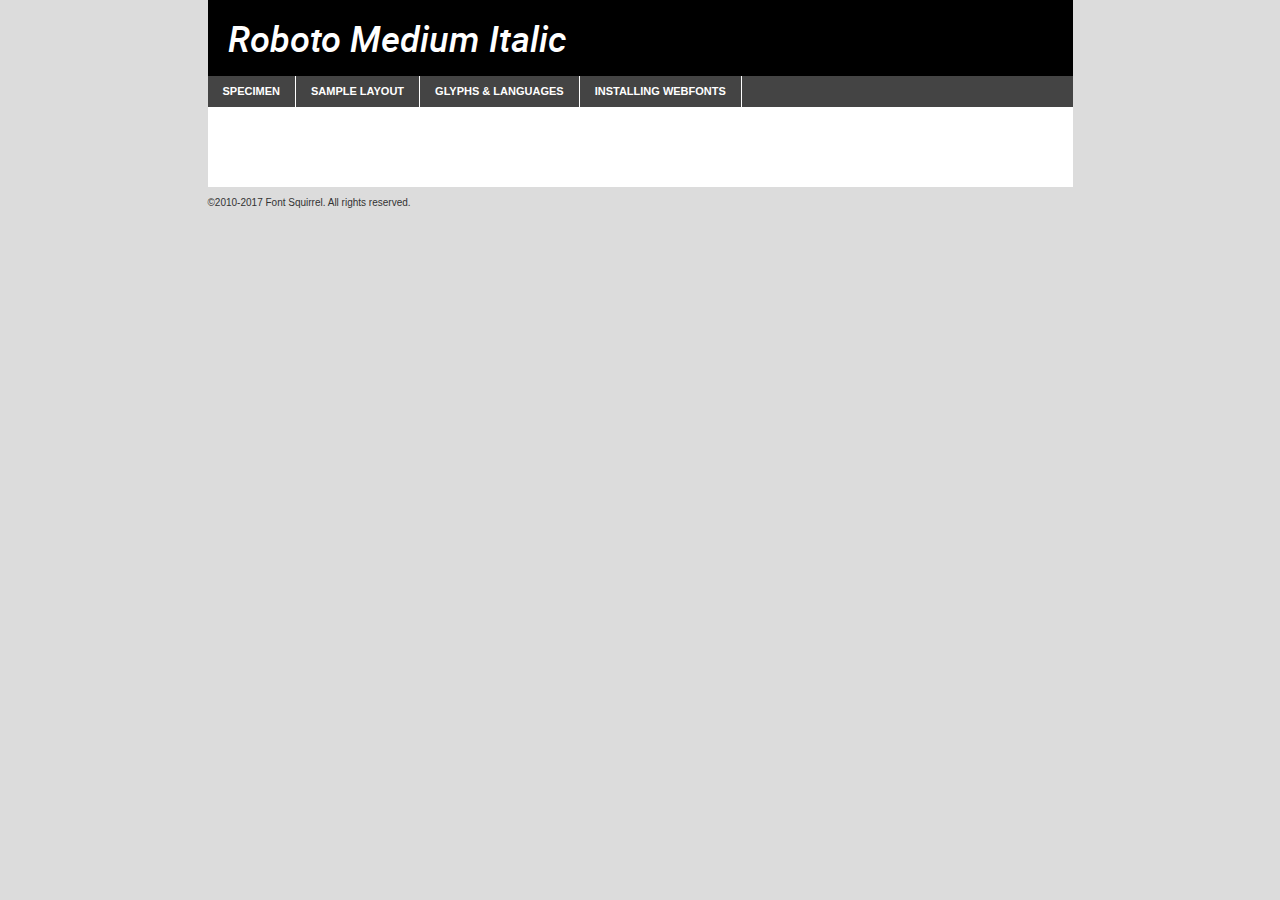
<file: 01-odin-landing/assets/fonts/webfontkit-20240411-081716/roboto-mediumitalic-demo.html>
<!DOCTYPE html PUBLIC "-//W3C//DTD XHTML 1.0 Transitional//EN"
        "http://www.w3.org/TR/xhtml1/DTD/xhtml1-transitional.dtd">

<html xmlns="http://www.w3.org/1999/xhtml" xml:lang="en" lang="en">
<head>
    <meta http-equiv="Content-Type" content="text/html; charset=utf-8"/>
    <script src="http://ajax.googleapis.com/ajax/libs/jquery/1.7.2/jquery.min.js" type="text/javascript" charset="utf-8"></script>
    <script type="text/javascript">
		(function($) {
			$.fn.easyTabs = function(option) {
				var param = jQuery.extend({ fadeSpeed: 'fast', defaultContent: 1, activeClass: 'active' }, option);
				$(this).each(function() {
					var thisId = '#' + this.id;
					if ( param.defaultContent == '' )
					{
						param.defaultContent = 1;
					}
					if ( typeof param.defaultContent == 'number' )
					{
						var defaultTab = $(thisId + ' .tabs li:eq(' + (param.defaultContent - 1) + ') a').attr('href').substr(1);
					}
					else
					{
						var defaultTab = param.defaultContent;
					}
					$(thisId + ' .tabs li a').each(function() {
						var tabToHide = $(this).attr('href').substr(1);
						$('#' + tabToHide).addClass('easytabs-tab-content');
					});
					hideAll();
					changeContent(defaultTab);

					function hideAll() {$(thisId + ' .easytabs-tab-content').hide();}

					function changeContent(tabId)
					{
						hideAll();
						$(thisId + ' .tabs li').removeClass(param.activeClass);
						$(thisId + ' .tabs li a[href=#' + tabId + ']').closest('li').addClass(param.activeClass);
						if ( param.fadeSpeed != 'none' )
						{
							$(thisId + ' #' + tabId).fadeIn(param.fadeSpeed);
						}
						else
						{
							$(thisId + ' #' + tabId).show();
						}
					}

					$(thisId + ' .tabs li').click(function() {
						var tabId = $(this).find('a').attr('href').substr(1);
						changeContent(tabId);
						return false;
					});
				});
			}
		})(jQuery);
    </script>
    <link rel="stylesheet" href="specimen_files/specimen_stylesheet.css" type="text/css" charset="utf-8"/>
    <link rel="stylesheet" href="stylesheet.css" type="text/css" charset="utf-8"/>

    <style type="text/css">
        		body {
			font-family: 'robotomedium_italic';
        		}

            </style>

    <title>Roboto Medium Italic Specimen</title>


    <script type="text/javascript" charset="utf-8">
		$(document).ready(function() {
			$('#container').easyTabs({ defaultContent: 1 });
		});
    </script>
</head>

<body>
<div id="container">
    <div id="header">
		Roboto Medium Italic    </div>
    <ul class="tabs">
        <li><a href="#specimen">Specimen</a></li>
        <li><a href="#layout">Sample Layout</a></li>
		        <li><a href="#glyphs">Glyphs &amp; Languages</a></li>
        <li><a href="#installing">Installing Webfonts</a></li>

    </ul>

    <div id="main_content">


        <div id="specimen">

            <div class="section">
                <div class="grid12 firstcol">
                    <div class="huge">AaBb</div>
                </div>
            </div>

            <div class="section">
                <div class="glyph_range">A&#x200B;B&#x200b;C&#x200b;D&#x200b;E&#x200b;F&#x200b;G&#x200b;H&#x200b;I&#x200b;J&#x200b;K&#x200b;L&#x200b;M&#x200b;N&#x200b;O&#x200b;P&#x200b;Q&#x200b;R&#x200b;S&#x200b;T&#x200b;U&#x200b;V&#x200b;W&#x200b;X&#x200b;Y&#x200b;Z&#x200b;a&#x200b;b&#x200b;c&#x200b;d&#x200b;e&#x200b;f&#x200b;g&#x200b;h&#x200b;i&#x200b;j&#x200b;k&#x200b;l&#x200b;m&#x200b;n&#x200b;o&#x200b;p&#x200b;q&#x200b;r&#x200b;s&#x200b;t&#x200b;u&#x200b;v&#x200b;w&#x200b;x&#x200b;y&#x200b;z&#x200b;1&#x200b;2&#x200b;3&#x200b;4&#x200b;5&#x200b;6&#x200b;7&#x200b;8&#x200b;9&#x200b;0&#x200b;&amp;&#x200b;.&#x200b;,&#x200b;?&#x200b;!&#x200b;&#64;&#x200b;(&#x200b;)&#x200b;#&#x200b;$&#x200b;%&#x200b;*&#x200b;+&#x200b;-&#x200b;=&#x200b;:&#x200b;;</div>
            </div>
            <div class="section">
                <div class="grid12 firstcol">
                    <table class="sample_table">
                        <tr>
                            <td>10</td>
                            <td class="size10">abcdefghijklmnopqrstuvwxyzABCDEFGHIJKLMNOPQRSTUVWXYZ0123456789abcdefghijklmnopqrstuvwxyzABCDEFGHIJKLMNOPQRSTUVWXYZ0123456789abcdefghijklmnopqrstuvwxyzABCDEFGHIJKLMNOPQRSTUVWXYZ</td>
                        </tr>
                        <tr>
                            <td>11</td>
                            <td class="size11">abcdefghijklmnopqrstuvwxyzABCDEFGHIJKLMNOPQRSTUVWXYZ0123456789abcdefghijklmnopqrstuvwxyzABCDEFGHIJKLMNOPQRSTUVWXYZ0123456789abcdefghijklmnopqrstuvwxyzABCDEFGHIJKLMNOPQRSTUVWXYZ</td>
                        </tr>
                        <tr>
                            <td>12</td>
                            <td class="size12">abcdefghijklmnopqrstuvwxyzABCDEFGHIJKLMNOPQRSTUVWXYZ0123456789abcdefghijklmnopqrstuvwxyzABCDEFGHIJKLMNOPQRSTUVWXYZ0123456789abcdefghijklmnopqrstuvwxyzABCDEFGHIJKLMNOPQRSTUVWXYZ</td>
                        </tr>
                        <tr>
                            <td>13</td>
                            <td class="size13">abcdefghijklmnopqrstuvwxyzABCDEFGHIJKLMNOPQRSTUVWXYZ0123456789abcdefghijklmnopqrstuvwxyzABCDEFGHIJKLMNOPQRSTUVWXYZ0123456789abcdefghijklmnopqrstuvwxyzABCDEFGHIJKLMNOPQRSTUVWXYZ</td>
                        </tr>
                        <tr>
                            <td>14</td>
                            <td class="size14">abcdefghijklmnopqrstuvwxyzABCDEFGHIJKLMNOPQRSTUVWXYZ0123456789abcdefghijklmnopqrstuvwxyzABCDEFGHIJKLMNOPQRSTUVWXYZ0123456789abcdefghijklmnopqrstuvwxyzABCDEFGHIJKLMNOPQRSTUVWXYZ</td>
                        </tr>
                        <tr>
                            <td>16</td>
                            <td class="size16">abcdefghijklmnopqrstuvwxyzABCDEFGHIJKLMNOPQRSTUVWXYZ0123456789abcdefghijklmnopqrstuvwxyzABCDEFGHIJKLMNOPQRSTUVWXYZ</td>
                        </tr>
                        <tr>
                            <td>18</td>
                            <td class="size18">abcdefghijklmnopqrstuvwxyzABCDEFGHIJKLMNOPQRSTUVWXYZ0123456789abcdefghijklmnopqrstuvwxyzABCDEFGHIJKLMNOPQRSTUVWXYZ</td>
                        </tr>
                        <tr>
                            <td>20</td>
                            <td class="size20">abcdefghijklmnopqrstuvwxyzABCDEFGHIJKLMNOPQRSTUVWXYZ0123456789abcdefghijklmnopqrstuvwxyzABCDEFGHIJKLMNOPQRSTUVWXYZ</td>
                        </tr>
                        <tr>
                            <td>24</td>
                            <td class="size24">abcdefghijklmnopqrstuvwxyzABCDEFGHIJKLMNOPQRSTUVWXYZ0123456789abcdefghijklmnopqrstuvwxyzABCDEFGHIJKLMNOPQRSTUVWXYZ</td>
                        </tr>
                        <tr>
                            <td>30</td>
                            <td class="size30">abcdefghijklmnopqrstuvwxyzABCDEFGHIJKLMNOPQRSTUVWXYZ0123456789abcdefghijklmnopqrstuvwxyzABCDEFGHIJKLMNOPQRSTUVWXYZ</td>
                        </tr>
                        <tr>
                            <td>36</td>
                            <td class="size36">abcdefghijklmnopqrstuvwxyzABCDEFGHIJKLMNOPQRSTUVWXYZ0123456789abcdefghijklmnopqrstuvwxyzABCDEFGHIJKLMNOPQRSTUVWXYZ</td>
                        </tr>
                        <tr>
                            <td>48</td>
                            <td class="size48">abcdefghijklmnopqrstuvwxyzABCDEFGHIJKLMNOPQRSTUVWXYZ0123456789abcdefghijklmnopqrstuvwxyzABCDEFGHIJKLMNOPQRSTUVWXYZ</td>
                        </tr>
                        <tr>
                            <td>60</td>
                            <td class="size60">abcdefghijklmnopqrstuvwxyzABCDEFGHIJKLMNOPQRSTUVWXYZ0123456789abcdefghijklmnopqrstuvwxyzABCDEFGHIJKLMNOPQRSTUVWXYZ</td>
                        </tr>
                        <tr>
                            <td>72</td>
                            <td class="size72">abcdefghijklmnopqrstuvwxyzABCDEFGHIJKLMNOPQRSTUVWXYZ0123456789abcdefghijklmnopqrstuvwxyzABCDEFGHIJKLMNOPQRSTUVWXYZ</td>
                        </tr>
                        <tr>
                            <td>90</td>
                            <td class="size90">abcdefghijklmnopqrstuvwxyzABCDEFGHIJKLMNOPQRSTUVWXYZ0123456789abcdefghijklmnopqrstuvwxyzABCDEFGHIJKLMNOPQRSTUVWXYZ</td>
                        </tr>
                    </table>

                </div>

            </div>


            <div class="section" id="bodycomparison">


                <div id="xheight">
                    <div class="fontbody">&#x25FC;&#x25FC;&#x25FC;&#x25FC;&#x25FC;&#x25FC;&#x25FC;&#x25FC;&#x25FC;&#x25FC;&#x25FC;&#x25FC;&#x25FC;&#x25FC;&#x25FC;&#x25FC;&#x25FC;&#x25FC;&#x25FC;&#x25FC;&#x25FC;&#x25FC;&#x25FC;&#x25FC;&#x25FC;&#x25FC;&#x25FC;&#x25FC;&#x25FC;&#x25FC;&#x25FC;&#x25FC;&#x25FC;&#x25FC;&#x25FC;&#x25FC;&#x25FC;&#x25FC;&#x25FC;&#x25FC;&#x25FC;&#x25FC;&#x25FC;&#x25FC;&#x25FC;&#x25FC;&#x25FC;&#x25FC;&#x25FC;&#x25FC;&#x25FC;&#x25FC;&#x25FC;&#x25FC;&#x25FC;&#x25FC;&#x25FC;&#x25FC;&#x25FC;&#x25FC;&#x25FC;&#x25FC;&#x25FC;&#x25FC;&#x25FC;&#x25FC;&#x25FC;&#x25FC;&#x25FC;&#x25FC;&#x25FC;&#x25FC;&#x25FC;&#x25FC;&#x25FC;&#x25FC;&#x25FC;&#x25FC;&#x25FC;&#x25FC;&#x25FC;&#x25FC;&#x25FC;&#x25FC;&#x25FC;&#x25FC;&#x25FC;&#x25FC;&#x25FC;&#x25FC;&#x25FC;&#x25FC;&#x25FC;&#x25FC;&#x25FC;&#x25FC;&#x25FC;&#x25FC;&#x25FC;body</div>
                    <div class="arialbody">body</div>
                    <div class="verdanabody">body</div>
                    <div class="georgiabody">body</div>
                </div>
                <div class="fontbody" style="z-index:1">
                    body<span>Roboto Medium Italic</span>
                </div>
                <div class="arialbody" style="z-index:1">
                    body<span>Arial</span>
                </div>
                <div class="verdanabody" style="z-index:1">
                    body<span>Verdana</span>
                </div>
                <div class="georgiabody" style="z-index:1">
                    body<span>Georgia</span>
                </div>


            </div>


            <div class="section psample psample_row1" id="">

                <div class="grid2 firstcol">
                    <p class="size10"><span>10.</span>Aenean lacinia bibendum nulla sed consectetur. Fusce dapibus, tellus ac cursus commodo, tortor mauris condimentum nibh, ut fermentum massa justo sit amet risus. Nullam id dolor id nibh ultricies vehicula ut id elit. Cum sociis natoque penatibus et magnis dis parturient montes, nascetur ridiculus mus. Nulla vitae elit libero, a pharetra augue.</p>

                </div>
                <div class="grid3">
                    <p class="size11"><span>11.</span>Aenean lacinia bibendum nulla sed consectetur. Fusce dapibus, tellus ac cursus commodo, tortor mauris condimentum nibh, ut fermentum massa justo sit amet risus. Nullam id dolor id nibh ultricies vehicula ut id elit. Cum sociis natoque penatibus et magnis dis parturient montes, nascetur ridiculus mus. Nulla vitae elit libero, a pharetra augue.</p>

                </div>
                <div class="grid3">
                    <p class="size12"><span>12.</span>Aenean lacinia bibendum nulla sed consectetur. Fusce dapibus, tellus ac cursus commodo, tortor mauris condimentum nibh, ut fermentum massa justo sit amet risus. Nullam id dolor id nibh ultricies vehicula ut id elit. Cum sociis natoque penatibus et magnis dis parturient montes, nascetur ridiculus mus. Nulla vitae elit libero, a pharetra augue.</p>

                </div>
                <div class="grid4">
                    <p class="size13"><span>13.</span>Aenean lacinia bibendum nulla sed consectetur. Fusce dapibus, tellus ac cursus commodo, tortor mauris condimentum nibh, ut fermentum massa justo sit amet risus. Nullam id dolor id nibh ultricies vehicula ut id elit. Cum sociis natoque penatibus et magnis dis parturient montes, nascetur ridiculus mus. Nulla vitae elit libero, a pharetra augue.</p>

                </div>
                <div class="white_blend"></div>

            </div>
            <div class="section psample psample_row2" id="">
                <div class="grid3 firstcol">
                    <p class="size14"><span>14.</span>Aenean lacinia bibendum nulla sed consectetur. Fusce dapibus, tellus ac cursus commodo, tortor mauris condimentum nibh, ut fermentum massa justo sit amet risus. Nullam id dolor id nibh ultricies vehicula ut id elit. Cum sociis natoque penatibus et magnis dis parturient montes, nascetur ridiculus mus. Nulla vitae elit libero, a pharetra augue.</p>

                </div>
                <div class="grid4">
                    <p class="size16"><span>16.</span>Aenean lacinia bibendum nulla sed consectetur. Fusce dapibus, tellus ac cursus commodo, tortor mauris condimentum nibh, ut fermentum massa justo sit amet risus. Nullam id dolor id nibh ultricies vehicula ut id elit. Cum sociis natoque penatibus et magnis dis parturient montes, nascetur ridiculus mus. Nulla vitae elit libero, a pharetra augue.</p>

                </div>
                <div class="grid5">
                    <p class="size18"><span>18.</span>Aenean lacinia bibendum nulla sed consectetur. Fusce dapibus, tellus ac cursus commodo, tortor mauris condimentum nibh, ut fermentum massa justo sit amet risus. Nullam id dolor id nibh ultricies vehicula ut id elit. Cum sociis natoque penatibus et magnis dis parturient montes, nascetur ridiculus mus. Nulla vitae elit libero, a pharetra augue.</p>

                </div>

                <div class="white_blend"></div>

            </div>

            <div class="section psample psample_row3" id="">
                <div class="grid5 firstcol">
                    <p class="size20"><span>20.</span>Aenean lacinia bibendum nulla sed consectetur. Fusce dapibus, tellus ac cursus commodo, tortor mauris condimentum nibh, ut fermentum massa justo sit amet risus. Nullam id dolor id nibh ultricies vehicula ut id elit. Cum sociis natoque penatibus et magnis dis parturient montes, nascetur ridiculus mus. Nulla vitae elit libero, a pharetra augue.</p>
                </div>
                <div class="grid7">
                    <p class="size24"><span>24.</span>Aenean lacinia bibendum nulla sed consectetur. Fusce dapibus, tellus ac cursus commodo, tortor mauris condimentum nibh, ut fermentum massa justo sit amet risus. Nullam id dolor id nibh ultricies vehicula ut id elit. Cum sociis natoque penatibus et magnis dis parturient montes, nascetur ridiculus mus. Nulla vitae elit libero, a pharetra augue.</p>
                </div>

                <div class="white_blend"></div>

            </div>

            <div class="section psample psample_row4" id="">
                <div class="grid12 firstcol">
                    <p class="size30"><span>30.</span>Aenean lacinia bibendum nulla sed consectetur. Fusce dapibus, tellus ac cursus commodo, tortor mauris condimentum nibh, ut fermentum massa justo sit amet risus. Nullam id dolor id nibh ultricies vehicula ut id elit. Cum sociis natoque penatibus et magnis dis parturient montes, nascetur ridiculus mus. Nulla vitae elit libero, a pharetra augue.</p>
                </div>
                <div class="white_blend"></div>

            </div>


            <div class="section psample psample_row1 fullreverse">
                <div class="grid2 firstcol">
                    <p class="size10"><span>10.</span>Aenean lacinia bibendum nulla sed consectetur. Fusce dapibus, tellus ac cursus commodo, tortor mauris condimentum nibh, ut fermentum massa justo sit amet risus. Nullam id dolor id nibh ultricies vehicula ut id elit. Cum sociis natoque penatibus et magnis dis parturient montes, nascetur ridiculus mus. Nulla vitae elit libero, a pharetra augue.</p>

                </div>
                <div class="grid3">
                    <p class="size11"><span>11.</span>Aenean lacinia bibendum nulla sed consectetur. Fusce dapibus, tellus ac cursus commodo, tortor mauris condimentum nibh, ut fermentum massa justo sit amet risus. Nullam id dolor id nibh ultricies vehicula ut id elit. Cum sociis natoque penatibus et magnis dis parturient montes, nascetur ridiculus mus. Nulla vitae elit libero, a pharetra augue.</p>

                </div>
                <div class="grid3">
                    <p class="size12"><span>12.</span>Aenean lacinia bibendum nulla sed consectetur. Fusce dapibus, tellus ac cursus commodo, tortor mauris condimentum nibh, ut fermentum massa justo sit amet risus. Nullam id dolor id nibh ultricies vehicula ut id elit. Cum sociis natoque penatibus et magnis dis parturient montes, nascetur ridiculus mus. Nulla vitae elit libero, a pharetra augue.</p>

                </div>
                <div class="grid4">
                    <p class="size13"><span>13.</span>Aenean lacinia bibendum nulla sed consectetur. Fusce dapibus, tellus ac cursus commodo, tortor mauris condimentum nibh, ut fermentum massa justo sit amet risus. Nullam id dolor id nibh ultricies vehicula ut id elit. Cum sociis natoque penatibus et magnis dis parturient montes, nascetur ridiculus mus. Nulla vitae elit libero, a pharetra augue.</p>

                </div>
                <div class="black_blend"></div>

            </div>

            <div class="section psample psample_row2 fullreverse">
                <div class="grid3 firstcol">
                    <p class="size14"><span>14.</span>Aenean lacinia bibendum nulla sed consectetur. Fusce dapibus, tellus ac cursus commodo, tortor mauris condimentum nibh, ut fermentum massa justo sit amet risus. Nullam id dolor id nibh ultricies vehicula ut id elit. Cum sociis natoque penatibus et magnis dis parturient montes, nascetur ridiculus mus. Nulla vitae elit libero, a pharetra augue.</p>

                </div>
                <div class="grid4">
                    <p class="size16"><span>16.</span>Aenean lacinia bibendum nulla sed consectetur. Fusce dapibus, tellus ac cursus commodo, tortor mauris condimentum nibh, ut fermentum massa justo sit amet risus. Nullam id dolor id nibh ultricies vehicula ut id elit. Cum sociis natoque penatibus et magnis dis parturient montes, nascetur ridiculus mus. Nulla vitae elit libero, a pharetra augue.</p>

                </div>
                <div class="grid5">
                    <p class="size18"><span>18.</span>Aenean lacinia bibendum nulla sed consectetur. Fusce dapibus, tellus ac cursus commodo, tortor mauris condimentum nibh, ut fermentum massa justo sit amet risus. Nullam id dolor id nibh ultricies vehicula ut id elit. Cum sociis natoque penatibus et magnis dis parturient montes, nascetur ridiculus mus. Nulla vitae elit libero, a pharetra augue.</p>

                </div>
                <div class="black_blend"></div>

            </div>

            <div class="section psample fullreverse psample_row3" id="">
                <div class="grid5 firstcol">
                    <p class="size20"><span>20.</span>Aenean lacinia bibendum nulla sed consectetur. Fusce dapibus, tellus ac cursus commodo, tortor mauris condimentum nibh, ut fermentum massa justo sit amet risus. Nullam id dolor id nibh ultricies vehicula ut id elit. Cum sociis natoque penatibus et magnis dis parturient montes, nascetur ridiculus mus. Nulla vitae elit libero, a pharetra augue.</p>
                </div>
                <div class="grid7">
                    <p class="size24"><span>24.</span>Aenean lacinia bibendum nulla sed consectetur. Fusce dapibus, tellus ac cursus commodo, tortor mauris condimentum nibh, ut fermentum massa justo sit amet risus. Nullam id dolor id nibh ultricies vehicula ut id elit. Cum sociis natoque penatibus et magnis dis parturient montes, nascetur ridiculus mus. Nulla vitae elit libero, a pharetra augue.</p>
                </div>

                <div class="black_blend"></div>

            </div>

            <div class="section psample fullreverse psample_row4" id="" style="border-bottom: 20px #000 solid;">
                <div class="grid12 firstcol">
                    <p class="size30"><span>30.</span>Aenean lacinia bibendum nulla sed consectetur. Fusce dapibus, tellus ac cursus commodo, tortor mauris condimentum nibh, ut fermentum massa justo sit amet risus. Nullam id dolor id nibh ultricies vehicula ut id elit. Cum sociis natoque penatibus et magnis dis parturient montes, nascetur ridiculus mus. Nulla vitae elit libero, a pharetra augue.</p>
                </div>
                <div class="black_blend"></div>

            </div>


        </div>

        <div id="layout">

            <div class="section">

                <div class="grid12 firstcol">
                    <h1>Lorem Ipsum Dolor</h1>
                    <h2>Etiam porta sem malesuada magna mollis euismod</h2>

                    <p class="byline">By <a href="#link">Aenean Lacinia</a></p>
                </div>
            </div>
            <div class="section">
                <div class="grid8 firstcol">
                    <p class="large">Donec sed odio dui. Morbi leo risus, porta ac consectetur ac, vestibulum at eros. Fusce dapibus, tellus ac cursus commodo, tortor mauris condimentum nibh, ut fermentum massa justo sit amet risus. </p>


                    <h3>Pellentesque ornare sem</h3>

                    <p>Maecenas sed diam eget risus varius blandit sit amet non magna. Maecenas faucibus mollis interdum. Donec ullamcorper nulla non metus auctor fringilla. Nullam id dolor id nibh ultricies vehicula ut id elit. Nullam id dolor id nibh ultricies vehicula ut id elit. </p>

                    <p>Aenean eu leo quam. Pellentesque ornare sem lacinia quam venenatis vestibulum. Lorem ipsum dolor sit amet, consectetur adipiscing elit. Cum sociis natoque penatibus et magnis dis parturient montes, nascetur ridiculus mus. </p>

                    <p>Nulla vitae elit libero, a pharetra augue. Praesent commodo cursus magna, vel scelerisque nisl consectetur et. Aenean lacinia bibendum nulla sed consectetur. </p>

                    <p>Nullam quis risus eget urna mollis ornare vel eu leo. Nullam quis risus eget urna mollis ornare vel eu leo. Maecenas sed diam eget risus varius blandit sit amet non magna. Donec ullamcorper nulla non metus auctor fringilla. </p>

                    <h3>Cras mattis consectetur</h3>

                    <p>Aenean eu leo quam. Pellentesque ornare sem lacinia quam venenatis vestibulum. Aenean lacinia bibendum nulla sed consectetur. Integer posuere erat a ante venenatis dapibus posuere velit aliquet. Cras mattis consectetur purus sit amet fermentum. </p>

                    <p>Nullam id dolor id nibh ultricies vehicula ut id elit. Nullam quis risus eget urna mollis ornare vel eu leo. Cras mattis consectetur purus sit amet fermentum.</p>
                </div>

                <div class="grid4 sidebar">

                    <div class="box reverse">
                        <p class="last">Nullam quis risus eget urna mollis ornare vel eu leo. Donec ullamcorper nulla non metus auctor fringilla. Cras mattis consectetur purus sit amet fermentum. Sed posuere consectetur est at lobortis. Lorem ipsum dolor sit amet, consectetur adipiscing elit. </p>
                    </div>

                    <p class="caption">Maecenas sed diam eget risus varius.</p>

                    <p>Vestibulum id ligula porta felis euismod semper. Integer posuere erat a ante venenatis dapibus posuere velit aliquet. Vestibulum id ligula porta felis euismod semper. Sed posuere consectetur est at lobortis. Maecenas sed diam eget risus varius blandit sit amet non magna. Fusce dapibus, tellus ac cursus commodo, tortor mauris condimentum nibh, ut fermentum massa justo sit amet risus. </p>


                    <p>Duis mollis, est non commodo luctus, nisi erat porttitor ligula, eget lacinia odio sem nec elit. Aenean lacinia bibendum nulla sed consectetur. Vivamus sagittis lacus vel augue laoreet rutrum faucibus dolor auctor. Aenean lacinia bibendum nulla sed consectetur. Nullam quis risus eget urna mollis ornare vel eu leo. </p>

                    <p>Praesent commodo cursus magna, vel scelerisque nisl consectetur et. Donec ullamcorper nulla non metus auctor fringilla. Maecenas faucibus mollis interdum. Fusce dapibus, tellus ac cursus commodo, tortor mauris condimentum nibh, ut fermentum massa justo sit amet risus. </p>

                </div>
            </div>

        </div>


		

        <div id="glyphs">
            <div class="section">
                <div class="grid12 firstcol">

                    <h1>Language Support</h1>
                    <p>The subset of Roboto Medium Italic in this kit supports the following languages:<br/>

						Albanian, Basque, Breton, Chamorro, Danish, Dutch, English, Faroese, Finnish, French, Frisian, Galician, German, Icelandic, Italian, Malagasy, Norwegian, Portuguese, Spanish, Alsatian, Aragonese, Arapaho, Arrernte, Asturian, Aymara, Bislama, Cebuano, Corsican, Fijian, French_creole, Genoese, Gilbertese, Greenlandic, Haitian_creole, Hiligaynon, Hmong, Hopi, Ibanag, Iloko_ilokano, Indonesian, Interglossa_glosa, Interlingua, Irish_gaelic, Jerriais, Lojban, Lombard, Luxembourgeois, Manx, Mohawk, Norfolk_pitcairnese, Occitan, Oromo, Pangasinan, Papiamento, Piedmontese, Potawatomi, Rhaeto-romance, Romansh, Rotokas, Sami_lule, Samoan, Sardinian, Scots_gaelic, Seychelles_creole, Shona, Sicilian, Somali, Southern_ndebele, Swahili, Swati_swazi, Tagalog_filipino_pilipino, Tetum, Tok_pisin, Uyghur_latinized, Volapuk, Walloon, Warlpiri, Xhosa, Yapese, Zulu, Latinbasic, Ubasic, Demo                    </p>
                    <h1>Glyph Chart</h1>
                    <p>The subset of Roboto Medium Italic in this kit includes all the glyphs listed below. Unicode entities are included above each glyph to help you insert individual characters into your layout.</p>
                    <div id="glyph_chart">

																																	                                <div><p>&amp;#2;</p>&#2;</div>
																				                                <div><p>&amp;#13;</p>&#13;</div>
																				                                <div><p>&amp;#32;</p>&#32;</div>
																				                                <div><p>&amp;#33;</p>&#33;</div>
																				                                <div><p>&amp;#34;</p>&#34;</div>
																				                                <div><p>&amp;#35;</p>&#35;</div>
																				                                <div><p>&amp;#36;</p>&#36;</div>
																				                                <div><p>&amp;#37;</p>&#37;</div>
																				                                <div><p>&amp;#38;</p>&#38;</div>
																				                                <div><p>&amp;#39;</p>&#39;</div>
																				                                <div><p>&amp;#40;</p>&#40;</div>
																				                                <div><p>&amp;#41;</p>&#41;</div>
																				                                <div><p>&amp;#42;</p>&#42;</div>
																				                                <div><p>&amp;#43;</p>&#43;</div>
																				                                <div><p>&amp;#44;</p>&#44;</div>
																				                                <div><p>&amp;#45;</p>&#45;</div>
																				                                <div><p>&amp;#46;</p>&#46;</div>
																				                                <div><p>&amp;#47;</p>&#47;</div>
																				                                <div><p>&amp;#48;</p>&#48;</div>
																				                                <div><p>&amp;#49;</p>&#49;</div>
																				                                <div><p>&amp;#50;</p>&#50;</div>
																				                                <div><p>&amp;#51;</p>&#51;</div>
																				                                <div><p>&amp;#52;</p>&#52;</div>
																				                                <div><p>&amp;#53;</p>&#53;</div>
																				                                <div><p>&amp;#54;</p>&#54;</div>
																				                                <div><p>&amp;#55;</p>&#55;</div>
																				                                <div><p>&amp;#56;</p>&#56;</div>
																				                                <div><p>&amp;#57;</p>&#57;</div>
																				                                <div><p>&amp;#58;</p>&#58;</div>
																				                                <div><p>&amp;#59;</p>&#59;</div>
																				                                <div><p>&amp;#60;</p>&#60;</div>
																				                                <div><p>&amp;#61;</p>&#61;</div>
																				                                <div><p>&amp;#62;</p>&#62;</div>
																				                                <div><p>&amp;#63;</p>&#63;</div>
																				                                <div><p>&amp;#64;</p>&#64;</div>
																				                                <div><p>&amp;#65;</p>&#65;</div>
																				                                <div><p>&amp;#66;</p>&#66;</div>
																				                                <div><p>&amp;#67;</p>&#67;</div>
																				                                <div><p>&amp;#68;</p>&#68;</div>
																				                                <div><p>&amp;#69;</p>&#69;</div>
																				                                <div><p>&amp;#70;</p>&#70;</div>
																				                                <div><p>&amp;#71;</p>&#71;</div>
																				                                <div><p>&amp;#72;</p>&#72;</div>
																				                                <div><p>&amp;#73;</p>&#73;</div>
																				                                <div><p>&amp;#74;</p>&#74;</div>
																				                                <div><p>&amp;#75;</p>&#75;</div>
																				                                <div><p>&amp;#76;</p>&#76;</div>
																				                                <div><p>&amp;#77;</p>&#77;</div>
																				                                <div><p>&amp;#78;</p>&#78;</div>
																				                                <div><p>&amp;#79;</p>&#79;</div>
																				                                <div><p>&amp;#80;</p>&#80;</div>
																				                                <div><p>&amp;#81;</p>&#81;</div>
																				                                <div><p>&amp;#82;</p>&#82;</div>
																				                                <div><p>&amp;#83;</p>&#83;</div>
																				                                <div><p>&amp;#84;</p>&#84;</div>
																				                                <div><p>&amp;#85;</p>&#85;</div>
																				                                <div><p>&amp;#86;</p>&#86;</div>
																				                                <div><p>&amp;#87;</p>&#87;</div>
																				                                <div><p>&amp;#88;</p>&#88;</div>
																				                                <div><p>&amp;#89;</p>&#89;</div>
																				                                <div><p>&amp;#90;</p>&#90;</div>
																				                                <div><p>&amp;#91;</p>&#91;</div>
																				                                <div><p>&amp;#92;</p>&#92;</div>
																				                                <div><p>&amp;#93;</p>&#93;</div>
																				                                <div><p>&amp;#94;</p>&#94;</div>
																				                                <div><p>&amp;#95;</p>&#95;</div>
																				                                <div><p>&amp;#96;</p>&#96;</div>
																				                                <div><p>&amp;#97;</p>&#97;</div>
																				                                <div><p>&amp;#98;</p>&#98;</div>
																				                                <div><p>&amp;#99;</p>&#99;</div>
																				                                <div><p>&amp;#100;</p>&#100;</div>
																				                                <div><p>&amp;#101;</p>&#101;</div>
																				                                <div><p>&amp;#102;</p>&#102;</div>
																				                                <div><p>&amp;#103;</p>&#103;</div>
																				                                <div><p>&amp;#104;</p>&#104;</div>
																				                                <div><p>&amp;#105;</p>&#105;</div>
																				                                <div><p>&amp;#106;</p>&#106;</div>
																				                                <div><p>&amp;#107;</p>&#107;</div>
																				                                <div><p>&amp;#108;</p>&#108;</div>
																				                                <div><p>&amp;#109;</p>&#109;</div>
																				                                <div><p>&amp;#110;</p>&#110;</div>
																				                                <div><p>&amp;#111;</p>&#111;</div>
																				                                <div><p>&amp;#112;</p>&#112;</div>
																				                                <div><p>&amp;#113;</p>&#113;</div>
																				                                <div><p>&amp;#114;</p>&#114;</div>
																				                                <div><p>&amp;#115;</p>&#115;</div>
																				                                <div><p>&amp;#116;</p>&#116;</div>
																				                                <div><p>&amp;#117;</p>&#117;</div>
																				                                <div><p>&amp;#118;</p>&#118;</div>
																				                                <div><p>&amp;#119;</p>&#119;</div>
																				                                <div><p>&amp;#120;</p>&#120;</div>
																				                                <div><p>&amp;#121;</p>&#121;</div>
																				                                <div><p>&amp;#122;</p>&#122;</div>
																				                                <div><p>&amp;#123;</p>&#123;</div>
																				                                <div><p>&amp;#124;</p>&#124;</div>
																				                                <div><p>&amp;#125;</p>&#125;</div>
																				                                <div><p>&amp;#126;</p>&#126;</div>
																				                                <div><p>&amp;#160;</p>&#160;</div>
																				                                <div><p>&amp;#161;</p>&#161;</div>
																				                                <div><p>&amp;#162;</p>&#162;</div>
																				                                <div><p>&amp;#163;</p>&#163;</div>
																				                                <div><p>&amp;#164;</p>&#164;</div>
																				                                <div><p>&amp;#165;</p>&#165;</div>
																				                                <div><p>&amp;#166;</p>&#166;</div>
																				                                <div><p>&amp;#167;</p>&#167;</div>
																				                                <div><p>&amp;#168;</p>&#168;</div>
																				                                <div><p>&amp;#169;</p>&#169;</div>
																				                                <div><p>&amp;#170;</p>&#170;</div>
																				                                <div><p>&amp;#171;</p>&#171;</div>
																				                                <div><p>&amp;#172;</p>&#172;</div>
																				                                <div><p>&amp;#173;</p>&#173;</div>
																				                                <div><p>&amp;#174;</p>&#174;</div>
																				                                <div><p>&amp;#175;</p>&#175;</div>
																				                                <div><p>&amp;#176;</p>&#176;</div>
																				                                <div><p>&amp;#177;</p>&#177;</div>
																				                                <div><p>&amp;#178;</p>&#178;</div>
																				                                <div><p>&amp;#179;</p>&#179;</div>
																				                                <div><p>&amp;#180;</p>&#180;</div>
																				                                <div><p>&amp;#181;</p>&#181;</div>
																				                                <div><p>&amp;#182;</p>&#182;</div>
																				                                <div><p>&amp;#183;</p>&#183;</div>
																				                                <div><p>&amp;#184;</p>&#184;</div>
																				                                <div><p>&amp;#185;</p>&#185;</div>
																				                                <div><p>&amp;#186;</p>&#186;</div>
																				                                <div><p>&amp;#187;</p>&#187;</div>
																				                                <div><p>&amp;#188;</p>&#188;</div>
																				                                <div><p>&amp;#189;</p>&#189;</div>
																				                                <div><p>&amp;#190;</p>&#190;</div>
																				                                <div><p>&amp;#191;</p>&#191;</div>
																				                                <div><p>&amp;#192;</p>&#192;</div>
																				                                <div><p>&amp;#193;</p>&#193;</div>
																				                                <div><p>&amp;#194;</p>&#194;</div>
																				                                <div><p>&amp;#195;</p>&#195;</div>
																				                                <div><p>&amp;#196;</p>&#196;</div>
																				                                <div><p>&amp;#197;</p>&#197;</div>
																				                                <div><p>&amp;#198;</p>&#198;</div>
																				                                <div><p>&amp;#199;</p>&#199;</div>
																				                                <div><p>&amp;#200;</p>&#200;</div>
																				                                <div><p>&amp;#201;</p>&#201;</div>
																				                                <div><p>&amp;#202;</p>&#202;</div>
																				                                <div><p>&amp;#203;</p>&#203;</div>
																				                                <div><p>&amp;#204;</p>&#204;</div>
																				                                <div><p>&amp;#205;</p>&#205;</div>
																				                                <div><p>&amp;#206;</p>&#206;</div>
																				                                <div><p>&amp;#207;</p>&#207;</div>
																				                                <div><p>&amp;#208;</p>&#208;</div>
																				                                <div><p>&amp;#209;</p>&#209;</div>
																				                                <div><p>&amp;#210;</p>&#210;</div>
																				                                <div><p>&amp;#211;</p>&#211;</div>
																				                                <div><p>&amp;#212;</p>&#212;</div>
																				                                <div><p>&amp;#213;</p>&#213;</div>
																				                                <div><p>&amp;#214;</p>&#214;</div>
																				                                <div><p>&amp;#215;</p>&#215;</div>
																				                                <div><p>&amp;#216;</p>&#216;</div>
																				                                <div><p>&amp;#217;</p>&#217;</div>
																				                                <div><p>&amp;#218;</p>&#218;</div>
																				                                <div><p>&amp;#219;</p>&#219;</div>
																				                                <div><p>&amp;#220;</p>&#220;</div>
																				                                <div><p>&amp;#221;</p>&#221;</div>
																				                                <div><p>&amp;#222;</p>&#222;</div>
																				                                <div><p>&amp;#223;</p>&#223;</div>
																				                                <div><p>&amp;#224;</p>&#224;</div>
																				                                <div><p>&amp;#225;</p>&#225;</div>
																				                                <div><p>&amp;#226;</p>&#226;</div>
																				                                <div><p>&amp;#227;</p>&#227;</div>
																				                                <div><p>&amp;#228;</p>&#228;</div>
																				                                <div><p>&amp;#229;</p>&#229;</div>
																				                                <div><p>&amp;#230;</p>&#230;</div>
																				                                <div><p>&amp;#231;</p>&#231;</div>
																				                                <div><p>&amp;#232;</p>&#232;</div>
																				                                <div><p>&amp;#233;</p>&#233;</div>
																				                                <div><p>&amp;#234;</p>&#234;</div>
																				                                <div><p>&amp;#235;</p>&#235;</div>
																				                                <div><p>&amp;#236;</p>&#236;</div>
																				                                <div><p>&amp;#237;</p>&#237;</div>
																				                                <div><p>&amp;#238;</p>&#238;</div>
																				                                <div><p>&amp;#239;</p>&#239;</div>
																				                                <div><p>&amp;#240;</p>&#240;</div>
																				                                <div><p>&amp;#241;</p>&#241;</div>
																				                                <div><p>&amp;#242;</p>&#242;</div>
																				                                <div><p>&amp;#243;</p>&#243;</div>
																				                                <div><p>&amp;#244;</p>&#244;</div>
																				                                <div><p>&amp;#245;</p>&#245;</div>
																				                                <div><p>&amp;#246;</p>&#246;</div>
																				                                <div><p>&amp;#247;</p>&#247;</div>
																				                                <div><p>&amp;#248;</p>&#248;</div>
																				                                <div><p>&amp;#249;</p>&#249;</div>
																				                                <div><p>&amp;#250;</p>&#250;</div>
																				                                <div><p>&amp;#251;</p>&#251;</div>
																				                                <div><p>&amp;#252;</p>&#252;</div>
																				                                <div><p>&amp;#253;</p>&#253;</div>
																				                                <div><p>&amp;#254;</p>&#254;</div>
																				                                <div><p>&amp;#255;</p>&#255;</div>
																				                                <div><p>&amp;#338;</p>&#338;</div>
																				                                <div><p>&amp;#339;</p>&#339;</div>
																				                                <div><p>&amp;#376;</p>&#376;</div>
																				                                <div><p>&amp;#710;</p>&#710;</div>
																				                                <div><p>&amp;#732;</p>&#732;</div>
																				                                <div><p>&amp;#8192;</p>&#8192;</div>
																				                                <div><p>&amp;#8193;</p>&#8193;</div>
																				                                <div><p>&amp;#8194;</p>&#8194;</div>
																				                                <div><p>&amp;#8195;</p>&#8195;</div>
																				                                <div><p>&amp;#8196;</p>&#8196;</div>
																				                                <div><p>&amp;#8197;</p>&#8197;</div>
																				                                <div><p>&amp;#8198;</p>&#8198;</div>
																				                                <div><p>&amp;#8199;</p>&#8199;</div>
																				                                <div><p>&amp;#8200;</p>&#8200;</div>
																				                                <div><p>&amp;#8201;</p>&#8201;</div>
																				                                <div><p>&amp;#8202;</p>&#8202;</div>
																				                                <div><p>&amp;#8208;</p>&#8208;</div>
																				                                <div><p>&amp;#8209;</p>&#8209;</div>
																				                                <div><p>&amp;#8210;</p>&#8210;</div>
																				                                <div><p>&amp;#8211;</p>&#8211;</div>
																				                                <div><p>&amp;#8212;</p>&#8212;</div>
																				                                <div><p>&amp;#8216;</p>&#8216;</div>
																				                                <div><p>&amp;#8217;</p>&#8217;</div>
																				                                <div><p>&amp;#8218;</p>&#8218;</div>
																				                                <div><p>&amp;#8220;</p>&#8220;</div>
																				                                <div><p>&amp;#8221;</p>&#8221;</div>
																				                                <div><p>&amp;#8222;</p>&#8222;</div>
																				                                <div><p>&amp;#8226;</p>&#8226;</div>
																				                                <div><p>&amp;#8230;</p>&#8230;</div>
																				                                <div><p>&amp;#8239;</p>&#8239;</div>
																				                                <div><p>&amp;#8249;</p>&#8249;</div>
																				                                <div><p>&amp;#8250;</p>&#8250;</div>
																				                                <div><p>&amp;#8287;</p>&#8287;</div>
																				                                <div><p>&amp;#8364;</p>&#8364;</div>
																				                                <div><p>&amp;#8482;</p>&#8482;</div>
																				                                <div><p>&amp;#9724;</p>&#9724;</div>
																				                                <div><p>&amp;#64257;</p>&#64257;</div>
																				                                <div><p>&amp;#64258;</p>&#64258;</div>
																				                                <div><p>&amp;#64259;</p>&#64259;</div>
																				                                <div><p>&amp;#64260;</p>&#64260;</div>
																																                    </div>
                </div>


            </div>
        </div>


        <div id="specs">

        </div>

        <div id="installing">
            <div class="section">
                <div class="grid7 firstcol">
                    <h1>Installing Webfonts</h1>

                    <p>Webfonts are supported by all major browser platforms but not all in the same way. There are currently four different font formats that must be included in order to target all browsers. This includes TTF, WOFF, EOT and SVG.</p>

                    <h2>1. Upload your webfonts</h2>
                    <p>You must upload your webfont kit to your website. They should be in or near the same directory as your CSS files.</p>

                    <h2>2. Include the webfont stylesheet</h2>
                    <p>A special CSS @font-face declaration helps the various browsers select the appropriate font it needs without causing you a bunch of headaches. Learn more about this syntax by reading the <a href="https://www.fontspring.com/blog/further-hardening-of-the-bulletproof-syntax">Fontspring blog post</a> about it. The code for it is as follows:</p>


                    <code>
                        @font-face{
                        font-family: 'MyWebFont';
                        src: url('WebFont.eot');
                        src: url('WebFont.eot?#iefix') format('embedded-opentype'),
                        url('WebFont.woff') format('woff'),
                        url('WebFont.ttf') format('truetype'),
                        url('WebFont.svg#webfont') format('svg');
                        }
                    </code>

                    <p>We've already gone ahead and generated the code for you. All you have to do is link to the stylesheet in your HTML, like this:</p>
                    <code>&lt;link rel=&quot;stylesheet&quot; href=&quot;stylesheet.css&quot; type=&quot;text/css&quot; charset=&quot;utf-8&quot; /&gt;</code>

                    <h2>3. Modify your own stylesheet</h2>
                    <p>To take advantage of your new fonts, you must tell your stylesheet to use them. Look at the original @font-face declaration above and find the property called "font-family." The name linked there will be what you use to reference the font. Prepend that webfont name to the font stack in the "font-family" property, inside the selector you want to change. For example:</p>
                    <code>p { font-family: 'WebFont', Arial, sans-serif; }</code>

                    <h2>4. Test</h2>
                    <p>Getting webfonts to work cross-browser <em>can</em> be tricky. Use the information in the sidebar to help you if you find that fonts aren't loading in a particular browser.</p>
                </div>

                <div class="grid5 sidebar">
                    <div class="box">
                        <h2>Troubleshooting<br/>Font-Face Problems</h2>
                        <p>Having trouble getting your webfonts to load in your new website? Here are some tips to sort out what might be the problem.</p>

                        <h3>Fonts not showing in any browser</h3>

                        <p>This sounds like you need to work on the plumbing. You either did not upload the fonts to the correct directory, or you did not link the fonts properly in the CSS. If you've confirmed that all this is correct and you still have a problem, take a look at your .htaccess file and see if requests are getting intercepted.</p>

                        <h3>Fonts not loading in iPhone or iPad</h3>

                        <p>The most common problem here is that you are serving the fonts from an IIS server. IIS refuses to serve files that have unknown MIME types. If that is the case, you must set the MIME type for SVG to "image/svg+xml" in the server settings. Follow these instructions from Microsoft if you need help.</p>

                        <h3>Fonts not loading in Firefox</h3>

                        <p>The primary reason for this failure? You are still using a version Firefox older than 3.5. So upgrade already! If that isn't it, then you are very likely serving fonts from a different domain. Firefox requires that all font assets be served from the same domain. Lastly it is possible that you need to add WOFF to your list of MIME types (if you are serving via IIS.)</p>

                        <h3>Fonts not loading in IE</h3>

                        <p>Are you looking at Internet Explorer on an actual Windows machine or are you cheating by using a service like Adobe BrowserLab? Many of these screenshot services do not render @font-face for IE. Best to test it on a real machine.</p>

                        <h3>Fonts not loading in IE9</h3>

                        <p>IE9, like Firefox, requires that fonts be served from the same domain as the website. Make sure that is the case.</p>
                    </div>
                </div>
            </div>

        </div>

    </div>
    <div id="footer">
        <p>&copy;2010-2017 Font Squirrel. All rights reserved.</p>
    </div>
</div>
</body>
</html>
</file>
<file: 01-odin-landing/style.css>
@font-face {
    font-family: 'Roboto' ;
    font-weight: 400;
    src: url(assets/fonts/webfontkit-20240411-081716/roboto-regular-webfont.woff2) format('woff2'),
    url(assets/fonts/webfontkit-20240411-081716/roboto-regular-webfont.woff) format ('woff');
}
@font-face {
    font-family: 'Roboto' ;
    font-style: italic;
    font-weight: 300;
    src: url(assets/fonts/webfontkit-20240411-081716/roboto-light-webfont.woff2) format('woff2'),
    url(assets/fonts/webfontkit-20240411-081716/roboto-light-webfont.woff) format ('woff');
}
body{
    font-family: 'Roboto',sans-serif;
    font-size: 1.25rem;
    line-height:1.5;
    font-weight: 300;
}

.header-logo {
    color: #F9FAF8 ;
    font-size: 24px;
    font-weight: 700px;
    margin: 20px 20px 20px;
    margin-left: 100px;
}
.lists {
    list-style-type: none;
    color: #b1b3b8;
    font-size: 18px;
    margin: 20px 20px 20px;
    margin-right: 100px;


}
li {
    display: inline-block;
    margin-right: 25px;
}
.navbar {
    background-color: #1F2937;
    width:100%;
    font-family: roboto;
    padding: 15px 15px;
}
.navdiv{
    display: flex;
    align-items:center ;
    justify-content: space-between;
    
}
body{
    margin:0;
}

.container2{
    background-color: #1F2937;width:100%;
    font-family: roboto;
    padding: 15px 15px;
    display: flex;    align-items: center;    padding-bottom: 50px;
    
}

h1{
    color: #F9FAF8;
    font-size: 48px;
    font: weight 800px;;
    margin-top: 0;
    margin-bottom: 0;
}
.item {
    padding-left: 100px;
}
.image{
    box-sizing: border-box;
    margin-right: 120px;
    
}

p{
    margin-top: 0;
    margin-bottom: 10;
    font-size: 18px;
    color: #E5E7EB;
    font-weight: lighter;
    padding-right: 50 px;

}
.text{
    padding-right: 100px;
    font-weight: 10;
}
.button {
background-color:#3882F6;
color: #E5E7EB;
margin-right: 300px;
font-size: 10px;
font-weight: 800;
border-radius: 4px;
font-size: 10;
height: 25px;
width: 75px;

}

h2{
    display: flex;
    justify-content: center;
    align-items: center;
    padding-top: 10px;
    padding-bottom: 20px;
}
.container3 {
    font-family: 'Roboto',sans-serif;
    flex-direction: row;
    text-align: center;
    display: flex;
    justify-content: center;
    align-content: space-around;
    padding-bottom: 50px;

   
}
    

.imageinfo{
    width: 100px;
    height: 100px;
}

.textinfo{
    font-size: 10px;
    color: #a8a9ac;
    padding-left: 50px;
    padding-right: 50px;
    
}

.info {
    max-width: 200px;
}

.container4{
    background-color:#E5E7EB ;
    margin: 0;
    padding-top: 50;
    width: 100%;
    display: flex;
    justify-content: center;
    flex-direction: column;
    padding-bottom: 50px;


}

.quote{
    font-size: 20px;
    font-style: italic;
    color: #1F2937;
    display: flexs;
    justify-content: center;
    padding-left: 200px;
    padding-right: 200px;
    padding-top: 50px;
    margin-bottom: 0;

}

.author {
    color: #1F2937;
    font-size: 18px;
    font: weight 800px;
    display: flex;
    justify-content: flex-end;
    padding-right: 200px;

}

.call{
    background-color: #3882F6;
    margin-top: 100px;
    margin-bottom: 100px;
    margin-left: 100px;
    margin-right: 100px;
    display: flex;
    flex-direction: row;
    justify-content: center;
    border-radius:10px;
    padding-top: 10px;
}

.classb{
    display: flex;
    justify-content:space-around;
    align-items: center;
    margin-left: 50px;
    margin-right: 50px;
  
}

.class2{
    margin-left: 50px;
    margin-right: 50px;
    padding-bottom: 10px;
}

.buttonb {
background-color:#3882F6;
color: #E5E7EB;
font-size: 10px;
font-weight: 800;
border-radius: 4px;
border-color: aliceblue;
font-size: 10;
height: 35px;
width: 150px;
   
}

h3{
    margin-bottom: 0;
    color: #F9FAF8;
    font-weight: 900;
}

.classp {
    font-size: 15px;
}

#footer {
    background-color: #1F2937;
    position: relative;
    height: 50px;
    margin-top: -50px;
    clear: both;
    display: flex;
    justify-content: center;
    font-size: 13px;
    padding-top: 10px;
}

*{
    margin: 0;
    padding: 0;
}

html,body{
    height: 100%;

}

#container{
    min-height: 100%;
}

#main{
    overflow: auto;
    padding-bottom:100px;
}
</file>
<file: 02-odin-rock/styles.css>
.flex-container {
    display: flex;
    flex-direction: column;
    align-items: center;
}
</file>
<file: 00-odin-recipes/recipes/style.css>
body{
    background-color: rgb(192, 119, 119);
    text-align: center;
}

.list {
    list-style-position: inside;
    text-align: center; /* Center the text and bullet points */
  }
</file>
<file: 01-odin-landing/assets/fonts/webfontkit-20240411-081716/stylesheet.css>
/*! Generated by Font Squirrel (https://www.fontsquirrel.com) on April 11, 2024 */



@font-face {
    font-family: 'robotomedium';
    src: url('roboto-medium-webfont.woff2') format('woff2'),
         url('roboto-medium-webfont.woff') format('woff');
    font-weight: normal;
    font-style: normal;

}




@font-face {
    font-family: 'robotolight';
    src: url('roboto-light-webfont.woff2') format('woff2'),
         url('roboto-light-webfont.woff') format('woff');
    font-weight: normal;
    font-style: normal;

}




@font-face {
    font-family: 'robotoregular';
    src: url('roboto-regular-webfont.woff2') format('woff2'),
         url('roboto-regular-webfont.woff') format('woff');
    font-weight: normal;
    font-style: normal;

}




@font-face {
    font-family: 'robotomedium_italic';
    src: url('roboto-mediumitalic-webfont.woff2') format('woff2'),
         url('roboto-mediumitalic-webfont.woff') format('woff');
    font-weight: normal;
    font-style: normal;

}




@font-face {
    font-family: 'robotothin_italic';
    src: url('roboto-thinitalic-webfont.woff2') format('woff2'),
         url('roboto-thinitalic-webfont.woff') format('woff');
    font-weight: normal;
    font-style: normal;

}




@font-face {
    font-family: 'robotobold_italic';
    src: url('roboto-bolditalic-webfont.woff2') format('woff2'),
         url('roboto-bolditalic-webfont.woff') format('woff');
    font-weight: normal;
    font-style: normal;

}




@font-face {
    font-family: 'robotolight_italic';
    src: url('roboto-lightitalic-webfont.woff2') format('woff2'),
         url('roboto-lightitalic-webfont.woff') format('woff');
    font-weight: normal;
    font-style: normal;

}




@font-face {
    font-family: 'robotoitalic';
    src: url('roboto-italic-webfont.woff2') format('woff2'),
         url('roboto-italic-webfont.woff') format('woff');
    font-weight: normal;
    font-style: normal;

}




@font-face {
    font-family: 'robotoblack_italic';
    src: url('roboto-blackitalic-webfont.woff2') format('woff2'),
         url('roboto-blackitalic-webfont.woff') format('woff');
    font-weight: normal;
    font-style: normal;

}




@font-face {
    font-family: 'robotobold';
    src: url('roboto-bold-webfont.woff2') format('woff2'),
         url('roboto-bold-webfont.woff') format('woff');
    font-weight: normal;
    font-style: normal;

}




@font-face {
    font-family: 'robotothin';
    src: url('roboto-thin-webfont.woff2') format('woff2'),
         url('roboto-thin-webfont.woff') format('woff');
    font-weight: normal;
    font-style: normal;

}




@font-face {
    font-family: 'robotoblack';
    src: url('roboto-black-webfont.woff2') format('woff2'),
         url('roboto-black-webfont.woff') format('woff');
    font-weight: normal;
    font-style: normal;

}
</file>
<file: 01-odin-landing/assets/fonts/webfontkit-20240411-081716/specimen_files/specimen_stylesheet.css>
@import url('grid_12-825-55-15.css');

/*  
	CSS Reset by Eric Meyer - Released under Public Domain
    http://meyerweb.com/eric/tools/css/reset/
*/
html, body, div, span, applet, object, iframe,
h1, h2, h3, h4, h5, h6, p, blockquote, pre,
a, abbr, acronym, address, big, cite, code,
del, dfn, em, font, img, ins, kbd, q, s, samp,
small, strike, strong, sub, sup, tt, var,
b, u, i, center, dl, dt, dd, ol, ul, li,
fieldset, form, label, legend, table,
caption, tbody, tfoot, thead, tr, th, td {
	margin:         0;
	padding:        0;
	border:         0;
	outline:        0;
	font-size:      100%;
	vertical-align: baseline;
	background:     transparent;
}

body {
	line-height: 1;
}

ol, ul {
	list-style: none;
}

blockquote, q {
	quotes: none;
}

blockquote:before, blockquote:after,
q:before, q:after {
	content: '';
	content: none;
}

:focus {
	outline: 0;
}

ins {
	text-decoration: none;
}

del {
	text-decoration: line-through;
}

table {
	border-collapse: collapse;
	border-spacing:  0;
}


body {
	color:            #000;
	background-color: #dcdcdc;
}

a {
	text-decoration: none;
	color:           #1883ba;
}

h1 {
	font-size:     32px;
	font-weight:   normal;
	font-style:    normal;
	margin-bottom: 18px;
}

h2 {
	font-size: 18px;
}

#container {
	width:  865px;
	margin: 0px auto;
}


#header {
	padding:          20px;
	font-size:        36px;
	background-color: #000;
	color:            #fff;
}

#header span {
	color: #666;
}

#main_content {
	background-color: #fff;
	padding:          60px 20px 20px;
}


#footer p {
	margin:         0;
	padding-top:    10px;
	padding-bottom: 50px;
	color:          #333;
	font:           10px Arial, sans-serif;
}

.tabs {
	width:            100%;
	height:           31px;
	background-color: #444;
}

.tabs li {
	float:            left;
	margin:           0;
	overflow:         hidden;
	background-color: #444;
}

.tabs li a {
	display:         block;
	color:           #fff;
	text-decoration: none;
	font:            bold 11px/11px 'Arial';
	text-transform:  uppercase;
	padding:         10px 15px;
	border-right:    1px solid #fff;
}

.tabs li a:hover {
	background-color: #00b3ff;

}

.tabs li.active a {
	color:            #000;
	background-color: #fff;
}


div.huge {

	font-size:      300px;
	line-height:    1em;
	padding:        0;
	letter-spacing: -.02em;
	overflow:       hidden;
}

div.glyph_range {
	font-size:   72px;
	line-height: 1.1em;
}

.size10 {
	font-size: 10px;
}

.size11 {
	font-size: 11px;
}

.size12 {
	font-size: 12px;
}

.size13 {
	font-size: 13px;
}

.size14 {
	font-size: 14px;
}

.size16 {
	font-size: 16px;
}

.size18 {
	font-size: 18px;
}

.size20 {
	font-size: 20px;
}

.size24 {
	font-size: 24px;
}

.size30 {
	font-size: 30px;
}

.size36 {
	font-size: 36px;
}

.size48 {
	font-size: 48px;
}

.size60 {
	font-size: 60px;
}

.size72 {
	font-size: 72px;
}

.size90 {
	font-size: 90px;
}


.psample_row1 {
	height: 120px;
}

.psample_row1 {
	height: 120px;
}

.psample_row2 {
	height: 160px;
}

.psample_row3 {
	height: 160px;
}

.psample_row4 {
	height: 160px;
}

.psample {
	overflow: hidden;
	position: relative;
}

.psample p {
	line-height: 1.3em;
	display:     block;
	overflow:    hidden;
	margin:      0;
}

.psample span {
	margin-right: .5em;
}

.white_blend {
	width:            100%;
	height:           61px;
	background-image: url([data-uri]);
	position:         absolute;
	bottom:           0;
}

.black_blend {
	width:            100%;
	height:           61px;
	background-image: url([data-uri]);
	position:         absolute;
	bottom:           0;
}

.fullreverse {
	background:    #000 !important;
	color:         #fff !important;
	margin-left:   -20px;
	padding-left:  20px;
	margin-right:  -20px;
	padding-right: 20px;
	padding:       20px;
	margin-bottom: 0;
}


.sample_table td {
	padding-top:    3px;
	padding-bottom: 5px;
	padding-left:   5px;
	vertical-align: middle;
	line-height:    1.2em;
}

.sample_table td:first-child {
	background-color: #eee;
	text-align:       right;
	padding-right:    5px;
	padding-left:     0;
	padding:          5px;
	font:             11px/12px 'Courier New', Courier, mono;
}

code {
	white-space:      pre;
	background-color: #eee;
	display:          block;
	padding:          10px;
	margin-bottom:    18px;
	overflow:         auto;
}


.bottom, .last {
	margin-bottom:  0 !important;
	padding-bottom: 0 !important;
}

.box {
	padding:       18px;
	margin-bottom: 18px;
	background:    #eee;
}

.reverse, .reversed {
	background: #000 !important;
	color:      #fff !important;
	border:     none !important;
}

#bodycomparison {
	position:    relative;
	overflow:    hidden;
	font-size:   72px;
	height:      90px;
	white-space: nowrap;
}

#bodycomparison div {
	font-size:   72px;
	line-height: 90px;
	display:     inline;
	margin:      0 15px 0 0;
	padding:     0;
}

#bodycomparison div span {
	font:     10px Arial;
	position: absolute;
	left:     0;
}

#xheight {
	float:       none;
	position:    absolute;
	color:       #d9f3ff;
	font-size:   72px;
	line-height: 90px;
}

.fontbody {
	position: relative;
}

.arialbody {
	font-family: Arial;
	position:    relative;
}

.verdanabody {
	font-family: Verdana;
	position:    relative;
}

.georgiabody {
	font-family: Georgia;
	position:    relative;
}

/* @group Layout page
 */

#layout h1 {
	font-size:   36px;
	line-height: 42px;
	font-weight: normal;
	font-style:  normal;
}

#layout h2 {
	font-size:   24px;
	line-height: 23px;
	font-weight: normal;
	font-style:  normal;
}

#layout h3 {
	font-size:   22px;
	line-height: 1.4em;
	margin-top:  1em;
	font-weight: normal;
	font-style:  normal;
}


#layout p.byline {
	font-size:     12px;
	margin-top:    18px;
	line-height:   12px;
	margin-bottom: 0;
}

#layout p {
	font-size:     14px;
	line-height:   21px;
	margin-bottom: .5em;
}

#layout p.large {
	font-size:   18px;
	line-height: 26px;
}

#layout .sidebar p {
	font-size:   12px;
	line-height: 1.4em;
}

#layout p.caption {
	font-size:     10px;
	margin-top:    -16px;
	margin-bottom: 18px;
}

/* @end */

/* @group Glyphs */

#glyph_chart div {
	background-color: #d9f3ff;
	color:            black;
	float:            left;
	font-size:        36px;
	height:           1.2em;
	line-height:      1.2em;
	margin-bottom:    1px;
	margin-right:     1px;
	text-align:       center;
	width:            1.2em;
	position:         relative;
	padding:          .6em .2em .2em;
}

#glyph_chart div p {
	position:         absolute;
	left:             0;
	top:              0;
	display:          block;
	text-align:       center;
	font:             bold 9px Arial, sans-serif;
	background-color: #3a768f;
	width:            100%;
	color:            #fff;
	padding:          2px 0;
}


#glyphs h1 {
	font-family: Arial, sans-serif;
}

/* @end */

/* @group Installing */

#installing {
	font: 13px Arial, sans-serif;
}

#installing p,
#glyphs p {
	line-height:   1.2em;
	margin-bottom: 18px;
	font:          13px Arial, sans-serif;
}


#installing h3 {
	font-size:  15px;
	margin-top: 18px;
}

/* @end */

#rendering h1 {
	font-family: Arial, sans-serif;
}

.render_table td {
	font:           11px 'Courier New', Courier, mono;
	vertical-align: middle;
}
</file>
